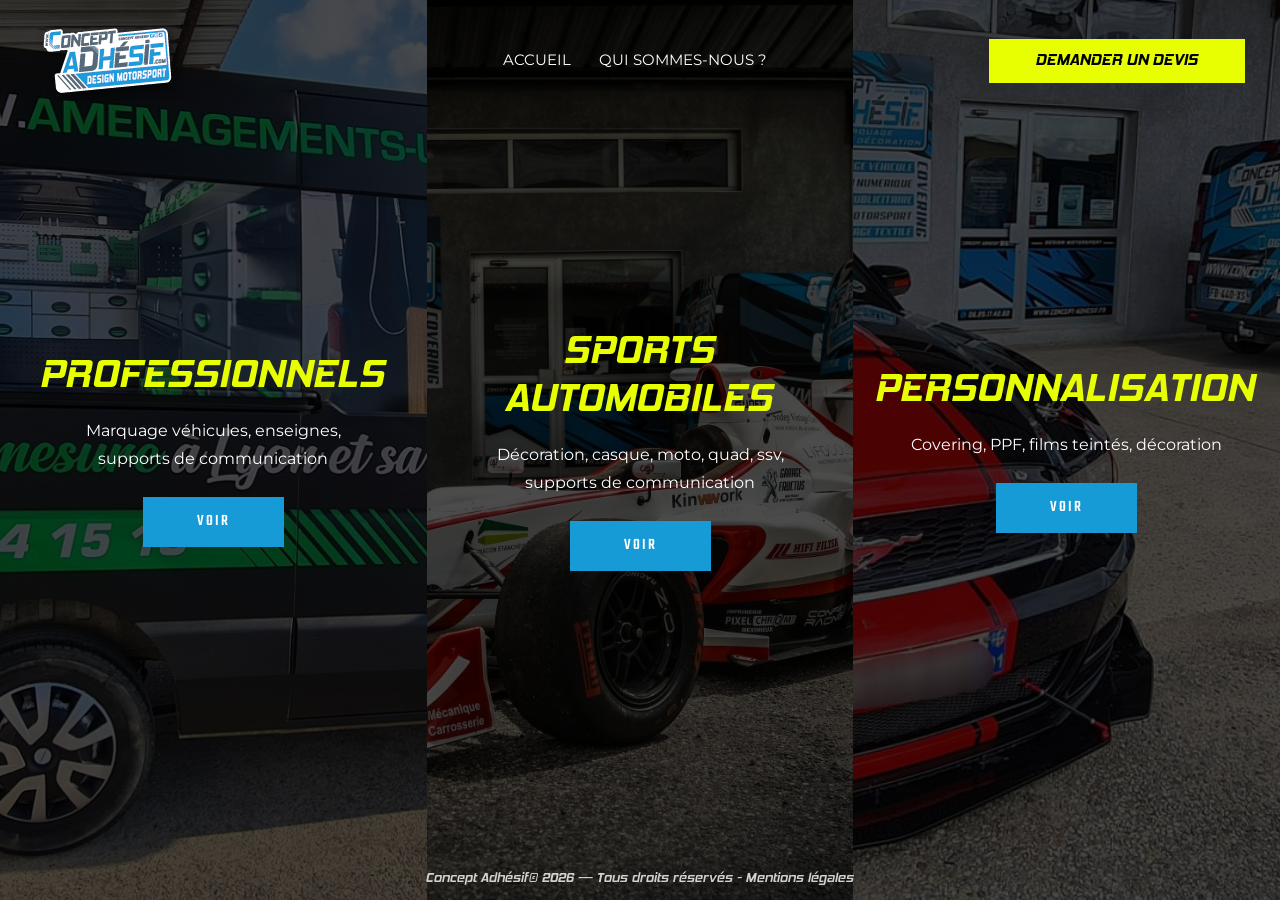
<file: index.html>
<!doctype html>
<html class="no-js" lang="zxx">

<head>
    <meta charset="utf-8">
    <meta http-equiv="x-ua-compatible" content="ie=edge">
    <title>Concept adhésif</title>
    <meta name="description" content="">
    <meta name="viewport" content="width=device-width, initial-scale=1">

    <!-- <link rel="manifest" href="site.webmanifest"> -->
    <link rel="shortcut icon" type="image/x-icon" href="img/favicon.png">
    <!-- Place favicon.ico in the root directory -->

    <!-- CSS here -->
    <link rel="stylesheet" href="css/bootstrap.min.css">
    <link rel="stylesheet" href="css/owl.carousel.min.css">
    <link rel="stylesheet" href="css/magnific-popup.css">
    <link rel="stylesheet" href="css/font-awesome.min.css">
    <link rel="stylesheet" href="css/themify-icons.css">
    <link rel="stylesheet" href="css/gijgo.css">
    <link rel="stylesheet" href="css/nice-select.css">
    <link rel="stylesheet" href="css/flaticon.css">
    <link rel="stylesheet" href="css/slicknav.css">

    <link rel="stylesheet" href="css/style.css">
    <!-- <link rel="stylesheet" href="css/responsive.css"> -->
</head>

<body>
    <!--[if lte IE 9]>
            <p class="browserupgrade">You are using an <strong>outdated</strong> browser. Please <a href="https://browsehappy.com/">upgrade your browser</a> to improve your experience and security.</p>
        <![endif]-->

    <!-- header-start -->
    <header>
        <div class="header-area ">
            <div id="sticky-header" class="main-header-area">
                <div class="container-fluid ">
                    <div class="header_bottom_border">
                        <div class="row align-items-center">
                            <div class="col-xl-3 col-lg-2">
                                <div class="logo">
                                    <a href="index.html">
                                        <img src="img/logo-01.png" alt="">
                                    </a>
                                </div>
                            </div>
                            <div class="col-xl-6 col-lg-7">
                                <div class="main-menu  d-none d-lg-block">
                                    <nav>
                                        <ul id="navigation">
                                            <li><a href="index.html">Accueil</a></li>
                                            <li><a href="about.html">Qui sommes-nous ?</a></li>
                                        </ul>
                                    </nav>
                                </div>
                            </div>
                            <div class="col-xl-3 col-lg-3 d-none d-lg-block">
                                <div class="Appointment">
                                    <div class="book_btn d-none d-lg-block">
                                        <a href="contact.html">Demander un devis</a>
                                    </div>
                                </div>
                            </div>
                            <div class="col-12">
                                <div class="mobile_menu d-block d-lg-none"></div>
                            </div>
                        </div>
                    </div>

                </div>
            </div>
        </div>
    </header>
    <!-- header-end -->

    <!--  slider_area_start
    <div class="slider_area">
        <div class="slider_active owl-carousel">
            <div class="single_slider  d-flex align-items-center slider_bg_1 overlay">
                <div class="container">
                    <div class="row align-items-center justify-content-center">
                        <div class="col-xl-12">
                            <div class="slider_text text-center">
                                <span>Build Up Your</span>
                                <h3>Body Shape</h3>
                                <p>Build Your Body and Fitness with Professional Touch</p>
                                <a href="#" class="boxed-btn3">Join Us</a>
                            </div>
                        </div>
                    </div>
                </div>
            </div>
            <div class="single_slider  d-flex align-items-center slider_bg_2 overlay">
                <div class="container">
                    <div class="row align-items-center justify-content-center">
                        <div class="col-xl-12">
                            <div class="slider_text text-center">
                                <span>Build Up Your</span>
                                <h3>Strength</h3>
                                <p>Build Your Body and Fitness with Professional Touch</p>
                                <a href="#" class="boxed-btn3">Join Us</a>
                            </div>
                        </div>
                    </div>
                </div>
            </div>
            <div class="single_slider  d-flex align-items-center slider_bg_1 overlay">
                <div class="container">
                    <div class="row align-items-center justify-content-center">
                        <div class="col-xl-12">
                            <div class="slider_text text-center">
                                <span>Build Up Your</span>
                                <h3>Body Shape</h3>
                                <p>Build Your Body and Fitness with Professional Touch</p>
                                <a href="#" class="boxed-btn3">Join Us</a>
                            </div>
                        </div>
                    </div>
                </div>
            </div>
            <div class="single_slider  d-flex align-items-center slider_bg_2 overlay">
                <div class="container">
                    <div class="row align-items-center justify-content-center">
                        <div class="col-xl-12">
                            <div class="slider_text text-center">
                                <span>Build Up Your</span>
                                <h3>Strength</h3>
                                <p>Build Your Body and Fitness with Professional Touch</p>
                                <a href="#" class="boxed-btn3">Join Us</a>
                            </div>
                        </div>
                    </div>
                </div>
            </div>
        </div>
    </div>
     slider_area_end --> 

    <!-- catagory_area  -->
    <div class="catagory_area full-height">
    <div class="container-fluid p-0 h-100">
        <div class="row no-gutters h-100">
            
            <div class="col-lg-4 col-md-4 col-sm-12 h-100">
                <div class="single_catagory text-center overlay2 cat_bg_1 h-100">
                    <h3>Professionnels</h3>
                    <p>Marquage véhicules, enseignes,<br>supports de communication</p>
                    <a href="#" class="boxed-btn3">Voir</a>
                </div>
            </div>

            <div class="col-lg-4 col-md-4 col-sm-12 h-100">
                <div class="single_catagory text-center overlay2 cat_bg_2 h-100">
                    <h3>Sports automobiles</h3>
                    <p>Décoration, casque, moto, quad, ssv,<br>supports de communication</p>
                    <a href="#" class="boxed-btn3">Voir</a>
                </div>
            </div>

            <div class="col-lg-4 col-md-4 col-sm-12 h-100">
                <div class="single_catagory text-center overlay2 cat_bg_3 h-100">
                    <h3>Personnalisation</h3>
                    <p>Covering, PPF, films teintés, décoration</p>
                    <a href="#" class="boxed-btn3">Voir</a>
                </div>
            </div>
        </div>
    </div>
</div>
<div class="footer-text">
    Concept Adhésif© 2026 — Tous droits réservés - Mentions légales
</div>
    <!--/ catagory_area  -->

    <!-- features_area_start 
    <div class="features_area">
        <div class="container">
            <div class="row">
                <div class="col-xl-12">
                    <div class="section_title text-center mb-73">
                        <h3>Our Features</h3>
                        <p>There are many variations of passages of lorem Ipsum available, but the majority <br> have suffered alteration.</p>
                    </div>
                </div>
            </div>
            <div class="row">
                <div class="col-lg-3 col-md-6">
                    <div class="single_feature text-center mb-73">
                        <div class="icon">
                            <img src="img/svg_icon/1.svg" alt="">
                        </div>
                        <h4>Weightlifting</h4>
                        <p>There are many variations of passages of lorem Ipsum available.</p>
                    </div>
                </div>
                <div class="col-lg-3 col-md-6">
                    <div class="single_feature text-center">
                        <div class="icon">
                            <img src="img/svg_icon/2.svg" alt="">
                        </div>
                        <h4>Specific Muscles</h4>
                        <p>There are many variations of passages of lorem Ipsum available.</p>
                    </div>
                </div>
                <div class="col-lg-3 col-md-6">
                    <div class="single_feature text-center">
                        <div class="icon">
                            <img src="img/svg_icon/3.svg" alt="">
                        </div>
                        <h4>Flex Your Muscles</h4>
                        <p>There are many variations of passages of lorem Ipsum available.</p>
                    </div>
                </div>
                <div class="col-lg-3 col-md-6">
                    <div class="single_feature text-center">
                        <div class="icon">
                            <img src="img/svg_icon/4.svg" alt="">
                        </div>
                        <h4>Cardio Exercises</h4>
                        <p>There are many variations of passages of lorem Ipsum available.</p>
                    </div>
                </div>
            </div>
        </div>
    </div>
     features_area_end  -->
<!--
    <div class="offer_area offer_bg">
        <div class="container">
            <div class="row justify-content-end">
                <div class="col-lg-6">
                    <div class="offer_text">
                        <h4>A Big Offer for <br>
                                This Summer</h4>
                        <h3>50% Off</h3>
                        <p>There are many variations of passages of lorem Ipsum available, but the majority have suffered alteration.</p>
                        <a href="#" class="boxed-btn3">Join Now</a>
                    </div>
                </div>
            </div>
        </div>
    </div>



    <div class="priscing_area">
            <div class="container">
                    <div class="row">
                            <div class="col-xl-12">
                                <div class="section_title text-center mb-73">
                                    <h3>Our Pricing</h3>
                                    <p>There are many variations of passages of lorem Ipsum available, but the majority <br> have suffered alteration.</p>
                                </div>
                            </div>
                        </div>
                <div class="row">
                    <div class="col-lg-4 col-md-6">
                        <div class="single_prising text-center">
                            <div class="prising_header">
                                    <h3>Beginner</h3>
                                    <span>$45/m</span>
                            </div>
                            <div class="pricing_body">
                                <ul>
                                    <li>24h unlimited access</li>
                                    <li>Trainer Advice</li>
                                    <li class="off-color">Locker + Bathroom</li>
                                    <li class="off-color">Personal trainer</li>
                                </ul>
                            </div>
                            <div class="pricing_btn">
                                    <a href="#" class="boxed-btn3">Join Now</a>
                            </div>
                        </div>
                    </div>
                    <div class="col-lg-4 col-md-6">
                        <div class="single_prising text-center">
                            <div class="prising_header">
                                    <h3>Expert</h3>
                                    <span>$45/m</span>
                            </div>
                            <div class="pricing_body">
                                <ul>
                                    <li>24h unlimited access</li>
                                    <li>Trainer Advice</li>
                                    <li class="off-color">Locker + Bathroom</li>
                                    <li class="off-color">Personal trainer</li>
                                </ul>
                            </div>
                            <div class="pricing_btn">
                                    <a href="#" class="boxed-btn3">Join Now</a>
                            </div>
                        </div>
                    </div>
                    <div class="col-lg-4 col-md-6">
                        <div class="single_prising text-center">
                            <div class="prising_header">
                                    <h3>Pro</h3>
                                    <span>$45/m</span>
                            </div>
                            <div class="pricing_body">
                                <ul>
                                    <li>24h unlimited access</li>
                                    <li>Trainer Advice</li>
                                    <li class="off-color">Locker + Bathroom</li>
                                    <li class="off-color">Personal trainer</li>
                                </ul>
                            </div>
                            <div class="pricing_btn">
                                    <a href="#" class="boxed-btn3">Join Now</a>
                            </div>
                        </div>
                    </div>
                </div>
            </div>
        </div>

-->

    <!-- gallery_start 
    <div class="gallery_area">
        <div class="single_gallery big_img">
            <div class="hover_pop">
                    <a class="popup-image" href="img/gallery/1.png">
                        <i class="ti-plus"></i>
                    </a>
            </div>
            <img src="img/gallery/1.png" alt="">
        </div>
        <div class="single_gallery big_img">
                <div class="hover_pop">
                        <a class="popup-image" href="img/gallery/2.png">
                            <i class="ti-plus"></i>
                        </a>
                </div>
            <img src="img/gallery/2.png" alt="">
        </div>
        <div class="single_gallery small_img">
                <div class="hover_pop">
                        <a class="popup-image" href="img/gallery/3.png">
                            <i class="ti-plus"></i>
                        </a>
                </div>
            <img src="img/gallery/3.png" alt="">
        </div>
        <div class="single_gallery small_img">
                <div class="hover_pop">
                        <a class="popup-image" href="img/gallery/4.png">
                            <i class="ti-plus"></i>
                        </a>
                </div>
                <img src="img/gallery/4.png" alt="">
            </div>
        <div class="single_gallery big_img">
                <div class="hover_pop">
                        <a class="popup-image" href="img/gallery/5.png">
                            <i class="ti-plus"></i>
                        </a>
                </div>
            <img src="img/gallery/5.png" alt="">
        </div>
        <div class="single_gallery big_img">
                <div class="hover_pop">
                        <a class="popup-image" href="img/gallery/6.png">
                            <i class="ti-plus"></i>
                        </a>
                </div>
            <img src="img/gallery/6.png" alt="">
        </div>

    </div>
    gallery_area_end  -->
    <!-- <a href="#" class="view_pore boxed-btn3">View More</a> -->
    <!-- team_area_start 
    <div class="team_area team_bg_1 overlay2">
            <div class="container">
                    <div class="row">
                            <div class="col-xl-12">
                                <div class="section_title text-center mb-73">
                                    <h3>Our Trainers</h3>
                                    <p>There are many variations of passages of lorem Ipsum available, but the majority <br> have suffered alteration.</p>
                                </div>
                            </div>
                        </div>
                <div class="row">
                    <div class="col-lg-4 col-md-6">
                        <div class="single_team">
                            <div class="team_thumb">
                                <img src="img/team/1.png" alt="">
                                <div class="team_hover">
                                    <div class="hover_inner text-center">
                                        <ul>
                                            <li><a href="#"> <i class="fa fa-facebook"></i> </a></li>
                                            <li><a href="#"> <i class="fa fa-twitter"></i> </a></li>
                                            <li><a href="#"> <i class="fa fa-instagram"></i> </a></li>
                                        </ul>
                                    </div>
                                </div>
                            </div>
                            <div class="team_title text-center">
                                <h3>Jessica Mino</h3>
                                <p>Woman Trainer</p>
                            </div>
                        </div>
                    </div>
                    <div class="col-lg-4 col-md-6">
                        <div class="single_team">
                            <div class="team_thumb">
                                <img src="img/team/2.png" alt="">
                                <div class="team_hover">
                                    <div class="hover_inner text-center">
                                        <ul>
                                            <li><a href="#"> <i class="fa fa-facebook"></i> </a></li>
                                            <li><a href="#"> <i class="fa fa-twitter"></i> </a></li>
                                            <li><a href="#"> <i class="fa fa-instagram"></i> </a></li>
                                        </ul>
                                    </div>
                                </div>
                            </div>
                            <div class="team_title text-center">
                                <h3>Amit Khan</h3>
                                <p>Men Trainer</p>
                            </div>
                        </div>
                    </div>
                    <div class="col-lg-4 col-md-6">
                        <div class="single_team">
                            <div class="team_thumb">
                                <img src="img/team/3.png" alt="">
                                <div class="team_hover">
                                    <div class="hover_inner text-center">
                                        <ul>
                                            <li><a href="#"> <i class="fa fa-facebook"></i> </a></li>
                                            <li><a href="#"> <i class="fa fa-twitter"></i> </a></li>
                                            <li><a href="#"> <i class="fa fa-instagram"></i> </a></li>
                                        </ul>
                                    </div>
                                </div>
                            </div>
                            <div class="team_title text-center">
                                <h3>Paulo Rolac</h3>
                                <p>Men Trainer</p>
                            </div>
                        </div>
                    </div>
                </div>
            </div>
        </div>
     team_area_end  -->
    
    <!-- big_offer_area start 
    <div class="big_offer_area">
        <div class="container">
            <div class="row">
                <div class="col-xl-12">
                    <div class="offter_text text-center">
                        <h3>A Big Offer for <br>
                                This Summer</h3>
                        <a href="#" class="boxed-btn3">Join Now</a>
                    </div>
                </div>
            </div>
        </div>
    </div>
    big_offer_area end  -->




    <!-- footer_start 
    <footer class="footer">
        <div class="footer_top">
            <div class="container">
                <div class="row">
                    <div class="col-xl-3 col-md-6 col-lg-3 ">
                        <div class="footer_widget">
                            <div class="footer_logo">
                                <a href="#">
                                    <img src="img/footer_logo.png" alt="">
                                </a>
                            </div>
                            <p>5th flora, 700/D kings road, green <br> lane New York-1782 <br>
                                <a href="#">+10 367 826 2567</a> <br>
                                <a href="#">contact@carpenter.com</a>
                            </p>
                            <p>



                            </p>
                            <div class="socail_links">
                                <ul>
                                    <li>
                                        <a href="#">
                                            <i class="ti-facebook"></i>
                                        </a>
                                    </li>
                                    <li>
                                        <a href="#">
                                            <i class="ti-twitter-alt"></i>
                                        </a>
                                    </li>
                                    <li>
                                        <a href="#">
                                            <i class="fa fa-instagram"></i>
                                        </a>
                                    </li>
                                    <li>
                                        <a href="#">
                                            <i class="fa fa-pinterest"></i>
                                        </a>
                                    </li>
                                    <li>
                                        <a href="#">
                                            <i class="fa fa-youtube-play"></i>
                                        </a>
                                    </li>
                                </ul>
                            </div>

                        </div>
                    </div>
                    <div class="col-xl-4 col-md-6 col-lg-4 offset-xl-1">
                        <div class="footer_widget">
                            <h3 class="footer_title">
                                Useful Links
                            </h3>
                            <ul class="links">
                                <li><a href="#">Pricing</a></li>
                                <li><a href="#">About</a></li>
                                <li><a href="#"> Gallery</a></li>
                                <li><a href="#"> Contact</a></li>
                            </ul>
                        </div>
                    </div>
                    <div class="col-xl-4 col-md-6 col-lg-4">
                        <div class="footer_widget">
                            <h3 class="footer_title">
                                Subscribe
                            </h3>
                            <form action="#" class="newsletter_form">
                                <input type="text" placeholder="Enter your mail">
                                <button type="submit">Subscribe</button>
                            </form>
                            <p class="newsletter_text">Esteem spirit temper too say adieus who direct esteem esteems
                                luckily.</p>
                        </div>
                    </div>
                </div>
            </div>
        </div>
        <div class="copy-right_text">
            <div class="container">
                <div class="footer_border"></div>
                <div class="row">
                    <div class="col-xl-12">
                    -->
    <!-- footer_end  -->

    <!-- JS here -->
    <script src="js/vendor/modernizr-3.5.0.min.js"></script>
    <script src="js/vendor/jquery-1.12.4.min.js"></script>
    <script src="js/popper.min.js"></script>
    <script src="js/bootstrap.min.js"></script>
    <script src="js/owl.carousel.min.js"></script>
    <script src="js/isotope.pkgd.min.js"></script>
    <script src="js/ajax-form.js"></script>
    <script src="js/waypoints.min.js"></script>
    <script src="js/jquery.counterup.min.js"></script>
    <script src="js/imagesloaded.pkgd.min.js"></script>
    <script src="js/scrollIt.js"></script>
    <script src="js/jquery.scrollUp.min.js"></script>
    <script src="js/wow.min.js"></script>
    <script src="js/gijgo.min.js"></script>
    <script src="js/nice-select.min.js"></script>
    <script src="js/jquery.slicknav.min.js"></script>
    <script src="js/jquery.magnific-popup.min.js"></script>
    <script src="js/plugins.js"></script>



    <!--contact js-->
    <script src="js/contact.js"></script>
    <script src="js/jquery.ajaxchimp.min.js"></script>
    <script src="js/jquery.form.js"></script>
    <script src="js/jquery.validate.min.js"></script>
    <script src="js/mail-script.js"></script>


    <script src="js/main.js"></script>

</body>

</html>
</file>
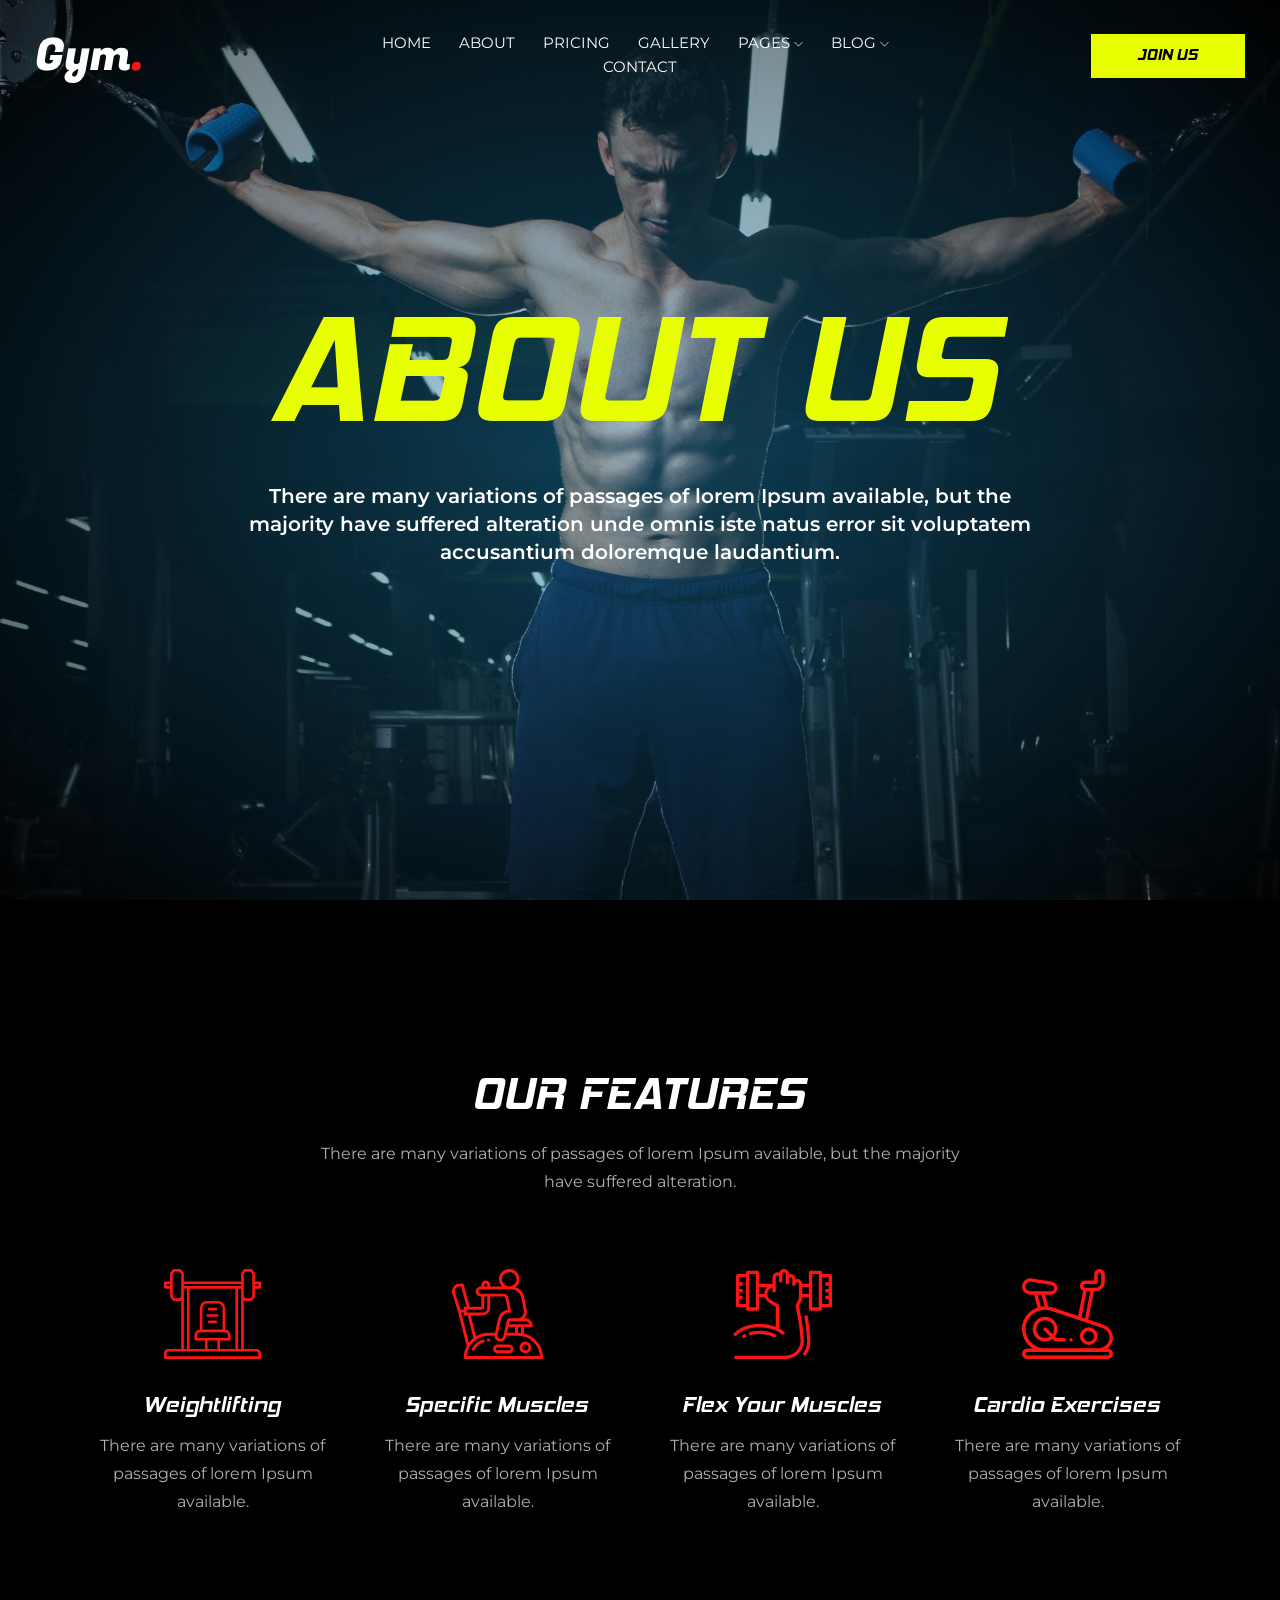
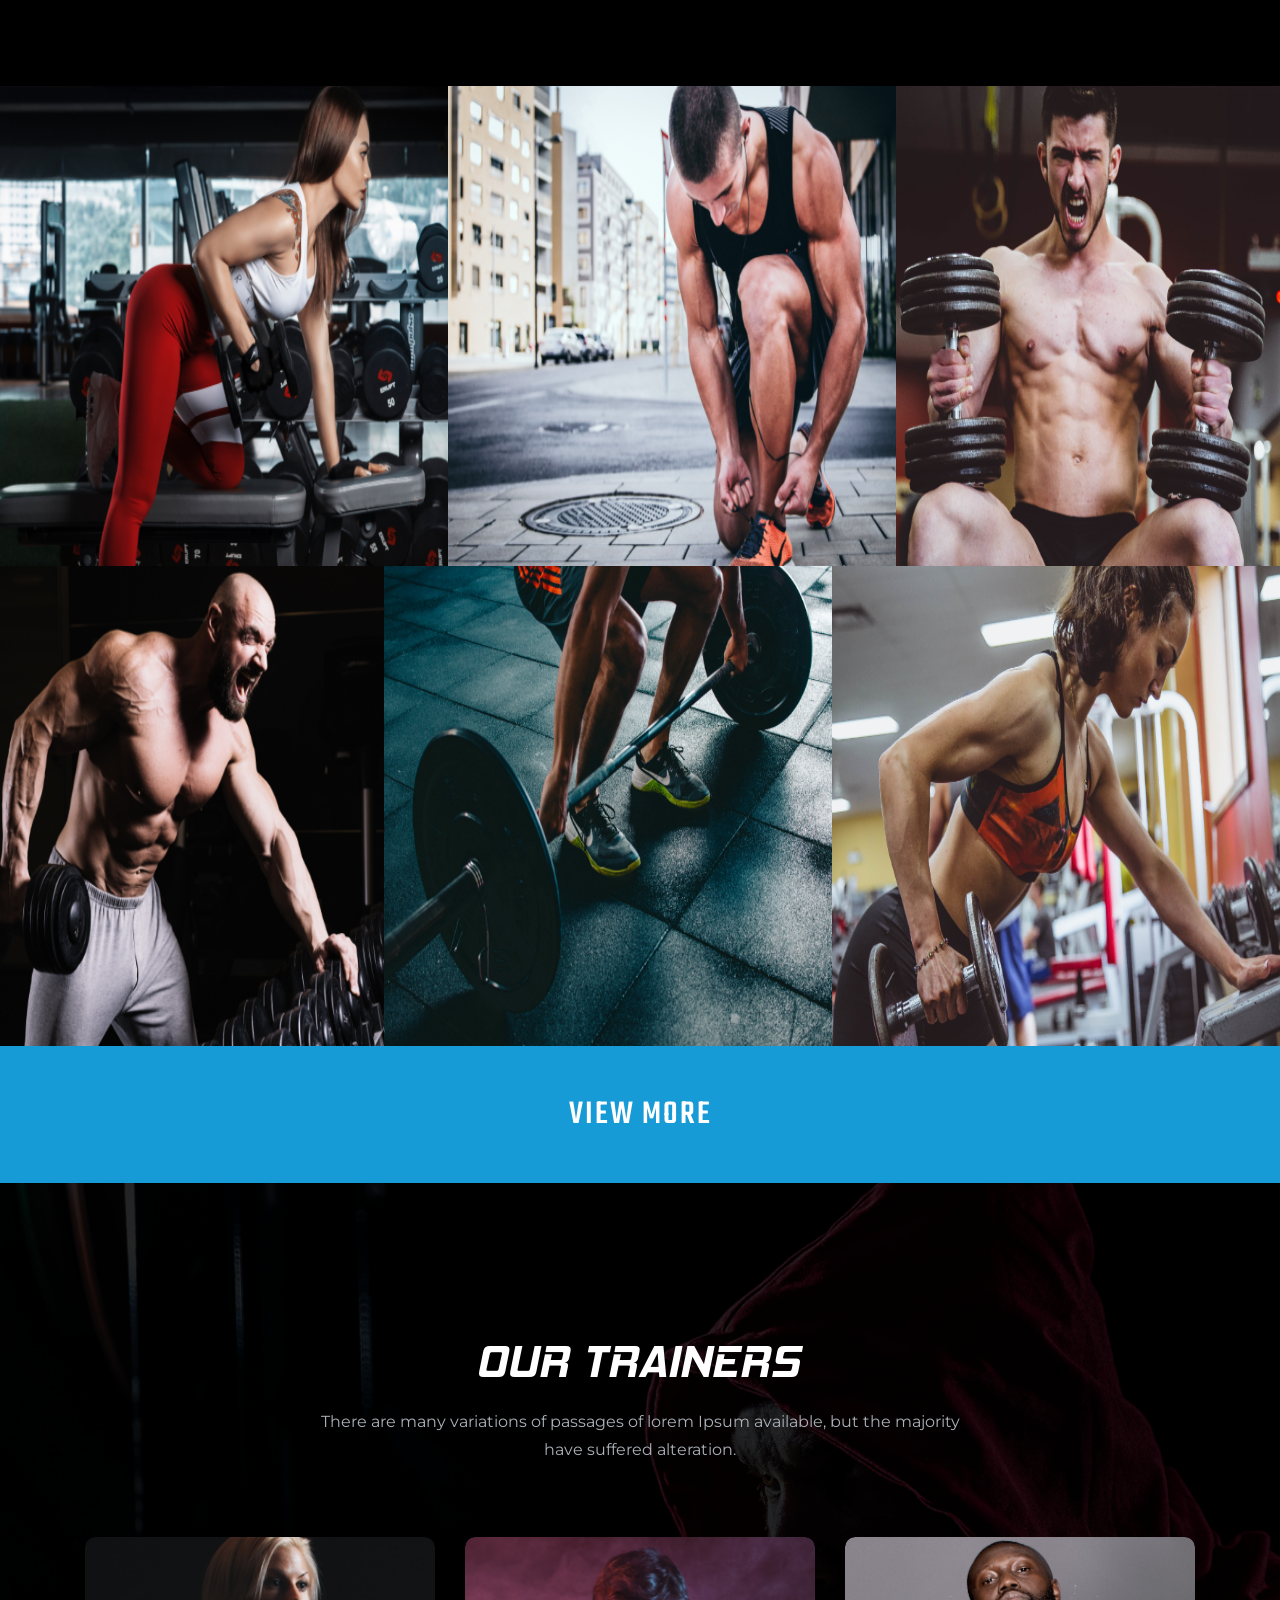
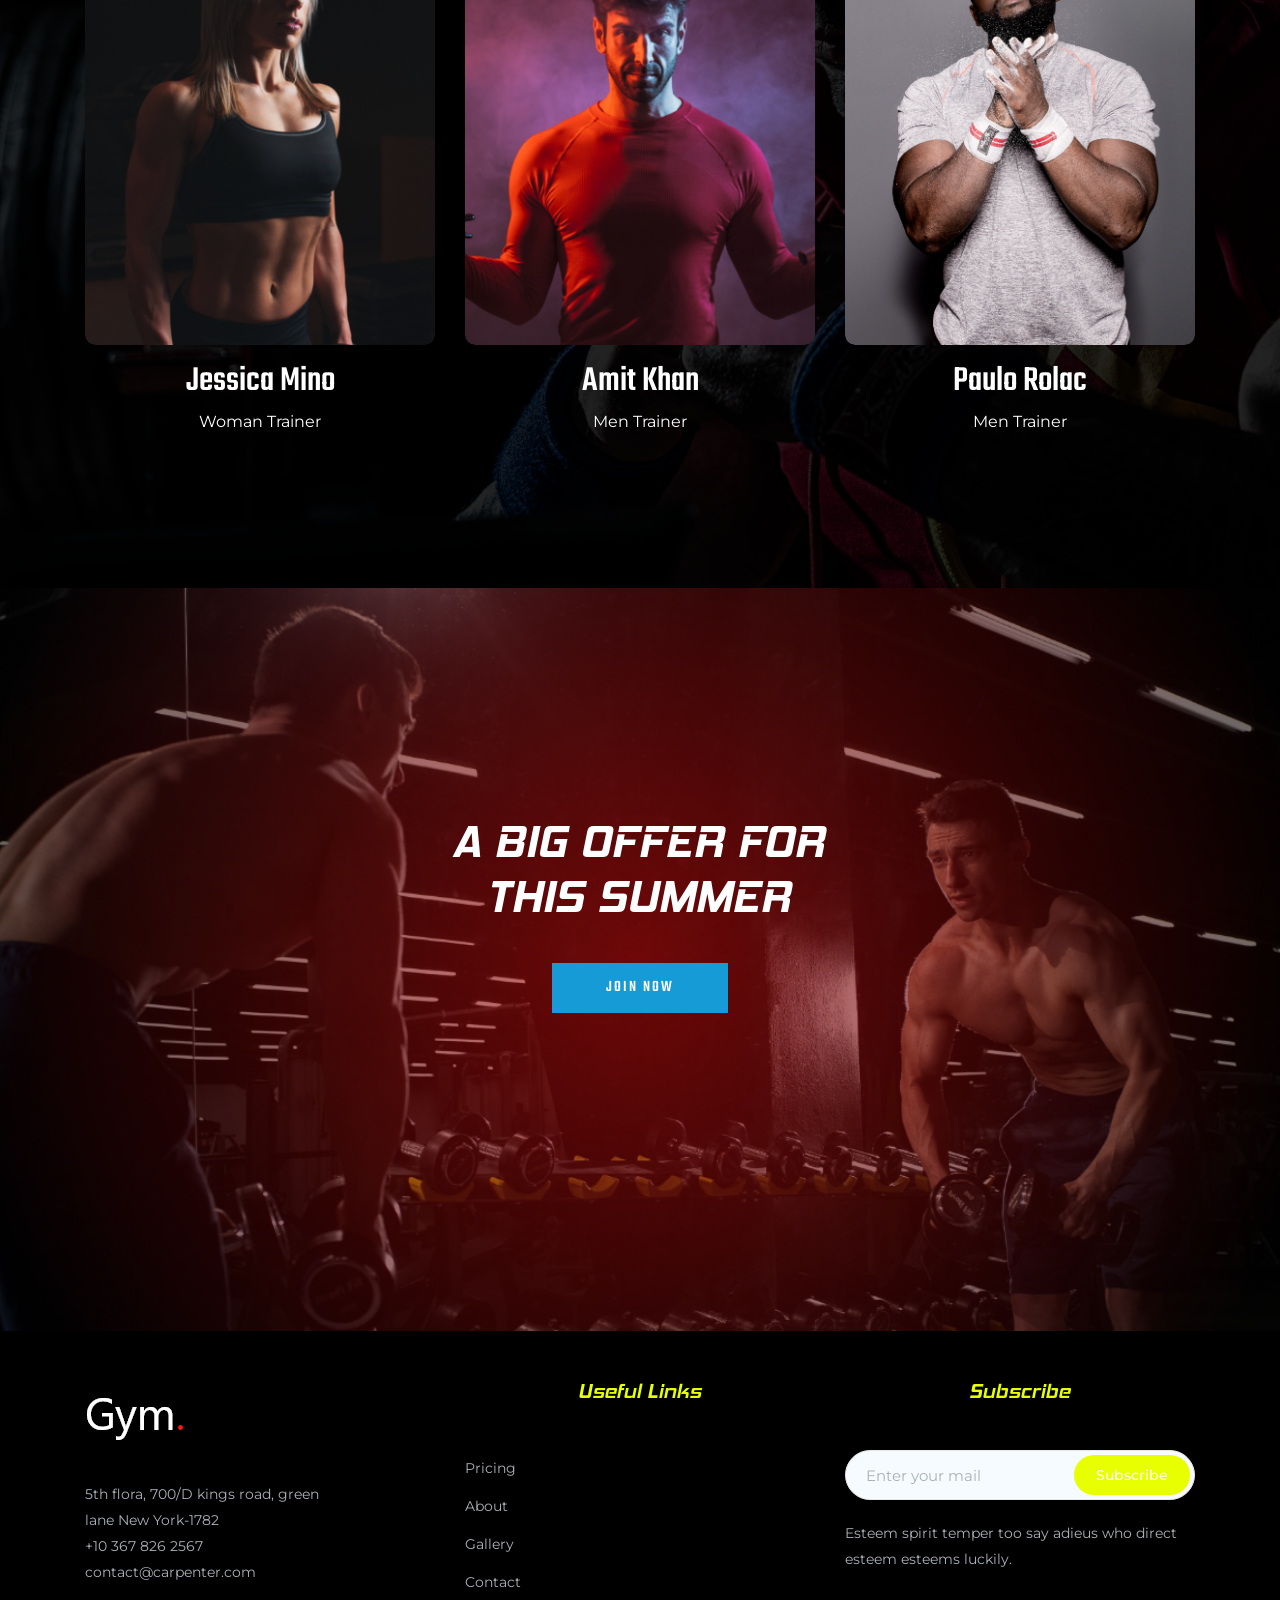
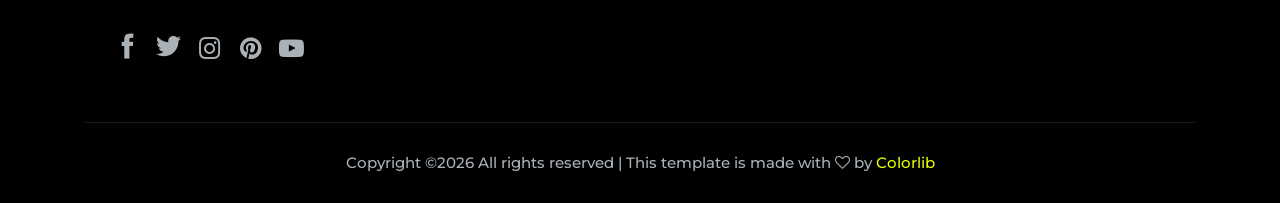
<file: about.html>
<!doctype html>
<html class="no-js" lang="zxx">

<head>
    <meta charset="utf-8">
    <meta http-equiv="x-ua-compatible" content="ie=edge">
    <title>gym</title>
    <meta name="description" content="">
    <meta name="viewport" content="width=device-width, initial-scale=1">

    <!-- <link rel="manifest" href="site.webmanifest"> -->
    <link rel="shortcut icon" type="image/x-icon" href="img/favicon.png">
    <!-- Place favicon.ico in the root directory -->

    <!-- CSS here -->
    <link rel="stylesheet" href="css/bootstrap.min.css">
    <link rel="stylesheet" href="css/owl.carousel.min.css">
    <link rel="stylesheet" href="css/magnific-popup.css">
    <link rel="stylesheet" href="css/font-awesome.min.css">
    <link rel="stylesheet" href="css/themify-icons.css">
    <link rel="stylesheet" href="css/gijgo.css">
    <link rel="stylesheet" href="css/nice-select.css">
    <link rel="stylesheet" href="css/flaticon.css">
    <link rel="stylesheet" href="css/slicknav.css">

    <link rel="stylesheet" href="css/style.css">
    <!-- <link rel="stylesheet" href="css/responsive.css"> -->
</head>

<body>
    <!--[if lte IE 9]>
            <p class="browserupgrade">You are using an <strong>outdated</strong> browser. Please <a href="https://browsehappy.com/">upgrade your browser</a> to improve your experience and security.</p>
        <![endif]-->

    <!-- header-start -->
    <header>
            <div class="header-area ">
                <div id="sticky-header" class="main-header-area">
                    <div class="container-fluid ">
                        <div class="header_bottom_border">
                            <div class="row align-items-center">
                                <div class="col-xl-3 col-lg-2">
                                    <div class="logo">
                                        <a href="index.html">
                                            <img src="img/logo.png" alt="">
                                        </a>
                                    </div>
                                </div>
                                <div class="col-xl-6 col-lg-7">
                                    <div class="main-menu  d-none d-lg-block">
                                        <nav>
                                            <ul id="navigation">
                                                <li><a href="index.html">home</a></li>
                                                <li><a href="about.html">about</a></li>
                                                <li><a href="pricing.html">pricing</a></li>
                                                <li><a href="gallery.html">gallery</a></li>
                                                <li><a href="#">pages <i class="ti-angle-down"></i></a>
                                                    <ul class="submenu">
                                                        
                                                        <li><a href="elements.html">elements</a></li>
                                                    </ul>
                                                </li>
                                                <li><a href="#">blog <i class="ti-angle-down"></i></a>
                                                    <ul class="submenu">
                                                        <li><a href="blog.html">blog</a></li>
                                                        <li><a href="single-blog.html">single-blog</a></li>
                                                    </ul>
                                                </li>
                                                <li><a href="contact.html">Contact</a></li>
                                            </ul>
                                        </nav>
                                    </div>
                                </div>
                                <div class="col-xl-3 col-lg-3 d-none d-lg-block">
                                    <div class="Appointment">
                                        <div class="book_btn d-none d-lg-block">
                                            <a href="#">Join Us</a>
                                        </div>
                                    </div>
                                </div>
                                <div class="col-12">
                                    <div class="mobile_menu d-block d-lg-none"></div>
                                </div>
                            </div>
                        </div>
    
                    </div>
                </div>
            </div>
        </header>
        <!-- header-end -->

    <!-- slider_area_start -->
    <div class="bradcam_area">
            <div class="single_bradcam  d-flex align-items-center bradcam_bg_1 overlay">
                    <div class="container">
                        <div class="row align-items-center justify-content-center">
                            <div class="col-xl-9">
                                <div class="bradcam_text text-center">
                                    <h3>About Us</h3>
                                    <p>There are many variations of passages of lorem Ipsum available, but the majority have suffered alteration unde omnis iste natus error sit voluptatem accusantium doloremque laudantium.</p>
                                    
                                </div>
                            </div>
                        </div>
                    </div>
                </div>
    </div>
    <!-- slider_area_end -->


    <!-- features_area_start  -->
    <div class="features_area">
        <div class="container">
            <div class="row">
                <div class="col-xl-12">
                    <div class="section_title text-center mb-73">
                        <h3>Our Features</h3>
                        <p>There are many variations of passages of lorem Ipsum available, but the majority <br> have suffered alteration.</p>
                    </div>
                </div>
            </div>
            <div class="row">
                <div class="col-lg-3 col-md-6">
                    <div class="single_feature text-center mb-73">
                        <div class="icon">
                            <img src="img/svg_icon/1.svg" alt="">
                        </div>
                        <h4>Weightlifting</h4>
                        <p>There are many variations of passages of lorem Ipsum available.</p>
                    </div>
                </div>
                <div class="col-lg-3 col-md-6">
                    <div class="single_feature text-center">
                        <div class="icon">
                            <img src="img/svg_icon/2.svg" alt="">
                        </div>
                        <h4>Specific Muscles</h4>
                        <p>There are many variations of passages of lorem Ipsum available.</p>
                    </div>
                </div>
                <div class="col-lg-3 col-md-6">
                    <div class="single_feature text-center">
                        <div class="icon">
                            <img src="img/svg_icon/3.svg" alt="">
                        </div>
                        <h4>Flex Your Muscles</h4>
                        <p>There are many variations of passages of lorem Ipsum available.</p>
                    </div>
                </div>
                <div class="col-lg-3 col-md-6">
                    <div class="single_feature text-center">
                        <div class="icon">
                            <img src="img/svg_icon/4.svg" alt="">
                        </div>
                        <h4>Cardio Exercises</h4>
                        <p>There are many variations of passages of lorem Ipsum available.</p>
                    </div>
                </div>
            </div>
        </div>
    </div>
    <!-- features_area_end  -->

    <!-- gallery_start -->
    <div class="gallery_area">
        <div class="single_gallery big_img">
            <div class="hover_pop">
                    <a class="popup-image" href="img/gallery/1.png">
                        <i class="ti-plus"></i>
                    </a>
            </div>
            <img src="img/gallery/1.png" alt="">
        </div>
        <div class="single_gallery big_img">
                <div class="hover_pop">
                        <a class="popup-image" href="img/gallery/2.png">
                            <i class="ti-plus"></i>
                        </a>
                </div>
            <img src="img/gallery/2.png" alt="">
        </div>
        <div class="single_gallery small_img">
                <div class="hover_pop">
                        <a class="popup-image" href="img/gallery/3.png">
                            <i class="ti-plus"></i>
                        </a>
                </div>
            <img src="img/gallery/3.png" alt="">
        </div>
        <div class="single_gallery small_img">
                <div class="hover_pop">
                        <a class="popup-image" href="img/gallery/4.png">
                            <i class="ti-plus"></i>
                        </a>
                </div>
                <img src="img/gallery/4.png" alt="">
            </div>
        <div class="single_gallery big_img">
                <div class="hover_pop">
                        <a class="popup-image" href="img/gallery/5.png">
                            <i class="ti-plus"></i>
                        </a>
                </div>
            <img src="img/gallery/5.png" alt="">
        </div>
        <div class="single_gallery big_img">
                <div class="hover_pop">
                        <a class="popup-image" href="img/gallery/6.png">
                            <i class="ti-plus"></i>
                        </a>
                </div>
            <img src="img/gallery/6.png" alt="">
        </div>

    </div>
    <!-- gallery_area_end  -->
    <a href="#" class="view_pore boxed-btn3">View More</a>
    <!-- team_area_start  -->
    <div class="team_area team_bg_1 overlay2">
            <div class="container">
                    <div class="row">
                            <div class="col-xl-12">
                                <div class="section_title text-center mb-73">
                                    <h3>Our Trainers</h3>
                                    <p>There are many variations of passages of lorem Ipsum available, but the majority <br> have suffered alteration.</p>
                                </div>
                            </div>
                        </div>
                <div class="row">
                    <div class="col-lg-4 col-md-6">
                        <div class="single_team">
                            <div class="team_thumb">
                                <img src="img/team/1.png" alt="">
                                <div class="team_hover">
                                    <div class="hover_inner text-center">
                                        <ul>
                                            <li><a href="#"> <i class="fa fa-facebook"></i> </a></li>
                                            <li><a href="#"> <i class="fa fa-twitter"></i> </a></li>
                                            <li><a href="#"> <i class="fa fa-instagram"></i> </a></li>
                                        </ul>
                                    </div>
                                </div>
                            </div>
                            <div class="team_title text-center">
                                <h3>Jessica Mino</h3>
                                <p>Woman Trainer</p>
                            </div>
                        </div>
                    </div>
                    <div class="col-lg-4 col-md-6">
                        <div class="single_team">
                            <div class="team_thumb">
                                <img src="img/team/2.png" alt="">
                                <div class="team_hover">
                                    <div class="hover_inner text-center">
                                        <ul>
                                            <li><a href="#"> <i class="fa fa-facebook"></i> </a></li>
                                            <li><a href="#"> <i class="fa fa-twitter"></i> </a></li>
                                            <li><a href="#"> <i class="fa fa-instagram"></i> </a></li>
                                        </ul>
                                    </div>
                                </div>
                            </div>
                            <div class="team_title text-center">
                                <h3>Amit Khan</h3>
                                <p>Men Trainer</p>
                            </div>
                        </div>
                    </div>
                    <div class="col-lg-4 col-md-6">
                        <div class="single_team">
                            <div class="team_thumb">
                                <img src="img/team/3.png" alt="">
                                <div class="team_hover">
                                    <div class="hover_inner text-center">
                                        <ul>
                                            <li><a href="#"> <i class="fa fa-facebook"></i> </a></li>
                                            <li><a href="#"> <i class="fa fa-twitter"></i> </a></li>
                                            <li><a href="#"> <i class="fa fa-instagram"></i> </a></li>
                                        </ul>
                                    </div>
                                </div>
                            </div>
                            <div class="team_title text-center">
                                <h3>Paulo Rolac</h3>
                                <p>Men Trainer</p>
                            </div>
                        </div>
                    </div>
                </div>
            </div>
        </div>
    <!-- team_area_end  -->
    
    <!-- big_offer_area start  -->
    <div class="big_offer_area">
        <div class="container">
            <div class="row">
                <div class="col-xl-12">
                    <div class="offter_text text-center">
                        <h3>A Big Offer for <br>
                                This Summer</h3>
                        <a href="#" class="boxed-btn3">Join Now</a>
                    </div>
                </div>
            </div>
        </div>
    </div>
    <!-- big_offer_area end  -->




    <!-- footer_start  -->
    <footer class="footer">
        <div class="footer_top">
            <div class="container">
                <div class="row">
                    <div class="col-xl-3 col-md-6 col-lg-3 ">
                        <div class="footer_widget">
                            <div class="footer_logo">
                                <a href="#">
                                    <img src="img/footer_logo.png" alt="">
                                </a>
                            </div>
                            <p>5th flora, 700/D kings road, green <br> lane New York-1782 <br>
                                <a href="#">+10 367 826 2567</a> <br>
                                <a href="#">contact@carpenter.com</a>
                            </p>
                            <p>



                            </p>
                            <div class="socail_links">
                                <ul>
                                    <li>
                                        <a href="#">
                                            <i class="ti-facebook"></i>
                                        </a>
                                    </li>
                                    <li>
                                        <a href="#">
                                            <i class="ti-twitter-alt"></i>
                                        </a>
                                    </li>
                                    <li>
                                        <a href="#">
                                            <i class="fa fa-instagram"></i>
                                        </a>
                                    </li>
                                    <li>
                                        <a href="#">
                                            <i class="fa fa-pinterest"></i>
                                        </a>
                                    </li>
                                    <li>
                                        <a href="#">
                                            <i class="fa fa-youtube-play"></i>
                                        </a>
                                    </li>
                                </ul>
                            </div>

                        </div>
                    </div>
                    <div class="col-xl-4 col-md-6 col-lg-4 offset-xl-1">
                        <div class="footer_widget">
                            <h3 class="footer_title">
                                Useful Links
                            </h3>
                            <ul>
                                <li><a href="#">Pricing</a></li>
                                <li><a href="#">About</a></li>
                                <li><a href="#"> Gallery</a></li>
                                <li><a href="#"> Contact</a></li>
                            </ul>
                        </div>
                    </div>
                    <div class="col-xl-4 col-md-6 col-lg-4">
                        <div class="footer_widget">
                            <h3 class="footer_title">
                                Subscribe
                            </h3>
                            <form action="#" class="newsletter_form">
                                <input type="text" placeholder="Enter your mail">
                                <button type="submit">Subscribe</button>
                            </form>
                            <p class="newsletter_text">Esteem spirit temper too say adieus who direct esteem esteems
                                luckily.</p>
                        </div>
                    </div>
                </div>
            </div>
        </div>
        <div class="copy-right_text">
            <div class="container">
                <div class="footer_border"></div>
                <div class="row">
                    <div class="col-xl-12">
                        <p class="copy_right text-center">
                            <!-- Link back to Colorlib can't be removed. Template is licensed under CC BY 3.0. -->
Copyright &copy;<script>document.write(new Date().getFullYear());</script> All rights reserved | This template is made with <i class="fa fa-heart-o" aria-hidden="true"></i> by <a href="https://colorlib.com" target="_blank">Colorlib</a>
<!-- Link back to Colorlib can't be removed. Template is licensed under CC BY 3.0. -->
                        </p>
                    </div>
                </div>
            </div>
        </div>
    </footer>
    <!-- footer_end  -->

    <!-- JS here -->
    <script src="js/vendor/modernizr-3.5.0.min.js"></script>
    <script src="js/vendor/jquery-1.12.4.min.js"></script>
    <script src="js/popper.min.js"></script>
    <script src="js/bootstrap.min.js"></script>
    <script src="js/owl.carousel.min.js"></script>
    <script src="js/isotope.pkgd.min.js"></script>
    <script src="js/ajax-form.js"></script>
    <script src="js/waypoints.min.js"></script>
    <script src="js/jquery.counterup.min.js"></script>
    <script src="js/imagesloaded.pkgd.min.js"></script>
    <script src="js/scrollIt.js"></script>
    <script src="js/jquery.scrollUp.min.js"></script>
    <script src="js/wow.min.js"></script>
    <script src="js/gijgo.min.js"></script>
    <script src="js/nice-select.min.js"></script>
    <script src="js/jquery.slicknav.min.js"></script>
    <script src="js/jquery.magnific-popup.min.js"></script>
    <script src="js/plugins.js"></script>



    <!--contact js-->
    <script src="js/contact.js"></script>
    <script src="js/jquery.ajaxchimp.min.js"></script>
    <script src="js/jquery.form.js"></script>
    <script src="js/jquery.validate.min.js"></script>
    <script src="js/mail-script.js"></script>


    <script src="js/main.js"></script>

    <script>
        $('#datepicker').datepicker({
            iconsLibrary: 'fontawesome',
            icons: {
                rightIcon: '<span class="fa fa-calendar-o"></span>'
            }
        });
        $('#datepicker2').datepicker({
            iconsLibrary: 'fontawesome',
            icons: {
                rightIcon: '<span class="fa fa-calendar-o"></span>'
            }

        });
    </script>
</body>

</html>
</file>
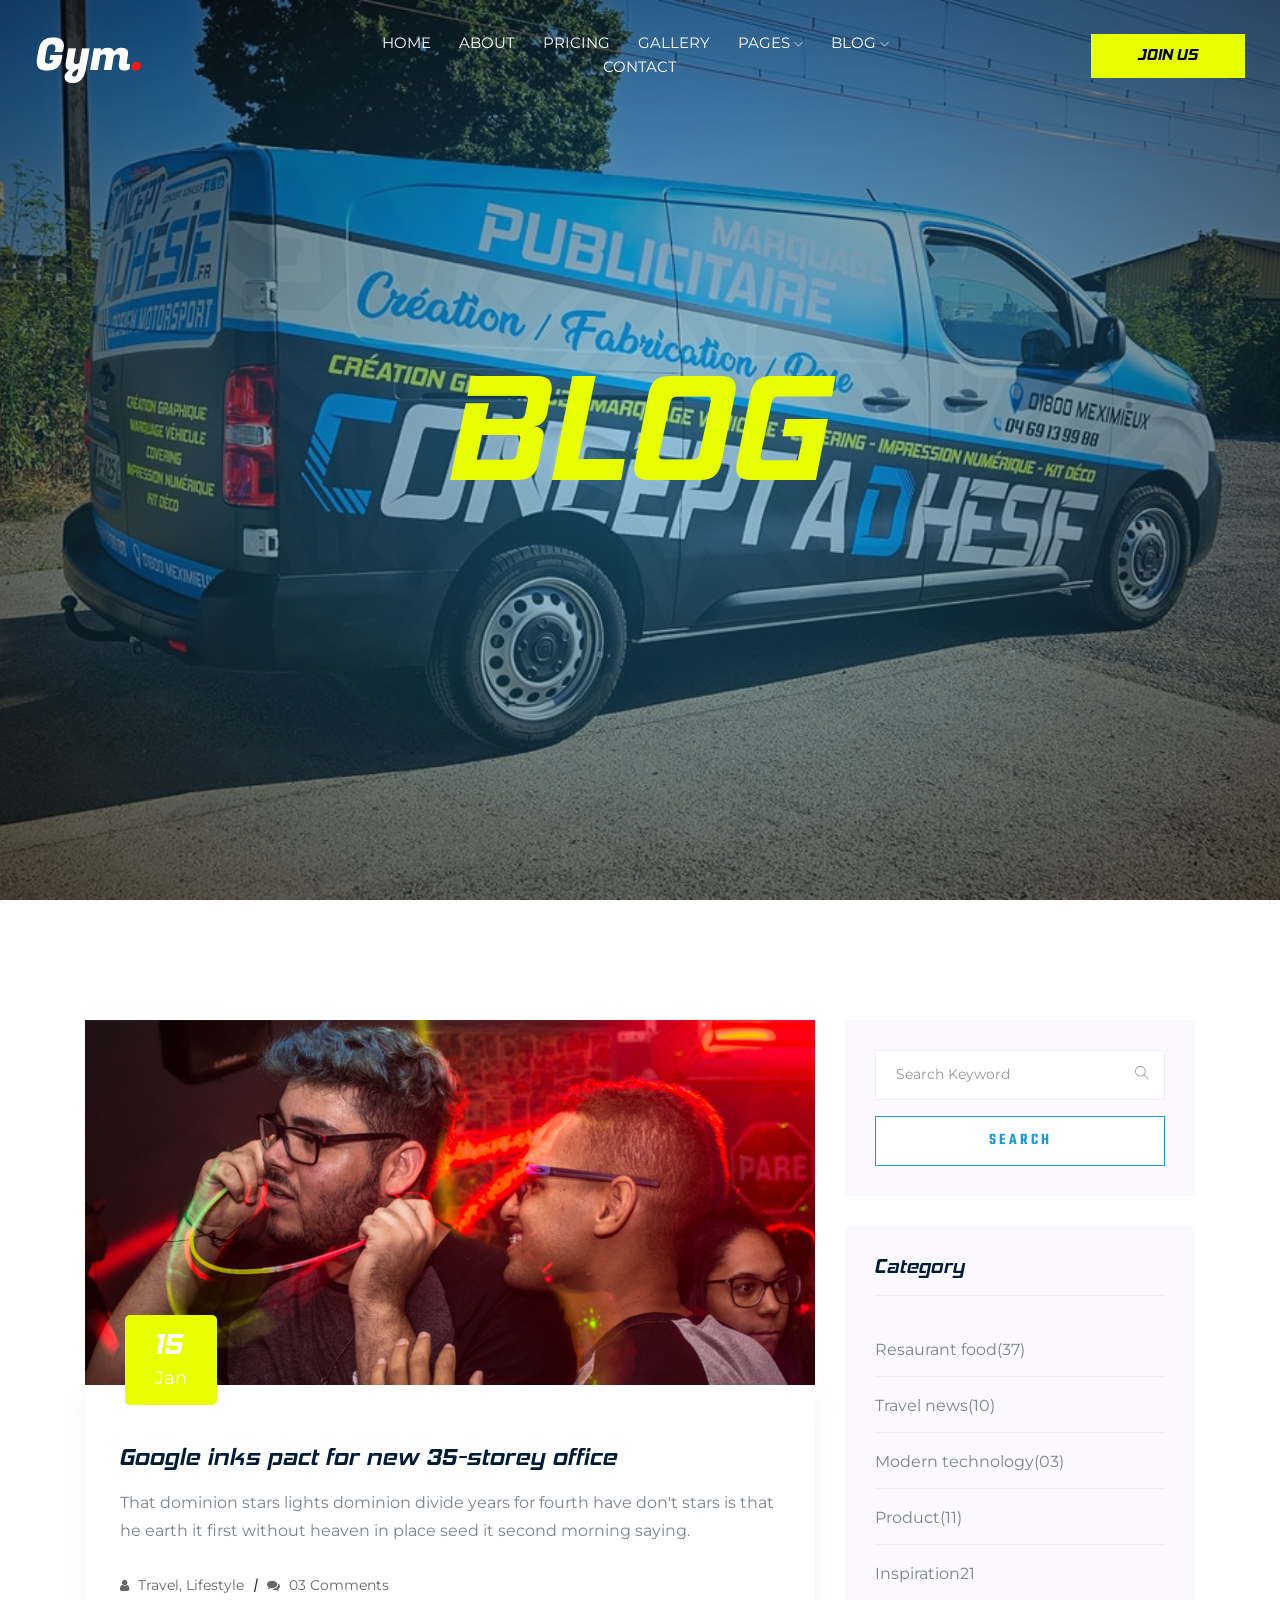
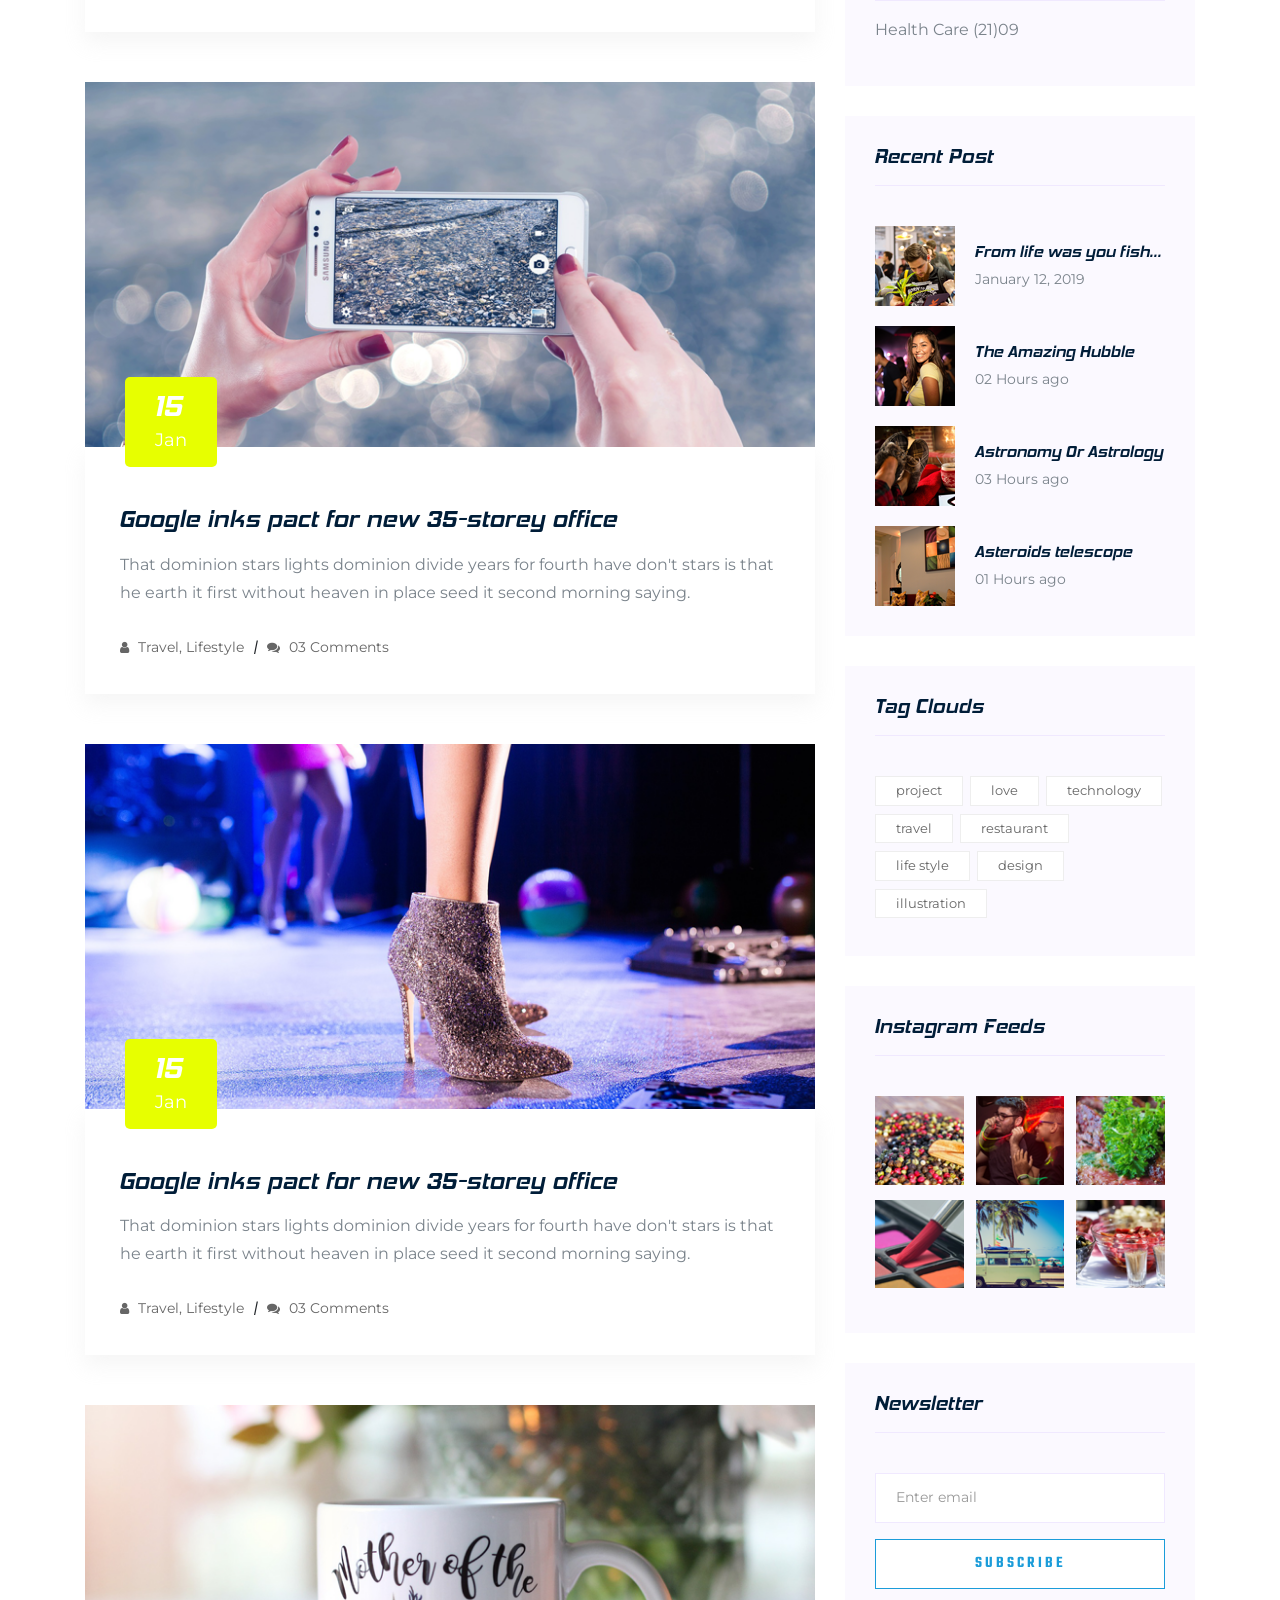
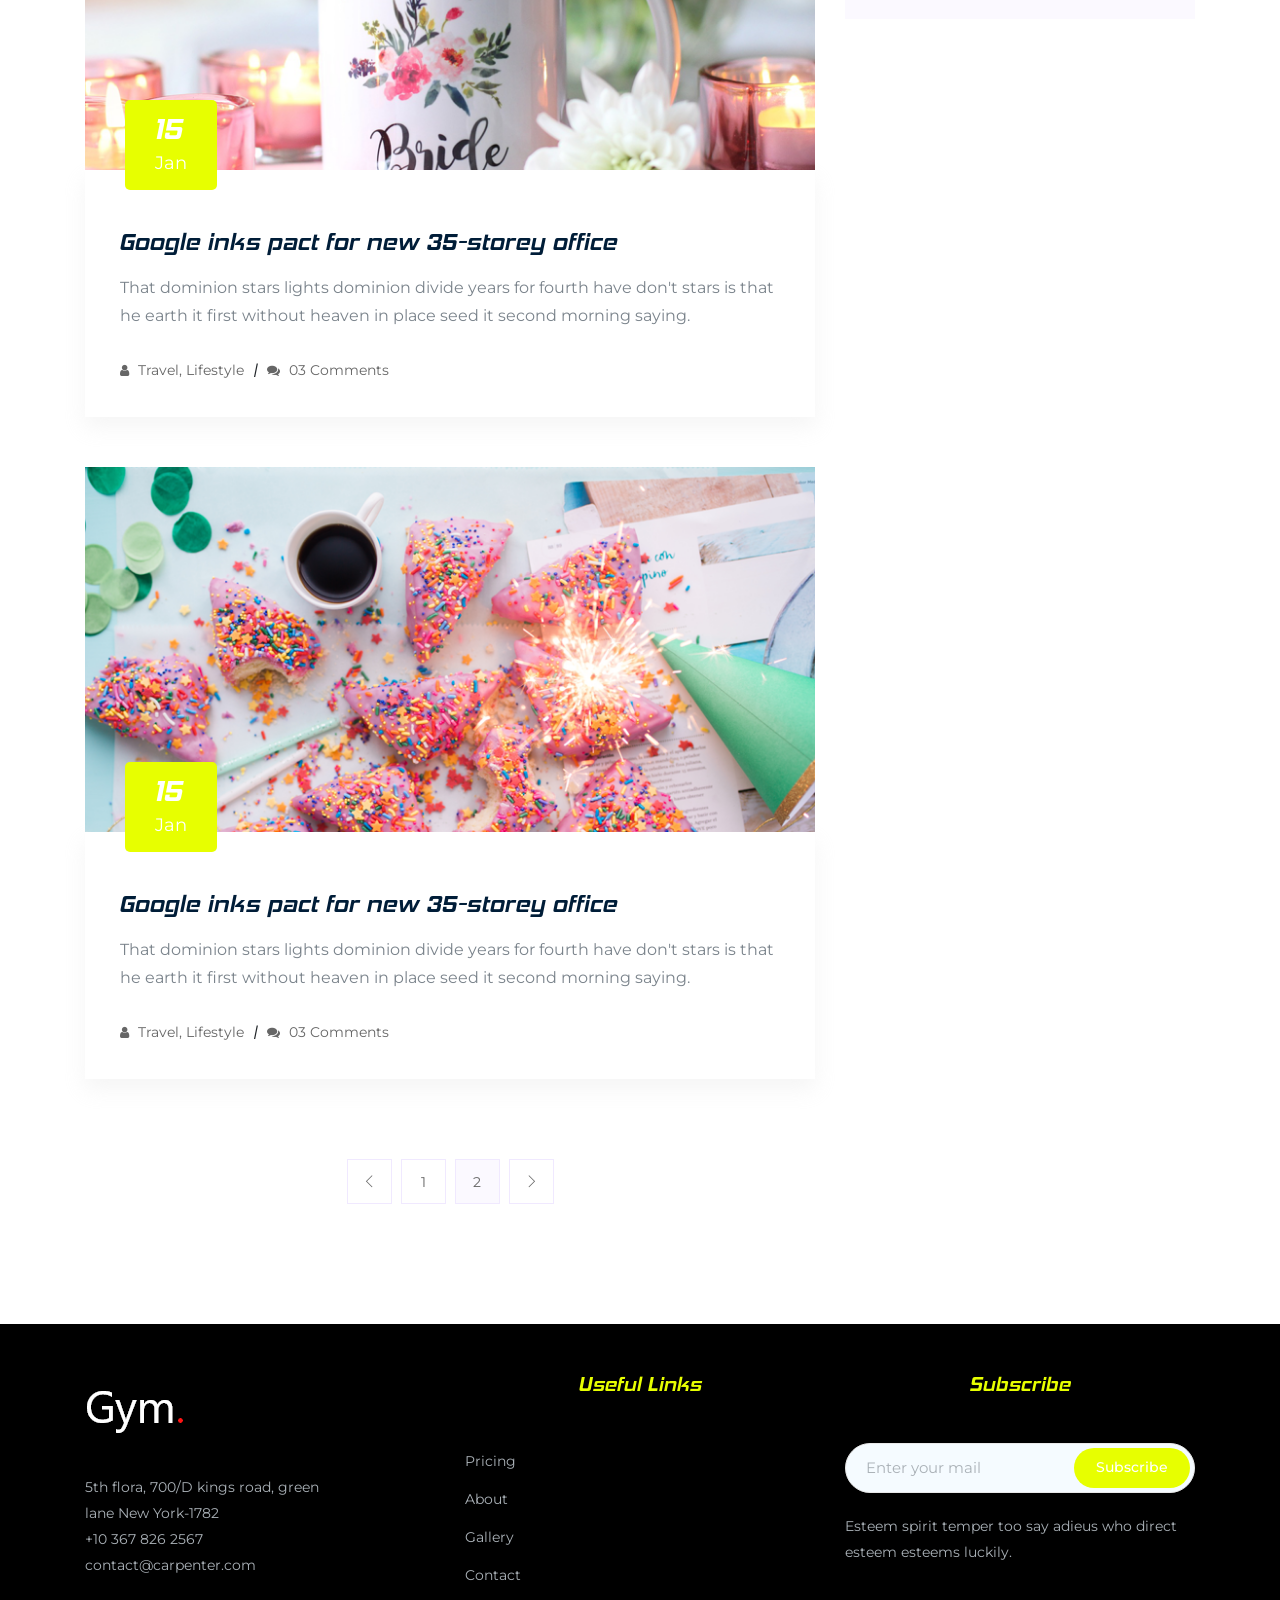
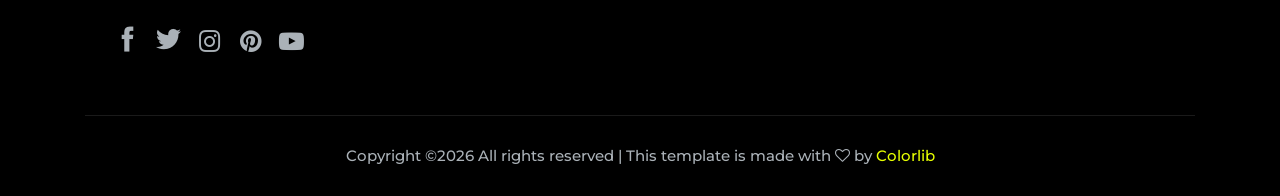
<file: blog.html>
<!doctype html>
<html class="no-js" lang="zxx">

<head>
    <meta charset="utf-8">
    <meta http-equiv="x-ua-compatible" content="ie=edge">
    <title>gym</title>
    <meta name="description" content="">
    <meta name="viewport" content="width=device-width, initial-scale=1">

    <!-- <link rel="manifest" href="site.webmanifest"> -->
    <link rel="shortcut icon" type="image/x-icon" href="img/favicon.png">
    <!-- Place favicon.ico in the root directory -->

    <!-- CSS here -->
    <link rel="stylesheet" href="css/bootstrap.min.css">
    <link rel="stylesheet" href="css/owl.carousel.min.css">
    <link rel="stylesheet" href="css/magnific-popup.css">
    <link rel="stylesheet" href="css/font-awesome.min.css">
    <link rel="stylesheet" href="css/themify-icons.css">
    <link rel="stylesheet" href="css/nice-select.css">
    <link rel="stylesheet" href="css/flaticon.css">
    <link rel="stylesheet" href="css/gijgo.css">
    <link rel="stylesheet" href="css/animate.css">
    <link rel="stylesheet" href="css/slicknav.css">
    <link rel="stylesheet" href="css/style.css">
    <!-- <link rel="stylesheet" href="css/responsive.css"> -->
</head>

<body>
    <!--[if lte IE 9]>
            <p class="browserupgrade">You are using an <strong>outdated</strong> browser. Please <a href="https://browsehappy.com/">upgrade your browser</a> to improve your experience and security.</p>
        <![endif]-->

    <!-- header-start -->
    <header>
            <div class="header-area ">
                <div id="sticky-header" class="main-header-area">
                    <div class="container-fluid ">
                        <div class="header_bottom_border">
                            <div class="row align-items-center">
                                <div class="col-xl-3 col-lg-2">
                                    <div class="logo">
                                        <a href="index.html">
                                            <img src="img/logo.png" alt="">
                                        </a>
                                    </div>
                                </div>
                                <div class="col-xl-6 col-lg-7">
                                    <div class="main-menu  d-none d-lg-block">
                                        <nav>
                                            <ul id="navigation">
                                                <li><a href="index.html">home</a></li>
                                                <li><a href="about.html">about</a></li>
                                                <li><a href="pricing.html">pricing</a></li>
                                                <li><a href="gallery.html">gallery</a></li>
                                                <li><a href="#">pages <i class="ti-angle-down"></i></a>
                                                    <ul class="submenu">
                                                        
                                                        <li><a href="elements.html">elements</a></li>
                                                    </ul>
                                                </li>
                                                <li><a href="#">blog <i class="ti-angle-down"></i></a>
                                                    <ul class="submenu">
                                                        <li><a href="blog.html">blog</a></li>
                                                        <li><a href="single-blog.html">single-blog</a></li>
                                                    </ul>
                                                </li>
                                                <li><a href="contact.html">Contact</a></li>
                                            </ul>
                                        </nav>
                                    </div>
                                </div>
                                <div class="col-xl-3 col-lg-3 d-none d-lg-block">
                                    <div class="Appointment">
                                        <div class="book_btn d-none d-lg-block">
                                            <a href="#">Join Us</a>
                                        </div>
                                    </div>
                                </div>
                                <div class="col-12">
                                    <div class="mobile_menu d-block d-lg-none"></div>
                                </div>
                            </div>
                        </div>
    
                    </div>
                </div>
            </div>
        </header>
        <!-- header-end -->
    
        <!-- bradcam_area -->
        <div class="bradcam_area">
                <div class="single_bradcam  d-flex align-items-center bradcam_bg_2 overlay">
                        <div class="container">
                            <div class="row align-items-center justify-content-center">
                                <div class="col-xl-9">
                                    <div class="bradcam_text text-center">
                                        <h3>blog</h3>
                                    </div>
                                </div>
                            </div>
                        </div>
                    </div>
        </div>
        <!-- bradcam_area end -->


    <!--================Blog Area =================-->
    <section class="blog_area section-padding">
        <div class="container">
            <div class="row">
                <div class="col-lg-8 mb-5 mb-lg-0">
                    <div class="blog_left_sidebar">
                        <article class="blog_item">
                            <div class="blog_item_img">
                                <img class="card-img rounded-0" src="img/blog/single_blog_1.png" alt="">
                                <a href="#" class="blog_item_date">
                                    <h3>15</h3>
                                    <p>Jan</p>
                                </a>
                            </div>

                            <div class="blog_details">
                                <a class="d-inline-block" href="single-blog.html">
                                    <h2>Google inks pact for new 35-storey office</h2>
                                </a>
                                <p>That dominion stars lights dominion divide years for fourth have don't stars is that
                                    he earth it first without heaven in place seed it second morning saying.</p>
                                <ul class="blog-info-link">
                                    <li><a href="#"><i class="fa fa-user"></i> Travel, Lifestyle</a></li>
                                    <li><a href="#"><i class="fa fa-comments"></i> 03 Comments</a></li>
                                </ul>
                            </div>
                        </article>

                        <article class="blog_item">
                            <div class="blog_item_img">
                                <img class="card-img rounded-0" src="img/blog/single_blog_2.png" alt="">
                                <a href="#" class="blog_item_date">
                                    <h3>15</h3>
                                    <p>Jan</p>
                                </a>
                            </div>

                            <div class="blog_details">
                                <a class="d-inline-block" href="single-blog.html">
                                    <h2>Google inks pact for new 35-storey office</h2>
                                </a>
                                <p>That dominion stars lights dominion divide years for fourth have don't stars is that
                                    he earth it first without heaven in place seed it second morning saying.</p>
                                <ul class="blog-info-link">
                                    <li><a href="#"><i class="fa fa-user"></i> Travel, Lifestyle</a></li>
                                    <li><a href="#"><i class="fa fa-comments"></i> 03 Comments</a></li>
                                </ul>
                            </div>
                        </article>

                        <article class="blog_item">
                            <div class="blog_item_img">
                                <img class="card-img rounded-0" src="img/blog/single_blog_3.png" alt="">
                                <a href="#" class="blog_item_date">
                                    <h3>15</h3>
                                    <p>Jan</p>
                                </a>
                            </div>

                            <div class="blog_details">
                                <a class="d-inline-block" href="single-blog.html">
                                    <h2>Google inks pact for new 35-storey office</h2>
                                </a>
                                <p>That dominion stars lights dominion divide years for fourth have don't stars is that
                                    he earth it first without heaven in place seed it second morning saying.</p>
                                <ul class="blog-info-link">
                                    <li><a href="#"><i class="fa fa-user"></i> Travel, Lifestyle</a></li>
                                    <li><a href="#"><i class="fa fa-comments"></i> 03 Comments</a></li>
                                </ul>
                            </div>
                        </article>

                        <article class="blog_item">
                            <div class="blog_item_img">
                                <img class="card-img rounded-0" src="img/blog/single_blog_4.png" alt="">
                                <a href="#" class="blog_item_date">
                                    <h3>15</h3>
                                    <p>Jan</p>
                                </a>
                            </div>

                            <div class="blog_details">
                                <a class="d-inline-block" href="single-blog.html">
                                    <h2>Google inks pact for new 35-storey office</h2>
                                </a>
                                <p>That dominion stars lights dominion divide years for fourth have don't stars is that
                                    he earth it first without heaven in place seed it second morning saying.</p>
                                <ul class="blog-info-link">
                                    <li><a href="#"><i class="fa fa-user"></i> Travel, Lifestyle</a></li>
                                    <li><a href="#"><i class="fa fa-comments"></i> 03 Comments</a></li>
                                </ul>
                            </div>
                        </article>

                        <article class="blog_item">
                            <div class="blog_item_img">
                                <img class="card-img rounded-0" src="img/blog/single_blog_5.png" alt="">
                                <a href="#" class="blog_item_date">
                                    <h3>15</h3>
                                    <p>Jan</p>
                                </a>
                            </div>

                            <div class="blog_details">
                                <a class="d-inline-block" href="single-blog.html">
                                    <h2>Google inks pact for new 35-storey office</h2>
                                </a>
                                <p>That dominion stars lights dominion divide years for fourth have don't stars is that
                                    he earth it first without heaven in place seed it second morning saying.</p>
                                <ul class="blog-info-link">
                                    <li><a href="#"><i class="fa fa-user"></i> Travel, Lifestyle</a></li>
                                    <li><a href="#"><i class="fa fa-comments"></i> 03 Comments</a></li>
                                </ul>
                            </div>
                        </article>

                        <nav class="blog-pagination justify-content-center d-flex">
                            <ul class="pagination">
                                <li class="page-item">
                                    <a href="#" class="page-link" aria-label="Previous">
                                        <i class="ti-angle-left"></i>
                                    </a>
                                </li>
                                <li class="page-item">
                                    <a href="#" class="page-link">1</a>
                                </li>
                                <li class="page-item active">
                                    <a href="#" class="page-link">2</a>
                                </li>
                                <li class="page-item">
                                    <a href="#" class="page-link" aria-label="Next">
                                        <i class="ti-angle-right"></i>
                                    </a>
                                </li>
                            </ul>
                        </nav>
                    </div>
                </div>
                <div class="col-lg-4">
                    <div class="blog_right_sidebar">
                        <aside class="single_sidebar_widget search_widget">
                            <form action="#">
                                <div class="form-group">
                                    <div class="input-group mb-3">
                                        <input type="text" class="form-control" placeholder='Search Keyword'
                                            onfocus="this.placeholder = ''"
                                            onblur="this.placeholder = 'Search Keyword'">
                                        <div class="input-group-append">
                                            <button class="btn" type="button"><i class="ti-search"></i></button>
                                        </div>
                                    </div>
                                </div>
                                <button class="button rounded-0 primary-bg text-white w-100 btn_1 boxed-btn"
                                    type="submit">Search</button>
                            </form>
                        </aside>

                        <aside class="single_sidebar_widget post_category_widget">
                            <h4 class="widget_title">Category</h4>
                            <ul class="list cat-list">
                                <li>
                                    <a href="#" class="d-flex">
                                        <p>Resaurant food</p>
                                        <p>(37)</p>
                                    </a>
                                </li>
                                <li>
                                    <a href="#" class="d-flex">
                                        <p>Travel news</p>
                                        <p>(10)</p>
                                    </a>
                                </li>
                                <li>
                                    <a href="#" class="d-flex">
                                        <p>Modern technology</p>
                                        <p>(03)</p>
                                    </a>
                                </li>
                                <li>
                                    <a href="#" class="d-flex">
                                        <p>Product</p>
                                        <p>(11)</p>
                                    </a>
                                </li>
                                <li>
                                    <a href="#" class="d-flex">
                                        <p>Inspiration</p>
                                        <p>21</p>
                                    </a>
                                </li>
                                <li>
                                    <a href="#" class="d-flex">
                                        <p>Health Care (21)</p>
                                        <p>09</p>
                                    </a>
                                </li>
                            </ul>
                        </aside>

                        <aside class="single_sidebar_widget popular_post_widget">
                            <h3 class="widget_title">Recent Post</h3>
                            <div class="media post_item">
                                <img src="img/post/post_1.png" alt="post">
                                <div class="media-body">
                                    <a href="single-blog.html">
                                        <h3>From life was you fish...</h3>
                                    </a>
                                    <p>January 12, 2019</p>
                                </div>
                            </div>
                            <div class="media post_item">
                                <img src="img/post/post_2.png" alt="post">
                                <div class="media-body">
                                    <a href="single-blog.html">
                                        <h3>The Amazing Hubble</h3>
                                    </a>
                                    <p>02 Hours ago</p>
                                </div>
                            </div>
                            <div class="media post_item">
                                <img src="img/post/post_3.png" alt="post">
                                <div class="media-body">
                                    <a href="single-blog.html">
                                        <h3>Astronomy Or Astrology</h3>
                                    </a>
                                    <p>03 Hours ago</p>
                                </div>
                            </div>
                            <div class="media post_item">
                                <img src="img/post/post_4.png" alt="post">
                                <div class="media-body">
                                    <a href="single-blog.html">
                                        <h3>Asteroids telescope</h3>
                                    </a>
                                    <p>01 Hours ago</p>
                                </div>
                            </div>
                        </aside>
                        <aside class="single_sidebar_widget tag_cloud_widget">
                            <h4 class="widget_title">Tag Clouds</h4>
                            <ul class="list">
                                <li>
                                    <a href="#">project</a>
                                </li>
                                <li>
                                    <a href="#">love</a>
                                </li>
                                <li>
                                    <a href="#">technology</a>
                                </li>
                                <li>
                                    <a href="#">travel</a>
                                </li>
                                <li>
                                    <a href="#">restaurant</a>
                                </li>
                                <li>
                                    <a href="#">life style</a>
                                </li>
                                <li>
                                    <a href="#">design</a>
                                </li>
                                <li>
                                    <a href="#">illustration</a>
                                </li>
                            </ul>
                        </aside>


                        <aside class="single_sidebar_widget instagram_feeds">
                            <h4 class="widget_title">Instagram Feeds</h4>
                            <ul class="instagram_row flex-wrap">
                                <li>
                                    <a href="#">
                                        <img class="img-fluid" src="img/post/post_5.png" alt="">
                                    </a>
                                </li>
                                <li>
                                    <a href="#">
                                        <img class="img-fluid" src="img/post/post_6.png" alt="">
                                    </a>
                                </li>
                                <li>
                                    <a href="#">
                                        <img class="img-fluid" src="img/post/post_7.png" alt="">
                                    </a>
                                </li>
                                <li>
                                    <a href="#">
                                        <img class="img-fluid" src="img/post/post_8.png" alt="">
                                    </a>
                                </li>
                                <li>
                                    <a href="#">
                                        <img class="img-fluid" src="img/post/post_9.png" alt="">
                                    </a>
                                </li>
                                <li>
                                    <a href="#">
                                        <img class="img-fluid" src="img/post/post_10.png" alt="">
                                    </a>
                                </li>
                            </ul>
                        </aside>


                        <aside class="single_sidebar_widget newsletter_widget">
                            <h4 class="widget_title">Newsletter</h4>

                            <form action="#">
                                <div class="form-group">
                                    <input type="email" class="form-control" onfocus="this.placeholder = ''"
                                        onblur="this.placeholder = 'Enter email'" placeholder='Enter email' required>
                                </div>
                                <button class="button rounded-0 primary-bg text-white w-100 btn_1 boxed-btn"
                                    type="submit">Subscribe</button>
                            </form>
                        </aside>
                    </div>
                </div>
            </div>
        </div>
    </section>
    <!--================Blog Area =================-->

    <!-- footer_start  -->
    <footer class="footer">
            <div class="footer_top">
                <div class="container">
                    <div class="row">
                        <div class="col-xl-3 col-md-6 col-lg-3 ">
                            <div class="footer_widget">
                                <div class="footer_logo">
                                    <a href="#">
                                        <img src="img/footer_logo.png" alt="">
                                    </a>
                                </div>
                                <p>5th flora, 700/D kings road, green <br> lane New York-1782 <br>
                                    <a href="#">+10 367 826 2567</a> <br>
                                    <a href="#">contact@carpenter.com</a>
                                </p>
                                <p>
    
    
    
                                </p>
                                <div class="socail_links">
                                    <ul>
                                        <li>
                                            <a href="#">
                                                <i class="ti-facebook"></i>
                                            </a>
                                        </li>
                                        <li>
                                            <a href="#">
                                                <i class="ti-twitter-alt"></i>
                                            </a>
                                        </li>
                                        <li>
                                            <a href="#">
                                                <i class="fa fa-instagram"></i>
                                            </a>
                                        </li>
                                        <li>
                                            <a href="#">
                                                <i class="fa fa-pinterest"></i>
                                            </a>
                                        </li>
                                        <li>
                                            <a href="#">
                                                <i class="fa fa-youtube-play"></i>
                                            </a>
                                        </li>
                                    </ul>
                                </div>
    
                            </div>
                        </div>
                        <div class="col-xl-4 col-md-6 col-lg-4 offset-xl-1">
                            <div class="footer_widget">
                                <h3 class="footer_title">
                                    Useful Links
                                </h3>
                                <ul>
                                    <li><a href="#">Pricing</a></li>
                                    <li><a href="#">About</a></li>
                                    <li><a href="#"> Gallery</a></li>
                                    <li><a href="#"> Contact</a></li>
                                </ul>
                            </div>
                        </div>
                        <div class="col-xl-4 col-md-6 col-lg-4">
                            <div class="footer_widget">
                                <h3 class="footer_title">
                                    Subscribe
                                </h3>
                                <form action="#" class="newsletter_form">
                                    <input type="text" placeholder="Enter your mail">
                                    <button type="submit">Subscribe</button>
                                </form>
                                <p class="newsletter_text">Esteem spirit temper too say adieus who direct esteem esteems
                                    luckily.</p>
                            </div>
                        </div>
                    </div>
                </div>
            </div>
            <div class="copy-right_text">
                <div class="container">
                    <div class="footer_border"></div>
                    <div class="row">
                        <div class="col-xl-12">
                            <p class="copy_right text-center">
                                <!-- Link back to Colorlib can't be removed. Template is licensed under CC BY 3.0. -->
Copyright &copy;<script>document.write(new Date().getFullYear());</script> All rights reserved | This template is made with <i class="fa fa-heart-o" aria-hidden="true"></i> by <a href="https://colorlib.com" target="_blank">Colorlib</a>
<!-- Link back to Colorlib can't be removed. Template is licensed under CC BY 3.0. -->
                            </p>
                        </div>
                    </div>
                </div>
            </div>
        </footer>
        <!-- footer_end  -->


    <!-- JS here -->
    <script src="js/vendor/modernizr-3.5.0.min.js"></script>
    <script src="js/vendor/jquery-1.12.4.min.js"></script>
    <script src="js/popper.min.js"></script>
    <script src="js/bootstrap.min.js"></script>
    <script src="js/owl.carousel.min.js"></script>
    <script src="js/isotope.pkgd.min.js"></script>
    <script src="js/ajax-form.js"></script>
    <script src="js/waypoints.min.js"></script>
    <script src="js/jquery.counterup.min.js"></script>
    <script src="js/imagesloaded.pkgd.min.js"></script>
    <script src="js/scrollIt.js"></script>
    <script src="js/jquery.scrollUp.min.js"></script>
    <script src="js/wow.min.js"></script>
    <script src="js/nice-select.min.js"></script>
    <script src="js/jquery.slicknav.min.js"></script>
    <script src="js/jquery.magnific-popup.min.js"></script>
    <script src="js/plugins.js"></script>
    <script src="js/gijgo.min.js"></script>

    <!--contact js-->
    <script src="js/contact.js"></script>
    <script src="js/jquery.ajaxchimp.min.js"></script>
    <script src="js/jquery.form.js"></script>
    <script src="js/jquery.validate.min.js"></script>
    <script src="js/mail-script.js"></script>

    <script src="js/main.js"></script>
   
</body>
</html>
</file>
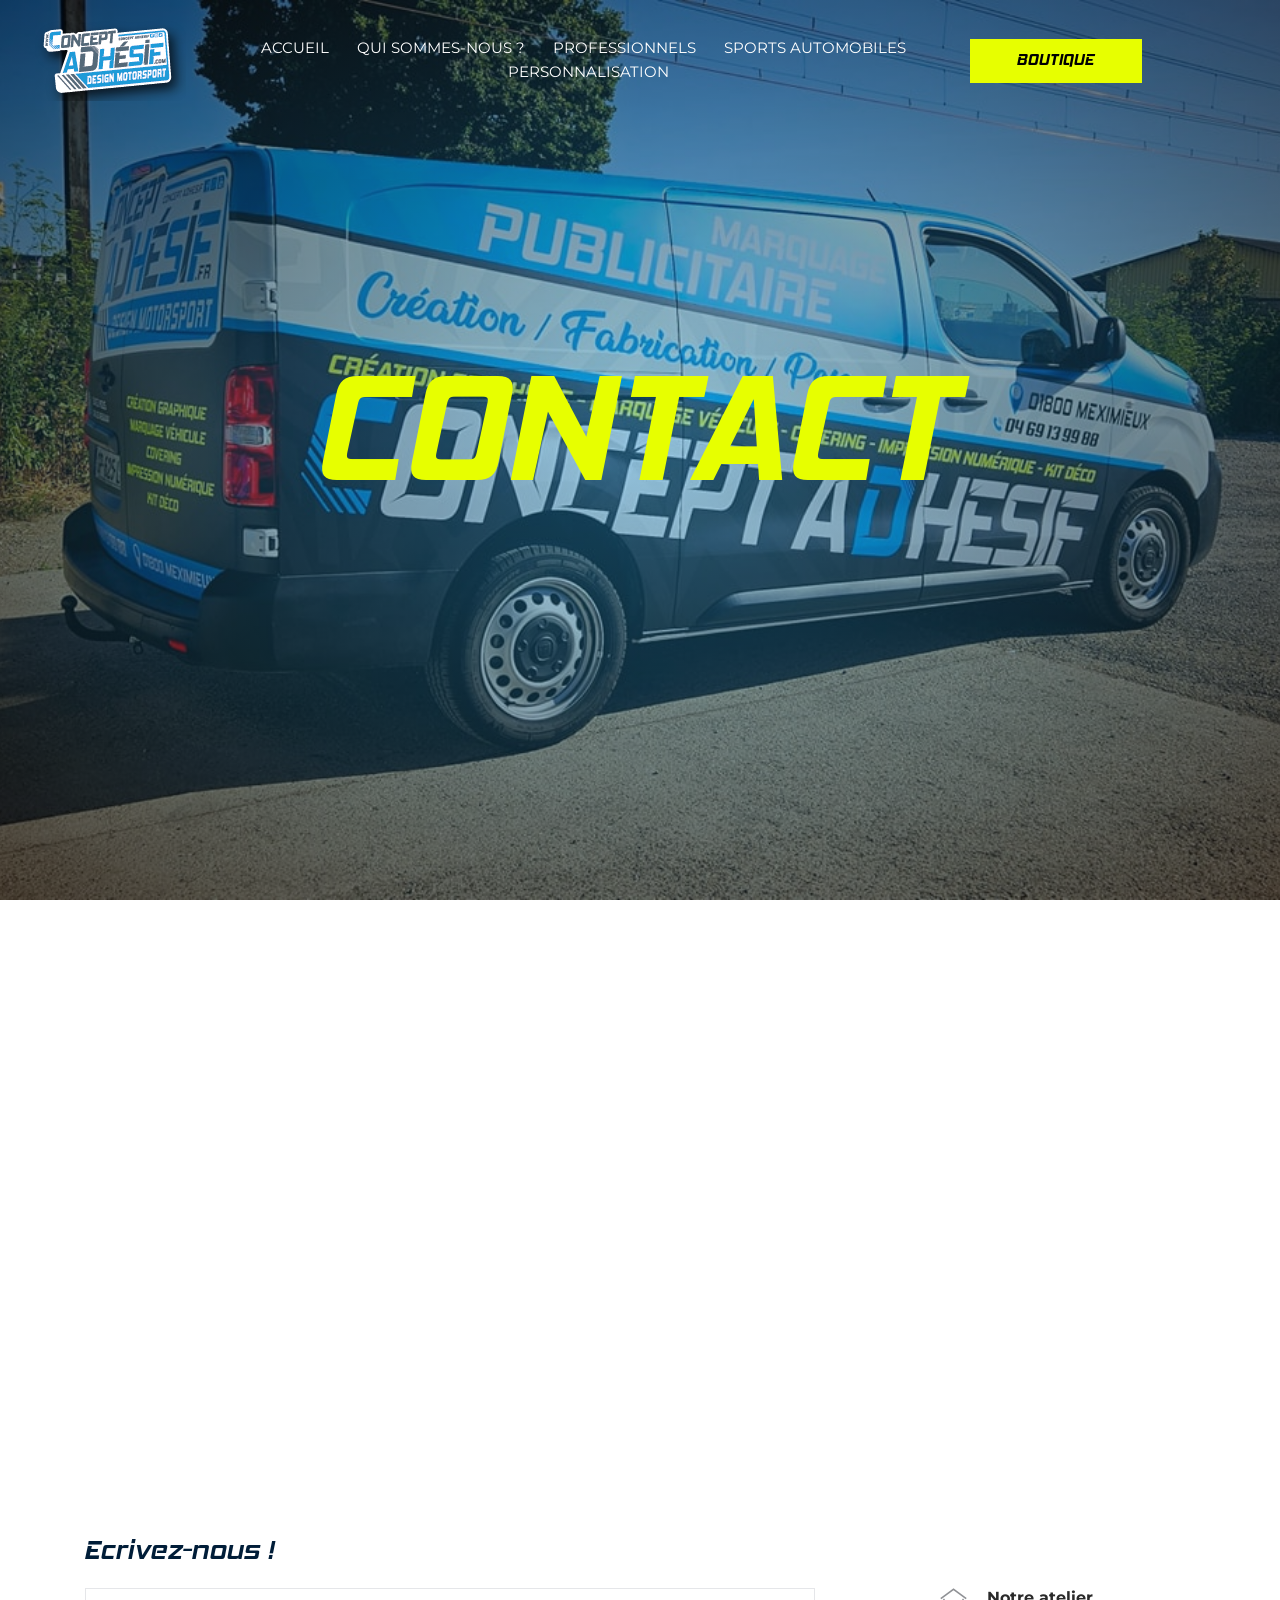
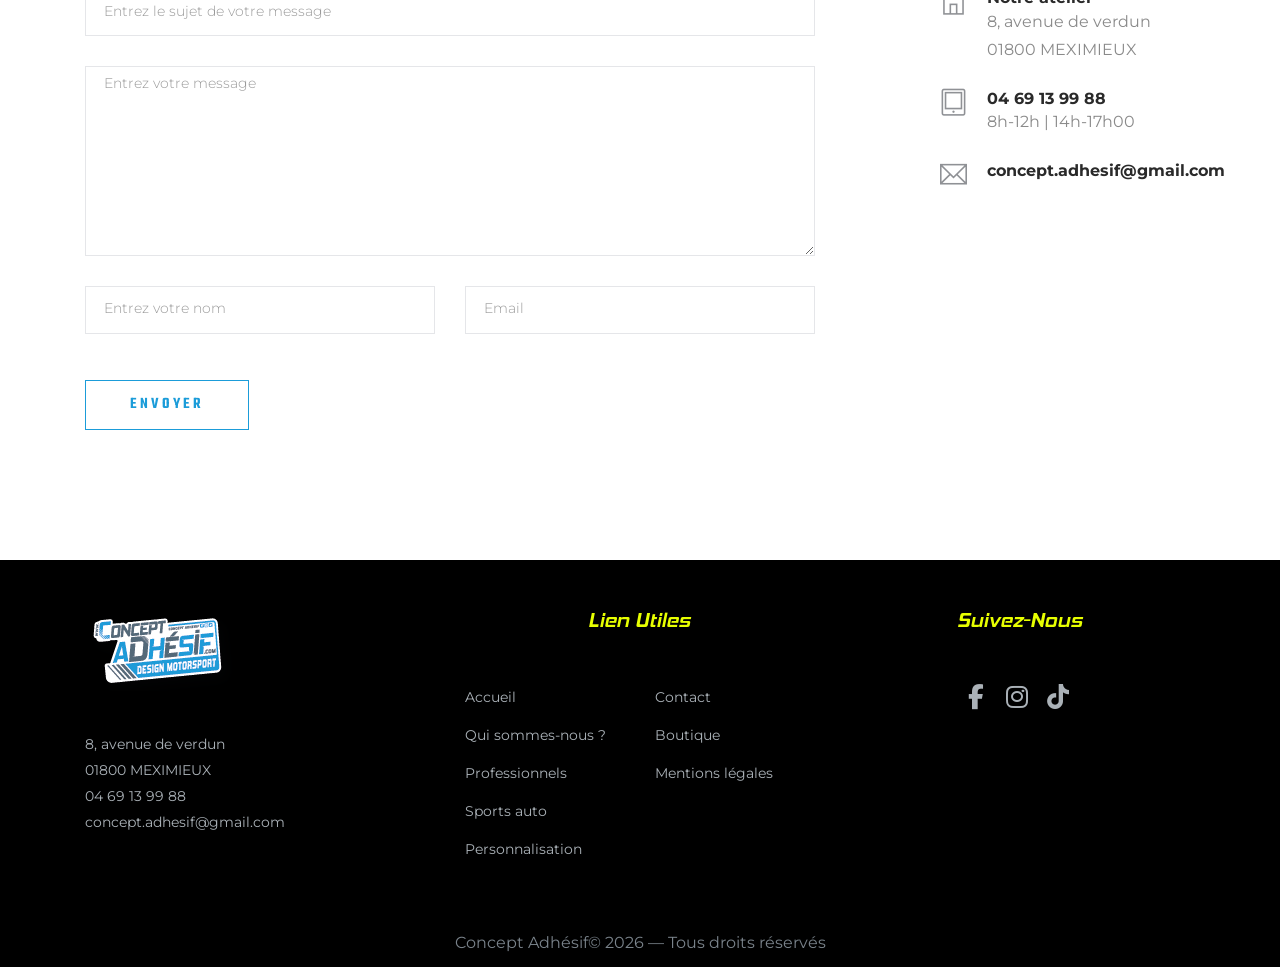
<file: contact.html>
<!doctype html>
<html class="no-js" lang="zxx">

<head>
    <meta charset="utf-8">
    <meta http-equiv="x-ua-compatible" content="ie=edge">
    <title>gym</title>
    <meta name="description" content="">
    <meta name="viewport" content="width=device-width, initial-scale=1">

    <!-- <link rel="manifest" href="site.webmanifest"> -->
    <link rel="shortcut icon" type="image/x-icon" href="img/favicon-01.png">
    <!-- Place favicon.ico in the root directory -->

    <!-- CSS here -->
    <link rel="stylesheet" href="css/bootstrap.min.css">
    <link rel="stylesheet" href="css/owl.carousel.min.css">
    <link rel="stylesheet" href="css/magnific-popup.css">
    <link rel="stylesheet" href="css/font-awesome.min.css">
    <link rel="stylesheet" href="css/themify-icons.css">
    <link rel="stylesheet" href="css/nice-select.css">
    <link rel="stylesheet" href="css/flaticon.css">
    <link rel="stylesheet" href="css/gijgo.css">
    <link rel="stylesheet" href="css/animate.css">
    <link rel="stylesheet" href="css/slicknav.css">
    <link rel="stylesheet" href="css/style.css">
    <link rel="stylesheet" href="https://cdnjs.cloudflare.com/ajax/libs/font-awesome/6.5.0/css/all.min.css">
    
    <!-- <link rel="stylesheet" href="css/responsive.css"> -->
</head>

<body>
    <!--[if lte IE 9]>
            <p class="browserupgrade">You are using an <strong>outdated</strong> browser. Please <a href="https://browsehappy.com/">upgrade your browser</a> to improve your experience and security.</p>
        <![endif]-->

    <!-- header-start -->
    <header>
            <div class="header-area ">
                <div id="sticky-header" class="main-header-area">
                    <div class="container-fluid ">
                        <div class="header_bottom_border">
                            <div class="row align-items-center">
                                <div class="col-xl-2 col-lg-2">
                                    <div class="logo">
                                        <a href="index.html">
                                            <img src="img/logo-01.png" alt="">
                                        </a>
                                    </div>
                                </div>
                                <div class="col-xl-7 col-lg-8">
                                    <div class="main-menu  d-none d-lg-block">
                                        <nav>
                                        <ul id="navigation">
                                            <li><a href="index.html">Accueil</a></li>
                                            <li><a href="about.html">Qui sommes-nous ?</a></li>
                                            <li><a href="about.html">Professionnels</a></li>
                                            <li><a href="about.html">Sports automobiles</a></li>
                                            <li><a href="about.html">Personnalisation</a></li>
                                        </ul>
                                        </nav>
                                    </div>
                                </div>
                                <div class="col-xl-2 col-lg-2 d-none d-lg-block">
                                    <div class="Appointment">
                                        <div class="book_btn d-none d-lg-block">
                                            <a href="#">Boutique</a>
                                        </div>
                                    </div>
                                </div>
                                <div class="col-12">
                                    <div class="mobile_menu d-block d-lg-none"></div>
                                </div>
                            </div>
                        </div>
    
                    </div>
                </div>
            </div>
        </header>
        <!-- header-end -->
    
        <!-- bradcam_area -->
        <div class="bradcam_area">
                <div class="single_bradcam  d-flex align-items-center bradcam_bg_2 overlay">
                        <div class="container">
                            <div class="row align-items-center justify-content-center">
                                <div class="col-xl-9">
                                    <div class="bradcam_text text-center">
                                        <h3>contact</h3>
                                    </div>
                                </div>
                            </div>
                        </div>
                    </div>
        </div>
        <!-- bradcam_area end -->

    <!-- ================ contact section start ================= -->
    <section class="contact-section">
            <div class="container">
                <div class="container my-4">
                    <div class="row">
                        <div class="col-12 d-flex justify-content-center">
                            <div class="ratio ratio-16x9" style="max-width: 800px;">
                                <iframe src="https://www.google.com/maps/embed?pb=!1m18!1m12!1m3!1d22211.987505277517!2d5.1886301966853585!3d45.901343535948406!2m3!1f0!2f0!3f0!3m2!1i1024!2i768!4f13.1!3m3!1m2!1s0x47f4b255f02f7243%3A0xc9234e2326642360!2sCONCEPT%20ADHESIF%20-%20Marquage%20publicitaire%20%26%20covering%20v%C3%A9hicule%20-%20Rh%C3%B4ne%20Alpes!5e0!3m2!1sfr!2sfr!4v1771601822989!5m2!1sfr!2sfr" width="600" height="450" style="border:0;" allowfullscreen="" loading="lazy" referrerpolicy="no-referrer-when-downgrade"></iframe>
                            </div>
                        </div>
                    </div>
                </div>
    
    
                <div class="row">
                    <div class="col-12">
                        <h2 class="contact-title">Ecrivez-nous !</h2>
                    </div>
                    <div class="col-lg-8">
                        <form class="form-contact contact_form" action="contact_process.php" method="post" id="contactForm" novalidate="novalidate">
                            <div class="row">
                                <div class="col-12">
                                    <div class="form-group">
                                        <input class="form-control" name="subject" id="subject" type="text" onfocus="this.placeholder = ''" onblur="this.placeholder = 'Enter Subject'" placeholder="Entrez le sujet de votre message">
                                    </div>
                                </div>
                                <div class="col-12">
                                    <div class="form-group">
                                        <textarea class="form-control w-100" name="message" id="message" cols="30" rows="9" onfocus="this.placeholder = ''" onblur="this.placeholder = 'Enter Message'" placeholder="Entrez votre message"></textarea>
                                    </div>
                                </div>
                                <div class="col-sm-6">
                                    <div class="form-group">
                                        <input class="form-control valid" name="name" id="name" type="text" onfocus="this.placeholder = ''" onblur="this.placeholder = 'Enter your name'" placeholder="Entrez votre nom">
                                    </div>
                                </div>
                                <div class="col-sm-6">
                                    <div class="form-group">
                                        <input class="form-control valid" name="email" id="email" type="email" onfocus="this.placeholder = ''" onblur="this.placeholder = 'Enter email address'" placeholder="Email">
                                    </div>
                                </div>
                            </div>
                            <div class="form-group mt-3">
                                <button type="submit" class="button button-contactForm boxed-btn">Envoyer</button>
                            </div>
                        </form>
                    </div>
                    <div class="col-lg-3 offset-lg-1">
                        <div class="media contact-info">
                            <span class="contact-info__icon"><i class="ti-home"></i></span>
                            <div class="media-body">
                                <h3>Notre atelier</h3>
                                <p>8, avenue de verdun 01800 MEXIMIEUX</p>
                            </div>
                        </div>
                        <div class="media contact-info">
                            <span class="contact-info__icon"><i class="ti-tablet"></i></span>
                            <div class="media-body">
                                <h3>04 69 13 99 88</h3>
                                <p>8h-12h | 14h-17h00</p>
                            </div>
                        </div>
                        <div class="media contact-info">
                            <span class="contact-info__icon"><i class="ti-email"></i></span>
                            <div class="media-body">
                                <h3>concept.adhesif@gmail.com</h3>
                            </div>
                        </div>
                    </div>
                </div>
            </div>
        </section>
    <!-- ================ contact section end ================= -->
    
      <!-- footer_start  -->
      <footer class="footer">
            <div class="footer_top">
                <div class="container">
                    <div class="row">
                        <div class="col-xl-3 col-md-6 col-lg-3 ">
                            <div class="footer_widget">
                                <div class="footer_logo">
                                    <a href="#">
                                        <img src="img/logo-01.png" alt="">
                                    </a>
                                </div>
                                <p>8, avenue de verdun<br> 01800 MEXIMIEUX <br>
                                    <a href="#">04 69 13 99 88</a> <br>
                                    <a href="#">concept.adhesif@gmail.com</a>
                                </p>
                                <p>
    
    
    
                                </p>
                            </div>
                        </div>
                        <div class="col-xl-4 col-md-6 col-lg-4 offset-xl-1">
                            <div class="footer_widget">
                                <h3 class="footer_title">
                                    Lien utiles
                                </h3>
                                <div class="row">
                                    <div class="col-6">
                                        <ul>
                                            <li><a href="#">Accueil</a></li>
                                            <li><a href="#">Qui sommes-nous ?</a></li>
                                            <li><a href="#">Professionnels</a></li>
                                            <li><a href="#">Sports auto</a></li>
                                            <li><a href="#">Personnalisation</a></li>
                                        </ul>
                                    </div>
                                    <div class="col-6">
                                        <ul>
                                            <li><a href="#">Contact</a></li>
                                            <li><a href="#">Boutique</a></li>
                                            <li><a href="#">Mentions légales</a></li>
                                        </ul> 
                                    </div>
                                </div>
                            </div>
                        </div>
                        <div class="col-xl-4 col-md-6 col-lg-4">
                            <div class="footer_widget">
                                <h3 class="footer_title">
                                    Suivez-nous
                                </h3>
                                <div class="socail_links">
                                    <ul>
                                        <li>
                                            <a href="https://www.facebook.com/conceptadhesif/" target="_blank">
                                                <i class="fa-brands fa-facebook-f"></i>
                                            </a>
                                        </li>
                                        <li>
                                            <a href="https://www.instagram.com/concept_adhesif/" target="_blank">
                                                <i class="fa-brands fa-instagram"></i>
                                            </a>
                                        </li>
                                        <li>
                                            <a href="https://www.tiktok.com/@conceptadhesif" target="_blank">
                                                <i class="fa-brands fa-tiktok"></i>
                                            </a>
                                        </li>
                                    </ul>
                                </div>
                            </div>
                        </div>
                    </div>
                </div>
            </div>
            <div class="row align-items-center">
                <div class="col-lg-12">
                    <div class="copyright_text text-center" style="padding:10px;">
                        <p>Concept Adhésif© 2026 — Tous droits réservés</p>
                    </div>
                </div>
            </div>
        </footer>
        <!-- footer_end  -->
    
        <!-- JS here -->
        <script src="js/vendor/modernizr-3.5.0.min.js"></script>
        <script src="js/vendor/jquery-1.12.4.min.js"></script>
        <script src="js/popper.min.js"></script>
        <script src="js/bootstrap.min.js"></script>
        <script src="js/owl.carousel.min.js"></script>
        <script src="js/isotope.pkgd.min.js"></script>
        <script src="js/ajax-form.js"></script>
        <script src="js/waypoints.min.js"></script>
        <script src="js/jquery.counterup.min.js"></script>
        <script src="js/imagesloaded.pkgd.min.js"></script>
        <script src="js/scrollIt.js"></script>
        <script src="js/jquery.scrollUp.min.js"></script>
        <script src="js/wow.min.js"></script>
        <script src="js/nice-select.min.js"></script>
        <script src="js/jquery.slicknav.min.js"></script>
        <script src="js/jquery.magnific-popup.min.js"></script>
        <script src="js/plugins.js"></script>
        <script src="js/gijgo.min.js"></script>
    
        <!--contact js-->
        <script src="js/contact.js"></script>
        <script src="js/jquery.ajaxchimp.min.js"></script>
        <script src="js/jquery.form.js"></script>
        <script src="js/jquery.validate.min.js"></script>
        <script src="js/mail-script.js"></script>
    
        <script src="js/main.js"></script>
    </body>
    
    </html>
</file>
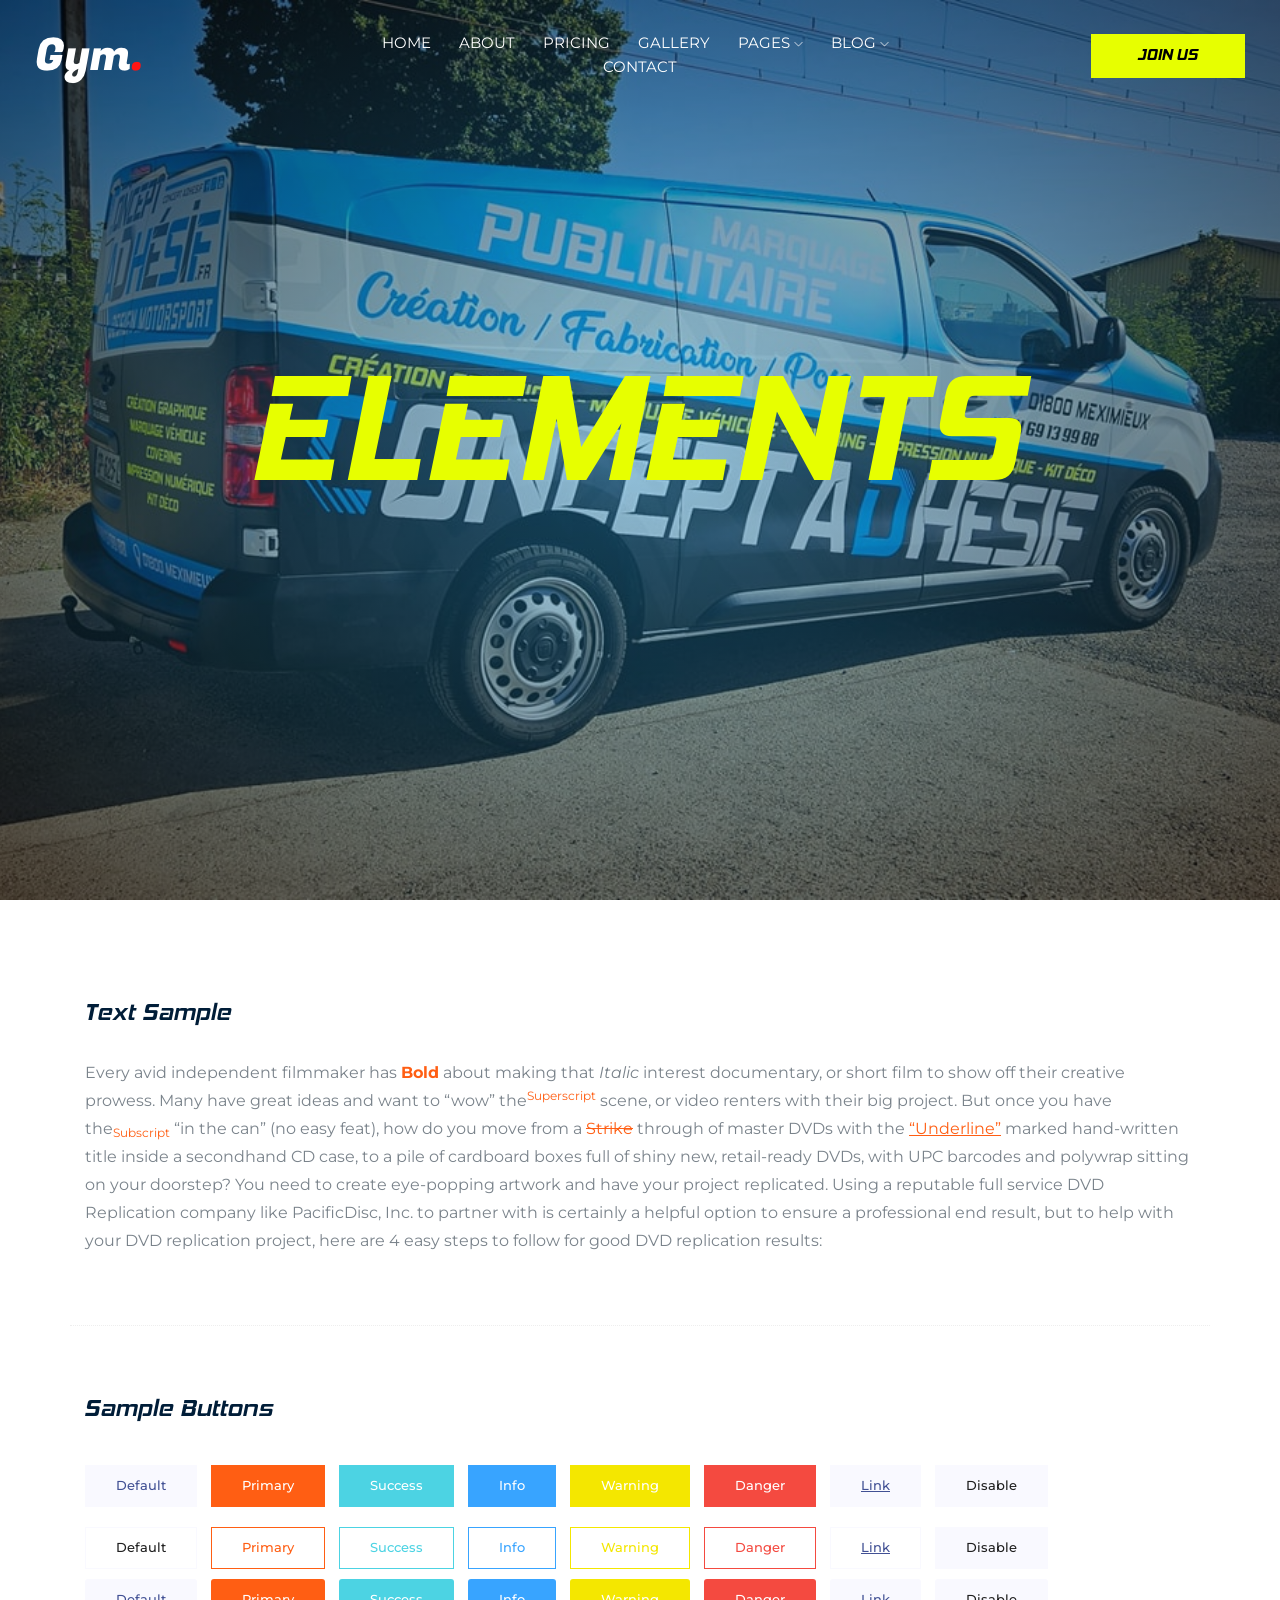
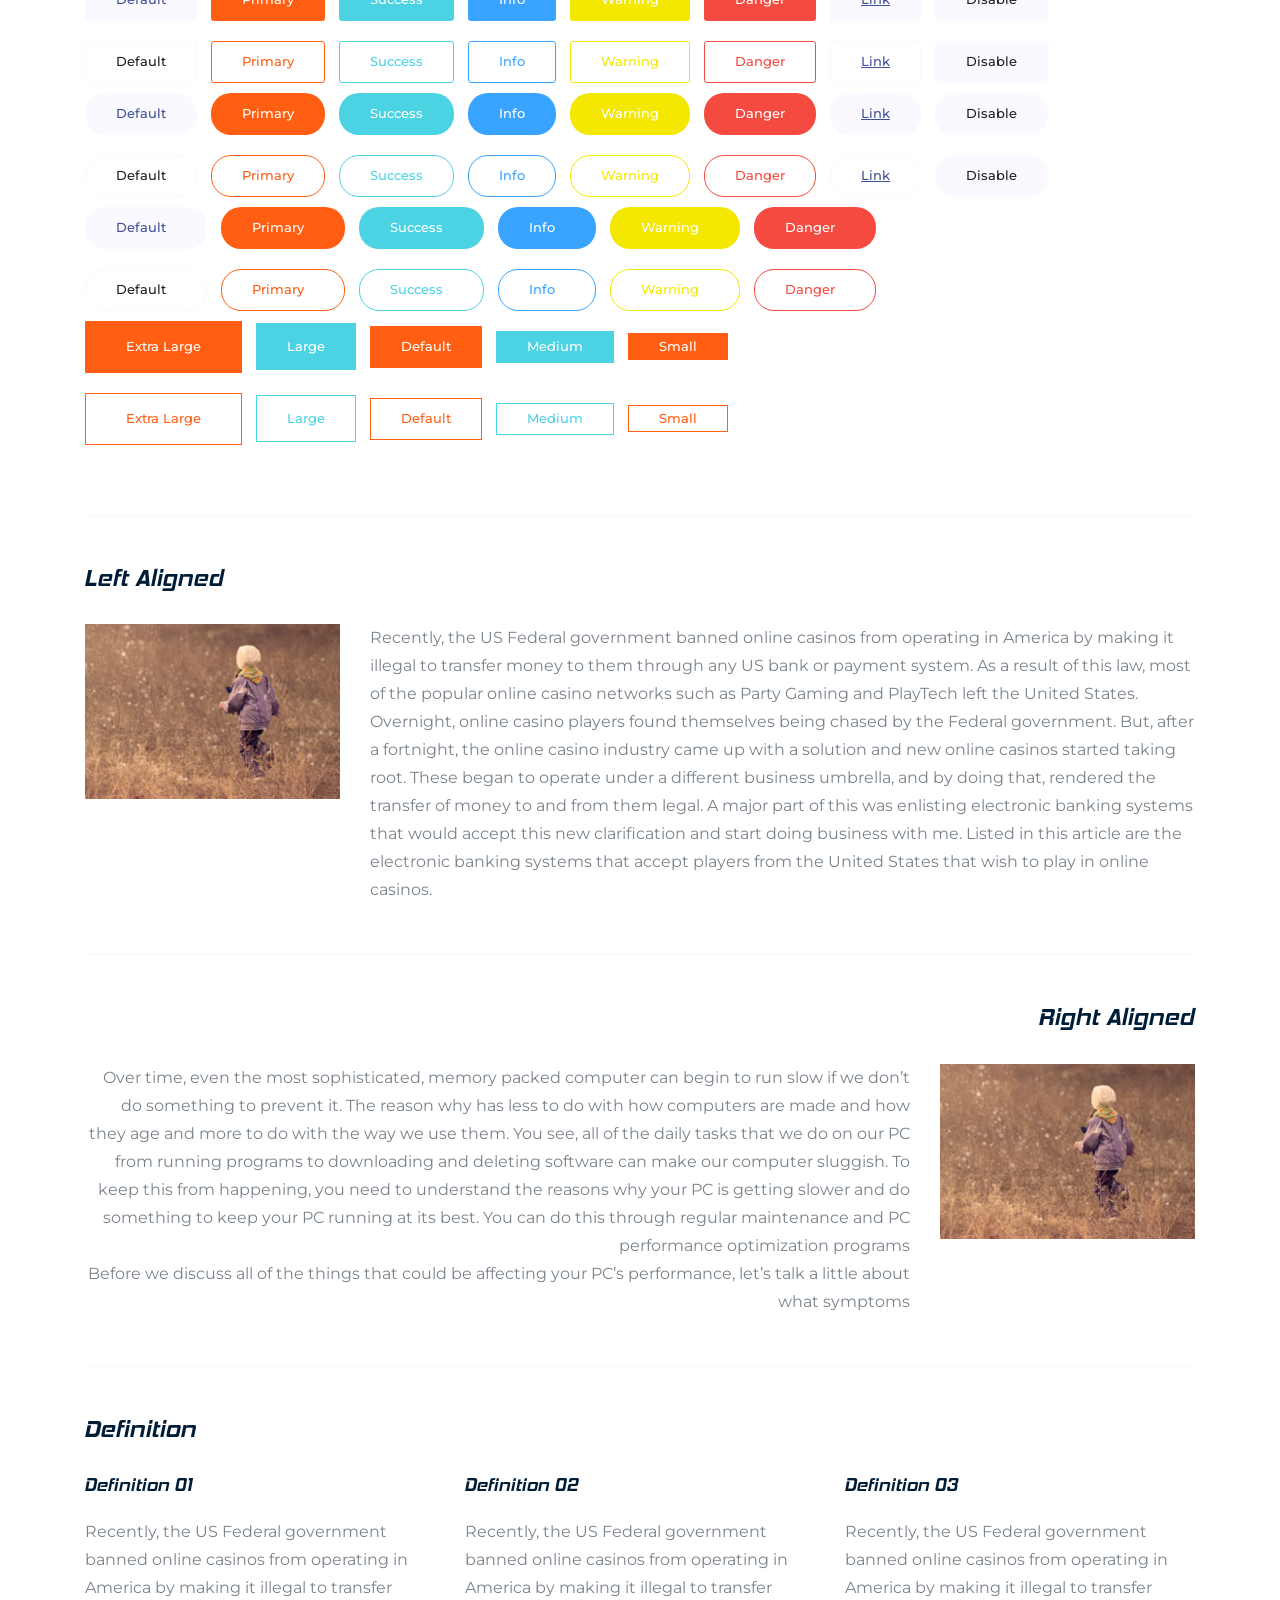
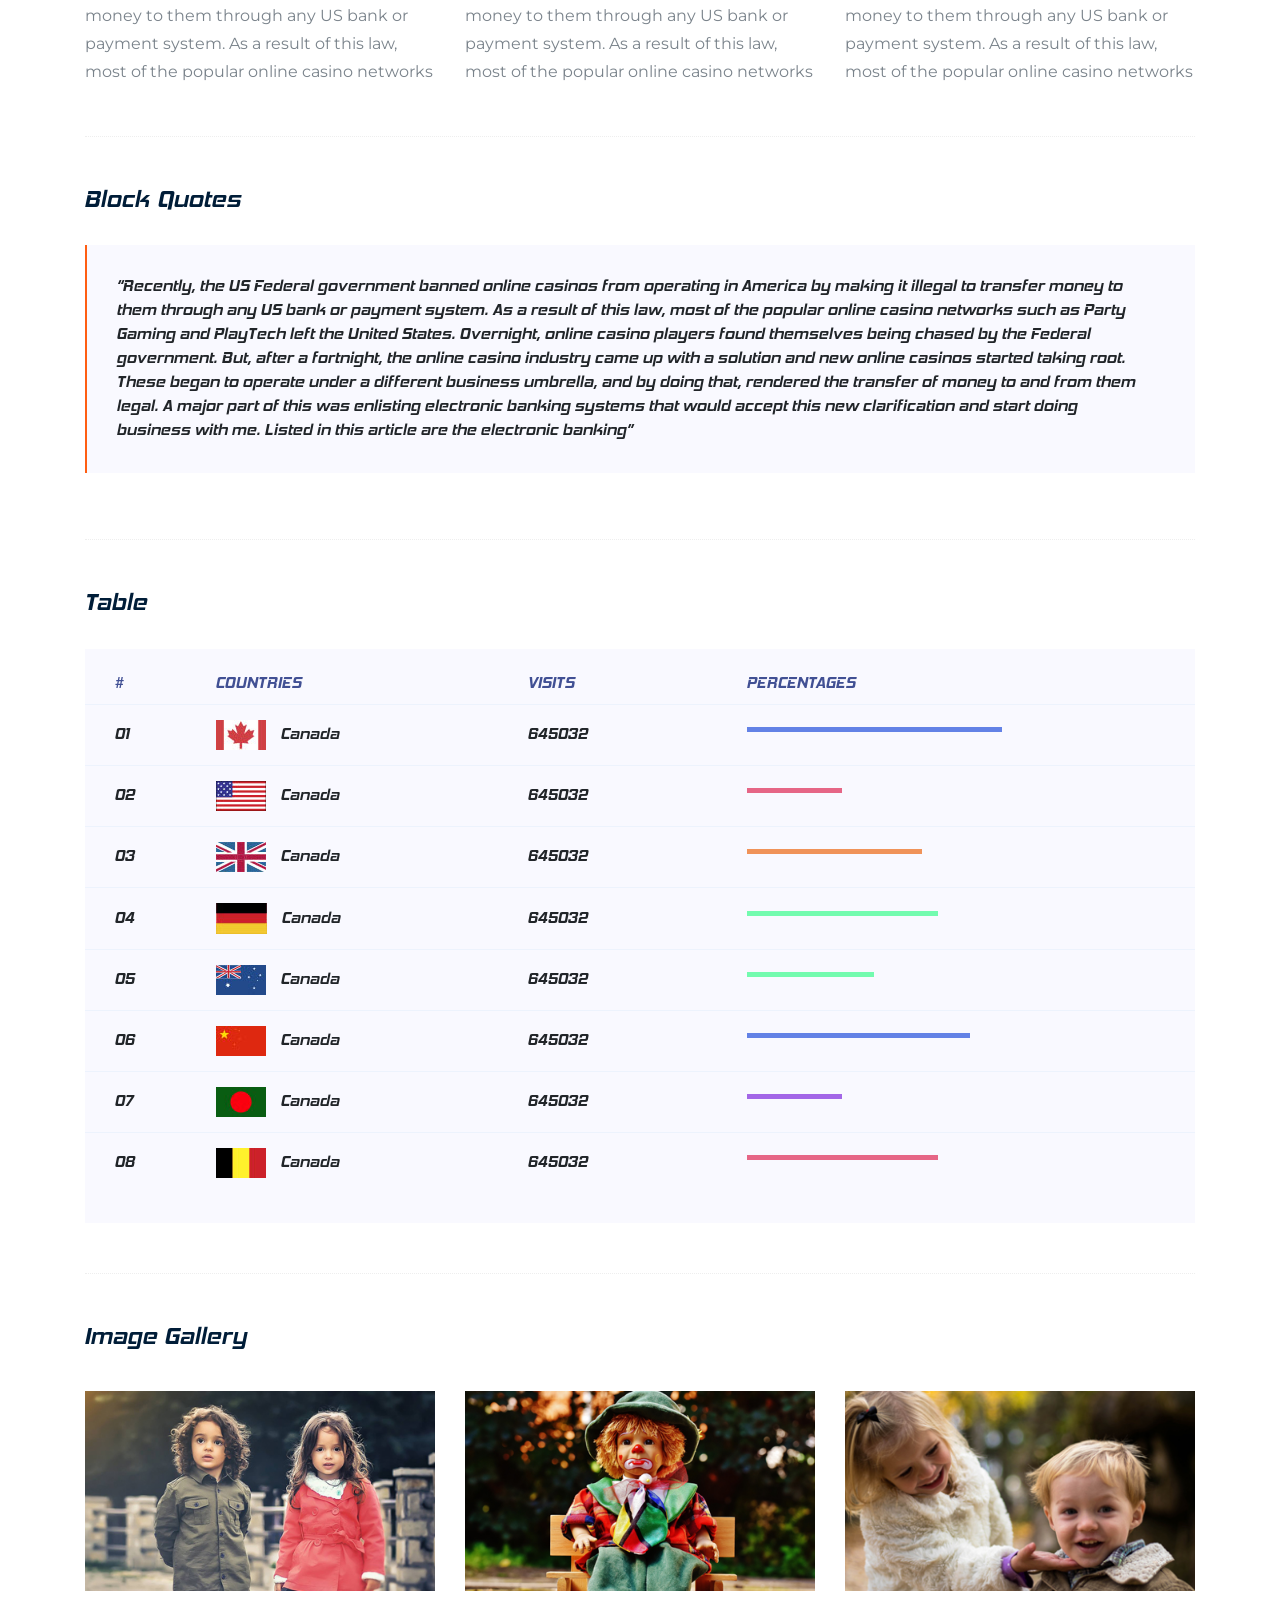
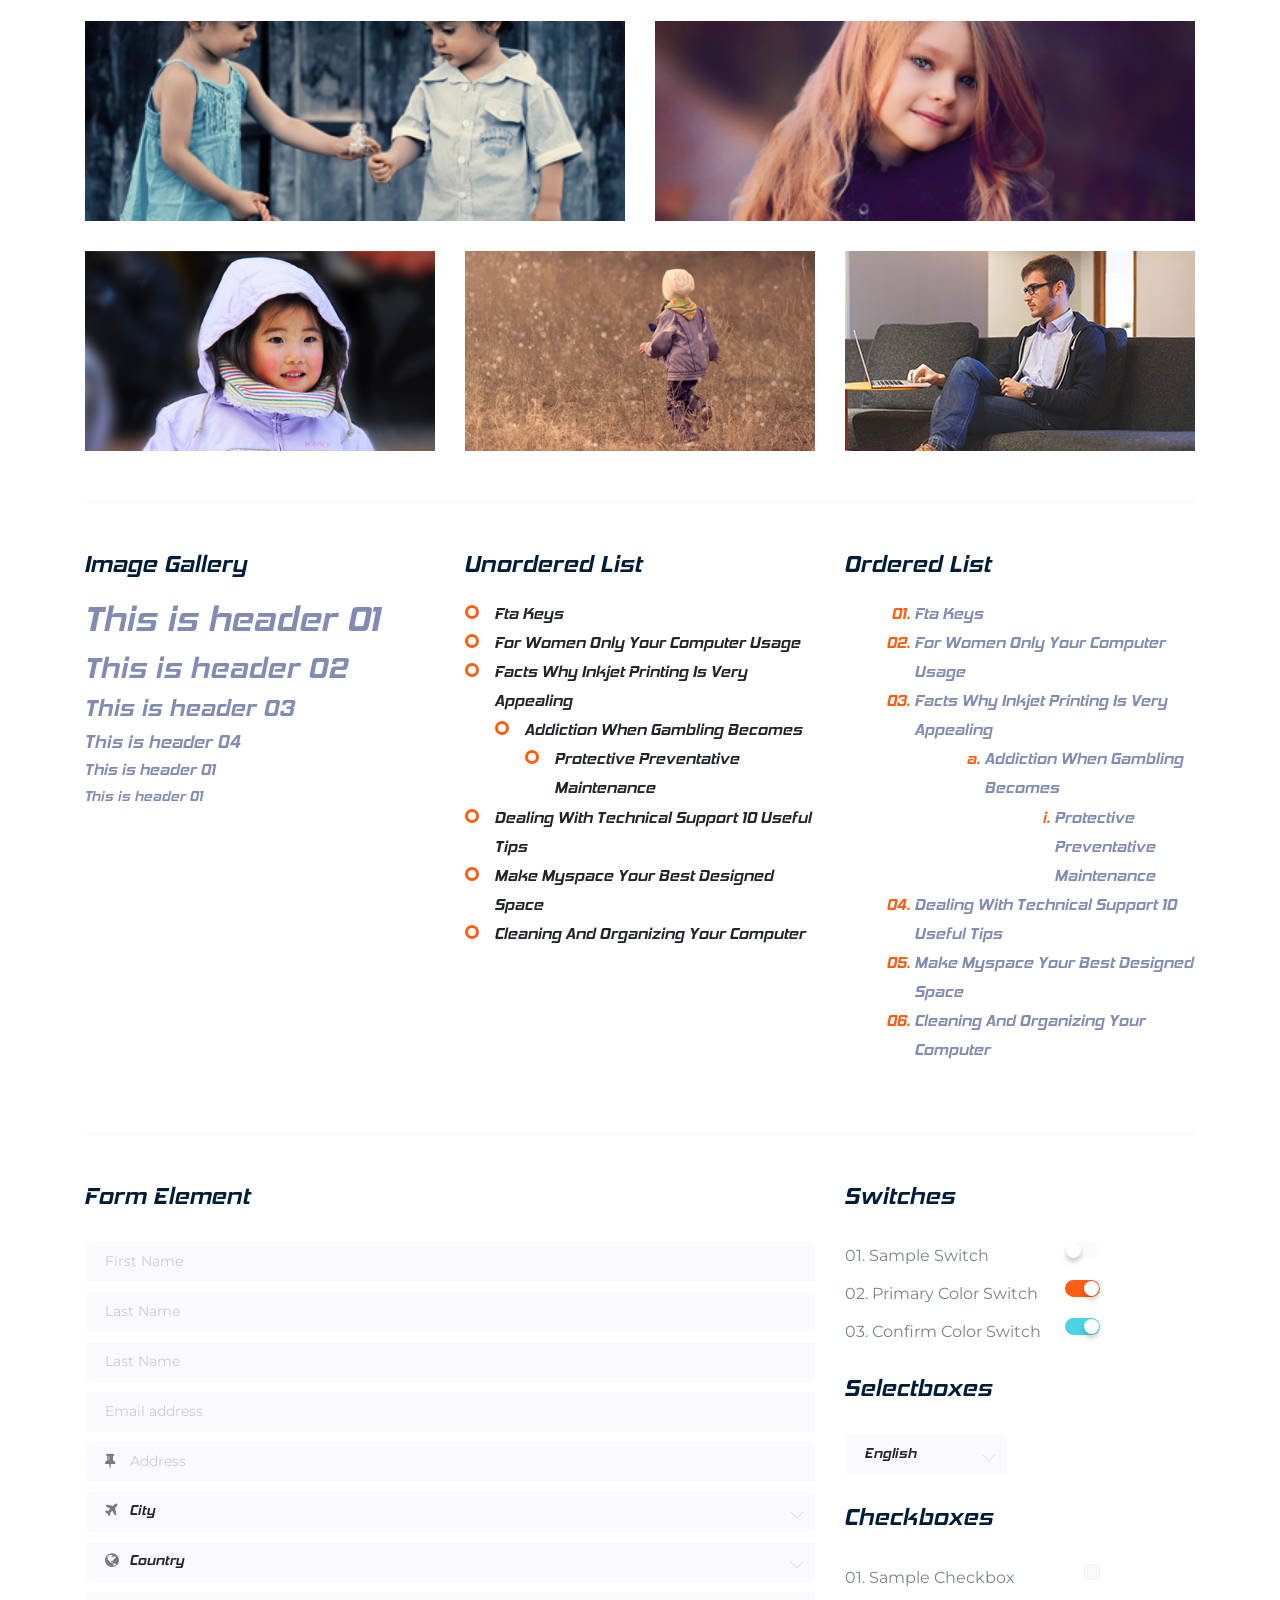
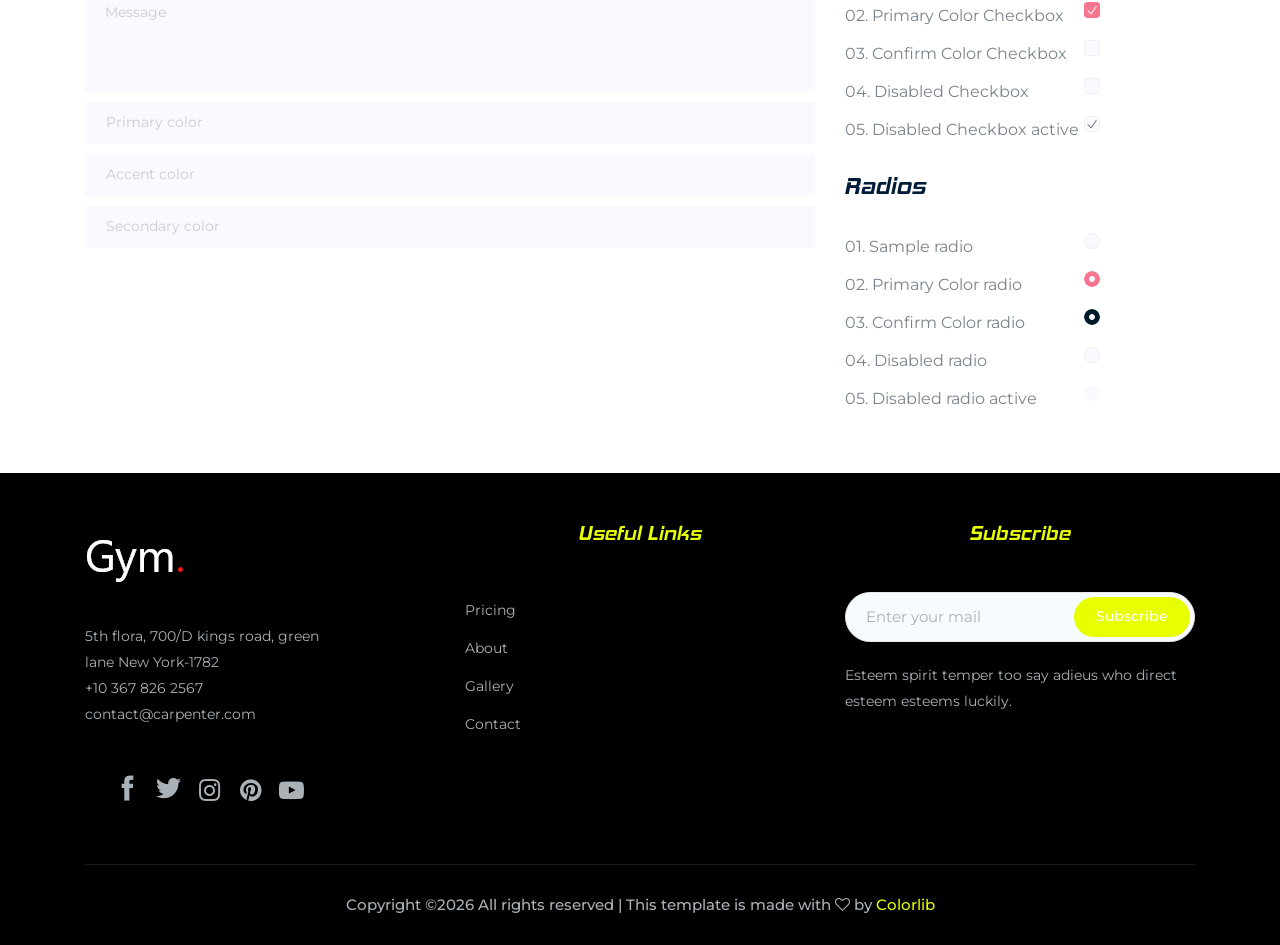
<file: elements.html>
<!doctype html>
<html class="no-js" lang="zxx">

<head>
	<meta charset="utf-8">
	<meta http-equiv="x-ua-compatible" content="ie=edge">
	<title>gym</title>
	<meta name="description" content="">
	<meta name="viewport" content="width=device-width, initial-scale=1">

	<!-- <link rel="manifest" href="site.webmanifest"> -->
	<link rel="shortcut icon" type="image/x-icon" href="img/favicon.png">
	<!-- Place favicon.ico in the root directory -->

	<!-- CSS here -->
	<link rel="stylesheet" href="css/bootstrap.min.css">
	<link rel="stylesheet" href="css/owl.carousel.min.css">
	<link rel="stylesheet" href="css/magnific-popup.css">
	<link rel="stylesheet" href="css/font-awesome.min.css">
	<link rel="stylesheet" href="css/themify-icons.css">
	<link rel="stylesheet" href="css/nice-select.css">
	<link rel="stylesheet" href="css/flaticon.css">
	<link rel="stylesheet" href="css/gijgo.css">
	<link rel="stylesheet" href="css/animate.css">
	<link rel="stylesheet" href="css/slicknav.css">
	<link rel="stylesheet" href="css/style.css">
	<!-- <link rel="stylesheet" href="css/responsive.css"> -->
</head>

<body>
	<!--[if lte IE 9]>
            <p class="browserupgrade">You are using an <strong>outdated</strong> browser. Please <a href="https://browsehappy.com/">upgrade your browser</a> to improve your experience and security.</p>
        <![endif]-->
    <!-- header-start -->
    <header>
			<div class="header-area ">
				<div id="sticky-header" class="main-header-area">
					<div class="container-fluid ">
						<div class="header_bottom_border">
							<div class="row align-items-center">
								<div class="col-xl-3 col-lg-2">
									<div class="logo">
										<a href="index.html">
											<img src="img/logo.png" alt="">
										</a>
									</div>
								</div>
								<div class="col-xl-6 col-lg-7">
									<div class="main-menu  d-none d-lg-block">
										<nav>
											<ul id="navigation">
												<li><a href="index.html">home</a></li>
												<li><a href="about.html">about</a></li>
												<li><a href="pricing.html">pricing</a></li>
												<li><a href="gallery.html">gallery</a></li>
												<li><a href="#">pages <i class="ti-angle-down"></i></a>
													<ul class="submenu">
														
														<li><a href="elements.html">elements</a></li>
													</ul>
												</li>
												<li><a href="#">blog <i class="ti-angle-down"></i></a>
													<ul class="submenu">
														<li><a href="blog.html">blog</a></li>
														<li><a href="single-blog.html">single-blog</a></li>
													</ul>
												</li>
												<li><a href="contact.html">Contact</a></li>
											</ul>
										</nav>
									</div>
								</div>
								<div class="col-xl-3 col-lg-3 d-none d-lg-block">
									<div class="Appointment">
										<div class="book_btn d-none d-lg-block">
											<a href="#">Join Us</a>
										</div>
									</div>
								</div>
								<div class="col-12">
									<div class="mobile_menu d-block d-lg-none"></div>
								</div>
							</div>
						</div>
	
					</div>
				</div>
			</div>
		</header>
		<!-- header-end -->
    
        <!-- bradcam_area -->
        <div class="bradcam_area">
                <div class="single_bradcam  d-flex align-items-center bradcam_bg_2 overlay">
                        <div class="container">
                            <div class="row align-items-center justify-content-center">
                                <div class="col-xl-9">
                                    <div class="bradcam_text text-center">
                                        <h3>elements</h3>
                                    </div>
                                </div>
                            </div>
                        </div>
                    </div>
        </div>
        <!-- bradcam_area end -->

	<!-- Start Sample Area -->
	<section class="sample-text-area">
		<div class="container box_1170">
			<h3 class="text-heading">Text Sample</h3>
			<p class="sample-text">
				Every avid independent filmmaker has <b>Bold</b> about making that <i>Italic</i> interest documentary,
				or short
				film to show off their creative prowess. Many have great ideas and want to “wow”
				the<sup>Superscript</sup> scene,
				or video renters with their big project. But once you have the<sub>Subscript</sub> “in the can” (no easy
				feat), how
				do you move from a <del>Strike</del> through of master DVDs with the <u>“Underline”</u> marked
				hand-written title
				inside a secondhand CD case, to a pile of cardboard boxes full of shiny new, retail-ready DVDs, with UPC
				barcodes
				and polywrap sitting on your doorstep? You need to create eye-popping artwork and have your project
				replicated.
				Using a reputable full service DVD Replication company like PacificDisc, Inc. to partner with is
				certainly a
				helpful option to ensure a professional end result, but to help with your DVD replication project, here
				are 4 easy
				steps to follow for good DVD replication results:

			</p>
		</div>
	</section>
	<!-- End Sample Area -->

	<!-- Start Button -->
	<section class="button-area">
		<div class="container box_1170 border-top-generic">
			<h3 class="text-heading">Sample Buttons</h3>
			<div class="button-group-area">
				<a href="#" class="genric-btn default">Default</a>
				<a href="#" class="genric-btn primary">Primary</a>
				<a href="#" class="genric-btn success">Success</a>
				<a href="#" class="genric-btn info">Info</a>
				<a href="#" class="genric-btn warning">Warning</a>
				<a href="#" class="genric-btn danger">Danger</a>
				<a href="#" class="genric-btn link">Link</a>
				<a href="#" class="genric-btn disable">Disable</a>
			</div>
			<div class="button-group-area mt-10">
				<a href="#" class="genric-btn default-border">Default</a>
				<a href="#" class="genric-btn primary-border">Primary</a>
				<a href="#" class="genric-btn success-border">Success</a>
				<a href="#" class="genric-btn info-border">Info</a>
				<a href="#" class="genric-btn warning-border">Warning</a>
				<a href="#" class="genric-btn danger-border">Danger</a>
				<a href="#" class="genric-btn link-border">Link</a>
				<a href="#" class="genric-btn disable">Disable</a>
			</div>
			<div class="button-group-area mt-40">
				<a href="#" class="genric-btn default radius">Default</a>
				<a href="#" class="genric-btn primary radius">Primary</a>
				<a href="#" class="genric-btn success radius">Success</a>
				<a href="#" class="genric-btn info radius">Info</a>
				<a href="#" class="genric-btn warning radius">Warning</a>
				<a href="#" class="genric-btn danger radius">Danger</a>
				<a href="#" class="genric-btn link radius">Link</a>
				<a href="#" class="genric-btn disable radius">Disable</a>
			</div>
			<div class="button-group-area mt-10">
				<a href="#" class="genric-btn default-border radius">Default</a>
				<a href="#" class="genric-btn primary-border radius">Primary</a>
				<a href="#" class="genric-btn success-border radius">Success</a>
				<a href="#" class="genric-btn info-border radius">Info</a>
				<a href="#" class="genric-btn warning-border radius">Warning</a>
				<a href="#" class="genric-btn danger-border radius">Danger</a>
				<a href="#" class="genric-btn link-border radius">Link</a>
				<a href="#" class="genric-btn disable radius">Disable</a>
			</div>
			<div class="button-group-area mt-40">
				<a href="#" class="genric-btn default circle">Default</a>
				<a href="#" class="genric-btn primary circle">Primary</a>
				<a href="#" class="genric-btn success circle">Success</a>
				<a href="#" class="genric-btn info circle">Info</a>
				<a href="#" class="genric-btn warning circle">Warning</a>
				<a href="#" class="genric-btn danger circle">Danger</a>
				<a href="#" class="genric-btn link circle">Link</a>
				<a href="#" class="genric-btn disable circle">Disable</a>
			</div>
			<div class="button-group-area mt-10">
				<a href="#" class="genric-btn default-border circle">Default</a>
				<a href="#" class="genric-btn primary-border circle">Primary</a>
				<a href="#" class="genric-btn success-border circle">Success</a>
				<a href="#" class="genric-btn info-border circle">Info</a>
				<a href="#" class="genric-btn warning-border circle">Warning</a>
				<a href="#" class="genric-btn danger-border circle">Danger</a>
				<a href="#" class="genric-btn link-border circle">Link</a>
				<a href="#" class="genric-btn disable circle">Disable</a>
			</div>
			<div class="button-group-area mt-40">
				<a href="#" class="genric-btn default circle arrow">Default<span class="lnr lnr-arrow-right"></span></a>
				<a href="#" class="genric-btn primary circle arrow">Primary<span class="lnr lnr-arrow-right"></span></a>
				<a href="#" class="genric-btn success circle arrow">Success<span class="lnr lnr-arrow-right"></span></a>
				<a href="#" class="genric-btn info circle arrow">Info<span class="lnr lnr-arrow-right"></span></a>
				<a href="#" class="genric-btn warning circle arrow">Warning<span class="lnr lnr-arrow-right"></span></a>
				<a href="#" class="genric-btn danger circle arrow">Danger<span class="lnr lnr-arrow-right"></span></a>
			</div>
			<div class="button-group-area mt-10">
				<a href="#" class="genric-btn default-border circle arrow">Default<span
						class="lnr lnr-arrow-right"></span></a>
				<a href="#" class="genric-btn primary-border circle arrow">Primary<span
						class="lnr lnr-arrow-right"></span></a>
				<a href="#" class="genric-btn success-border circle arrow">Success<span
						class="lnr lnr-arrow-right"></span></a>
				<a href="#" class="genric-btn info-border circle arrow">Info<span
						class="lnr lnr-arrow-right"></span></a>
				<a href="#" class="genric-btn warning-border circle arrow">Warning<span
						class="lnr lnr-arrow-right"></span></a>
				<a href="#" class="genric-btn danger-border circle arrow">Danger<span
						class="lnr lnr-arrow-right"></span></a>
			</div>
			<div class="button-group-area mt-40">
				<a href="#" class="genric-btn primary e-large">Extra Large</a>
				<a href="#" class="genric-btn success large">Large</a>
				<a href="#" class="genric-btn primary">Default</a>
				<a href="#" class="genric-btn success medium">Medium</a>
				<a href="#" class="genric-btn primary small">Small</a>
			</div>
			<div class="button-group-area mt-10">
				<a href="#" class="genric-btn primary-border e-large">Extra Large</a>
				<a href="#" class="genric-btn success-border large">Large</a>
				<a href="#" class="genric-btn primary-border">Default</a>
				<a href="#" class="genric-btn success-border medium">Medium</a>
				<a href="#" class="genric-btn primary-border small">Small</a>
			</div>
		</div>
	</section>
	<!-- End Button -->

	<!-- Start Align Area -->
	<div class="whole-wrap">
		<div class="container box_1170">
			<div class="section-top-border">
				<h3 class="mb-30">Left Aligned</h3>
				<div class="row">
					<div class="col-md-3">
						<img src="img/elements/d.jpg" alt="" class="img-fluid">
					</div>
					<div class="col-md-9 mt-sm-20">
						<p>Recently, the US Federal government banned online casinos from operating in America by making
							it illegal to
							transfer money to them through any US bank or payment system. As a result of this law, most
							of the popular
							online casino networks such as Party Gaming and PlayTech left the United States. Overnight,
							online casino
							players found themselves being chased by the Federal government. But, after a fortnight, the
							online casino
							industry came up with a solution and new online casinos started taking root. These began to
							operate under a
							different business umbrella, and by doing that, rendered the transfer of money to and from
							them legal. A major
							part of this was enlisting electronic banking systems that would accept this new
							clarification and start doing
							business with me. Listed in this article are the electronic banking systems that accept
							players from the United
							States that wish to play in online casinos.</p>
					</div>
				</div>
			</div>
			<div class="section-top-border text-right">
				<h3 class="mb-30">Right Aligned</h3>
				<div class="row">
					<div class="col-md-9">
						<p class="text-right">Over time, even the most sophisticated, memory packed computer can begin
							to run slow if we
							don’t do something to prevent it. The reason why has less to do with how computers are made
							and how they age and
							more to do with the way we use them. You see, all of the daily tasks that we do on our PC
							from running programs
							to downloading and deleting software can make our computer sluggish. To keep this from
							happening, you need to
							understand the reasons why your PC is getting slower and do something to keep your PC
							running at its best. You
							can do this through regular maintenance and PC performance optimization programs</p>
						<p class="text-right">Before we discuss all of the things that could be affecting your PC’s
							performance, let’s
							talk a little about what symptoms</p>
					</div>
					<div class="col-md-3">
						<img src="img/elements/d.jpg" alt="" class="img-fluid">
					</div>
				</div>
			</div>
			<div class="section-top-border">
				<h3 class="mb-30">Definition</h3>
				<div class="row">
					<div class="col-md-4">
						<div class="single-defination">
							<h4 class="mb-20">Definition 01</h4>
							<p>Recently, the US Federal government banned online casinos from operating in America by
								making it illegal to
								transfer money to them through any US bank or payment system. As a result of this law,
								most of the popular
								online casino networks</p>
						</div>
					</div>
					<div class="col-md-4">
						<div class="single-defination">
							<h4 class="mb-20">Definition 02</h4>
							<p>Recently, the US Federal government banned online casinos from operating in America by
								making it illegal to
								transfer money to them through any US bank or payment system. As a result of this law,
								most of the popular
								online casino networks</p>
						</div>
					</div>
					<div class="col-md-4">
						<div class="single-defination">
							<h4 class="mb-20">Definition 03</h4>
							<p>Recently, the US Federal government banned online casinos from operating in America by
								making it illegal to
								transfer money to them through any US bank or payment system. As a result of this law,
								most of the popular
								online casino networks</p>
						</div>
					</div>
				</div>
			</div>
			<div class="section-top-border">
				<h3 class="mb-30">Block Quotes</h3>
				<div class="row">
					<div class="col-lg-12">
						<blockquote class="generic-blockquote">
							“Recently, the US Federal government banned online casinos from operating in America by
							making it illegal to
							transfer money to them through any US bank or payment system. As a result of this law, most
							of the popular
							online casino networks such as Party Gaming and PlayTech left the United States. Overnight,
							online casino
							players found themselves being chased by the Federal government. But, after a fortnight, the
							online casino
							industry came up with a solution and new online casinos started taking root. These began to
							operate under a
							different business umbrella, and by doing that, rendered the transfer of money to and from
							them legal. A major
							part of this was enlisting electronic banking systems that would accept this new
							clarification and start doing
							business with me. Listed in this article are the electronic banking”
						</blockquote>
					</div>
				</div>
			</div>
			<div class="section-top-border">
				<h3 class="mb-30">Table</h3>
				<div class="progress-table-wrap">
					<div class="progress-table">
						<div class="table-head">
							<div class="serial">#</div>
							<div class="country">Countries</div>
							<div class="visit">Visits</div>
							<div class="percentage">Percentages</div>
						</div>
						<div class="table-row">
							<div class="serial">01</div>
							<div class="country"> <img src="img/elements/f1.jpg" alt="flag">Canada</div>
							<div class="visit">645032</div>
							<div class="percentage">
								<div class="progress">
									<div class="progress-bar color-1" role="progressbar" style="width: 80%"
										aria-valuenow="80" aria-valuemin="0" aria-valuemax="100"></div>
								</div>
							</div>
						</div>
						<div class="table-row">
							<div class="serial">02</div>
							<div class="country"> <img src="img/elements/f2.jpg" alt="flag">Canada</div>
							<div class="visit">645032</div>
							<div class="percentage">
								<div class="progress">
									<div class="progress-bar color-2" role="progressbar" style="width: 30%"
										aria-valuenow="30" aria-valuemin="0" aria-valuemax="100"></div>
								</div>
							</div>
						</div>
						<div class="table-row">
							<div class="serial">03</div>
							<div class="country"> <img src="img/elements/f3.jpg" alt="flag">Canada</div>
							<div class="visit">645032</div>
							<div class="percentage">
								<div class="progress">
									<div class="progress-bar color-3" role="progressbar" style="width: 55%"
										aria-valuenow="55" aria-valuemin="0" aria-valuemax="100"></div>
								</div>
							</div>
						</div>
						<div class="table-row">
							<div class="serial">04</div>
							<div class="country"> <img src="img/elements/f4.jpg" alt="flag">Canada</div>
							<div class="visit">645032</div>
							<div class="percentage">
								<div class="progress">
									<div class="progress-bar color-4" role="progressbar" style="width: 60%"
										aria-valuenow="60" aria-valuemin="0" aria-valuemax="100"></div>
								</div>
							</div>
						</div>
						<div class="table-row">
							<div class="serial">05</div>
							<div class="country"> <img src="img/elements/f5.jpg" alt="flag">Canada</div>
							<div class="visit">645032</div>
							<div class="percentage">
								<div class="progress">
									<div class="progress-bar color-5" role="progressbar" style="width: 40%"
										aria-valuenow="40" aria-valuemin="0" aria-valuemax="100"></div>
								</div>
							</div>
						</div>
						<div class="table-row">
							<div class="serial">06</div>
							<div class="country"> <img src="img/elements/f6.jpg" alt="flag">Canada</div>
							<div class="visit">645032</div>
							<div class="percentage">
								<div class="progress">
									<div class="progress-bar color-6" role="progressbar" style="width: 70%"
										aria-valuenow="70" aria-valuemin="0" aria-valuemax="100"></div>
								</div>
							</div>
						</div>
						<div class="table-row">
							<div class="serial">07</div>
							<div class="country"> <img src="img/elements/f7.jpg" alt="flag">Canada</div>
							<div class="visit">645032</div>
							<div class="percentage">
								<div class="progress">
									<div class="progress-bar color-7" role="progressbar" style="width: 30%"
										aria-valuenow="30" aria-valuemin="0" aria-valuemax="100"></div>
								</div>
							</div>
						</div>
						<div class="table-row">
							<div class="serial">08</div>
							<div class="country"> <img src="img/elements/f8.jpg" alt="flag">Canada</div>
							<div class="visit">645032</div>
							<div class="percentage">
								<div class="progress">
									<div class="progress-bar color-8" role="progressbar" style="width: 60%"
										aria-valuenow="60" aria-valuemin="0" aria-valuemax="100"></div>
								</div>
							</div>
						</div>
					</div>
				</div>
			</div>
			<div class="section-top-border">
				<h3>Image Gallery</h3>
				<div class="row gallery-item">
					<div class="col-md-4">
						<a href="img/elements/g1.jpg" class="img-pop-up">
							<div class="single-gallery-image" style="background: url(img/elements/g1.jpg);"></div>
						</a>
					</div>
					<div class="col-md-4">
						<a href="img/elements/g2.jpg" class="img-pop-up">
							<div class="single-gallery-image" style="background: url(img/elements/g2.jpg);"></div>
						</a>
					</div>
					<div class="col-md-4">
						<a href="img/elements/g3.jpg" class="img-pop-up">
							<div class="single-gallery-image" style="background: url(img/elements/g3.jpg);"></div>
						</a>
					</div>
					<div class="col-md-6">
						<a href="img/elements/g4.jpg" class="img-pop-up">
							<div class="single-gallery-image" style="background: url(img/elements/g4.jpg);"></div>
						</a>
					</div>
					<div class="col-md-6">
						<a href="img/elements/g5.jpg" class="img-pop-up">
							<div class="single-gallery-image" style="background: url(img/elements/g5.jpg);"></div>
						</a>
					</div>
					<div class="col-md-4">
						<a href="img/elements/g6.jpg" class="img-pop-up">
							<div class="single-gallery-image" style="background: url(img/elements/g6.jpg);"></div>
						</a>
					</div>
					<div class="col-md-4">
						<a href="img/elements/g7.jpg" class="img-pop-up">
							<div class="single-gallery-image" style="background: url(img/elements/g7.jpg);"></div>
						</a>
					</div>
					<div class="col-md-4">
						<a href="img/elements/g8.jpg" class="img-pop-up">
							<div class="single-gallery-image" style="background: url(img/elements/g8.jpg);"></div>
						</a>
					</div>
				</div>
			</div>
			<div class="section-top-border">
				<div class="row">
					<div class="col-md-4">
						<h3 class="mb-20">Image Gallery</h3>
						<div class="typography">
							<h1>This is header 01</h1>
							<h2>This is header 02</h2>
							<h3>This is header 03</h3>
							<h4>This is header 04</h4>
							<h5>This is header 01</h5>
							<h6>This is header 01</h6>
						</div>
					</div>
					<div class="col-md-4 mt-sm-30">
						<h3 class="mb-20">Unordered List</h3>
						<div class="">
							<ul class="unordered-list">
								<li>Fta Keys</li>
								<li>For Women Only Your Computer Usage</li>
								<li>Facts Why Inkjet Printing Is Very Appealing
									<ul>
										<li>Addiction When Gambling Becomes
											<ul>
												<li>Protective Preventative Maintenance</li>
											</ul>
										</li>
									</ul>
								</li>
								<li>Dealing With Technical Support 10 Useful Tips</li>
								<li>Make Myspace Your Best Designed Space</li>
								<li>Cleaning And Organizing Your Computer</li>
							</ul>
						</div>
					</div>
					<div class="col-md-4 mt-sm-30">
						<h3 class="mb-20">Ordered List</h3>
						<div class="">
							<ol class="ordered-list">
								<li><span>Fta Keys</span></li>
								<li><span>For Women Only Your Computer Usage</span></li>
								<li><span>Facts Why Inkjet Printing Is Very Appealing</span>
									<ol class="ordered-list-alpha">
										<li><span>Addiction When Gambling Becomes</span>
											<ol class="ordered-list-roman">
												<li><span>Protective Preventative Maintenance</span></li>
											</ol>
										</li>
									</ol>
								</li>
								<li><span>Dealing With Technical Support 10 Useful Tips</span></li>
								<li><span>Make Myspace Your Best Designed Space</span></li>
								<li><span>Cleaning And Organizing Your Computer</span></li>
							</ol>
						</div>
					</div>
				</div>
			</div>
			<div class="section-top-border">
				<div class="row">
					<div class="col-lg-8 col-md-8">
						<h3 class="mb-30">Form Element</h3>
						<form action="#">
							<div class="mt-10">
								<input type="text" name="first_name" placeholder="First Name"
									onfocus="this.placeholder = ''" onblur="this.placeholder = 'First Name'" required
									class="single-input">
							</div>
							<div class="mt-10">
								<input type="text" name="last_name" placeholder="Last Name"
									onfocus="this.placeholder = ''" onblur="this.placeholder = 'Last Name'" required
									class="single-input">
							</div>
							<div class="mt-10">
								<input type="text" name="last_name" placeholder="Last Name"
									onfocus="this.placeholder = ''" onblur="this.placeholder = 'Last Name'" required
									class="single-input">
							</div>
							<div class="mt-10">
								<input type="email" name="EMAIL" placeholder="Email address"
									onfocus="this.placeholder = ''" onblur="this.placeholder = 'Email address'" required
									class="single-input">
							</div>
							<div class="input-group-icon mt-10">
								<div class="icon"><i class="fa fa-thumb-tack" aria-hidden="true"></i></div>
								<input type="text" name="address" placeholder="Address" onfocus="this.placeholder = ''"
									onblur="this.placeholder = 'Address'" required class="single-input">
							</div>
							<div class="input-group-icon mt-10">
								<div class="icon"><i class="fa fa-plane" aria-hidden="true"></i></div>
								<div class="form-select" id="default-select"">
											<select>
												<option value=" 1">City</option>
									<option value="1">Dhaka</option>
									<option value="1">Dilli</option>
									<option value="1">Newyork</option>
									<option value="1">Islamabad</option>
									</select>
								</div>
							</div>
							<div class="input-group-icon mt-10">
								<div class="icon"><i class="fa fa-globe" aria-hidden="true"></i></div>
								<div class="form-select" id="default-select"">
											<select>
												<option value=" 1">Country</option>
									<option value="1">Bangladesh</option>
									<option value="1">India</option>
									<option value="1">England</option>
									<option value="1">Srilanka</option>
									</select>
								</div>
							</div>

							<div class="mt-10">
								<textarea class="single-textarea" placeholder="Message" onfocus="this.placeholder = ''"
									onblur="this.placeholder = 'Message'" required></textarea>
							</div>
							<!-- For Gradient Border Use -->
							<!-- <div class="mt-10">
										<div class="primary-input">
											<input id="primary-input" type="text" name="first_name" placeholder="Primary color" onfocus="this.placeholder = ''" onblur="this.placeholder = 'Primary color'">
											<label for="primary-input"></label>
										</div>
									</div> -->
							<div class="mt-10">
								<input type="text" name="first_name" placeholder="Primary color"
									onfocus="this.placeholder = ''" onblur="this.placeholder = 'Primary color'" required
									class="single-input-primary">
							</div>
							<div class="mt-10">
								<input type="text" name="first_name" placeholder="Accent color"
									onfocus="this.placeholder = ''" onblur="this.placeholder = 'Accent color'" required
									class="single-input-accent">
							</div>
							<div class="mt-10">
								<input type="text" name="first_name" placeholder="Secondary color"
									onfocus="this.placeholder = ''" onblur="this.placeholder = 'Secondary color'"
									required class="single-input-secondary">
							</div>
						</form>
					</div>
					<div class="col-lg-3 col-md-4 mt-sm-30">
						<div class="single-element-widget">
							<h3 class="mb-30">Switches</h3>
							<div class="switch-wrap d-flex justify-content-between">
								<p>01. Sample Switch</p>
								<div class="primary-switch">
									<input type="checkbox" id="default-switch">
									<label for="default-switch"></label>
								</div>
							</div>
							<div class="switch-wrap d-flex justify-content-between">
								<p>02. Primary Color Switch</p>
								<div class="primary-switch">
									<input type="checkbox" id="primary-switch" checked>
									<label for="primary-switch"></label>
								</div>
							</div>
							<div class="switch-wrap d-flex justify-content-between">
								<p>03. Confirm Color Switch</p>
								<div class="confirm-switch">
									<input type="checkbox" id="confirm-switch" checked>
									<label for="confirm-switch"></label>
								</div>
							</div>
						</div>
						<div class="single-element-widget mt-30">
							<h3 class="mb-30">Selectboxes</h3>
							<div class="default-select" id="default-select"">
										<select>
											<option value=" 1">English</option>
								<option value="1">Spanish</option>
								<option value="1">Arabic</option>
								<option value="1">Portuguise</option>
								<option value="1">Bengali</option>
								</select>
							</div>
						</div>
						<div class="single-element-widget mt-30">
							<h3 class="mb-30">Checkboxes</h3>
							<div class="switch-wrap d-flex justify-content-between">
								<p>01. Sample Checkbox</p>
								<div class="primary-checkbox">
									<input type="checkbox" id="default-checkbox">
									<label for="default-checkbox"></label>
								</div>
							</div>
							<div class="switch-wrap d-flex justify-content-between">
								<p>02. Primary Color Checkbox</p>
								<div class="primary-checkbox">
									<input type="checkbox" id="primary-checkbox" checked>
									<label for="primary-checkbox"></label>
								</div>
							</div>
							<div class="switch-wrap d-flex justify-content-between">
								<p>03. Confirm Color Checkbox</p>
								<div class="confirm-checkbox">
									<input type="checkbox" id="confirm-checkbox">
									<label for="confirm-checkbox"></label>
								</div>
							</div>
							<div class="switch-wrap d-flex justify-content-between">
								<p>04. Disabled Checkbox</p>
								<div class="disabled-checkbox">
									<input type="checkbox" id="disabled-checkbox" disabled>
									<label for="disabled-checkbox"></label>
								</div>
							</div>
							<div class="switch-wrap d-flex justify-content-between">
								<p>05. Disabled Checkbox active</p>
								<div class="disabled-checkbox">
									<input type="checkbox" id="disabled-checkbox-active" checked disabled>
									<label for="disabled-checkbox-active"></label>
								</div>
							</div>
						</div>
						<div class="single-element-widget mt-30">
							<h3 class="mb-30">Radios</h3>
							<div class="switch-wrap d-flex justify-content-between">
								<p>01. Sample radio</p>
								<div class="primary-radio">
									<input type="checkbox" id="default-radio">
									<label for="default-radio"></label>
								</div>
							</div>
							<div class="switch-wrap d-flex justify-content-between">
								<p>02. Primary Color radio</p>
								<div class="primary-radio">
									<input type="checkbox" id="primary-radio" checked>
									<label for="primary-radio"></label>
								</div>
							</div>
							<div class="switch-wrap d-flex justify-content-between">
								<p>03. Confirm Color radio</p>
								<div class="confirm-radio">
									<input type="checkbox" id="confirm-radio" checked>
									<label for="confirm-radio"></label>
								</div>
							</div>
							<div class="switch-wrap d-flex justify-content-between">
								<p>04. Disabled radio</p>
								<div class="disabled-radio">
									<input type="checkbox" id="disabled-radio" disabled>
									<label for="disabled-radio"></label>
								</div>
							</div>
							<div class="switch-wrap d-flex justify-content-between">
								<p>05. Disabled radio active</p>
								<div class="disabled-radio">
									<input type="checkbox" id="disabled-radio-active" checked disabled>
									<label for="disabled-radio-active"></label>
								</div>
							</div>
						</div>
					</div>
				</div>
			</div>
		</div>
	</div>
	<!-- End Align Area -->


    <!-- footer_start  -->
    <footer class="footer">
			<div class="footer_top">
				<div class="container">
					<div class="row">
						<div class="col-xl-3 col-md-6 col-lg-3 ">
							<div class="footer_widget">
								<div class="footer_logo">
									<a href="#">
										<img src="img/footer_logo.png" alt="">
									</a>
								</div>
								<p>5th flora, 700/D kings road, green <br> lane New York-1782 <br>
									<a href="#">+10 367 826 2567</a> <br>
									<a href="#">contact@carpenter.com</a>
								</p>
								<p>
	
	
	
								</p>
								<div class="socail_links">
									<ul>
										<li>
											<a href="#">
												<i class="ti-facebook"></i>
											</a>
										</li>
										<li>
											<a href="#">
												<i class="ti-twitter-alt"></i>
											</a>
										</li>
										<li>
											<a href="#">
												<i class="fa fa-instagram"></i>
											</a>
										</li>
										<li>
											<a href="#">
												<i class="fa fa-pinterest"></i>
											</a>
										</li>
										<li>
											<a href="#">
												<i class="fa fa-youtube-play"></i>
											</a>
										</li>
									</ul>
								</div>
	
							</div>
						</div>
						<div class="col-xl-4 col-md-6 col-lg-4 offset-xl-1">
							<div class="footer_widget">
								<h3 class="footer_title">
									Useful Links
								</h3>
								<ul>
									<li><a href="#">Pricing</a></li>
									<li><a href="#">About</a></li>
									<li><a href="#"> Gallery</a></li>
									<li><a href="#"> Contact</a></li>
								</ul>
							</div>
						</div>
						<div class="col-xl-4 col-md-6 col-lg-4">
							<div class="footer_widget">
								<h3 class="footer_title">
									Subscribe
								</h3>
								<form action="#" class="newsletter_form">
									<input type="text" placeholder="Enter your mail">
									<button type="submit">Subscribe</button>
								</form>
								<p class="newsletter_text">Esteem spirit temper too say adieus who direct esteem esteems
									luckily.</p>
							</div>
						</div>
					</div>
				</div>
			</div>
			<div class="copy-right_text">
				<div class="container">
					<div class="footer_border"></div>
					<div class="row">
						<div class="col-xl-12">
							<p class="copy_right text-center">
								<!-- Link back to Colorlib can't be removed. Template is licensed under CC BY 3.0. -->
Copyright &copy;<script>document.write(new Date().getFullYear());</script> All rights reserved | This template is made with <i class="fa fa-heart-o" aria-hidden="true"></i> by <a href="https://colorlib.com" target="_blank">Colorlib</a>
<!-- Link back to Colorlib can't be removed. Template is licensed under CC BY 3.0. -->
							</p>
						</div>
					</div>
				</div>
			</div>
		</footer>
		<!-- footer_end  -->

	<!-- JS here -->
	<script src="js/vendor/modernizr-3.5.0.min.js"></script>
	<script src="js/vendor/jquery-1.12.4.min.js"></script>
	<script src="js/popper.min.js"></script>
	<script src="js/bootstrap.min.js"></script>
	<script src="js/owl.carousel.min.js"></script>
	<script src="js/isotope.pkgd.min.js"></script>
	<script src="js/ajax-form.js"></script>
	<script src="js/waypoints.min.js"></script>
	<script src="js/jquery.counterup.min.js"></script>
	<script src="js/imagesloaded.pkgd.min.js"></script>
	<script src="js/scrollIt.js"></script>
	<script src="js/jquery.scrollUp.min.js"></script>
	<script src="js/wow.min.js"></script>
	<script src="js/nice-select.min.js"></script>
	<script src="js/jquery.slicknav.min.js"></script>
	<script src="js/jquery.magnific-popup.min.js"></script>
	<script src="js/plugins.js"></script>
	<script src="js/gijgo.min.js"></script>

	<!--contact js-->
	<script src="js/contact.js"></script>
	<script src="js/jquery.ajaxchimp.min.js"></script>
	<script src="js/jquery.form.js"></script>
	<script src="js/jquery.validate.min.js"></script>
	<script src="js/mail-script.js"></script>

	<script src="js/main.js"></script>
</body>
</html>
</file>
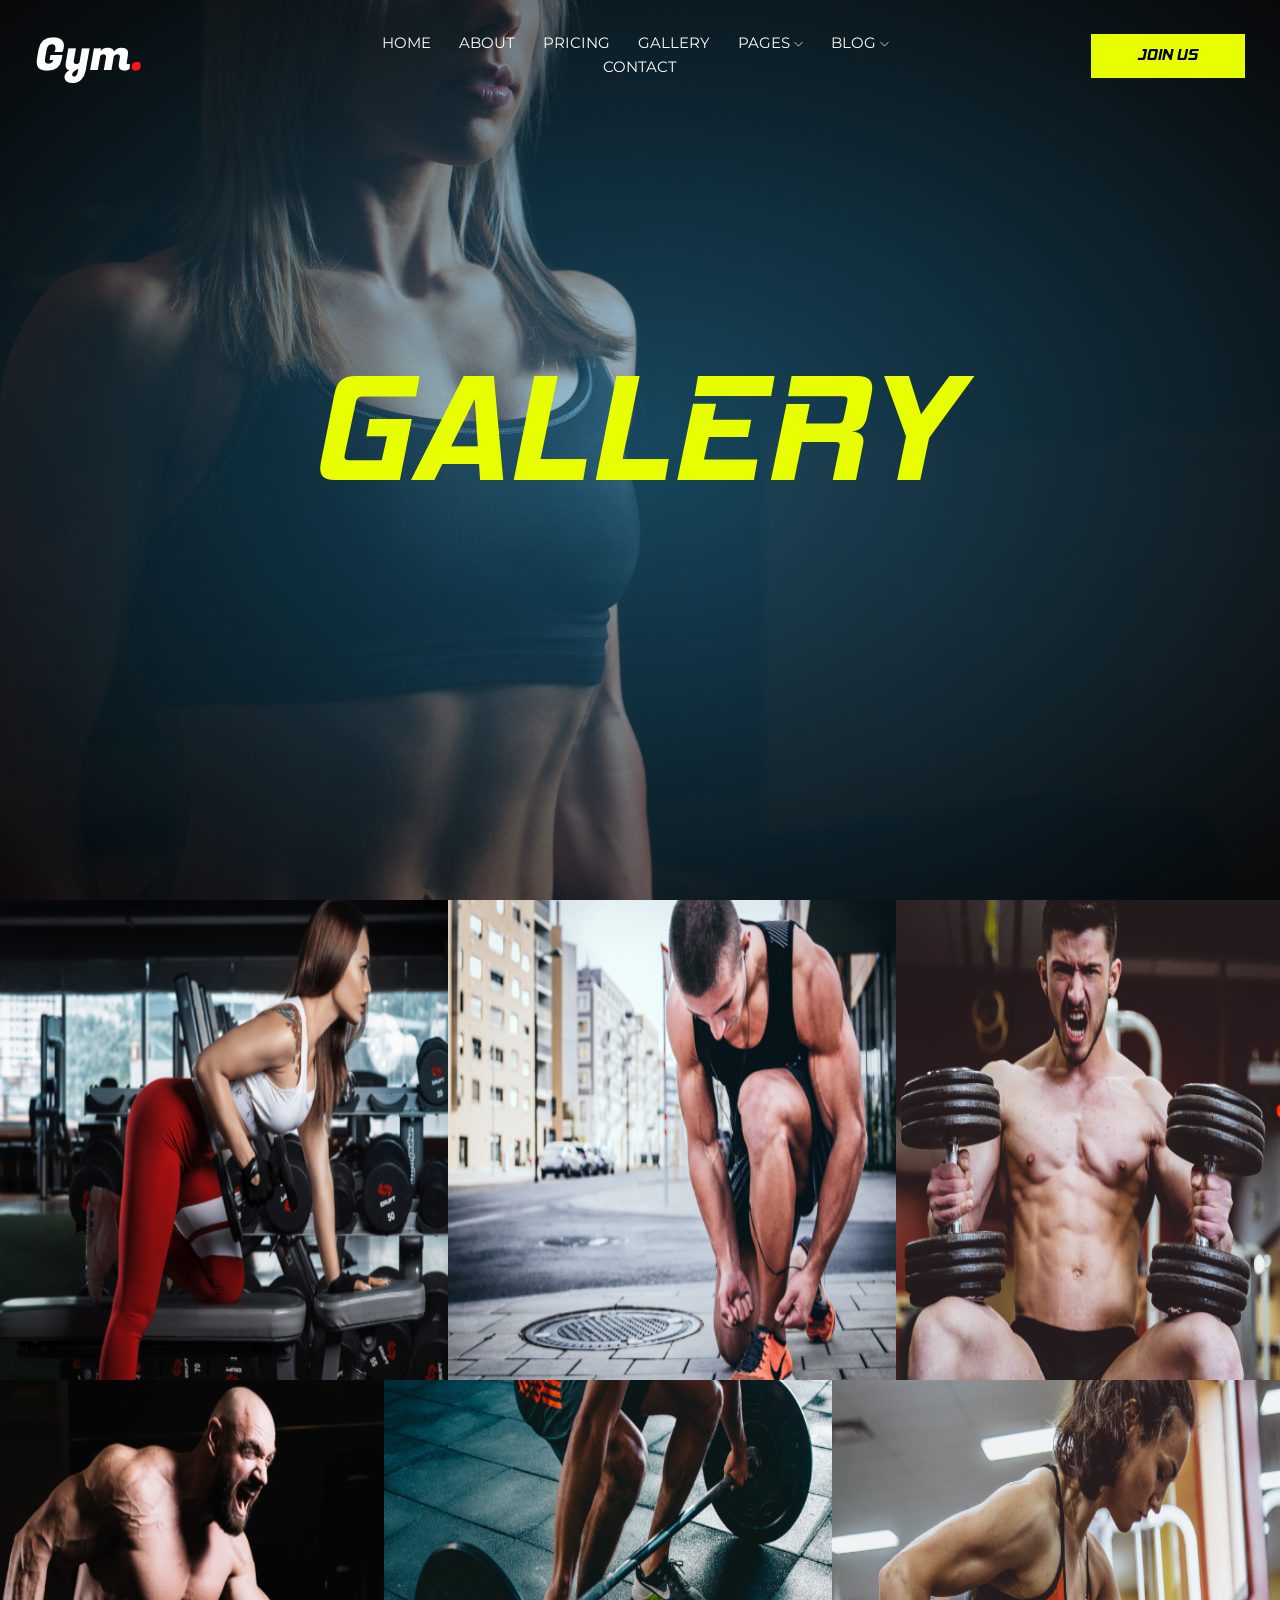
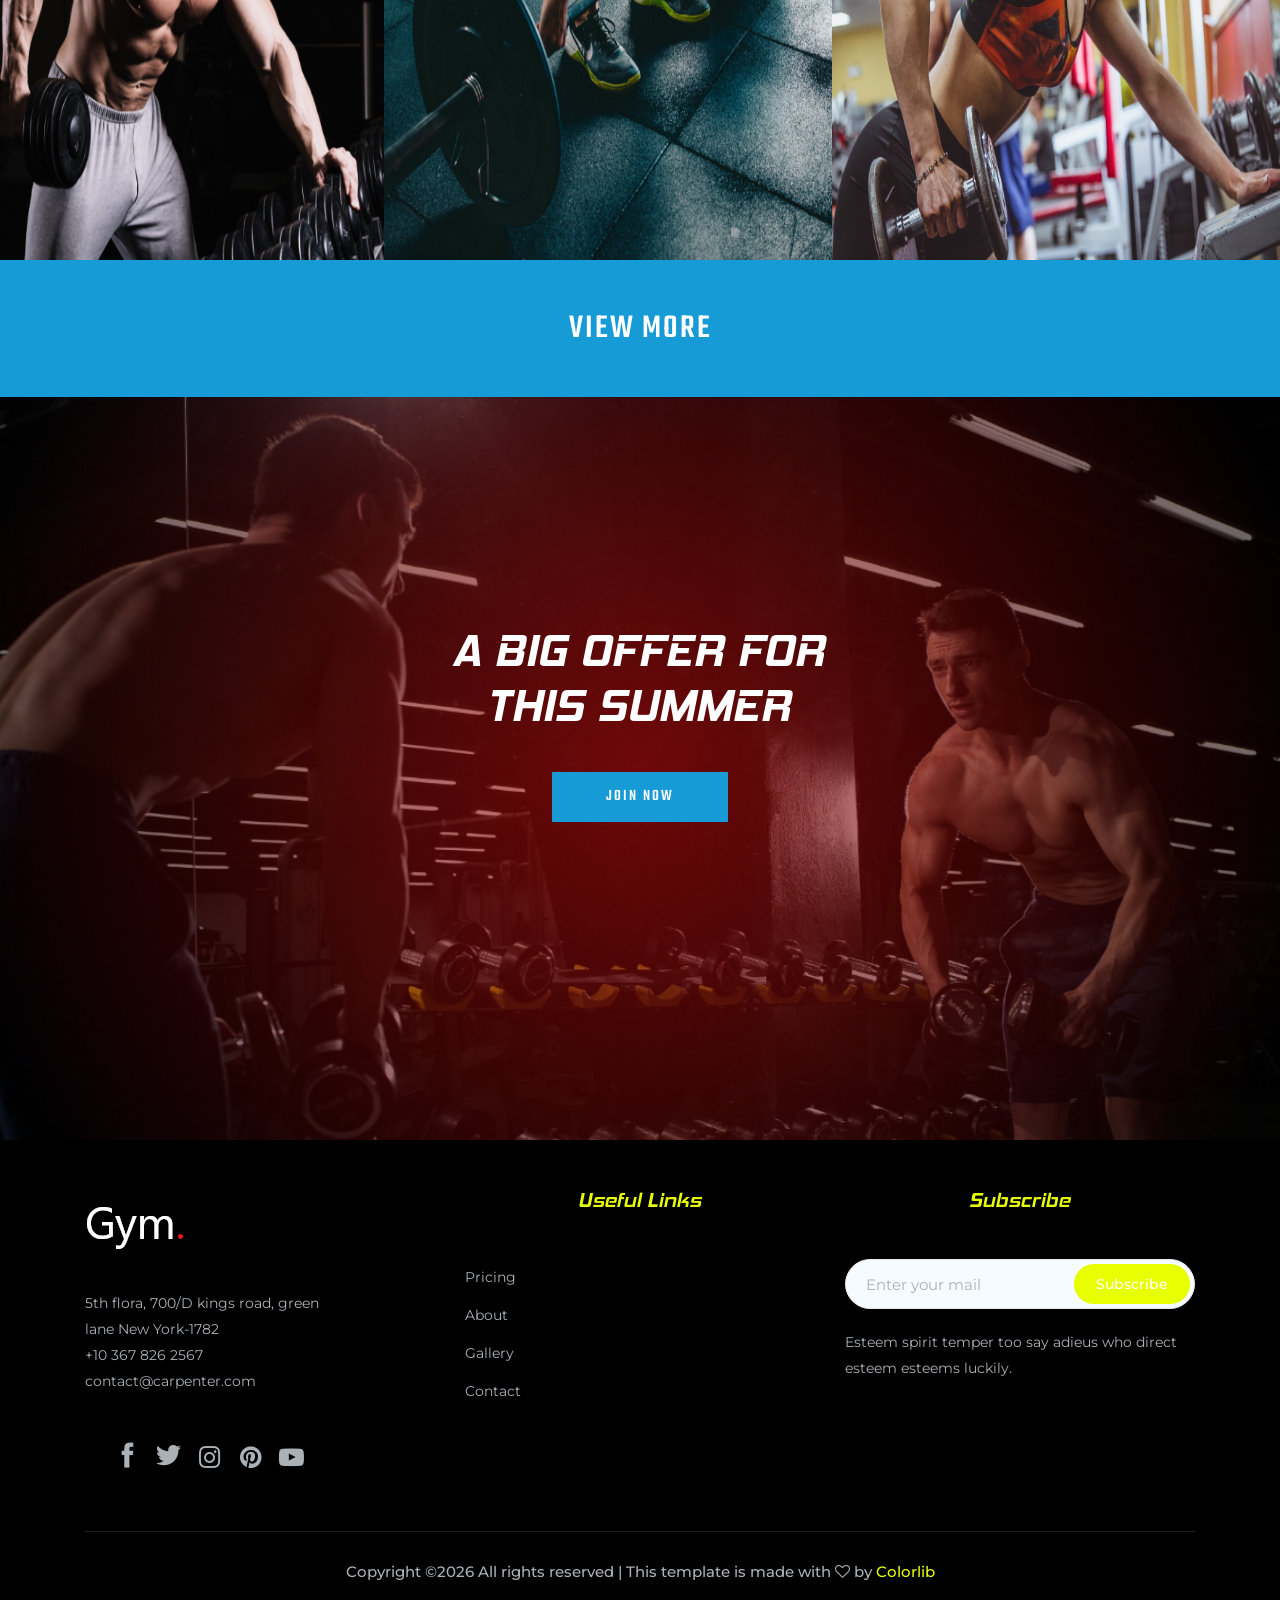
<file: gallery.html>
<!doctype html>
<html class="no-js" lang="zxx">

<head>
    <meta charset="utf-8">
    <meta http-equiv="x-ua-compatible" content="ie=edge">
    <title>gym</title>
    <meta name="description" content="">
    <meta name="viewport" content="width=device-width, initial-scale=1">

    <!-- <link rel="manifest" href="site.webmanifest"> -->
    <link rel="shortcut icon" type="image/x-icon" href="img/favicon.png">
    <!-- Place favicon.ico in the root directory -->

    <!-- CSS here -->
    <link rel="stylesheet" href="css/bootstrap.min.css">
    <link rel="stylesheet" href="css/owl.carousel.min.css">
    <link rel="stylesheet" href="css/magnific-popup.css">
    <link rel="stylesheet" href="css/font-awesome.min.css">
    <link rel="stylesheet" href="css/themify-icons.css">
    <link rel="stylesheet" href="css/gijgo.css">
    <link rel="stylesheet" href="css/nice-select.css">
    <link rel="stylesheet" href="css/flaticon.css">
    <link rel="stylesheet" href="css/slicknav.css">

    <link rel="stylesheet" href="css/style.css">
    <!-- <link rel="stylesheet" href="css/responsive.css"> -->
</head>

<body>
    <!--[if lte IE 9]>
            <p class="browserupgrade">You are using an <strong>outdated</strong> browser. Please <a href="https://browsehappy.com/">upgrade your browser</a> to improve your experience and security.</p>
        <![endif]-->
    <!-- header-start -->
    <header>
            <div class="header-area ">
                <div id="sticky-header" class="main-header-area">
                    <div class="container-fluid ">
                        <div class="header_bottom_border">
                            <div class="row align-items-center">
                                <div class="col-xl-3 col-lg-2">
                                    <div class="logo">
                                        <a href="index.html">
                                            <img src="img/logo.png" alt="">
                                        </a>
                                    </div>
                                </div>
                                <div class="col-xl-6 col-lg-7">
                                    <div class="main-menu  d-none d-lg-block">
                                        <nav>
                                            <ul id="navigation">
                                                <li><a href="index.html">home</a></li>
                                                <li><a href="about.html">about</a></li>
                                                <li><a href="pricing.html">pricing</a></li>
                                                <li><a href="gallery.html">gallery</a></li>
                                                <li><a href="#">pages <i class="ti-angle-down"></i></a>
                                                    <ul class="submenu">
                                                        
                                                        <li><a href="elements.html">elements</a></li>
                                                    </ul>
                                                </li>
                                                <li><a href="#">blog <i class="ti-angle-down"></i></a>
                                                    <ul class="submenu">
                                                        <li><a href="blog.html">blog</a></li>
                                                        <li><a href="single-blog.html">single-blog</a></li>
                                                    </ul>
                                                </li>
                                                <li><a href="contact.html">Contact</a></li>
                                            </ul>
                                        </nav>
                                    </div>
                                </div>
                                <div class="col-xl-3 col-lg-3 d-none d-lg-block">
                                    <div class="Appointment">
                                        <div class="book_btn d-none d-lg-block">
                                            <a href="#">Join Us</a>
                                        </div>
                                    </div>
                                </div>
                                <div class="col-12">
                                    <div class="mobile_menu d-block d-lg-none"></div>
                                </div>
                            </div>
                        </div>
    
                    </div>
                </div>
            </div>
        </header>
        <!-- header-end -->

    <!-- bradcam_area -->
    <div class="bradcam_area">
            <div class="single_bradcam  d-flex align-items-center bradcam_bg_3 overlay">
                    <div class="container">
                        <div class="row align-items-center justify-content-center">
                            <div class="col-xl-9">
                                <div class="bradcam_text text-center">
                                    <h3>gallery</h3>
                                </div>
                            </div>
                        </div>
                    </div>
                </div>
    </div>
    <!-- bradcam_area end -->

    <!-- gallery_start -->
    <div class="gallery_area">
        <div class="single_gallery big_img">
            <div class="hover_pop">
                    <a class="popup-image" href="img/gallery/1.png">
                        <i class="ti-plus"></i>
                    </a>
            </div>
            <img src="img/gallery/1.png" alt="">
        </div>
        <div class="single_gallery big_img">
                <div class="hover_pop">
                        <a class="popup-image" href="img/gallery/2.png">
                            <i class="ti-plus"></i>
                        </a>
                </div>
            <img src="img/gallery/2.png" alt="">
        </div>
        <div class="single_gallery small_img">
                <div class="hover_pop">
                        <a class="popup-image" href="img/gallery/3.png">
                            <i class="ti-plus"></i>
                        </a>
                </div>
            <img src="img/gallery/3.png" alt="">
        </div>
        <div class="single_gallery small_img">
                <div class="hover_pop">
                        <a class="popup-image" href="img/gallery/4.png">
                            <i class="ti-plus"></i>
                        </a>
                </div>
                <img src="img/gallery/4.png" alt="">
            </div>
        <div class="single_gallery big_img">
                <div class="hover_pop">
                        <a class="popup-image" href="img/gallery/5.png">
                            <i class="ti-plus"></i>
                        </a>
                </div>
            <img src="img/gallery/5.png" alt="">
        </div>
        <div class="single_gallery big_img">
                <div class="hover_pop">
                        <a class="popup-image" href="img/gallery/6.png">
                            <i class="ti-plus"></i>
                        </a>
                </div>
            <img src="img/gallery/6.png" alt="">
        </div>

    </div>
    <!-- gallery_area_end  -->
    <a href="#" class="view_pore boxed-btn3">View More</a>
    
    <!-- big_offer_area start  -->
    <div class="big_offer_area">
        <div class="container">
            <div class="row">
                <div class="col-xl-12">
                    <div class="offter_text text-center">
                        <h3>A Big Offer for <br>
                                This Summer</h3>
                        <a href="#" class="boxed-btn3">Join Now</a>
                    </div>
                </div>
            </div>
        </div>
    </div>
    <!-- big_offer_area end  -->




    <!-- footer_start  -->
    <footer class="footer">
        <div class="footer_top">
            <div class="container">
                <div class="row">
                    <div class="col-xl-3 col-md-6 col-lg-3 ">
                        <div class="footer_widget">
                            <div class="footer_logo">
                                <a href="#">
                                    <img src="img/footer_logo.png" alt="">
                                </a>
                            </div>
                            <p>5th flora, 700/D kings road, green <br> lane New York-1782 <br>
                                <a href="#">+10 367 826 2567</a> <br>
                                <a href="#">contact@carpenter.com</a>
                            </p>
                            <p>



                            </p>
                            <div class="socail_links">
                                <ul>
                                    <li>
                                        <a href="#">
                                            <i class="ti-facebook"></i>
                                        </a>
                                    </li>
                                    <li>
                                        <a href="#">
                                            <i class="ti-twitter-alt"></i>
                                        </a>
                                    </li>
                                    <li>
                                        <a href="#">
                                            <i class="fa fa-instagram"></i>
                                        </a>
                                    </li>
                                    <li>
                                        <a href="#">
                                            <i class="fa fa-pinterest"></i>
                                        </a>
                                    </li>
                                    <li>
                                        <a href="#">
                                            <i class="fa fa-youtube-play"></i>
                                        </a>
                                    </li>
                                </ul>
                            </div>

                        </div>
                    </div>
                    <div class="col-xl-4 col-md-6 col-lg-4 offset-xl-1">
                        <div class="footer_widget">
                            <h3 class="footer_title">
                                Useful Links
                            </h3>
                            <ul>
                                <li><a href="#">Pricing</a></li>
                                <li><a href="#">About</a></li>
                                <li><a href="#"> Gallery</a></li>
                                <li><a href="#"> Contact</a></li>
                            </ul>
                        </div>
                    </div>
                    <div class="col-xl-4 col-md-6 col-lg-4">
                        <div class="footer_widget">
                            <h3 class="footer_title">
                                Subscribe
                            </h3>
                            <form action="#" class="newsletter_form">
                                <input type="text" placeholder="Enter your mail">
                                <button type="submit">Subscribe</button>
                            </form>
                            <p class="newsletter_text">Esteem spirit temper too say adieus who direct esteem esteems
                                luckily.</p>
                        </div>
                    </div>
                </div>
            </div>
        </div>
        <div class="copy-right_text">
            <div class="container">
                <div class="footer_border"></div>
                <div class="row">
                    <div class="col-xl-12">
                        <p class="copy_right text-center">
                            <!-- Link back to Colorlib can't be removed. Template is licensed under CC BY 3.0. -->
Copyright &copy;<script>document.write(new Date().getFullYear());</script> All rights reserved | This template is made with <i class="fa fa-heart-o" aria-hidden="true"></i> by <a href="https://colorlib.com" target="_blank">Colorlib</a>
<!-- Link back to Colorlib can't be removed. Template is licensed under CC BY 3.0. -->
                        </p>
                    </div>
                </div>
            </div>
        </div>
    </footer>
    <!-- footer_end  -->

    <!-- JS here -->
    <script src="js/vendor/modernizr-3.5.0.min.js"></script>
    <script src="js/vendor/jquery-1.12.4.min.js"></script>
    <script src="js/popper.min.js"></script>
    <script src="js/bootstrap.min.js"></script>
    <script src="js/owl.carousel.min.js"></script>
    <script src="js/isotope.pkgd.min.js"></script>
    <script src="js/ajax-form.js"></script>
    <script src="js/waypoints.min.js"></script>
    <script src="js/jquery.counterup.min.js"></script>
    <script src="js/imagesloaded.pkgd.min.js"></script>
    <script src="js/scrollIt.js"></script>
    <script src="js/jquery.scrollUp.min.js"></script>
    <script src="js/wow.min.js"></script>
    <script src="js/gijgo.min.js"></script>
    <script src="js/nice-select.min.js"></script>
    <script src="js/jquery.slicknav.min.js"></script>
    <script src="js/jquery.magnific-popup.min.js"></script>
    <script src="js/plugins.js"></script>



    <!--contact js-->
    <script src="js/contact.js"></script>
    <script src="js/jquery.ajaxchimp.min.js"></script>
    <script src="js/jquery.form.js"></script>
    <script src="js/jquery.validate.min.js"></script>
    <script src="js/mail-script.js"></script>


    <script src="js/main.js"></script>

    <script>
        $('#datepicker').datepicker({
            iconsLibrary: 'fontawesome',
            icons: {
                rightIcon: '<span class="fa fa-calendar-o"></span>'
            }
        });
        $('#datepicker2').datepicker({
            iconsLibrary: 'fontawesome',
            icons: {
                rightIcon: '<span class="fa fa-calendar-o"></span>'
            }

        });
    </script>
</body>

</html>
</file>
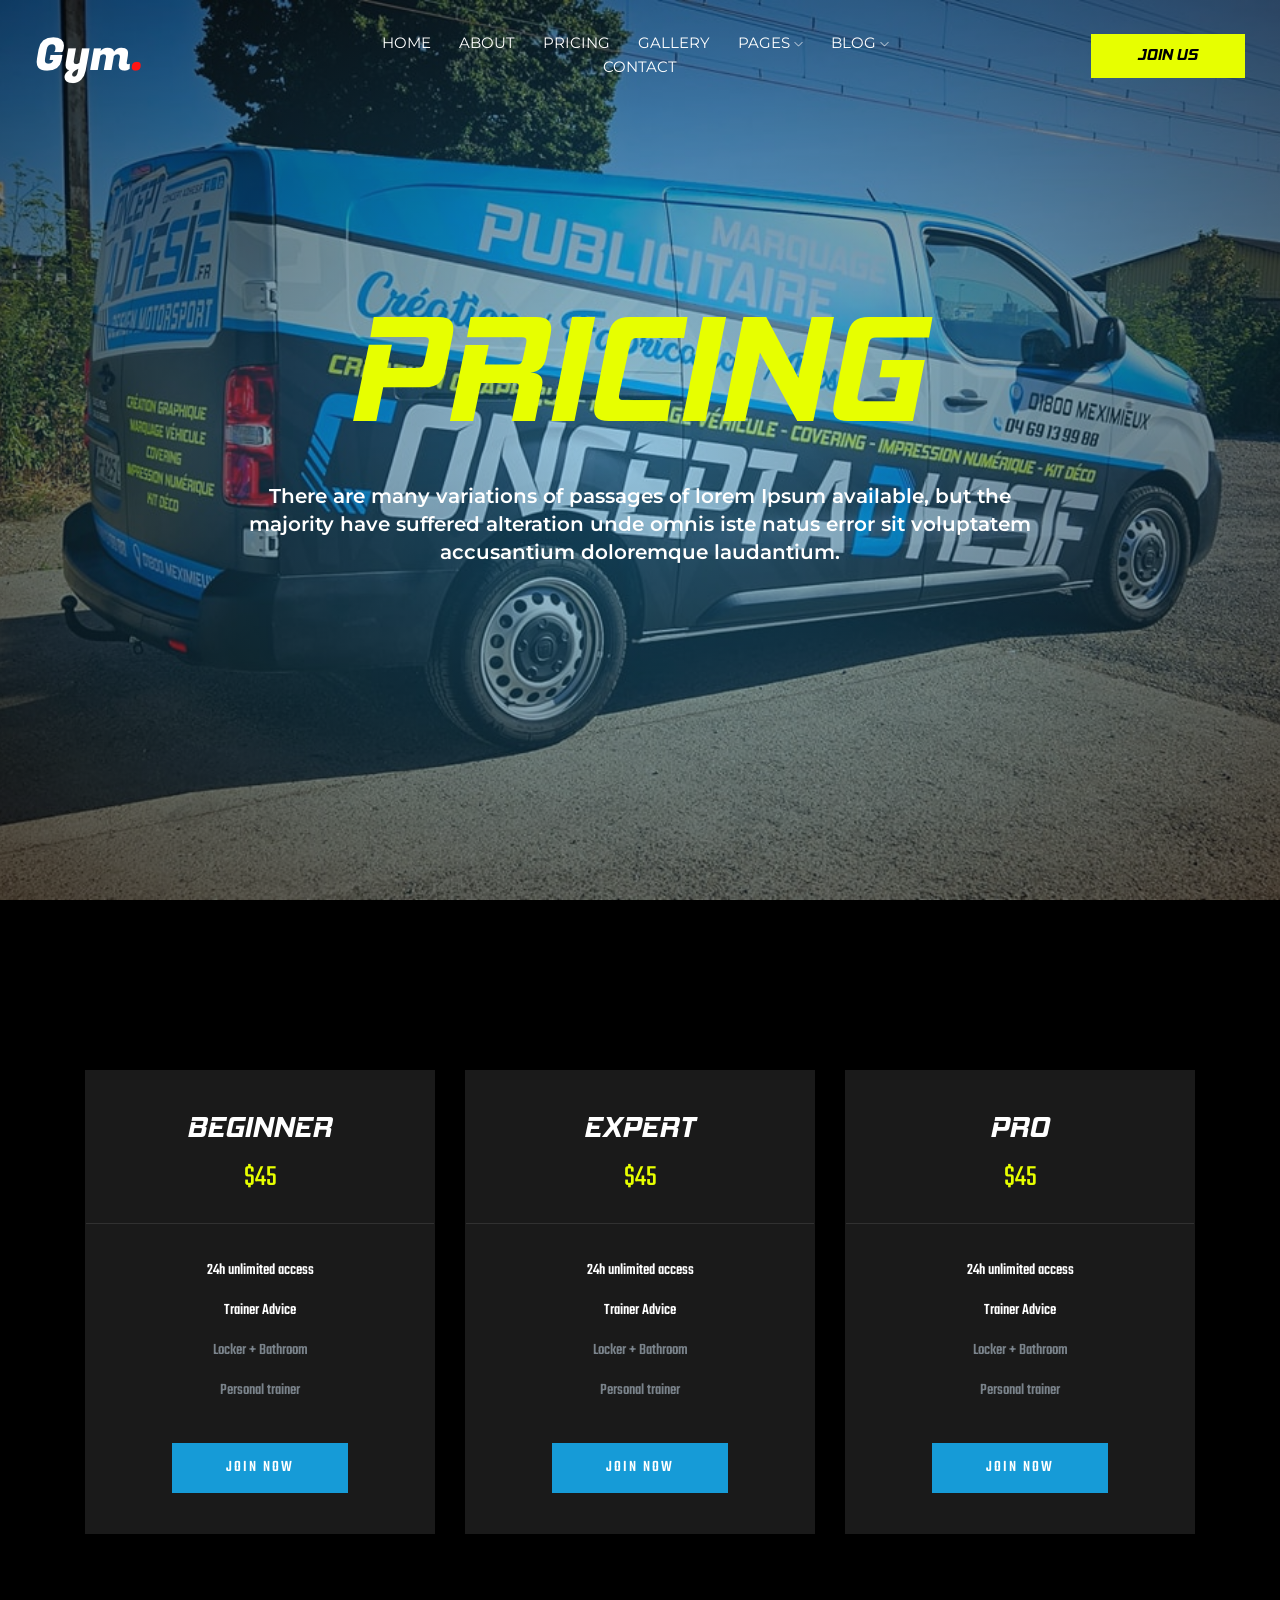
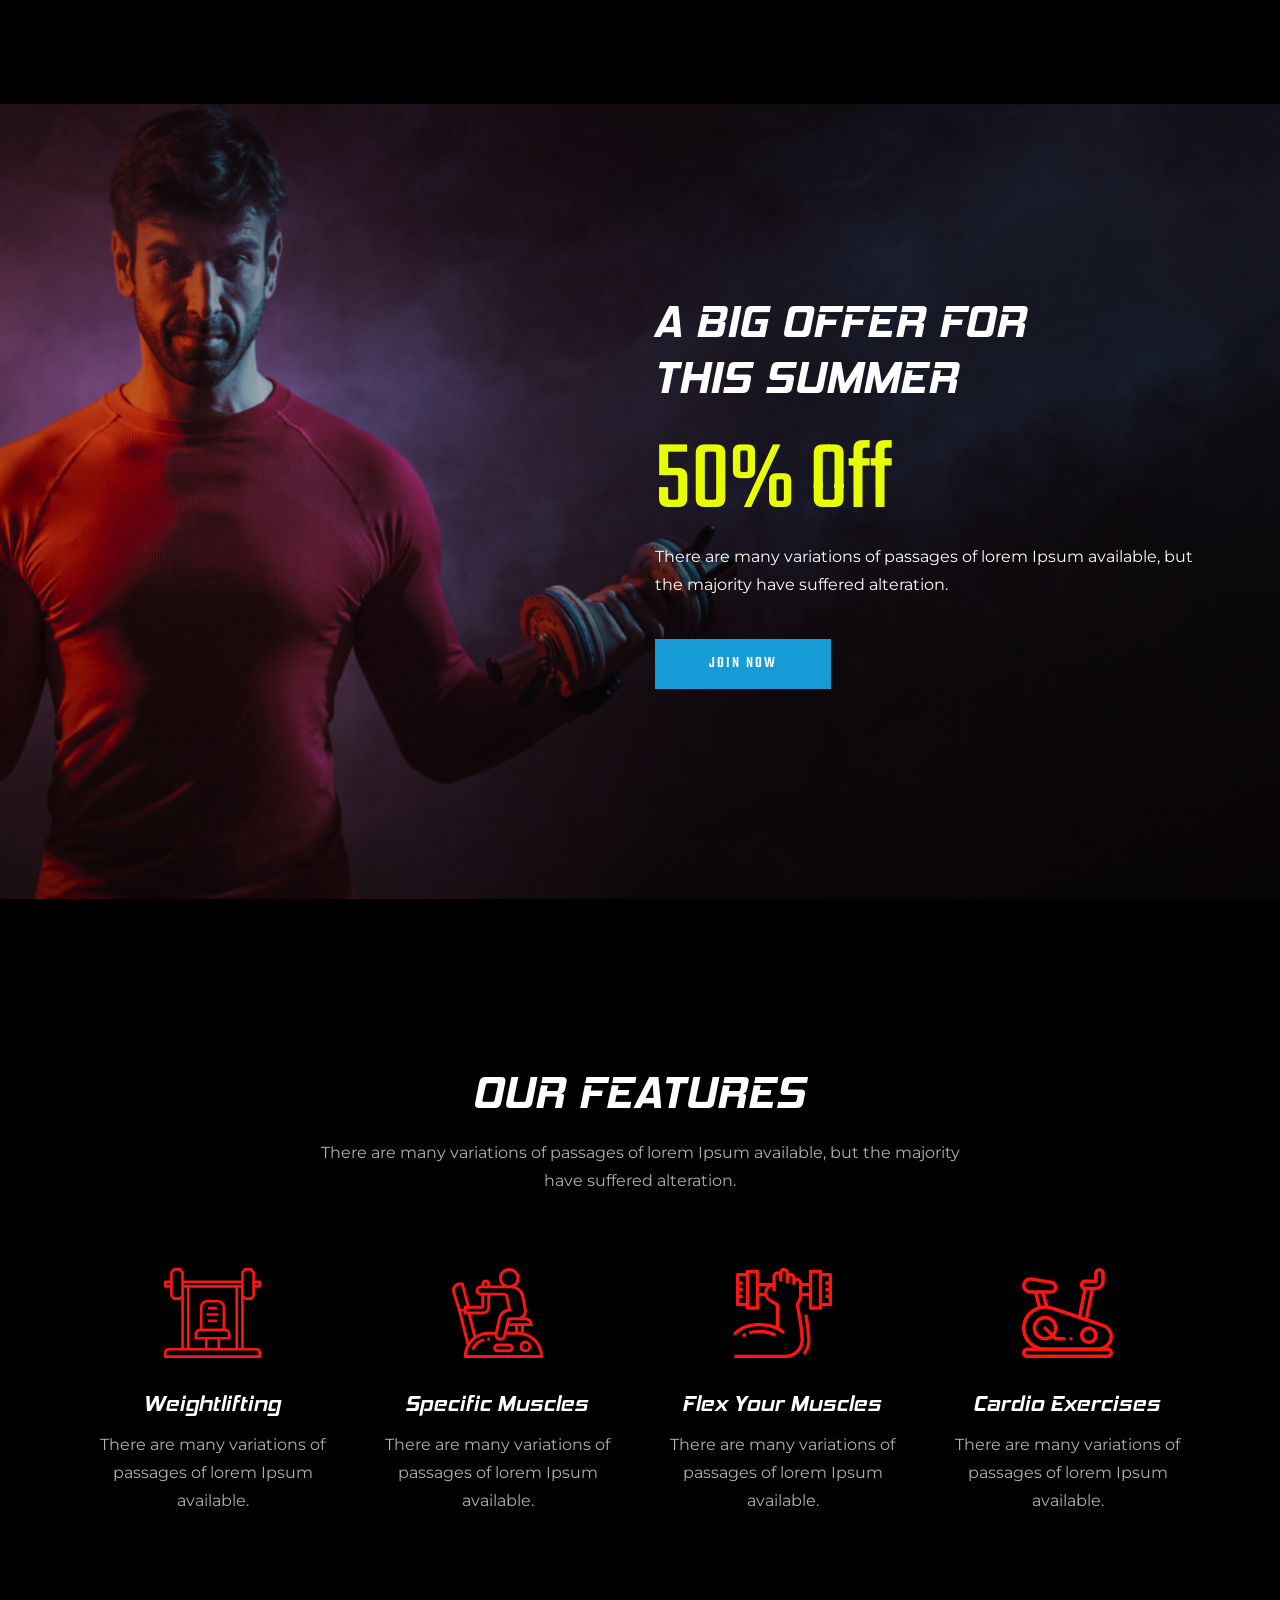
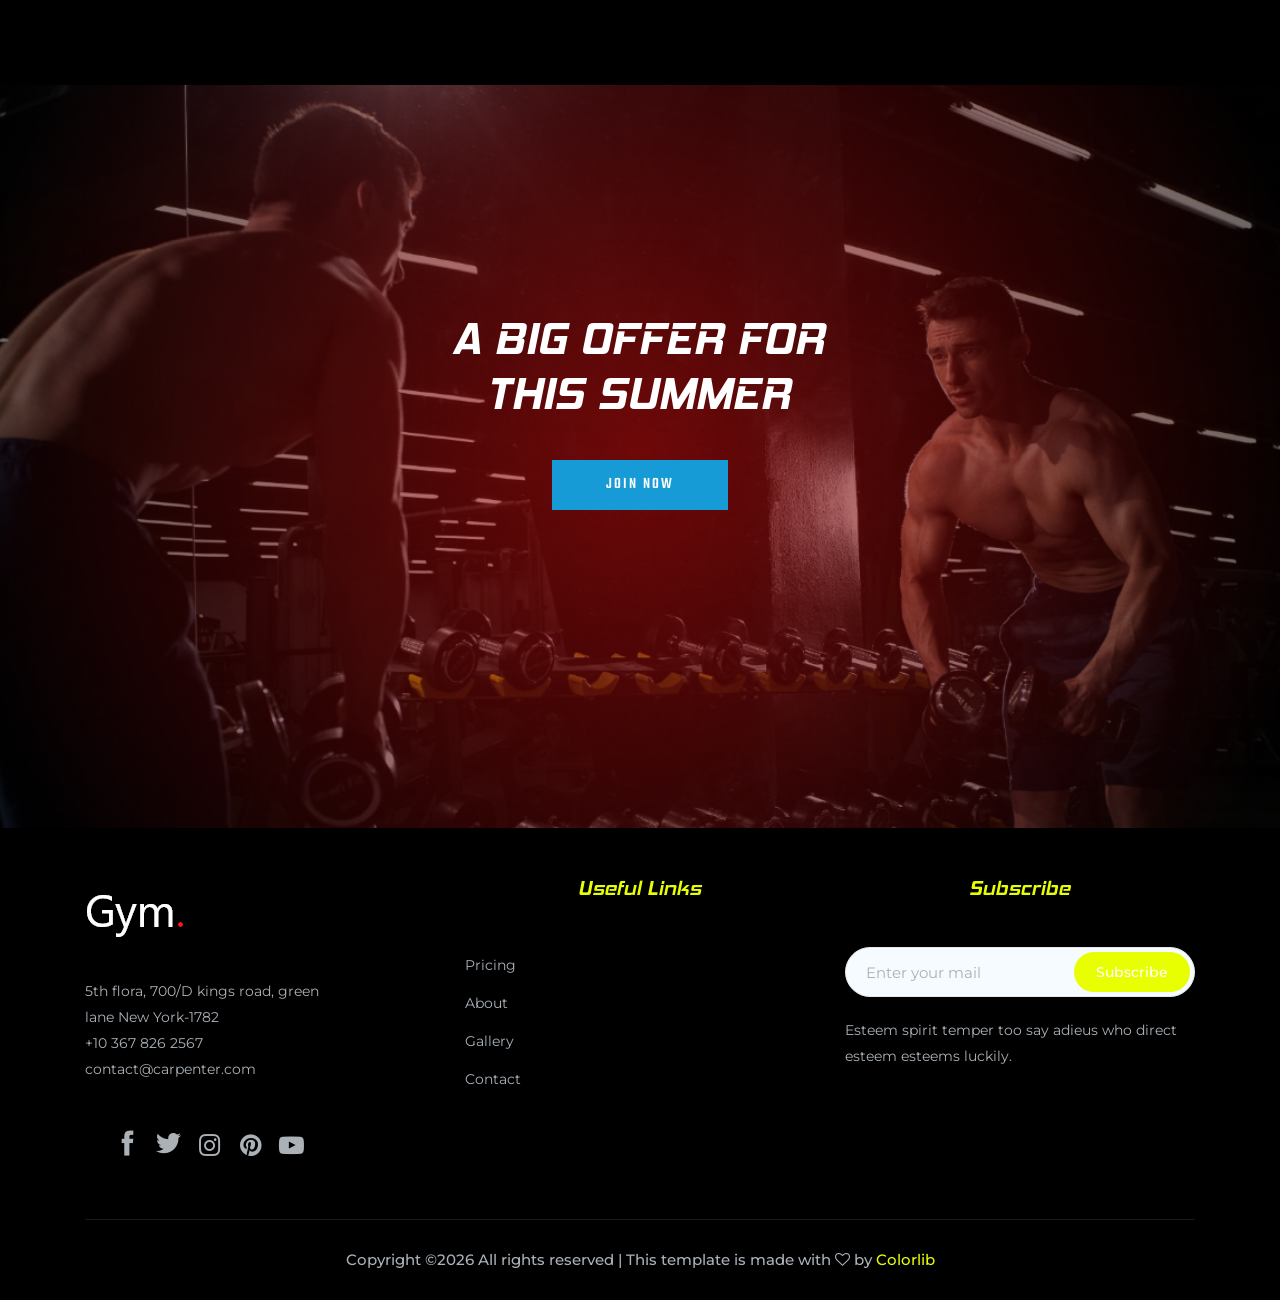
<file: pricing.html>
<!doctype html>
<html class="no-js" lang="zxx">

<head>
    <meta charset="utf-8">
    <meta http-equiv="x-ua-compatible" content="ie=edge">
    <title>gym</title>
    <meta name="description" content="">
    <meta name="viewport" content="width=device-width, initial-scale=1">

    <!-- <link rel="manifest" href="site.webmanifest"> -->
    <link rel="shortcut icon" type="image/x-icon" href="img/favicon.png">
    <!-- Place favicon.ico in the root directory -->

    <!-- CSS here -->
    <link rel="stylesheet" href="css/bootstrap.min.css">
    <link rel="stylesheet" href="css/owl.carousel.min.css">
    <link rel="stylesheet" href="css/magnific-popup.css">
    <link rel="stylesheet" href="css/font-awesome.min.css">
    <link rel="stylesheet" href="css/themify-icons.css">
    <link rel="stylesheet" href="css/gijgo.css">
    <link rel="stylesheet" href="css/nice-select.css">
    <link rel="stylesheet" href="css/flaticon.css">
    <link rel="stylesheet" href="css/slicknav.css">

    <link rel="stylesheet" href="css/style.css">
    <!-- <link rel="stylesheet" href="css/responsive.css"> -->
</head>

<body>
    <!--[if lte IE 9]>
            <p class="browserupgrade">You are using an <strong>outdated</strong> browser. Please <a href="https://browsehappy.com/">upgrade your browser</a> to improve your experience and security.</p>
        <![endif]-->

    <!-- header-start -->
    <header>
            <div class="header-area ">
                <div id="sticky-header" class="main-header-area">
                    <div class="container-fluid ">
                        <div class="header_bottom_border">
                            <div class="row align-items-center">
                                <div class="col-xl-3 col-lg-2">
                                    <div class="logo">
                                        <a href="index.html">
                                            <img src="img/logo.png" alt="">
                                        </a>
                                    </div>
                                </div>
                                <div class="col-xl-6 col-lg-7">
                                    <div class="main-menu  d-none d-lg-block">
                                        <nav>
                                            <ul id="navigation">
                                                <li><a href="index.html">home</a></li>
                                                <li><a href="about.html">about</a></li>
                                                <li><a href="pricing.html">pricing</a></li>
                                                <li><a href="gallery.html">gallery</a></li>
                                                <li><a href="#">pages <i class="ti-angle-down"></i></a>
                                                    <ul class="submenu">
                                                        
                                                        <li><a href="elements.html">elements</a></li>
                                                    </ul>
                                                </li>
                                                <li><a href="#">blog <i class="ti-angle-down"></i></a>
                                                    <ul class="submenu">
                                                        <li><a href="blog.html">blog</a></li>
                                                        <li><a href="single-blog.html">single-blog</a></li>
                                                    </ul>
                                                </li>
                                                <li><a href="contact.html">Contact</a></li>
                                            </ul>
                                        </nav>
                                    </div>
                                </div>
                                <div class="col-xl-3 col-lg-3 d-none d-lg-block">
                                    <div class="Appointment">
                                        <div class="book_btn d-none d-lg-block">
                                            <a href="#">Join Us</a>
                                        </div>
                                    </div>
                                </div>
                                <div class="col-12">
                                    <div class="mobile_menu d-block d-lg-none"></div>
                                </div>
                            </div>
                        </div>
    
                    </div>
                </div>
            </div>
        </header>
        <!-- header-end -->
    <!-- bradcam_area -->
    <div class="bradcam_area">
            <div class="single_bradcam  d-flex align-items-center bradcam_bg_2 overlay">
                    <div class="container">
                        <div class="row align-items-center justify-content-center">
                            <div class="col-xl-9">
                                <div class="bradcam_text text-center">
                                    <h3>Pricing</h3>
                                    <p>There are many variations of passages of lorem Ipsum available, but the majority have suffered alteration unde omnis iste natus error sit voluptatem accusantium doloremque laudantium.</p>
                                    
                                </div>
                            </div>
                        </div>
                    </div>
                </div>
    </div>
    <!-- bradcam_area end -->

    <div class="priscing_area">
            <div class="container">
                <div class="row">
                    <div class="col-lg-4 col-md-6">
                        <div class="single_prising text-center">
                            <div class="prising_header">
                                    <h3>Beginner</h3>
                                    <span>$45</span>
                            </div>
                            <div class="pricing_body">
                                <ul>
                                    <li>24h unlimited access</li>
                                    <li>Trainer Advice</li>
                                    <li class="off-color">Locker + Bathroom</li>
                                    <li class="off-color">Personal trainer</li>
                                </ul>
                            </div>
                            <div class="pricing_btn">
                                    <a href="#" class="boxed-btn3">Join Now</a>
                            </div>
                        </div>
                    </div>
                    <div class="col-lg-4 col-md-6">
                        <div class="single_prising text-center">
                            <div class="prising_header">
                                    <h3>Expert</h3>
                                    <span>$45</span>
                            </div>
                            <div class="pricing_body">
                                <ul>
                                    <li>24h unlimited access</li>
                                    <li>Trainer Advice</li>
                                    <li class="off-color">Locker + Bathroom</li>
                                    <li class="off-color">Personal trainer</li>
                                </ul>
                            </div>
                            <div class="pricing_btn">
                                    <a href="#" class="boxed-btn3">Join Now</a>
                            </div>
                        </div>
                    </div>
                    <div class="col-lg-4 col-md-6">
                        <div class="single_prising text-center">
                            <div class="prising_header">
                                    <h3>Pro</h3>
                                    <span>$45</span>
                            </div>
                            <div class="pricing_body">
                                <ul>
                                    <li>24h unlimited access</li>
                                    <li>Trainer Advice</li>
                                    <li class="off-color">Locker + Bathroom</li>
                                    <li class="off-color">Personal trainer</li>
                                </ul>
                            </div>
                            <div class="pricing_btn">
                                    <a href="#" class="boxed-btn3">Join Now</a>
                            </div>
                        </div>
                    </div>
                </div>
            </div>
        </div>

        <div class="offer_area offer_bg">
                <div class="container">
                    <div class="row justify-content-end">
                        <div class="col-lg-6">
                            <div class="offer_text">
                                <h4>A Big Offer for <br>
                                        This Summer</h4>
                                <h3>50% Off</h3>
                                <p>There are many variations of passages of lorem Ipsum available, but the majority have suffered alteration.</p>
                                <a href="#" class="boxed-btn3">Join Now</a>
                            </div>
                        </div>
                    </div>
                </div>
            </div>

        <!-- features_area_start  -->
        <div class="features_area">
                <div class="container">
                    <div class="row">
                        <div class="col-xl-12">
                            <div class="section_title text-center mb-73">
                                <h3>Our Features</h3>
                                <p>There are many variations of passages of lorem Ipsum available, but the majority <br> have suffered alteration.</p>
                            </div>
                        </div>
                    </div>
                    <div class="row">
                        <div class="col-lg-3 col-md-6">
                            <div class="single_feature text-center mb-73">
                                <div class="icon">
                                    <img src="img/svg_icon/1.svg" alt="">
                                </div>
                                <h4>Weightlifting</h4>
                                <p>There are many variations of passages of lorem Ipsum available.</p>
                            </div>
                        </div>
                        <div class="col-lg-3 col-md-6">
                            <div class="single_feature text-center">
                                <div class="icon">
                                    <img src="img/svg_icon/2.svg" alt="">
                                </div>
                                <h4>Specific Muscles</h4>
                                <p>There are many variations of passages of lorem Ipsum available.</p>
                            </div>
                        </div>
                        <div class="col-lg-3 col-md-6">
                            <div class="single_feature text-center">
                                <div class="icon">
                                    <img src="img/svg_icon/3.svg" alt="">
                                </div>
                                <h4>Flex Your Muscles</h4>
                                <p>There are many variations of passages of lorem Ipsum available.</p>
                            </div>
                        </div>
                        <div class="col-lg-3 col-md-6">
                            <div class="single_feature text-center">
                                <div class="icon">
                                    <img src="img/svg_icon/4.svg" alt="">
                                </div>
                                <h4>Cardio Exercises</h4>
                                <p>There are many variations of passages of lorem Ipsum available.</p>
                            </div>
                        </div>
                    </div>
                </div>
            </div>
            <!-- features_area_end  -->
    <!-- big_offer_area start  -->
    <div class="big_offer_area">
        <div class="container">
            <div class="row">
                <div class="col-xl-12">
                    <div class="offter_text text-center">
                        <h3>A Big Offer for <br>
                                This Summer</h3>
                        <a href="#" class="boxed-btn3">Join Now</a>
                    </div>
                </div>
            </div>
        </div>
    </div>
    <!-- big_offer_area end  -->




    <!-- footer_start  -->
    <footer class="footer">
        <div class="footer_top">
            <div class="container">
                <div class="row">
                    <div class="col-xl-3 col-md-6 col-lg-3 ">
                        <div class="footer_widget">
                            <div class="footer_logo">
                                <a href="#">
                                    <img src="img/footer_logo.png" alt="">
                                </a>
                            </div>
                            <p>5th flora, 700/D kings road, green <br> lane New York-1782 <br>
                                <a href="#">+10 367 826 2567</a> <br>
                                <a href="#">contact@carpenter.com</a>
                            </p>
                            <p>



                            </p>
                            <div class="socail_links">
                                <ul>
                                    <li>
                                        <a href="#">
                                            <i class="ti-facebook"></i>
                                        </a>
                                    </li>
                                    <li>
                                        <a href="#">
                                            <i class="ti-twitter-alt"></i>
                                        </a>
                                    </li>
                                    <li>
                                        <a href="#">
                                            <i class="fa fa-instagram"></i>
                                        </a>
                                    </li>
                                    <li>
                                        <a href="#">
                                            <i class="fa fa-pinterest"></i>
                                        </a>
                                    </li>
                                    <li>
                                        <a href="#">
                                            <i class="fa fa-youtube-play"></i>
                                        </a>
                                    </li>
                                </ul>
                            </div>

                        </div>
                    </div>
                    <div class="col-xl-4 col-md-6 col-lg-4 offset-xl-1">
                        <div class="footer_widget">
                            <h3 class="footer_title">
                                Useful Links
                            </h3>
                            <ul>
                                <li><a href="#">Pricing</a></li>
                                <li><a href="#">About</a></li>
                                <li><a href="#"> Gallery</a></li>
                                <li><a href="#"> Contact</a></li>
                            </ul>
                        </div>
                    </div>
                    <div class="col-xl-4 col-md-6 col-lg-4">
                        <div class="footer_widget">
                            <h3 class="footer_title">
                                Subscribe
                            </h3>
                            <form action="#" class="newsletter_form">
                                <input type="text" placeholder="Enter your mail">
                                <button type="submit">Subscribe</button>
                            </form>
                            <p class="newsletter_text">Esteem spirit temper too say adieus who direct esteem esteems
                                luckily.</p>
                        </div>
                    </div>
                </div>
            </div>
        </div>
        <div class="copy-right_text">
            <div class="container">
                <div class="footer_border"></div>
                <div class="row">
                    <div class="col-xl-12">
                        <p class="copy_right text-center">
                            <!-- Link back to Colorlib can't be removed. Template is licensed under CC BY 3.0. -->
Copyright &copy;<script>document.write(new Date().getFullYear());</script> All rights reserved | This template is made with <i class="fa fa-heart-o" aria-hidden="true"></i> by <a href="https://colorlib.com" target="_blank">Colorlib</a>
<!-- Link back to Colorlib can't be removed. Template is licensed under CC BY 3.0. -->
                        </p>
                    </div>
                </div>
            </div>
        </div>
    </footer>
    <!-- footer_end  -->

    <!-- JS here -->
    <script src="js/vendor/modernizr-3.5.0.min.js"></script>
    <script src="js/vendor/jquery-1.12.4.min.js"></script>
    <script src="js/popper.min.js"></script>
    <script src="js/bootstrap.min.js"></script>
    <script src="js/owl.carousel.min.js"></script>
    <script src="js/isotope.pkgd.min.js"></script>
    <script src="js/ajax-form.js"></script>
    <script src="js/waypoints.min.js"></script>
    <script src="js/jquery.counterup.min.js"></script>
    <script src="js/imagesloaded.pkgd.min.js"></script>
    <script src="js/scrollIt.js"></script>
    <script src="js/jquery.scrollUp.min.js"></script>
    <script src="js/wow.min.js"></script>
    <script src="js/gijgo.min.js"></script>
    <script src="js/nice-select.min.js"></script>
    <script src="js/jquery.slicknav.min.js"></script>
    <script src="js/jquery.magnific-popup.min.js"></script>
    <script src="js/plugins.js"></script>



    <!--contact js-->
    <script src="js/contact.js"></script>
    <script src="js/jquery.ajaxchimp.min.js"></script>
    <script src="js/jquery.form.js"></script>
    <script src="js/jquery.validate.min.js"></script>
    <script src="js/mail-script.js"></script>


    <script src="js/main.js"></script>

</body>

</html>
</file>
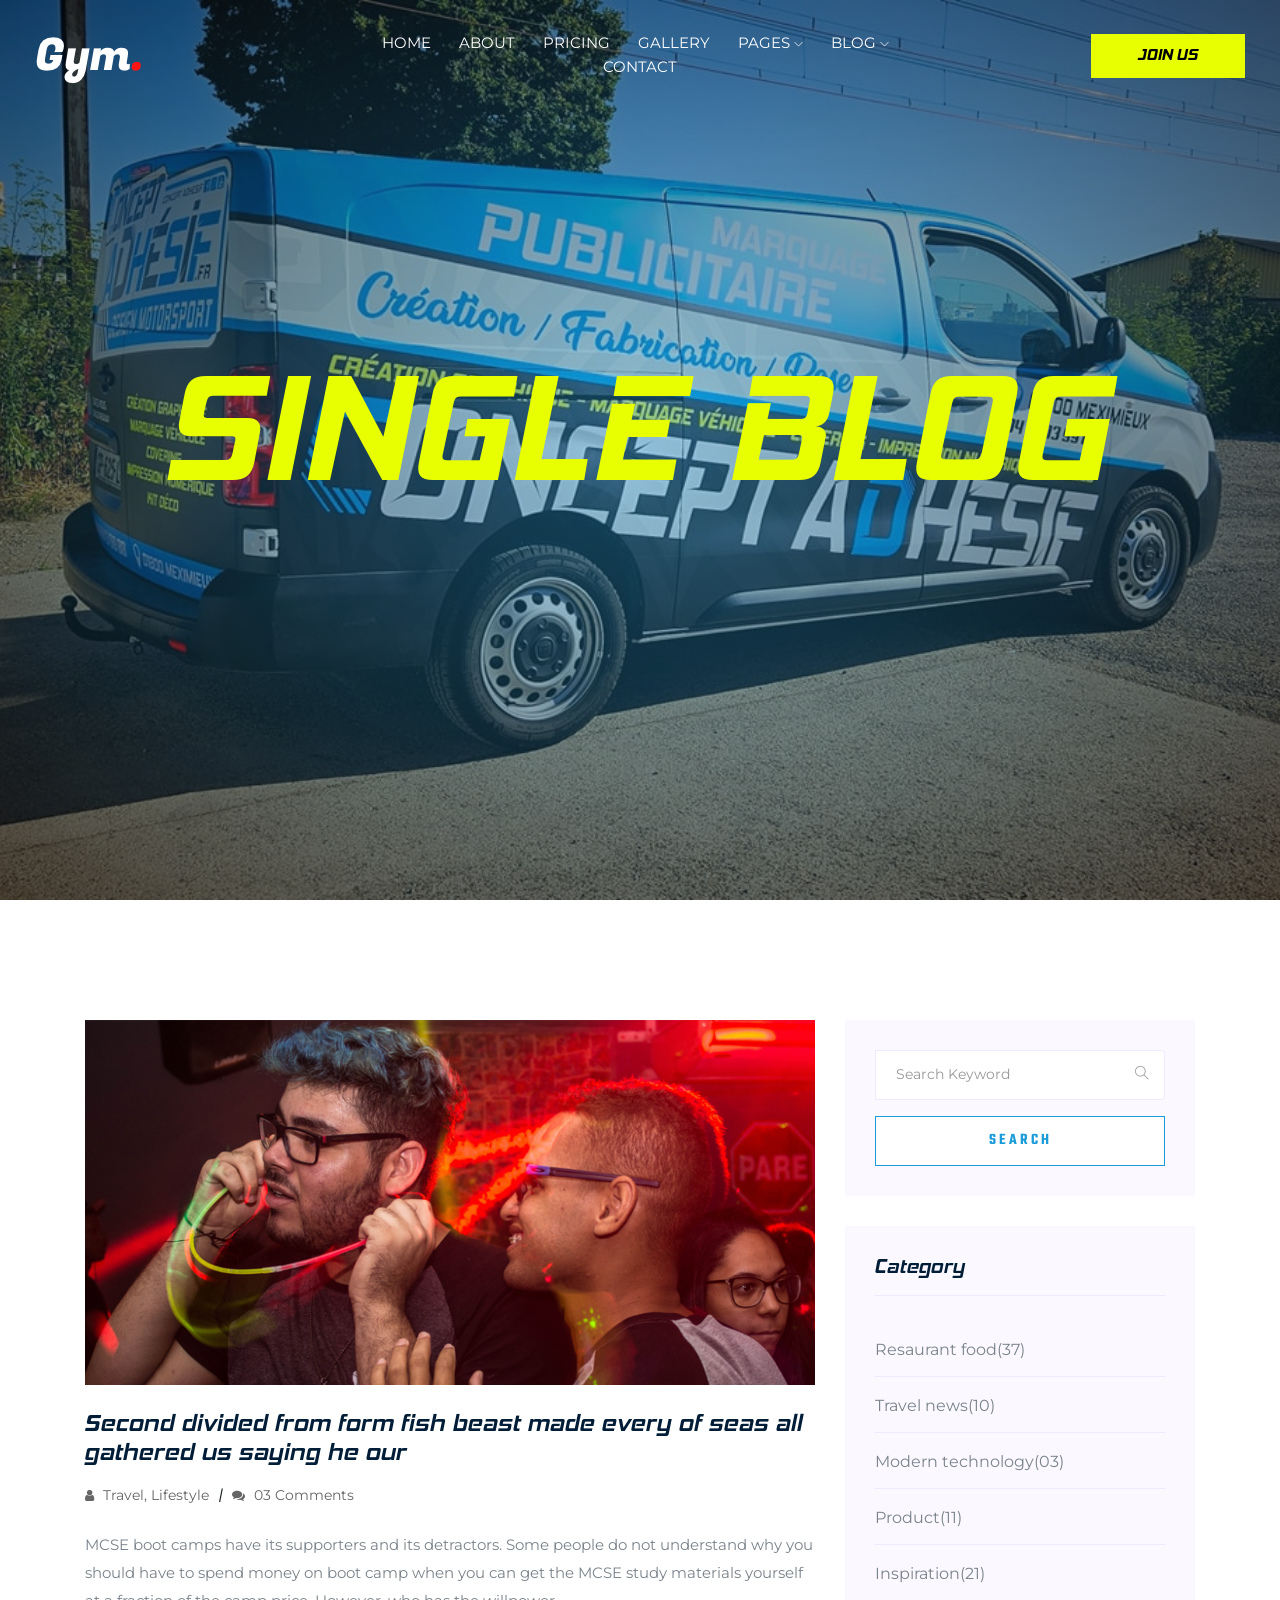
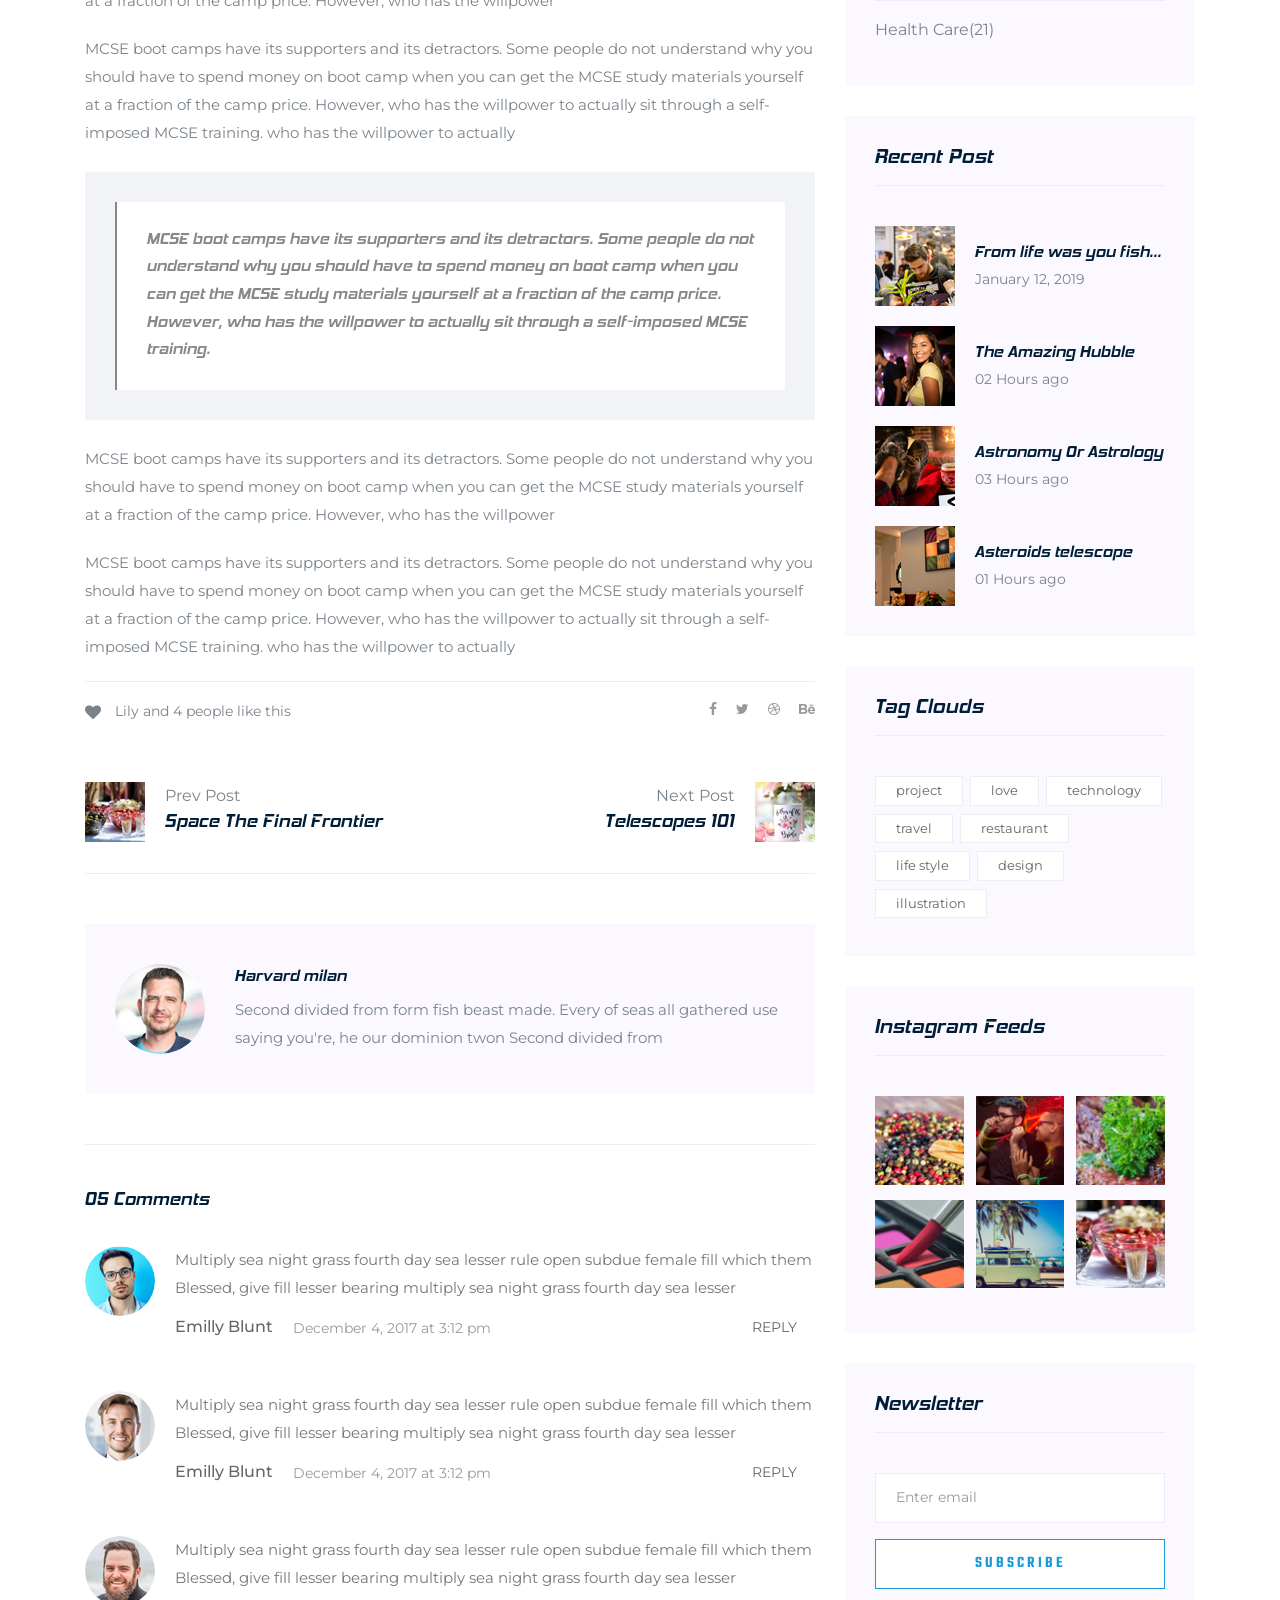
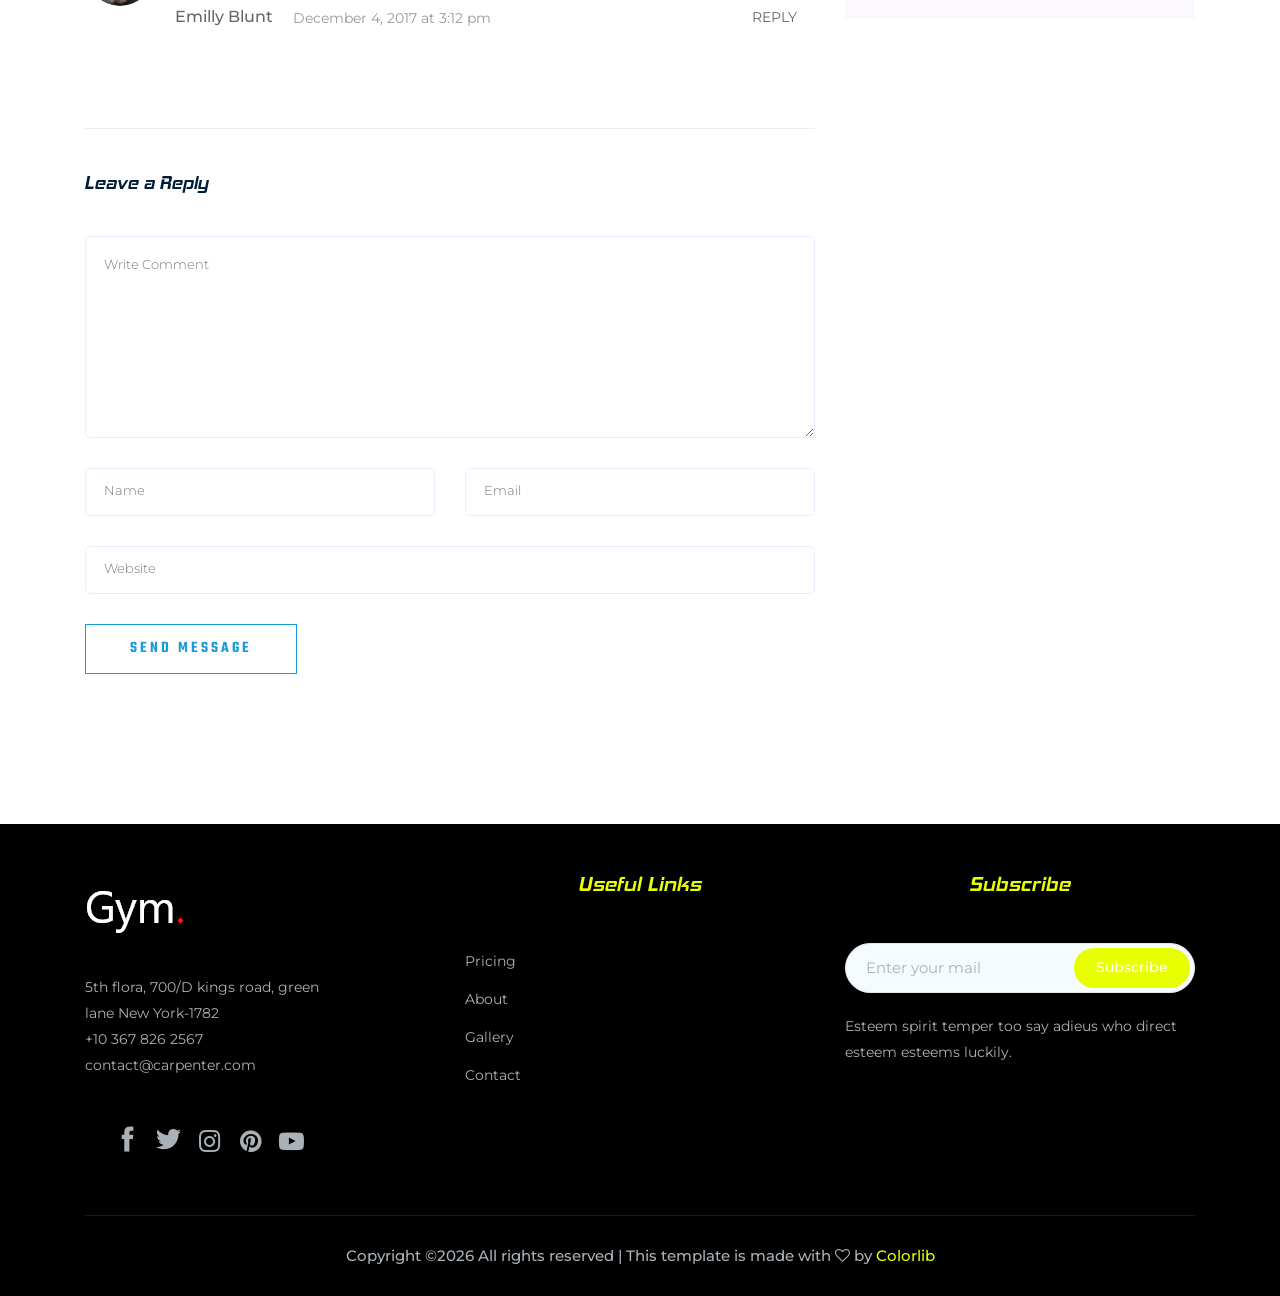
<file: single-blog.html>
<!doctype html>
<html class="no-js" lang="zxx">

<head>
   <meta charset="utf-8">
   <meta http-equiv="x-ua-compatible" content="ie=edge">
   <title>gym</title>
   <meta name="description" content="">
   <meta name="viewport" content="width=device-width, initial-scale=1">

   <!-- <link rel="manifest" href="site.webmanifest"> -->
   <link rel="shortcut icon" type="image/x-icon" href="img/favicon.png">
   <!-- Place favicon.ico in the root directory -->

   <!-- CSS here -->
   <link rel="stylesheet" href="css/bootstrap.min.css">
   <link rel="stylesheet" href="css/owl.carousel.min.css">
   <link rel="stylesheet" href="css/magnific-popup.css">
   <link rel="stylesheet" href="css/font-awesome.min.css">
   <link rel="stylesheet" href="css/themify-icons.css">
   <link rel="stylesheet" href="css/nice-select.css">
   <link rel="stylesheet" href="css/flaticon.css">
   <link rel="stylesheet" href="css/gijgo.css">
   <link rel="stylesheet" href="css/animate.css">
   <link rel="stylesheet" href="css/slicknav.css">
   <link rel="stylesheet" href="css/style.css">
   <!-- <link rel="stylesheet" href="css/responsive.css"> -->
</head>

<body>
   <!--[if lte IE 9]>
            <p class="browserupgrade">You are using an <strong>outdated</strong> browser. Please <a href="https://browsehappy.com/">upgrade your browser</a> to improve your experience and security.</p>
        <![endif]-->
    <!-- header-start -->
    <header>
         <div class="header-area ">
             <div id="sticky-header" class="main-header-area">
                 <div class="container-fluid ">
                     <div class="header_bottom_border">
                         <div class="row align-items-center">
                             <div class="col-xl-3 col-lg-2">
                                 <div class="logo">
                                     <a href="index.html">
                                         <img src="img/logo.png" alt="">
                                     </a>
                                 </div>
                             </div>
                             <div class="col-xl-6 col-lg-7">
                                 <div class="main-menu  d-none d-lg-block">
                                     <nav>
                                         <ul id="navigation">
                                             <li><a href="index.html">home</a></li>
                                             <li><a href="about.html">about</a></li>
                                             <li><a href="pricing.html">pricing</a></li>
                                             <li><a href="gallery.html">gallery</a></li>
                                             <li><a href="#">pages <i class="ti-angle-down"></i></a>
                                                 <ul class="submenu">
                                                     
                                                     <li><a href="elements.html">elements</a></li>
                                                 </ul>
                                             </li>
                                             <li><a href="#">blog <i class="ti-angle-down"></i></a>
                                                 <ul class="submenu">
                                                     <li><a href="blog.html">blog</a></li>
                                                     <li><a href="single-blog.html">single-blog</a></li>
                                                 </ul>
                                             </li>
                                             <li><a href="contact.html">Contact</a></li>
                                         </ul>
                                     </nav>
                                 </div>
                             </div>
                             <div class="col-xl-3 col-lg-3 d-none d-lg-block">
                                 <div class="Appointment">
                                     <div class="book_btn d-none d-lg-block">
                                         <a href="#">Join Us</a>
                                     </div>
                                 </div>
                             </div>
                             <div class="col-12">
                                 <div class="mobile_menu d-block d-lg-none"></div>
                             </div>
                         </div>
                     </div>
 
                 </div>
             </div>
         </div>
     </header>
     <!-- header-end -->
 
     <!-- bradcam_area -->
     <div class="bradcam_area">
             <div class="single_bradcam  d-flex align-items-center bradcam_bg_2 overlay">
                     <div class="container">
                         <div class="row align-items-center justify-content-center">
                             <div class="col-xl-12">
                                 <div class="bradcam_text text-center">
                                     <h3>single blog</h3>
                                 </div>
                             </div>
                         </div>
                     </div>
                 </div>
     </div>
     <!-- bradcam_area end -->

   <!--================Blog Area =================-->
   <section class="blog_area single-post-area section-padding">
      <div class="container">
         <div class="row">
            <div class="col-lg-8 posts-list">
               <div class="single-post">
                  <div class="feature-img">
                     <img class="img-fluid" src="img/blog/single_blog_1.png" alt="">
                  </div>
                  <div class="blog_details">
                     <h2>Second divided from form fish beast made every of seas
                        all gathered us saying he our
                     </h2>
                     <ul class="blog-info-link mt-3 mb-4">
                        <li><a href="#"><i class="fa fa-user"></i> Travel, Lifestyle</a></li>
                        <li><a href="#"><i class="fa fa-comments"></i> 03 Comments</a></li>
                     </ul>
                     <p class="excert">
                        MCSE boot camps have its supporters and its detractors. Some people do not understand why you
                        should have to spend money on boot camp when you can get the MCSE study materials yourself at a
                        fraction of the camp price. However, who has the willpower
                     </p>
                     <p>
                        MCSE boot camps have its supporters and its detractors. Some people do not understand why you
                        should have to spend money on boot camp when you can get the MCSE study materials yourself at a
                        fraction of the camp price. However, who has the willpower to actually sit through a
                        self-imposed MCSE training. who has the willpower to actually
                     </p>
                     <div class="quote-wrapper">
                        <div class="quotes">
                           MCSE boot camps have its supporters and its detractors. Some people do not understand why you
                           should have to spend money on boot camp when you can get the MCSE study materials yourself at
                           a fraction of the camp price. However, who has the willpower to actually sit through a
                           self-imposed MCSE training.
                        </div>
                     </div>
                     <p>
                        MCSE boot camps have its supporters and its detractors. Some people do not understand why you
                        should have to spend money on boot camp when you can get the MCSE study materials yourself at a
                        fraction of the camp price. However, who has the willpower
                     </p>
                     <p>
                        MCSE boot camps have its supporters and its detractors. Some people do not understand why you
                        should have to spend money on boot camp when you can get the MCSE study materials yourself at a
                        fraction of the camp price. However, who has the willpower to actually sit through a
                        self-imposed MCSE training. who has the willpower to actually
                     </p>
                  </div>
               </div>
               <div class="navigation-top">
                  <div class="d-sm-flex justify-content-between text-center">
                     <p class="like-info"><span class="align-middle"><i class="fa fa-heart"></i></span> Lily and 4
                        people like this</p>
                     <div class="col-sm-4 text-center my-2 my-sm-0">
                        <!-- <p class="comment-count"><span class="align-middle"><i class="fa fa-comment"></i></span> 06 Comments</p> -->
                     </div>
                     <ul class="social-icons">
                        <li><a href="#"><i class="fa fa-facebook-f"></i></a></li>
                        <li><a href="#"><i class="fa fa-twitter"></i></a></li>
                        <li><a href="#"><i class="fa fa-dribbble"></i></a></li>
                        <li><a href="#"><i class="fa fa-behance"></i></a></li>
                     </ul>
                  </div>
                  <div class="navigation-area">
                     <div class="row">
                        <div
                           class="col-lg-6 col-md-6 col-12 nav-left flex-row d-flex justify-content-start align-items-center">
                           <div class="thumb">
                              <a href="#">
                                 <img class="img-fluid" src="img/post/preview.png" alt="">
                              </a>
                           </div>
                           <div class="arrow">
                              <a href="#">
                                 <span class="lnr text-white ti-arrow-left"></span>
                              </a>
                           </div>
                           <div class="detials">
                              <p>Prev Post</p>
                              <a href="#">
                                 <h4>Space The Final Frontier</h4>
                              </a>
                           </div>
                        </div>
                        <div
                           class="col-lg-6 col-md-6 col-12 nav-right flex-row d-flex justify-content-end align-items-center">
                           <div class="detials">
                              <p>Next Post</p>
                              <a href="#">
                                 <h4>Telescopes 101</h4>
                              </a>
                           </div>
                           <div class="arrow">
                              <a href="#">
                                 <span class="lnr text-white ti-arrow-right"></span>
                              </a>
                           </div>
                           <div class="thumb">
                              <a href="#">
                                 <img class="img-fluid" src="img/post/next.png" alt="">
                              </a>
                           </div>
                        </div>
                     </div>
                  </div>
               </div>
               <div class="blog-author">
                  <div class="media align-items-center">
                     <img src="img/blog/author.png" alt="">
                     <div class="media-body">
                        <a href="#">
                           <h4>Harvard milan</h4>
                        </a>
                        <p>Second divided from form fish beast made. Every of seas all gathered use saying you're, he
                           our dominion twon Second divided from</p>
                     </div>
                  </div>
               </div>
               <div class="comments-area">
                  <h4>05 Comments</h4>
                  <div class="comment-list">
                     <div class="single-comment justify-content-between d-flex">
                        <div class="user justify-content-between d-flex">
                           <div class="thumb">
                              <img src="img/comment/comment_1.png" alt="">
                           </div>
                           <div class="desc">
                              <p class="comment">
                                 Multiply sea night grass fourth day sea lesser rule open subdue female fill which them
                                 Blessed, give fill lesser bearing multiply sea night grass fourth day sea lesser
                              </p>
                              <div class="d-flex justify-content-between">
                                 <div class="d-flex align-items-center">
                                    <h5>
                                       <a href="#">Emilly Blunt</a>
                                    </h5>
                                    <p class="date">December 4, 2017 at 3:12 pm </p>
                                 </div>
                                 <div class="reply-btn">
                                    <a href="#" class="btn-reply text-uppercase">reply</a>
                                 </div>
                              </div>
                           </div>
                        </div>
                     </div>
                  </div>
                  <div class="comment-list">
                     <div class="single-comment justify-content-between d-flex">
                        <div class="user justify-content-between d-flex">
                           <div class="thumb">
                              <img src="img/comment/comment_2.png" alt="">
                           </div>
                           <div class="desc">
                              <p class="comment">
                                 Multiply sea night grass fourth day sea lesser rule open subdue female fill which them
                                 Blessed, give fill lesser bearing multiply sea night grass fourth day sea lesser
                              </p>
                              <div class="d-flex justify-content-between">
                                 <div class="d-flex align-items-center">
                                    <h5>
                                       <a href="#">Emilly Blunt</a>
                                    </h5>
                                    <p class="date">December 4, 2017 at 3:12 pm </p>
                                 </div>
                                 <div class="reply-btn">
                                    <a href="#" class="btn-reply text-uppercase">reply</a>
                                 </div>
                              </div>
                           </div>
                        </div>
                     </div>
                  </div>
                  <div class="comment-list">
                     <div class="single-comment justify-content-between d-flex">
                        <div class="user justify-content-between d-flex">
                           <div class="thumb">
                              <img src="img/comment/comment_3.png" alt="">
                           </div>
                           <div class="desc">
                              <p class="comment">
                                 Multiply sea night grass fourth day sea lesser rule open subdue female fill which them
                                 Blessed, give fill lesser bearing multiply sea night grass fourth day sea lesser
                              </p>
                              <div class="d-flex justify-content-between">
                                 <div class="d-flex align-items-center">
                                    <h5>
                                       <a href="#">Emilly Blunt</a>
                                    </h5>
                                    <p class="date">December 4, 2017 at 3:12 pm </p>
                                 </div>
                                 <div class="reply-btn">
                                    <a href="#" class="btn-reply text-uppercase">reply</a>
                                 </div>
                              </div>
                           </div>
                        </div>
                     </div>
                  </div>
               </div>
               <div class="comment-form">
                  <h4>Leave a Reply</h4>
                  <form class="form-contact comment_form" action="#" id="commentForm">
                     <div class="row">
                        <div class="col-12">
                           <div class="form-group">
                              <textarea class="form-control w-100" name="comment" id="comment" cols="30" rows="9"
                                 placeholder="Write Comment"></textarea>
                           </div>
                        </div>
                        <div class="col-sm-6">
                           <div class="form-group">
                              <input class="form-control" name="name" id="name" type="text" placeholder="Name">
                           </div>
                        </div>
                        <div class="col-sm-6">
                           <div class="form-group">
                              <input class="form-control" name="email" id="email" type="email" placeholder="Email">
                           </div>
                        </div>
                        <div class="col-12">
                           <div class="form-group">
                              <input class="form-control" name="website" id="website" type="text" placeholder="Website">
                           </div>
                        </div>
                     </div>
                     <div class="form-group">
                        <button type="submit" class="button button-contactForm btn_1 boxed-btn">Send Message</button>
                     </div>
                  </form>
               </div>
            </div>
            <div class="col-lg-4">
               <div class="blog_right_sidebar">
                  <aside class="single_sidebar_widget search_widget">
                     <form action="#">
                        <div class="form-group">
                           <div class="input-group mb-3">
                              <input type="text" class="form-control" placeholder='Search Keyword'
                                 onfocus="this.placeholder = ''" onblur="this.placeholder = 'Search Keyword'">
                              <div class="input-group-append">
                                 <button class="btn" type="button"><i class="ti-search"></i></button>
                              </div>
                           </div>
                        </div>
                        <button class="button rounded-0 primary-bg text-white w-100 btn_1 boxed-btn"
                           type="submit">Search</button>
                     </form>
                  </aside>
                  <aside class="single_sidebar_widget post_category_widget">
                     <h4 class="widget_title">Category</h4>
                     <ul class="list cat-list">
                        <li>
                           <a href="#" class="d-flex">
                              <p>Resaurant food</p>
                              <p>(37)</p>
                           </a>
                        </li>
                        <li>
                           <a href="#" class="d-flex">
                              <p>Travel news</p>
                              <p>(10)</p>
                           </a>
                        </li>
                        <li>
                           <a href="#" class="d-flex">
                              <p>Modern technology</p>
                              <p>(03)</p>
                           </a>
                        </li>
                        <li>
                           <a href="#" class="d-flex">
                              <p>Product</p>
                              <p>(11)</p>
                           </a>
                        </li>
                        <li>
                           <a href="#" class="d-flex">
                              <p>Inspiration</p>
                              <p>(21)</p>
                           </a>
                        </li>
                        <li>
                           <a href="#" class="d-flex">
                              <p>Health Care</p>
                              <p>(21)</p>
                           </a>
                        </li>
                     </ul>
                  </aside>
                  <aside class="single_sidebar_widget popular_post_widget">
                     <h3 class="widget_title">Recent Post</h3>
                     <div class="media post_item">
                        <img src="img/post/post_1.png" alt="post">
                        <div class="media-body">
                           <a href="single-blog.html">
                              <h3>From life was you fish...</h3>
                           </a>
                           <p>January 12, 2019</p>
                        </div>
                     </div>
                     <div class="media post_item">
                        <img src="img/post/post_2.png" alt="post">
                        <div class="media-body">
                           <a href="single-blog.html">
                              <h3>The Amazing Hubble</h3>
                           </a>
                           <p>02 Hours ago</p>
                        </div>
                     </div>
                     <div class="media post_item">
                        <img src="img/post/post_3.png" alt="post">
                        <div class="media-body">
                           <a href="single-blog.html">
                              <h3>Astronomy Or Astrology</h3>
                           </a>
                           <p>03 Hours ago</p>
                        </div>
                     </div>
                     <div class="media post_item">
                        <img src="img/post/post_4.png" alt="post">
                        <div class="media-body">
                           <a href="single-blog.html">
                              <h3>Asteroids telescope</h3>
                           </a>
                           <p>01 Hours ago</p>
                        </div>
                     </div>
                  </aside>
                  <aside class="single_sidebar_widget tag_cloud_widget">
                     <h4 class="widget_title">Tag Clouds</h4>
                     <ul class="list">
                        <li>
                           <a href="#">project</a>
                        </li>
                        <li>
                           <a href="#">love</a>
                        </li>
                        <li>
                           <a href="#">technology</a>
                        </li>
                        <li>
                           <a href="#">travel</a>
                        </li>
                        <li>
                           <a href="#">restaurant</a>
                        </li>
                        <li>
                           <a href="#">life style</a>
                        </li>
                        <li>
                           <a href="#">design</a>
                        </li>
                        <li>
                           <a href="#">illustration</a>
                        </li>
                     </ul>
                  </aside>
                  <aside class="single_sidebar_widget instagram_feeds">
                     <h4 class="widget_title">Instagram Feeds</h4>
                     <ul class="instagram_row flex-wrap">
                        <li>
                           <a href="#">
                              <img class="img-fluid" src="img/post/post_5.png" alt="">
                           </a>
                        </li>
                        <li>
                           <a href="#">
                              <img class="img-fluid" src="img/post/post_6.png" alt="">
                           </a>
                        </li>
                        <li>
                           <a href="#">
                              <img class="img-fluid" src="img/post/post_7.png" alt="">
                           </a>
                        </li>
                        <li>
                           <a href="#">
                              <img class="img-fluid" src="img/post/post_8.png" alt="">
                           </a>
                        </li>
                        <li>
                           <a href="#">
                              <img class="img-fluid" src="img/post/post_9.png" alt="">
                           </a>
                        </li>
                        <li>
                           <a href="#">
                              <img class="img-fluid" src="img/post/post_10.png" alt="">
                           </a>
                        </li>
                     </ul>
                  </aside>
                  <aside class="single_sidebar_widget newsletter_widget">
                     <h4 class="widget_title">Newsletter</h4>
                     <form action="#">
                        <div class="form-group">
                           <input type="email" class="form-control" onfocus="this.placeholder = ''"
                              onblur="this.placeholder = 'Enter email'" placeholder='Enter email' required>
                        </div>
                        <button class="button rounded-0 primary-bg text-white w-100 btn_1 boxed-btn"
                           type="submit">Subscribe</button>
                     </form>
                  </aside>
               </div>
            </div>
         </div>
      </div>
   </section>
   <!--================ Blog Area end =================-->


      <!-- footer_start  -->
      <footer class="footer">
            <div class="footer_top">
                <div class="container">
                    <div class="row">
                        <div class="col-xl-3 col-md-6 col-lg-3 ">
                            <div class="footer_widget">
                                <div class="footer_logo">
                                    <a href="#">
                                        <img src="img/footer_logo.png" alt="">
                                    </a>
                                </div>
                                <p>5th flora, 700/D kings road, green <br> lane New York-1782 <br>
                                    <a href="#">+10 367 826 2567</a> <br>
                                    <a href="#">contact@carpenter.com</a>
                                </p>
                                <p>
    
    
    
                                </p>
                                <div class="socail_links">
                                    <ul>
                                        <li>
                                            <a href="#">
                                                <i class="ti-facebook"></i>
                                            </a>
                                        </li>
                                        <li>
                                            <a href="#">
                                                <i class="ti-twitter-alt"></i>
                                            </a>
                                        </li>
                                        <li>
                                            <a href="#">
                                                <i class="fa fa-instagram"></i>
                                            </a>
                                        </li>
                                        <li>
                                            <a href="#">
                                                <i class="fa fa-pinterest"></i>
                                            </a>
                                        </li>
                                        <li>
                                            <a href="#">
                                                <i class="fa fa-youtube-play"></i>
                                            </a>
                                        </li>
                                    </ul>
                                </div>
    
                            </div>
                        </div>
                        <div class="col-xl-4 col-md-6 col-lg-4 offset-xl-1">
                            <div class="footer_widget">
                                <h3 class="footer_title">
                                    Useful Links
                                </h3>
                                <ul>
                                    <li><a href="#">Pricing</a></li>
                                    <li><a href="#">About</a></li>
                                    <li><a href="#"> Gallery</a></li>
                                    <li><a href="#"> Contact</a></li>
                                </ul>
                            </div>
                        </div>
                        <div class="col-xl-4 col-md-6 col-lg-4">
                            <div class="footer_widget">
                                <h3 class="footer_title">
                                    Subscribe
                                </h3>
                                <form action="#" class="newsletter_form">
                                    <input type="text" placeholder="Enter your mail">
                                    <button type="submit">Subscribe</button>
                                </form>
                                <p class="newsletter_text">Esteem spirit temper too say adieus who direct esteem esteems
                                    luckily.</p>
                            </div>
                        </div>
                    </div>
                </div>
            </div>
            <div class="copy-right_text">
                <div class="container">
                    <div class="footer_border"></div>
                    <div class="row">
                        <div class="col-xl-12">
                            <p class="copy_right text-center">
                                <!-- Link back to Colorlib can't be removed. Template is licensed under CC BY 3.0. -->
Copyright &copy;<script>document.write(new Date().getFullYear());</script> All rights reserved | This template is made with <i class="fa fa-heart-o" aria-hidden="true"></i> by <a href="https://colorlib.com" target="_blank">Colorlib</a>
<!-- Link back to Colorlib can't be removed. Template is licensed under CC BY 3.0. -->
                            </p>
                        </div>
                    </div>
                </div>
            </div>
        </footer>
        <!-- footer_end  -->


   <!-- JS here -->
   <script src="js/vendor/modernizr-3.5.0.min.js"></script>
   <script src="js/vendor/jquery-1.12.4.min.js"></script>
   <script src="js/popper.min.js"></script>
   <script src="js/bootstrap.min.js"></script>
   <script src="js/owl.carousel.min.js"></script>
   <script src="js/isotope.pkgd.min.js"></script>
   <script src="js/ajax-form.js"></script>
   <script src="js/waypoints.min.js"></script>
   <script src="js/jquery.counterup.min.js"></script>
   <script src="js/imagesloaded.pkgd.min.js"></script>
   <script src="js/scrollIt.js"></script>
   <script src="js/jquery.scrollUp.min.js"></script>
   <script src="js/wow.min.js"></script>
   <script src="js/nice-select.min.js"></script>
   <script src="js/jquery.slicknav.min.js"></script>
   <script src="js/jquery.magnific-popup.min.js"></script>
   <script src="js/plugins.js"></script>
   <script src="js/gijgo.min.js"></script>

   <!--contact js-->
   <script src="js/contact.js"></script>
   <script src="js/jquery.ajaxchimp.min.js"></script>
   <script src="js/jquery.form.js"></script>
   <script src="js/jquery.validate.min.js"></script>
   <script src="js/mail-script.js"></script>

   <script src="js/main.js"></script>

</body>

</html>
</file>
<file: css/themify-icons.css>
@font-face {
	font-family: 'themify';
	src:url('../fonts/themify.eot?-fvbane');
	src:url('../fonts/themify.eot?#iefix-fvbane') format('embedded-opentype'),
		url('../fonts/themify.woff?-fvbane') format('woff'),
		url('../fonts/themify.ttf?-fvbane') format('truetype'),
		url('../fonts/themify.svg?-fvbane#themify') format('svg');
	font-weight: normal;
	font-style: normal;
}

[class^="ti-"], [class*=" ti-"] {
	font-family: 'themify';
	/* speak: none; */
	font-style: normal;
	font-weight: normal;
	font-variant: normal;
	text-transform: none;
	line-height: 1;

	/* Better Font Rendering =========== */
	-webkit-font-smoothing: antialiased;
	-moz-osx-font-smoothing: grayscale;
}

.ti-wand:before {
	content: "\e600";
}
.ti-volume:before {
	content: "\e601";
}
.ti-user:before {
	content: "\e602";
}
.ti-unlock:before {
	content: "\e603";
}
.ti-unlink:before {
	content: "\e604";
}
.ti-trash:before {
	content: "\e605";
}
.ti-thought:before {
	content: "\e606";
}
.ti-target:before {
	content: "\e607";
}
.ti-tag:before {
	content: "\e608";
}
.ti-tablet:before {
	content: "\e609";
}
.ti-star:before {
	content: "\e60a";
}
.ti-spray:before {
	content: "\e60b";
}
.ti-signal:before {
	content: "\e60c";
}
.ti-shopping-cart:before {
	content: "\e60d";
}
.ti-shopping-cart-full:before {
	content: "\e60e";
}
.ti-settings:before {
	content: "\e60f";
}
.ti-search:before {
	content: "\e610";
}
.ti-zoom-in:before {
	content: "\e611";
}
.ti-zoom-out:before {
	content: "\e612";
}
.ti-cut:before {
	content: "\e613";
}
.ti-ruler:before {
	content: "\e614";
}
.ti-ruler-pencil:before {
	content: "\e615";
}
.ti-ruler-alt:before {
	content: "\e616";
}
.ti-bookmark:before {
	content: "\e617";
}
.ti-bookmark-alt:before {
	content: "\e618";
}
.ti-reload:before {
	content: "\e619";
}
.ti-plus:before {
	content: "\e61a";
}
.ti-pin:before {
	content: "\e61b";
}
.ti-pencil:before {
	content: "\e61c";
}
.ti-pencil-alt:before {
	content: "\e61d";
}
.ti-paint-roller:before {
	content: "\e61e";
}
.ti-paint-bucket:before {
	content: "\e61f";
}
.ti-na:before {
	content: "\e620";
}
.ti-mobile:before {
	content: "\e621";
}
.ti-minus:before {
	content: "\e622";
}
.ti-medall:before {
	content: "\e623";
}
.ti-medall-alt:before {
	content: "\e624";
}
.ti-marker:before {
	content: "\e625";
}
.ti-marker-alt:before {
	content: "\e626";
}
.ti-arrow-up:before {
	content: "\e627";
}
.ti-arrow-right:before {
	content: "\e628";
}
.ti-arrow-left:before {
	content: "\e629";
}
.ti-arrow-down:before {
	content: "\e62a";
}
.ti-lock:before {
	content: "\e62b";
}
.ti-location-arrow:before {
	content: "\e62c";
}
.ti-link:before {
	content: "\e62d";
}
.ti-layout:before {
	content: "\e62e";
}
.ti-layers:before {
	content: "\e62f";
}
.ti-layers-alt:before {
	content: "\e630";
}
.ti-key:before {
	content: "\e631";
}
.ti-import:before {
	content: "\e632";
}
.ti-image:before {
	content: "\e633";
}
.ti-heart:before {
	content: "\e634";
}
.ti-heart-broken:before {
	content: "\e635";
}
.ti-hand-stop:before {
	content: "\e636";
}
.ti-hand-open:before {
	content: "\e637";
}
.ti-hand-drag:before {
	content: "\e638";
}
.ti-folder:before {
	content: "\e639";
}
.ti-flag:before {
	content: "\e63a";
}
.ti-flag-alt:before {
	content: "\e63b";
}
.ti-flag-alt-2:before {
	content: "\e63c";
}
.ti-eye:before {
	content: "\e63d";
}
.ti-export:before {
	content: "\e63e";
}
.ti-exchange-vertical:before {
	content: "\e63f";
}
.ti-desktop:before {
	content: "\e640";
}
.ti-cup:before {
	content: "\e641";
}
.ti-crown:before {
	content: "\e642";
}
.ti-comments:before {
	content: "\e643";
}
.ti-comment:before {
	content: "\e644";
}
.ti-comment-alt:before {
	content: "\e645";
}
.ti-close:before {
	content: "\e646";
}
.ti-clip:before {
	content: "\e647";
}
.ti-angle-up:before {
	content: "\e648";
}
.ti-angle-right:before {
	content: "\e649";
}
.ti-angle-left:before {
	content: "\e64a";
}
.ti-angle-down:before {
	content: "\e64b";
}
.ti-check:before {
	content: "\e64c";
}
.ti-check-box:before {
	content: "\e64d";
}
.ti-camera:before {
	content: "\e64e";
}
.ti-announcement:before {
	content: "\e64f";
}
.ti-brush:before {
	content: "\e650";
}
.ti-briefcase:before {
	content: "\e651";
}
.ti-bolt:before {
	content: "\e652";
}
.ti-bolt-alt:before {
	content: "\e653";
}
.ti-blackboard:before {
	content: "\e654";
}
.ti-bag:before {
	content: "\e655";
}
.ti-move:before {
	content: "\e656";
}
.ti-arrows-vertical:before {
	content: "\e657";
}
.ti-arrows-horizontal:before {
	content: "\e658";
}
.ti-fullscreen:before {
	content: "\e659";
}
.ti-arrow-top-right:before {
	content: "\e65a";
}
.ti-arrow-top-left:before {
	content: "\e65b";
}
.ti-arrow-circle-up:before {
	content: "\e65c";
}
.ti-arrow-circle-right:before {
	content: "\e65d";
}
.ti-arrow-circle-left:before {
	content: "\e65e";
}
.ti-arrow-circle-down:before {
	content: "\e65f";
}
.ti-angle-double-up:before {
	content: "\e660";
}
.ti-angle-double-right:before {
	content: "\e661";
}
.ti-angle-double-left:before {
	content: "\e662";
}
.ti-angle-double-down:before {
	content: "\e663";
}
.ti-zip:before {
	content: "\e664";
}
.ti-world:before {
	content: "\e665";
}
.ti-wheelchair:before {
	content: "\e666";
}
.ti-view-list:before {
	content: "\e667";
}
.ti-view-list-alt:before {
	content: "\e668";
}
.ti-view-grid:before {
	content: "\e669";
}
.ti-uppercase:before {
	content: "\e66a";
}
.ti-upload:before {
	content: "\e66b";
}
.ti-underline:before {
	content: "\e66c";
}
.ti-truck:before {
	content: "\e66d";
}
.ti-timer:before {
	content: "\e66e";
}
.ti-ticket:before {
	content: "\e66f";
}
.ti-thumb-up:before {
	content: "\e670";
}
.ti-thumb-down:before {
	content: "\e671";
}
.ti-text:before {
	content: "\e672";
}
.ti-stats-up:before {
	content: "\e673";
}
.ti-stats-down:before {
	content: "\e674";
}
.ti-split-v:before {
	content: "\e675";
}
.ti-split-h:before {
	content: "\e676";
}
.ti-smallcap:before {
	content: "\e677";
}
.ti-shine:before {
	content: "\e678";
}
.ti-shift-right:before {
	content: "\e679";
}
.ti-shift-left:before {
	content: "\e67a";
}
.ti-shield:before {
	content: "\e67b";
}
.ti-notepad:before {
	content: "\e67c";
}
.ti-server:before {
	content: "\e67d";
}
.ti-quote-right:before {
	content: "\e67e";
}
.ti-quote-left:before {
	content: "\e67f";
}
.ti-pulse:before {
	content: "\e680";
}
.ti-printer:before {
	content: "\e681";
}
.ti-power-off:before {
	content: "\e682";
}
.ti-plug:before {
	content: "\e683";
}
.ti-pie-chart:before {
	content: "\e684";
}
.ti-paragraph:before {
	content: "\e685";
}
.ti-panel:before {
	content: "\e686";
}
.ti-package:before {
	content: "\e687";
}
.ti-music:before {
	content: "\e688";
}
.ti-music-alt:before {
	content: "\e689";
}
.ti-mouse:before {
	content: "\e68a";
}
.ti-mouse-alt:before {
	content: "\e68b";
}
.ti-money:before {
	content: "\e68c";
}
.ti-microphone:before {
	content: "\e68d";
}
.ti-menu:before {
	content: "\e68e";
}
.ti-menu-alt:before {
	content: "\e68f";
}
.ti-map:before {
	content: "\e690";
}
.ti-map-alt:before {
	content: "\e691";
}
.ti-loop:before {
	content: "\e692";
}
.ti-location-pin:before {
	content: "\e693";
}
.ti-list:before {
	content: "\e694";
}
.ti-light-bulb:before {
	content: "\e695";
}
.ti-Italic:before {
	content: "\e696";
}
.ti-info:before {
	content: "\e697";
}
.ti-infinite:before {
	content: "\e698";
}
.ti-id-badge:before {
	content: "\e699";
}
.ti-hummer:before {
	content: "\e69a";
}
.ti-home:before {
	content: "\e69b";
}
.ti-help:before {
	content: "\e69c";
}
.ti-headphone:before {
	content: "\e69d";
}
.ti-harddrives:before {
	content: "\e69e";
}
.ti-harddrive:before {
	content: "\e69f";
}
.ti-gift:before {
	content: "\e6a0";
}
.ti-game:before {
	content: "\e6a1";
}
.ti-filter:before {
	content: "\e6a2";
}
.ti-files:before {
	content: "\e6a3";
}
.ti-file:before {
	content: "\e6a4";
}
.ti-eraser:before {
	content: "\e6a5";
}
.ti-envelope:before {
	content: "\e6a6";
}
.ti-download:before {
	content: "\e6a7";
}
.ti-direction:before {
	content: "\e6a8";
}
.ti-direction-alt:before {
	content: "\e6a9";
}
.ti-dashboard:before {
	content: "\e6aa";
}
.ti-control-stop:before {
	content: "\e6ab";
}
.ti-control-shuffle:before {
	content: "\e6ac";
}
.ti-control-play:before {
	content: "\e6ad";
}
.ti-control-pause:before {
	content: "\e6ae";
}
.ti-control-forward:before {
	content: "\e6af";
}
.ti-control-backward:before {
	content: "\e6b0";
}
.ti-cloud:before {
	content: "\e6b1";
}
.ti-cloud-up:before {
	content: "\e6b2";
}
.ti-cloud-down:before {
	content: "\e6b3";
}
.ti-clipboard:before {
	content: "\e6b4";
}
.ti-car:before {
	content: "\e6b5";
}
.ti-calendar:before {
	content: "\e6b6";
}
.ti-book:before {
	content: "\e6b7";
}
.ti-bell:before {
	content: "\e6b8";
}
.ti-basketball:before {
	content: "\e6b9";
}
.ti-bar-chart:before {
	content: "\e6ba";
}
.ti-bar-chart-alt:before {
	content: "\e6bb";
}
.ti-back-right:before {
	content: "\e6bc";
}
.ti-back-left:before {
	content: "\e6bd";
}
.ti-arrows-corner:before {
	content: "\e6be";
}
.ti-archive:before {
	content: "\e6bf";
}
.ti-anchor:before {
	content: "\e6c0";
}
.ti-align-right:before {
	content: "\e6c1";
}
.ti-align-left:before {
	content: "\e6c2";
}
.ti-align-justify:before {
	content: "\e6c3";
}
.ti-align-center:before {
	content: "\e6c4";
}
.ti-alert:before {
	content: "\e6c5";
}
.ti-alarm-clock:before {
	content: "\e6c6";
}
.ti-agenda:before {
	content: "\e6c7";
}
.ti-write:before {
	content: "\e6c8";
}
.ti-window:before {
	content: "\e6c9";
}
.ti-widgetized:before {
	content: "\e6ca";
}
.ti-widget:before {
	content: "\e6cb";
}
.ti-widget-alt:before {
	content: "\e6cc";
}
.ti-wallet:before {
	content: "\e6cd";
}
.ti-video-clapper:before {
	content: "\e6ce";
}
.ti-video-camera:before {
	content: "\e6cf";
}
.ti-vector:before {
	content: "\e6d0";
}
.ti-themify-logo:before {
	content: "\e6d1";
}
.ti-themify-favicon:before {
	content: "\e6d2";
}
.ti-themify-favicon-alt:before {
	content: "\e6d3";
}
.ti-support:before {
	content: "\e6d4";
}
.ti-stamp:before {
	content: "\e6d5";
}
.ti-split-v-alt:before {
	content: "\e6d6";
}
.ti-slice:before {
	content: "\e6d7";
}
.ti-shortcode:before {
	content: "\e6d8";
}
.ti-shift-right-alt:before {
	content: "\e6d9";
}
.ti-shift-left-alt:before {
	content: "\e6da";
}
.ti-ruler-alt-2:before {
	content: "\e6db";
}
.ti-receipt:before {
	content: "\e6dc";
}
.ti-pin2:before {
	content: "\e6dd";
}
.ti-pin-alt:before {
	content: "\e6de";
}
.ti-pencil-alt2:before {
	content: "\e6df";
}
.ti-palette:before {
	content: "\e6e0";
}
.ti-more:before {
	content: "\e6e1";
}
.ti-more-alt:before {
	content: "\e6e2";
}
.ti-microphone-alt:before {
	content: "\e6e3";
}
.ti-magnet:before {
	content: "\e6e4";
}
.ti-line-double:before {
	content: "\e6e5";
}
.ti-line-dotted:before {
	content: "\e6e6";
}
.ti-line-dashed:before {
	content: "\e6e7";
}
.ti-layout-width-full:before {
	content: "\e6e8";
}
.ti-layout-width-default:before {
	content: "\e6e9";
}
.ti-layout-width-default-alt:before {
	content: "\e6ea";
}
.ti-layout-tab:before {
	content: "\e6eb";
}
.ti-layout-tab-window:before {
	content: "\e6ec";
}
.ti-layout-tab-v:before {
	content: "\e6ed";
}
.ti-layout-tab-min:before {
	content: "\e6ee";
}
.ti-layout-slider:before {
	content: "\e6ef";
}
.ti-layout-slider-alt:before {
	content: "\e6f0";
}
.ti-layout-sidebar-right:before {
	content: "\e6f1";
}
.ti-layout-sidebar-none:before {
	content: "\e6f2";
}
.ti-layout-sidebar-left:before {
	content: "\e6f3";
}
.ti-layout-placeholder:before {
	content: "\e6f4";
}
.ti-layout-menu:before {
	content: "\e6f5";
}
.ti-layout-menu-v:before {
	content: "\e6f6";
}
.ti-layout-menu-separated:before {
	content: "\e6f7";
}
.ti-layout-menu-full:before {
	content: "\e6f8";
}
.ti-layout-media-right-alt:before {
	content: "\e6f9";
}
.ti-layout-media-right:before {
	content: "\e6fa";
}
.ti-layout-media-overlay:before {
	content: "\e6fb";
}
.ti-layout-media-overlay-alt:before {
	content: "\e6fc";
}
.ti-layout-media-overlay-alt-2:before {
	content: "\e6fd";
}
.ti-layout-media-left-alt:before {
	content: "\e6fe";
}
.ti-layout-media-left:before {
	content: "\e6ff";
}
.ti-layout-media-center-alt:before {
	content: "\e700";
}
.ti-layout-media-center:before {
	content: "\e701";
}
.ti-layout-list-thumb:before {
	content: "\e702";
}
.ti-layout-list-thumb-alt:before {
	content: "\e703";
}
.ti-layout-list-post:before {
	content: "\e704";
}
.ti-layout-list-large-image:before {
	content: "\e705";
}
.ti-layout-line-solid:before {
	content: "\e706";
}
.ti-layout-grid4:before {
	content: "\e707";
}
.ti-layout-grid3:before {
	content: "\e708";
}
.ti-layout-grid2:before {
	content: "\e709";
}
.ti-layout-grid2-thumb:before {
	content: "\e70a";
}
.ti-layout-cta-right:before {
	content: "\e70b";
}
.ti-layout-cta-left:before {
	content: "\e70c";
}
.ti-layout-cta-center:before {
	content: "\e70d";
}
.ti-layout-cta-btn-right:before {
	content: "\e70e";
}
.ti-layout-cta-btn-left:before {
	content: "\e70f";
}
.ti-layout-column4:before {
	content: "\e710";
}
.ti-layout-column3:before {
	content: "\e711";
}
.ti-layout-column2:before {
	content: "\e712";
}
.ti-layout-accordion-separated:before {
	content: "\e713";
}
.ti-layout-accordion-merged:before {
	content: "\e714";
}
.ti-layout-accordion-list:before {
	content: "\e715";
}
.ti-ink-pen:before {
	content: "\e716";
}
.ti-info-alt:before {
	content: "\e717";
}
.ti-help-alt:before {
	content: "\e718";
}
.ti-headphone-alt:before {
	content: "\e719";
}
.ti-hand-point-up:before {
	content: "\e71a";
}
.ti-hand-point-right:before {
	content: "\e71b";
}
.ti-hand-point-left:before {
	content: "\e71c";
}
.ti-hand-point-down:before {
	content: "\e71d";
}
.ti-gallery:before {
	content: "\e71e";
}
.ti-face-smile:before {
	content: "\e71f";
}
.ti-face-sad:before {
	content: "\e720";
}
.ti-credit-card:before {
	content: "\e721";
}
.ti-control-skip-forward:before {
	content: "\e722";
}
.ti-control-skip-backward:before {
	content: "\e723";
}
.ti-control-record:before {
	content: "\e724";
}
.ti-control-eject:before {
	content: "\e725";
}
.ti-comments-smiley:before {
	content: "\e726";
}
.ti-brush-alt:before {
	content: "\e727";
}
.ti-youtube:before {
	content: "\e728";
}
.ti-vimeo:before {
	content: "\e729";
}
.ti-twitter:before {
	content: "\e72a";
}
.ti-time:before {
	content: "\e72b";
}
.ti-tumblr:before {
	content: "\e72c";
}
.ti-skype:before {
	content: "\e72d";
}
.ti-share:before {
	content: "\e72e";
}
.ti-share-alt:before {
	content: "\e72f";
}
.ti-rocket:before {
	content: "\e730";
}
.ti-pinterest:before {
	content: "\e731";
}
.ti-new-window:before {
	content: "\e732";
}
.ti-microsoft:before {
	content: "\e733";
}
.ti-list-ol:before {
	content: "\e734";
}
.ti-linkedin:before {
	content: "\e735";
}
.ti-layout-sidebar-2:before {
	content: "\e736";
}
.ti-layout-grid4-alt:before {
	content: "\e737";
}
.ti-layout-grid3-alt:before {
	content: "\e738";
}
.ti-layout-grid2-alt:before {
	content: "\e739";
}
.ti-layout-column4-alt:before {
	content: "\e73a";
}
.ti-layout-column3-alt:before {
	content: "\e73b";
}
.ti-layout-column2-alt:before {
	content: "\e73c";
}
.ti-instagram:before {
	content: "\e73d";
}
.ti-google:before {
	content: "\e73e";
}
.ti-github:before {
	content: "\e73f";
}
.ti-flickr:before {
	content: "\e740";
}
.ti-facebook:before {
	content: "\e741";
}
.ti-dropbox:before {
	content: "\e742";
}
.ti-dribbble:before {
	content: "\e743";
}
.ti-apple:before {
	content: "\e744";
}
.ti-android:before {
	content: "\e745";
}
.ti-save:before {
	content: "\e746";
}
.ti-save-alt:before {
	content: "\e747";
}
.ti-yahoo:before {
	content: "\e748";
}
.ti-wordpress:before {
	content: "\e749";
}
.ti-vimeo-alt:before {
	content: "\e74a";
}
.ti-twitter-alt:before {
	content: "\e74b";
}
.ti-tumblr-alt:before {
	content: "\e74c";
}
.ti-trello:before {
	content: "\e74d";
}
.ti-stack-overflow:before {
	content: "\e74e";
}
.ti-soundcloud:before {
	content: "\e74f";
}
.ti-sharethis:before {
	content: "\e750";
}
.ti-sharethis-alt:before {
	content: "\e751";
}
.ti-reddit:before {
	content: "\e752";
}
.ti-pinterest-alt:before {
	content: "\e753";
}
.ti-microsoft-alt:before {
	content: "\e754";
}
.ti-linux:before {
	content: "\e755";
}
.ti-jsfiddle:before {
	content: "\e756";
}
.ti-joomla:before {
	content: "\e757";
}
.ti-html5:before {
	content: "\e758";
}
.ti-flickr-alt:before {
	content: "\e759";
}
.ti-email:before {
	content: "\e75a";
}
.ti-drupal:before {
	content: "\e75b";
}
.ti-dropbox-alt:before {
	content: "\e75c";
}
.ti-css3:before {
	content: "\e75d";
}
.ti-rss:before {
	content: "\e75e";
}
.ti-rss-alt:before {
	content: "\e75f";
}
</file>
<file: css/gijgo.css>
.gj-button {
    background-color: #f5f5f5;
    border: 1px solid #ddd;
    color: #000;
    border-radius: 3px;
    padding: 6px 10px;
    cursor: pointer;
}

.gj-unselectable {
    -webkit-touch-callout: none;
    -webkit-user-select: none;
    -khtml-user-select: none;
    -moz-user-select: none;
    -ms-user-select: none;
    user-select: none;
}

.gj-row {
    display: -webkit-box;
    display: -ms-flexbox;
    display: flex;
    -ms-flex-wrap: wrap;
    flex-wrap: wrap;
}

.gj-margin-left-5 {
    margin-left: 5px;
}

.gj-margin-left-10 {
    margin-left: 10px;
}

.gj-width-full {
    width: 100%;
}

.gj-cursor-pointer {
    cursor: pointer;
}

.gj-text-align-center {
    text-align: center;
}

.gj-font-size-16 {
    font-size: 16px;
}

.gj-hidden {
    display: none;
}

/** Material Design */
.gj-button-md {
    background: 0 0;
    border: none;
    border-radius: 2px;
    color: rgba(0, 0, 0, 0.87);
    position: relative;
    height: 36px;
    margin: 0;
    min-width: 64px;
    padding: 0 16px;
    display: inline-block;
    font-family: "Roboto","Helvetica","Arial",sans-serif;
    font-size: 1rem;
    font-weight: 500;
    text-transform: uppercase;
    letter-spacing: 0;
    overflow: hidden;
    will-change: box-shadow;
    transition: box-shadow .2s cubic-bezier(.4,0,1,1),background-color .2s cubic-bezier(.4,0,.2,1),color .2s cubic-bezier(.4,0,.2,1);
    outline: none;
    cursor: pointer;
    text-decoration: none;
    text-align: center;
    line-height: 36px;
    vertical-align: middle;
    overflow: hidden;
    -webkit-user-select: none;
    -moz-user-select: none;
    -ms-user-select: none;
    user-select: none;
}

.gj-button-md:hover {
    background-color: rgba(158,158,158,.2);
}

.gj-button-md:disabled {
    color: rgba(0,0,0,.26);
    background: 0 0;
}

.gj-button-md .material-icons,
.gj-button-md .gj-icon {
    vertical-align: middle;
    /*font-size: 1.3rem;
    margin-right: 4px;*/
}

.gj-button-md.gj-button-md-icon {
    width: 24px;
    height: 31px;
    min-width: 24px;
    padding: 0px;
    display: table;
}

.gj-button-md.gj-button-md-icon .material-icons,
.gj-button-md.gj-button-md-icon .gj-icon {
    display: table-cell;
    margin-right: 0px;
    width: 24px;
    height: 24px;
}

.gj-button-md.active {
    background-color: rgba(158,158,158,.4);
}

.gj-button-md-group {
    position: relative;
    display: inline-block;
    vertical-align: middle;
}

.gj-textbox-md {
    border: none;
    border-bottom: 1px solid rgba(0,0,0,.42);
    display: block;
    font-family: "Helvetica","Arial",sans-serif;
    font-size: 16px;
    line-height: 16px;
    padding: 4px 0px;
    margin: 0;
    width: 100%;
    background: 0 0;
    text-align: left;
    color: rgba(0,0,0,.87);
}

.gj-textbox-md:focus,
.gj-textbox-md:active {
    border-bottom: 2px solid rgba(0,0,0,.42);
    outline: none;
}

.gj-textbox-md::placeholder {
    color: #8e8e8e;
}

.gj-textbox-md:-ms-input-placeholder {
    color: #8e8e8e;
}

.gj-textbox-md::-ms-input-placeholder {
    color: #8e8e8e;
}

.gj-md-spacer-24 {
    min-width: 24px;
    width: 24px;
    display: inline-block;
}

.gj-md-spacer-32 {
    min-width: 32px;
    width: 32px;
    display: inline-block;
}

.gj-modal {
    position: fixed;
    top: 0;
    right: 0;
    bottom: 0;
    left: 0;
    z-index: 1203;
    display: none;
    overflow: hidden;
    -webkit-overflow-scrolling: touch;
    outline: 0;
    background-color: rgba(0, 0, 0, 0.54118);
    transition: 200ms ease opacity;
    will-change: opacity;
}

/* List */
ul.gj-list li [data-role="wrapper"] {
    display: table;
    width: 100%;
}

ul.gj-list li [data-role="checkbox"] {
    display: table-cell;
    vertical-align:middle;
    text-align:center;
}

ul.gj-list li [data-role="image"] {
    display: table-cell;
    vertical-align:middle;
    text-align:center;
}

ul.gj-list li [data-role="display"] {
    display: table-cell;
    vertical-align:middle;
    cursor: pointer;
}

ul.gj-list li [data-role="display"]:empty:before {
  content: "\200b"; /* unicode zero width space character */
}

/* List - Bootstrap */
ul.gj-list-bootstrap {
    padding-left: 0px;
    margin-bottom: 0px;
}

ul.gj-list-bootstrap li {
    padding: 0px;
}

ul.gj-list-bootstrap li [data-role="wrapper"] {
    padding: 0px 10px;
}

ul.gj-list-bootstrap li [data-role="checkbox"] {
    width: 24px;
    padding: 3px;
}

ul.gj-list-bootstrap li [data-role="image"] {
    width: 24px;
    height: 24px;
}

ul.gj-list-bootstrap li [data-role="display"] {
    padding: 8px 0px 8px 4px;
}

.list-group-item.active ul li, .list-group-item.active:focus ul li, .list-group-item.active:hover ul li {
    text-shadow: none;
    color:initial;
}

/* List - Material Design */
ul.gj-list-md {
    padding: 0px;
    list-style: none;
    list-style-type: none;
    line-height: 24px;
    letter-spacing: 0;
    color: #616161; /* Gray 700 */
}

ul.gj-list-md li {
    display: list-item;
    list-style-type: none;
    padding: 0px;
    min-height: unset;
    box-sizing: border-box;
    align-items: center;
    cursor: default;
    overflow: hidden;

    font-family: "Roboto","Helvetica","Arial",sans-serif;
    font-size: 16px;
    font-weight: 400;
    letter-spacing: .04em;
    line-height: 1;
    
    -webkit-flex-direction: row;
    -ms-flex-direction: row;
    flex-direction: row;
    -webkit-flex-wrap: nowrap;
    -ms-flex-wrap: nowrap;
    flex-wrap: nowrap;
}

ul.gj-list-md li [data-role="checkbox"] {
    height: 24px;
    width: 24px;
}

ul.gj-list-md li [data-role="image"] {
    height: 24px;
    width: 24px;
}

ul.gj-list-md li [data-role="display"] {
    padding: 8px 0px 8px 5px;
    order: 0;
    flex-grow: 2;
    text-decoration: none;
    box-sizing: border-box;
    align-items: center;
    text-align: left;
    color: rgba(0,0,0,.87);
}

ul.gj-list-md li.disabled>[data-role="wrapper"]>[data-role="display"] {
    color: #9E9E9E; /* Gray 500 */
}

.gj-list-md-active {
    background: #e0e0e0;
    color: #3f51b5;
}


/* Picker */
.gj-picker {
    position: absolute;
    z-index: 1203;
    background-color: #fff;
}

.gj-picker .selected {
    color: #fff;
}

/* Material Design */
.gj-picker-md {
    font-family: "Roboto","Helvetica","Arial",sans-serif;
    font-size: 16px;
    font-weight: 400;
    letter-spacing: .04em;
    line-height: 1;
    color: rgba(0,0,0,.87);
    border: 1px solid #E0E0E0;
}

.gj-modal .gj-picker-md {
    border: 0px;
}

.gj-picker-md [role="header"] {
    color: rgba(255, 255, 255, 0.54);
    display: flex;
    background: #2196f3;
    align-items: baseline;
    user-select: none;
    justify-content: center;
}

.gj-picker-md [role="footer"] {
    float: right;
    padding: 10px;
}

.gj-picker-md [role="footer"] button.gj-button-md {
    color: #2196f3;
    font-weight: bold;
    font-size: 13px;
}

/* Bootstrap */
.gj-picker-bootstrap {
    border-radius: 4px;
    border: 1px solid #E0E0E0;
}

.gj-picker-bootstrap .selected {
    color: #888;
}

.gj-picker-bootstrap [role="header"] {
    background: #eee;
    color: #AAA;
}
@font-face {
    font-family: 'gijgo-material';
    src: url('../fonts/gijgo-material.eot?235541');
    src: url('../fonts/gijgo-material.eot?235541#iefix') format('embedded-opentype'), url('../fonts/gijgo-material.ttf?235541') format('truetype'), url('../fonts/gijgo-material.woff?235541') format('woff'), url('../fonts/gijgo-material.svg?235541#gijgo-material') format('svg');
    font-weight: normal;
    font-style: normal;
}

.gj-icon {
    /* use !important to prevent issues with browser extensions that change fonts */
    font-family: 'gijgo-material' !important;
    font-size: 24px;
    speak: none;
    font-style: normal;
    font-weight: normal;
    font-variant: normal;
    text-transform: none;
    line-height: 1;
    /* Enable Ligatures ================ */
    letter-spacing: 0;
    -webkit-font-feature-settings: "liga";
    -moz-font-feature-settings: "liga=1";
    -moz-font-feature-settings: "liga";
    -ms-font-feature-settings: "liga" 1;
    font-feature-settings: "liga";
    -webkit-font-variant-ligatures: discretionary-ligatures;
    font-variant-ligatures: discretionary-ligatures;
    /* Better Font Rendering =========== */
    -webkit-font-smoothing: antialiased;
    -moz-osx-font-smoothing: grayscale;
}

.gj-icon.undo:before {
    content: "\e900";
}

.gj-icon.vertical-align-top:before {
    content: "\e901";
}

.gj-icon.vertical-align-center:before {
    content: "\e902";
}

.gj-icon.vertical-align-bottom:before {
    content: "\e903";
}

.gj-icon.arrow-dropup:before {
    content: "\e904";
}

.gj-icon.clock:before {
    content: "\e905";
}

.gj-icon.refresh:before {
    content: "\e906";
}

.gj-icon.last-page:before {
    content: "\e907";
}

.gj-icon.first-page:before {
    content: "\e908";
}

.gj-icon.cancel:before {
    content: "\e909";
}

.gj-icon.clear:before {
    content: "\e90a";
}

.gj-icon.check-circle:before {
    content: "\e90b";
}

.gj-icon.delete:before {
    content: "\e90c";
}

.gj-icon.arrow-upward:before {
    content: "\e90d";
}

.gj-icon.arrow-forward:before {
    content: "\e90e";
}

.gj-icon.arrow-downward:before {
    content: "\e90f";
}

.gj-icon.arrow-back:before {
    content: "\e910";
}

.gj-icon.list-numbered:before {
    content: "\e911";
}

.gj-icon.list-bulleted:before {
    content: "\e912";
}

.gj-icon.indent-increase:before {
    content: "\e913";
}

.gj-icon.indent-decrease:before {
    content: "\e914";
}

.gj-icon.redo:before {
    content: "\e915";
}

.gj-icon.align-right:before {
    content: "\e916";
}

.gj-icon.align-left:before {
    content: "\e917";
}

.gj-icon.align-justify:before {
    content: "\e918";
}

.gj-icon.align-center:before {
    content: "\e919";
}

.gj-icon.strikethrough:before {
    content: "\e91a";
}

.gj-icon.italic:before {
    content: "\e91b";
}

.gj-icon.underlined:before {
    content: "\e91c";
}

.gj-icon.bold:before {
    content: "\e91d";
}

.gj-icon.arrow-dropdown:before {
    content: "\e91e";
}

.gj-icon.done:before {
    content: "\e91f";
}

.gj-icon.pencil:before {
    content: "\e920";
}

.gj-icon.minus:before {
    content: "\e921";
}

.gj-icon.plus:before {
    content: "\e922";
}

.gj-icon.chevron-up:before {
    content: "\e923";
}

.gj-icon.chevron-right:before {
    content: "\e924";
}

.gj-icon.chevron-down:before {
    content: "\e925";
}

.gj-icon.chevron-left:before {
    content: "\e926";
}

.gj-icon.event:before {
    content: "\e927";
}
.gj-draggable {
    cursor: move;
}
.gj-resizable-handle {
    position: absolute;
    font-size: 0.1px;
    display: block;
    -ms-touch-action: none;
    touch-action: none;
    z-index: 1203;
}

.gj-resizable-n {
    cursor: n-resize;
    height: 7px;
    width: 100%;
    top: -5px;
    left: 0;
}
.gj-resizable-e {
    cursor: e-resize;
    width: 7px;
    right: -5px;
    top: 0;
    height: 100%;
}
.gj-resizable-s {
    cursor: s-resize;
    height: 7px;
    width: 100%;
    bottom: -5px;
    left: 0;
}
.gj-resizable-w {
	cursor: w-resize;
	width: 7px;
	left: -5px;
	top: 0;
	height: 100%;
}
.gj-resizable-se {
	cursor: se-resize;
	width: 12px;
	height: 12px;
	right: 1px;
	bottom: 1px;
}
.gj-resizable-sw {
	cursor: sw-resize;
	width: 9px;
	height: 9px;
	left: -5px;
	bottom: -5px;
}
.gj-resizable-nw {
	cursor: nw-resize;
	width: 9px;
	height: 9px;
	left: -5px;
	top: -5px;
}
.gj-resizable-ne {
	cursor: ne-resize;
	width: 9px;
	height: 9px;
	right: -5px;
	top: -5px;
}

.gj-dialog-footer {
    position: absolute;
    bottom: 0px;
    width: 100%;
    margin-top: 0px;
}

.gj-dialog-scrollable [data-role="body"] {
    overflow-x: hidden;
    overflow-y: scroll;
}

/** Bootstrap 3 **/
.gj-dialog-bootstrap {
    overflow: hidden;
    z-index: 1202;
}

.gj-dialog-bootstrap [data-role="title"] {
    display: inline;
}
.gj-dialog-bootstrap [data-role="close"] {
    line-height: 1.42857143;
}

/** Bootstrap 4 **/
.gj-dialog-bootstrap4 {
    overflow: hidden;
    z-index: 1202;
}

.gj-dialog-bootstrap4 [data-role="title"] {
    display: inline;
}
.gj-dialog-bootstrap4 [data-role="close"] {
    line-height: 1.5;
}

/** Material Design **/
.gj-dialog-md {
    background-color: #FFF;
    overflow: hidden;
    border: none;
    box-shadow: 0 11px 15px -7px rgba(0,0,0,.2), 0 24px 38px 3px rgba(0,0,0,.14), 0 9px 46px 8px rgba(0,0,0,.12);
    box-sizing: border-box;
    position: relative;
    display: -webkit-box;
    display: -webkit-flex;
    display: -ms-flexbox;
    display: flex;
    -webkit-box-orient: vertical;
    -webkit-box-direction: normal;
    -webkit-flex-direction: column;
    -ms-flex-direction: column;
    flex-direction: column;
    -webkit-background-clip: padding-box;
    background-clip: padding-box;
    outline: 0;
    z-index: 1202;
}

.gj-dialog-md-header {
    padding: 24px 24px 0px 24px;
    font-family: "Roboto","Helvetica","Arial",sans-serif;
}

.gj-dialog-md-title {
    margin: 0;
    font-weight: 400;
    display: inline;
    line-height: 28px;
    font-size: 20px;
}

.gj-dialog-md-close {
    -webkit-appearance: none;
    padding: 0;
    cursor: pointer;
    background: 0 0;
    border: 0;
    float: right;
    line-height: 28px;
    font-size: 28px;
}

.gj-dialog-md-body {
    padding: 20px 24px 24px 24px;
    color: rgba(0,0,0,.54);
    font-family: "Helvetica","Arial",sans-serif;
    font-size: 14px;
    font-weight: 400;
    line-height: 20px;
}

.gj-dialog-md-footer {
    padding: 8px 8px 8px 24px;
    display: -webkit-flex;
    display: -ms-flexbox;
    display: flex;
    -webkit-flex-direction: row-reverse;
    -ms-flex-direction: row-reverse;
    flex-direction: row-reverse;
    -webkit-flex-wrap: wrap;
    -ms-flex-wrap: wrap;
    flex-wrap: wrap;

    box-sizing: border-box;
}

.gj-dialog-md-footer>*:first-child {
    margin-right: 0;
}

.gj-dialog-md-footer>* {
    margin-right: 8px;
    height: 36px;
}
DIV.gj-grid-wrapper {
    margin: auto;
    position: relative;
    clear:both;
    z-index: 1;
}

TABLE.gj-grid {
    margin: auto;    
    border-collapse: collapse;
    width: 100%;
    table-layout: fixed;
}

TABLE.gj-grid THEAD TH [data-role="selectAll"] {
    margin: auto;
}

TABLE.gj-grid THEAD TH [data-role="title"] {
    display: inline-block;
}

TABLE.gj-grid THEAD TH [data-role="sorticon"] {
    display: inline-block;
}

TABLE.gj-grid THEAD TH {
    overflow: hidden;
    text-overflow: ellipsis;
}

TABLE.gj-grid.autogrow-header-row THEAD TH {
    overflow: auto;
    text-overflow: initial;
    white-space: pre-wrap;
    -ms-word-break: break-word;
    word-break: break-word;
}

TABLE.gj-grid > tbody > tr > td {
    overflow: hidden;
    position: relative;
}

table.gj-grid tbody div[data-role="display"] {
    vertical-align: middle;
    text-indent: 0;
    white-space: pre-wrap;
    -ms-word-break: break-word;
    word-break: break-word;
}

table.gj-grid.fixed-body-rows tbody div[data-role="display"] {
    overflow: hidden;
    text-overflow: ellipsis;
    white-space: nowrap;
    -ms-word-break: initial;
    word-break: initial;
}

table.gj-grid tfoot DIV[data-role="display"] {
    vertical-align: middle;
    text-indent: 0;
    display: flex;
}

TABLE.gj-grid .fa {
    padding: 2px;
}

TABLE.gj-grid > tbody > tr > td > div {
    padding: 2px;
    overflow: hidden;
}

DIV.gj-grid-wrapper DIV.gj-grid-loading-cover
{
    background: #BBBBBB;
    opacity: 0.5;
    position: absolute;
    vertical-align: middle;
}

DIV.gj-grid-wrapper DIV.gj-grid-loading-text
{
    position: absolute;
    font-weight: bold;
}

/* Bootstrap Theme */
table.gj-grid-bootstrap thead th {
    background-color: #f5f5f5;
    vertical-align:middle;
}

table.gj-grid-bootstrap thead th [data-role="sorticon"] {
    margin-left: 5px;
}

table.gj-grid-bootstrap thead th [data-role="sorticon"] i.gj-icon,
table.gj-grid-bootstrap thead th [data-role="sorticon"] i.material-icons {
    position: absolute;
    font-size: 20px;
    top: 15px;
}

table.gj-grid-bootstrap tbody tr td div[data-role="display"] {
    padding: 0px;
}

.gj-grid-bootstrap-4 .gj-checkbox-bootstrap {
    display: inline-block;
    padding-top: 2px;
}

.gj-grid-bootstrap-4 tbody tr.active {
    background-color: rgba(0,0,0,.075);
}

/* Material Design Theme */
.gj-grid-md {
    position: relative;
    border: 1px solid #e0e0e0;
    border-collapse: collapse;
    white-space: nowrap;
    font-size: 13px;
    font-family: "Roboto","Helvetica","Arial",sans-serif;
    background-color: #fff;
}

.gj-grid-md td:first-of-type, .gj-grid-md th:first-of-type {
    padding-left: 24px;
}

.gj-grid-md th {
    position: relative;
    vertical-align: bottom;
    font-weight: 700;
    line-height: 31px;
    letter-spacing: 0;
    height: 56px;
    font-size: 12px;
    color: rgba(0,0,0,.54);
    padding-bottom: 8px;
    box-sizing: border-box;
    padding: 12px 18px;
    text-align: right;
}

.gj-grid-md td {
    position: relative;
    height: 48px;
    border-top: 1px solid #e0e0e0;
    border-bottom: 1px solid #e0e0e0;
    padding: 12px 18px;
    box-sizing: border-box;
    text-align: left;
    color: rgba(0,0,0,.87);
}

.gj-grid-md tbody tr {
    position: relative;
    height: 48px;
    transition-duration: .28s;
    transition-timing-function: cubic-bezier(.4,0,.2,1);
    transition-property: background-color;
}

.gj-grid-md tbody tr:hover {
    background-color: #EEEEEE; /* Gray 200 */
}

.gj-grid-md tbody tr.gj-grid-md-select {
    background-color: #F5F5F5; /* Grey 100 */
}


table.gj-grid-md thead th [data-role="sorticon"] {
    margin-left: 5px;
}

table.gj-grid-md thead th [data-role="sorticon"] i.gj-icon,
table.gj-grid-md thead th [data-role="sorticon"] i.material-icons {
    position: absolute;
    font-size: 16px;
    top: 19px;
}

table.gj-grid-md thead th.gj-grid-select-all {
    padding-bottom: 3px;
}
/* Hide all prioritized columns by default */
@media only all {
	th.display-1120,
	td.display-1120,
	th.display-960,
	td.display-960,
	th.display-800,
	td.display-800,
	th.display-640,
	td.display-640,
	th.display-480,
	td.display-480,
	th.display-320,
	td.display-320 {
		display: none;
	}
}

/* Show at 320px (20em x 16px) */
@media screen and (min-width: 20em) {
	TABLE.gj-grid-bootstrap th.display-320,
	TABLE.gj-grid-bootstrap td.display-320 {
		display: table-cell;
	}
}
/* Show at 480px (30em x 16px) */
@media screen and (min-width: 30em) {
	TABLE.gj-grid-bootstrap th.display-480,
	TABLE.gj-grid-bootstrap td.display-480 {
		display: table-cell;
	}
}
/* Show at 640px (40em x 16px) */
@media screen and (min-width: 40em) {
	TABLE.gj-grid-bootstrap th.display-640,
	TABLE.gj-grid-bootstrap td.display-640 {
		display: table-cell;
	}
}
/* Show at 800px (50em x 16px) */
@media screen and (min-width: 50em) {
	TABLE.gj-grid-bootstrap th.display-800,
	TABLE.gj-grid-bootstrap td.display-800 {
		display: table-cell;
	}
}
/* Show at 960px (60em x 16px) */
@media screen and (min-width: 60em) {
	TABLE.gj-grid-bootstrap th.display-960,
	TABLE.gj-grid-bootstrap td.display-960 {
		display: table-cell;
	}
}
/* Show at 1,120px (70em x 16px) */
@media screen and (min-width: 70em) {
	TABLE.gj-grid-bootstrap th.display-1120,
	TABLE.gj-grid-bootstrap td.display-1120 {
		display: table-cell;
	}
}

/* Material Design Theme */
.gj-grid-md tfoot tr th {
    padding-right: 14px;
}

.gj-grid-md tfoot tr[data-role="pager"] .gj-grid-mdl-pager-label {
    padding-left: 5px;
    padding-right: 5px;
}

.gj-grid-md tfoot tr[data-role="pager"] .gj-dropdown-md {
    margin-left: 12px;
}

.gj-grid-md tfoot tr[data-role="pager"] .gj-dropdown-md [role="presenter"] {
    font-size: 12px;
    font-weight: bold;
    color: rgba(0,0,0,.54);
}

.gj-grid-md tfoot tr[data-role="pager"] .gj-dropdown-md [role="presenter"] [role="display"] {
    text-align: right;
}

.gj-grid-md tfoot tr[data-role="pager"] .gj-grid-md-limit-select {
    margin-left: 10px;
    font-size: 12px;
    font-weight: bold;
    color: rgba(0,0,0,.54);
}

/* Bootstrap */
.gj-grid-bootstrap tfoot tr[data-role="pager"] th {
    line-height: 30px;
    background-color: #f5f5f5;
}

.gj-grid-bootstrap tfoot tr[data-role="pager"] th > div > div {
    margin-right: 5px;
}

.gj-grid-bootstrap tfoot tr[data-role="pager"] th > div > button {
    margin-right: 5px;
}

.gj-grid-bootstrap-4 tfoot tr[data-role="pager"] th > div button {
    height: 34px;
}

.gj-grid-bootstrap-4 tfoot tr[data-role="pager"] th div .gj-dropdown-bootstrap-4 .gj-dropdown-expander-mi .gj-icon {
    top: 5px;
}

.gj-grid-bootstrap-3 tfoot tr[data-role="pager"] th > div > input {
    margin-right: 5px;
    width: 40px;
    text-align: right;
    display: inline-block;
    font-weight: bold;
}

.gj-grid-bootstrap-4 tfoot tr[data-role="pager"] th > div > div.input-group {
    width: 40px;
}

.gj-grid-bootstrap-4 tfoot tr[data-role="pager"] th > div > div.input-group input {
    text-align: right;
    font-weight: bold;
    height: 34px;
    padding-top: 2px;
    padding-bottom: 6px;
}

.gj-grid-bootstrap tfoot tr[data-role="pager"] th > div > select {
    display: inline-block;
    margin-right: 5px;
    width: 60px;
}

.gj-grid-bootstrap tfoot tr[data-role="pager"] th .gj-dropdown-bootstrap .gj-list-bootstrap [data-role="display"] {
    line-height: 14px;
}

.gj-grid-bootstrap tfoot tr[data-role="pager"] th .gj-dropdown-bootstrap [role="presenter"] [role="display"] {
    font-weight: bold;
}

.gj-grid-bootstrap tfoot tr[data-role="pager"] th .gj-dropdown-bootstrap-3 [role="presenter"] {
    padding: 2px 8px;
}

.gj-grid-bootstrap tfoot tr[data-role="pager"] th .gj-dropdown-bootstrap-4 [role="presenter"] {
    padding: 1px 8px;
}
.gj-grid thead tr th div.gj-grid-column-resizer-wrapper {
    position: relative;
    width: 100%;
    height: 0px; 
    top: 0px; 
    left: 0px; 
    padding: 0px;
}

span.gj-grid-column-resizer {
    position: absolute;
    right: 0px;
    width: 10px;
    top: -100px;
    height: 300px;
    z-index: 1203;
    cursor: e-resize;
}

.gj-grid-resize-cursor {
    cursor: e-resize;
}
.gj-grid-md tbody tr.gj-grid-top-border td {
  border-top: 2px solid #777;
}
.gj-grid-md tbody tr.gj-grid-bottom-border td {
  border-bottom: 2px solid #777;
}

.gj-grid-bootstrap tbody tr.gj-grid-top-border td {
  border-top: 2px solid #777;
}
.gj-grid-bootstrap tbody tr.gj-grid-bottom-border td {
  border-bottom: 2px solid #777;
}
.gj-grid-md thead tr th.gj-grid-left-border,
.gj-grid-md tbody tr td.gj-grid-left-border
{
    border-left: 3px solid #777;
}
.gj-grid-md thead tr th.gj-grid-right-border,
.gj-grid-md tbody tr td.gj-grid-right-border
{
    border-right: 3px solid #777;
}

.gj-grid-bootstrap thead tr th.gj-grid-left-border,
.gj-grid-bootstrap tbody tr td.gj-grid-left-border
{
    border-left: 5px solid #ddd;
}
.gj-grid-bootstrap thead tr th.gj-grid-right-border,
.gj-grid-bootstrap tbody tr td.gj-grid-right-border
{
    border-right: 5px solid #ddd;
}
.gj-dirty {
    position: absolute;
    top: 0px;
    left: 0px;
    border-style: solid;
    border-width: 3px;
    border-color: #f00 transparent transparent #f00;
    padding: 0;
    overflow: hidden;
    vertical-align: top;
}

/* Material Design */
.gj-grid-md tbody tr td.gj-grid-management-column {
    padding: 3px;
}

.gj-grid-md tbody tr td[data-mode="edit"] {
    padding: 0px 18px;
}

.gj-grid-md tbody .gj-dropdown-md [role="presenter"] [role="display"] {
    padding: 0px;
}

/* Bootstrap */
.gj-grid-bootstrap tbody tr td[data-mode="edit"] {
    padding: 0px;
}

.gj-grid-bootstrap tbody tr td[data-mode="edit"] [data-role="edit"] {
    padding: 0px;
}

/* Bootstrap 3 */
.gj-grid-bootstrap-3 tbody tr td.gj-grid-management-column {
    padding: 3px;
}

.gj-grid-bootstrap-3 tbody tr td[data-mode="edit"] {
    height: 38px;
}

.gj-grid-bootstrap-3 tbody tr td[data-mode="edit"] [data-role="edit"] input[type="text"] {
    height: 37px;
    padding: 8px;
}

.gj-grid-bootstrap-3 tbody tr td[data-mode="edit"] .gj-dropdown-bootstrap [role="presenter"] {
    border: 0px;
    border-radius: 0px;
    height: 37px;
    padding-left: 8px;
}

.gj-grid-bootstrap-3 tbody tr td[data-mode="edit"] .gj-datepicker-bootstrap {
    height: 37px;
}

.gj-grid-bootstrap-3 tbody tr td[data-mode="edit"] .gj-datepicker-bootstrap [role="input"] {
    height: 37px;
    border:0px;
    border-radius: 0px;
}

.gj-grid-bootstrap-3 tbody tr td[data-mode="edit"] .gj-datepicker-bootstrap [role="right-icon"] {
    border:0px;
    border-radius: 0px;
}

.gj-grid-bootstrap-3 tbody tr td[data-mode="edit"] .gj-checkbox-bootstrap {
    display: inline-block;
    padding-top: 10px;
    height: 32px;
}

/* Bootstrap 4 */
.gj-grid-bootstrap-4 tbody tr td.gj-grid-management-column {
    padding: 6px;
}

.gj-grid-bootstrap-4 tbody tr td[data-mode="edit"] [data-role="edit"] input[type="text"] {
    height: 48px;
    padding-left: 12px;
}

.gj-grid-bootstrap-4 tbody tr td[data-mode="edit"] .gj-dropdown-bootstrap [role="presenter"] {
    border: 0px;
    border-radius: 0px;
    height: 48px;
    padding-left: 12px;
    font-family: -apple-system,system-ui,BlinkMacSystemFont,"Segoe UI",Roboto,"Helvetica Neue",Arial,sans-serif;
}

.gj-grid-bootstrap-4 tbody tr td[data-mode="edit"] .gj-dropdown-bootstrap-4 [role="expander"].gj-dropdown-expander-mi .gj-icon,
.gj-grid-bootstrap-4 tbody tr td[data-mode="edit"] .gj-dropdown-bootstrap-4 [role="expander"].gj-dropdown-expander-mi .material-icons {
    top: 13px;
}

.gj-grid-bootstrap-4 tbody tr td[data-mode="edit"] .gj-datepicker-bootstrap {
    height: 48px;
}

.gj-grid-bootstrap-4 tbody tr td[data-mode="edit"] .gj-datepicker-bootstrap [role="input"] {
    height: 48px;
    border:0px;
    border-radius: 0px;
}

.gj-grid-bootstrap-4 tbody tr td[data-mode="edit"] .gj-datepicker-bootstrap [role="right-icon"] {
    background-color: #fff;
}

.gj-grid-bootstrap-4 tbody tr td[data-mode="edit"] .gj-datepicker-bootstrap [role="right-icon"] button {
    border: 0px;
    border-radius: 0px;
    width: 43px;
    position: relative;
}

.gj-grid-bootstrap-4 tbody tr td[data-mode="edit"] .gj-datepicker-bootstrap [role="right-icon"] .gj-icon,
.gj-grid-bootstrap-4 tbody tr td[data-mode="edit"] .gj-datepicker-bootstrap [role="right-icon"] .material-icons {
    top: 13px;
    left: 10px;
    font-size: 24px;
}

.gj-grid-bootstrap-4 tbody tr td[data-mode="edit"] .gj-checkbox-bootstrap {
    display: inline-block;
    padding-top: 15px;
    height: 42px;
}
.gj-grid-md thead tr[data-role="filter"] th {
    border-top: 1px solid #e0e0e0;
}

div.gj-grid-wrapper div.gj-grid-bootstrap-toolbar {
    background-color: #f5f5f5;
    padding: 8px;
    font-weight: bold;
    border: 1px solid #ddd;
}

div.gj-grid-wrapper div.gj-grid-bootstrap-4-toolbar {
    background-color: #f5f5f5;
    padding: 12px;
    font-weight: bold;
    border: 1px solid #ddd;
}

div.gj-grid-wrapper div.gj-grid-md-toolbar {
    font-weight: bold;
    font-size: 24px;
    font-family: "Helvetica","Arial",sans-serif;
    background-color: rgb(255, 255, 255);
    
    border-top: 1px solid #e0e0e0;
    border-left: 1px solid #e0e0e0;
    border-right: 1px solid #e0e0e0;
    border-bottom: 0px;
    border-collapse: collapse;

    padding: 0 18px 0px 18px;
    line-height: 56px;
}
table.gj-grid-scrollable tbody {
    overflow-y: auto;
    overflow-x: hidden;
    display: block;
}

/* Material Design */
table.gj-grid-md.gj-grid-scrollable {
    border-bottom: 0px;
}

table.gj-grid-md.gj-grid-scrollable tbody {
    border-right: 1px solid #e0e0e0;
    border-bottom: 1px solid #e0e0e0;
}

table.gj-grid-md.gj-grid-scrollable tfoot {
    border-bottom: 1px solid #e0e0e0;
}

/* Bootstrap 3 */
table.gj-grid-bootstrap.gj-grid-scrollable {
    border-bottom: 0px;
}

table.gj-grid-bootstrap.gj-grid-scrollable tbody {
    border-right: 1px solid #ddd;
    border-bottom: 1px solid #ddd;
}

table.gj-grid-bootstrap.gj-grid-scrollable tbody tr[data-role="row"]:first-child td {
    border-top: 0px;
}

table.gj-grid-bootstrap.gj-grid-scrollable tbody tr[data-role="row"] td:first-child {
    border-left: 0px;
}

table.gj-grid-bootstrap.gj-grid-scrollable tbody tr[data-role="row"] td:last-child {
    border-right: 0px;
}

table.gj-grid-bootstrap.gj-grid-scrollable tfoot {
    border-bottom: 1px solid #ddd;
}

ul.gj-list li [data-role="spacer"] {
    display: table-cell;
}

ul.gj-list li [data-role="expander"] {
    display: table-cell;
    vertical-align:middle;
    text-align:center;
    cursor: pointer;
}

[data-type="tree"] ul li [data-role="expander"].gj-tree-material-icons-expander {
    width: 24px;
}

[data-type="tree"] ul li [data-role="expander"].gj-tree-font-awesome-expander {
    width: 24px;
}

[data-type="tree"] ul li [data-role="expander"].gj-tree-glyphicons-expander {
    width: 24px;
}

[data-type="tree"] ul li [data-role="expander"].gj-tree-glyphicons-expander .glyphicon {
    top: 4px;
    height: 24px;
}

/* Bootstrap Theme */
.gj-tree-bootstrap-3 ul.gj-list-bootstrap li {
    border: 0px;
    border-radius: 0px;
    color: #333;
}

.gj-tree-bootstrap-3 ul.gj-list-bootstrap li.active {
    color: #fff;
}

.gj-tree-bootstrap-3 ul.gj-list-bootstrap li.disabled {
    color: #777;
    background-color: #eee;
}

.gj-tree-bootstrap-4 ul.gj-list-bootstrap li {
    border: 0px;
    border-radius: 0px;
    color: #212529;
}

.gj-tree-bootstrap-4 ul.gj-list-bootstrap li.active {
    color: #fff;
}

.gj-tree-bootstrap-4 ul.gj-list-bootstrap li.disabled {
    color: #868e96;
}

.gj-tree-bootstrap-4 ul.gj-list-bootstrap li ul.gj-list-bootstrap {
    width: 100%;
}

.gj-tree-bootstrap-border ul.gj-list-bootstrap li {
    border: 1px solid #ddd;
}

.gj-tree-bootstrap-border ul.gj-list-bootstrap li ul.gj-list-bootstrap li {
    border-left: 0px;
    border-right: 0px;
}

.gj-tree-bootstrap-border ul.gj-list-bootstrap li:first-child {
    border-top-left-radius: 4px;
    border-top-right-radius: 4px;
}

.gj-tree-bootstrap-border ul.gj-list-bootstrap li:last-child {
    border-bottom-left-radius: 4px;
    border-bottom-right-radius: 4px;
}

.gj-tree-bootstrap-border ul.gj-list-bootstrap li ul.gj-list-bootstrap li:first-child {
    border-top-left-radius: 0px;
    border-top-right-radius: 0px;
}

.gj-tree-bootstrap-border ul.gj-list-bootstrap li ul.gj-list-bootstrap li:last-child {
    border-bottom: 0px;
    border-bottom-left-radius: 0px;
    border-bottom-right-radius: 0px;
}

ul.gj-list-bootstrap li [data-role="expander"].gj-tree-material-icons-expander {
    padding-top: 8px;
    padding-bottom: 4px;
}

ul.gj-list-bootstrap li [data-role="expander"].gj-tree-material-icons-expander .gj-icon {
    width: 24px;
    height: 24px;
}

/* Material Design Theme */
ul.gj-list-md li.disabled > [data-role="wrapper"] > [data-role="expander"] {
    color: #9E9E9E; /* Gray 500 */
}

.gj-tree-md-border ul.gj-list-md li {
    border: 1px solid #616161; /* Gray 700 */
    margin-bottom: -1px;
}

.gj-tree-md-border ul.gj-list-md li ul.gj-list-md li {
    border-left: 0px;
    border-right: 0px;
}

.gj-tree-md-border ul.gj-list-md li ul.gj-list-md li:last-child {
    border-bottom: 0px;
}
.gj-tree-drop-above {    
    border-top: 1px solid #000;
}

.gj-tree-drop-below {
    border-bottom: 1px solid #000;
}

.gj-tree-bootstrap-3 ul.gj-list-bootstrap li [data-role="wrapper"].drop-above {
    border-top: 2px solid #000;
}

.gj-tree-bootstrap-3 ul.gj-list-bootstrap li [data-role="wrapper"].drop-below {
    border-bottom: 2px solid #000;
}

.gj-tree-bootstrap-4 ul.gj-list-bootstrap li [data-role="wrapper"].drop-above {
    border-top: 2px solid #000;
}

.gj-tree-bootstrap-4 ul.gj-list-bootstrap li [data-role="wrapper"].drop-below {
    border-bottom: 2px solid #000;
}

.gj-tree-drag-el {
    padding: 0px;
    margin: 0px;
    z-index: 1203;
}

.gj-tree-drag-el li {
    padding: 0px;
    margin: 0px;
}

.gj-tree-drag-el [data-role="wrapper"] {
    cursor: move;
    display: table;
}

.gj-tree-drag-el [data-role="indicator"] {
    width: 14px;
    padding: 0px 3px;
    display: table-cell;
    vertical-align: middle;
    text-align: center;
}

.gj-tree-bootstrap-drag-el li.list-group-item {
    border: 0px;
    background: unset;
}

.gj-tree-bootstrap-drag-el [data-role="indicator"] {
    width: 24px;
    height: 24px;
    padding: 0px;
}

.gj-tree-md-drag-el [data-role="indicator"] {
    width: 24px;
    height: 24px;
    padding: 0px;
}
/* Bootstrap */
.gj-checkbox-bootstrap {
    min-width: 0;
    font-size: 0;
    font-weight: normal;
    margin: 0px;
    text-align: center;
    width: 18px;
    height: 18px;
    position: relative;
    display: inline;
}

.gj-checkbox-bootstrap input[type="checkbox"] {
    display: none;
    margin-bottom: -12px;
}

.gj-checkbox-bootstrap span {
    background: #fff;
    display: block;
    content: " ";
    width: 18px;
    height: 18px;
    line-height: 11px;
    font-size: 11px;
    padding: 2px;
    color: #555555;
    border: 1px solid #CCCCCC;
    border-radius: 3px;
    transition: box-shadow 0.2s linear, border-color 0.2s linear;
    cursor: pointer;
    margin: auto;
}

.gj-checkbox-bootstrap input[type="checkbox"]:focus + span:before {
    outline: 0;
    box-shadow: 0 0 0 0 #66afe9, 0 0 6px rgba(102, 175, 233, .6);
    border-color: #66afe9;
}

.gj-checkbox-bootstrap input[type="checkbox"][disabled] + span {
    opacity: 0.6;
    cursor: not-allowed;
}

/* Bootstrap 4 */
.gj-checkbox-bootstrap.gj-checkbox-bootstrap-4 span {
    line-height: 16px;
    padding: 0px;
}

.gj-checkbox-bootstrap-4.gj-checkbox-material-icons input[type="checkbox"]:checked + span:after {
    font-size: 16px;
}

.gj-checkbox-bootstrap-4.gj-checkbox-material-icons input[type="checkbox"]:indeterminate + span:after {
    font-size: 16px;
}

/* Material Design */
.gj-checkbox-md {
    min-width: 0;
    font-size: 0;
    font-weight: normal;
    margin: 0px;
    text-align: center;
    width: 16px;
    height: 16px;
    position: relative;
}

.gj-checkbox-md input[type="checkbox"] {
    display: none;
    margin-bottom: -12px;
}

.gj-checkbox-md span {
    display: inline-block;
    box-sizing: border-box;
    width: 16px;
    height: 16px;
    margin: 0;
    cursor: pointer;
    overflow: hidden;
    border: 2px solid #616161; /* Gray 700 */
    border-radius: 2px;
    z-index: 2;
}

.gj-checkbox-md input[type="checkbox"]:checked + span {
    border: 2px solid #536DFE; /* Indigo A200 */
}

.gj-checkbox-md input[type="checkbox"]:checked + span:after {
    color: #FFF;
    background-color: #536DFE; /* Indigo A200 */
    position: absolute;
    left: 1px;
    top: -15px;
}

.gj-checkbox-md input[type="checkbox"]:indeterminate + span {
    border: 2px solid #616161; /* Gray 700 */
}

.gj-checkbox-md input[type="checkbox"]:indeterminate + span:after {    
    color: #616161;/*color: rgba(0, 0, 0, 1);*/
    position: absolute;
    left: 1px;
    top: -15px;
}

.gj-checkbox-md input[type="checkbox"][disabled] + span {
    border: 2px solid #9E9E9E;
}

.gj-checkbox-md input[type="checkbox"][disabled] + span:after {
    background-color: #9E9E9E;
}

.gj-checkbox-md input[type="checkbox"][disabled]:indeterminate + span:after {
    color: #FFFFFF;
}

/* Material Icons */
.gj-checkbox-material-icons input[type="checkbox"]:checked + span:after {
    content: "\e91f";
    font-size: 14px;
    font-weight: bold;
    white-space: pre;
}

.gj-checkbox-material-icons input[type="checkbox"]:indeterminate + span:after {
    content: "\e921";
    font-size: 14px;
    font-weight: bold;
    white-space: pre;
}

/* Glyphicons */
.gj-checkbox-glyphicons input[type="checkbox"]:checked + span:after {
    display: inline-block;
    font-family: 'Glyphicons Halflings';
    content: "\e013 ";
}

.gj-checkbox-glyphicons input[type="checkbox"]:indeterminate + span:after {
    display: inline-block;
    font-family: 'Glyphicons Halflings';
    content: "\2212 ";
    padding-right: 1px;
}

/* fontawesome */
.gj-checkbox-fontawesome .fa {
    font-size: 14px;
}
.gj-checkbox-bootstrap.gj-checkbox-fontawesome .fa {
    line-height: 18px;
}

.gj-checkbox-fontawesome input[type="checkbox"]:checked + span:before {
    content: "\f00c ";
}

.gj-checkbox-fontawesome input[type="checkbox"]:indeterminate + span:before {
    content: "\f068 ";
}
.gj-editor [role="body"] {
    overflow: auto;
    outline: 0px solid transparent;
    box-sizing: border-box;
}

/* Material Design */
.gj-editor-md {
    padding: 7px;
    font-family: "Roboto","Helvetica","Arial",sans-serif;
    font-size: 14px;
    font-weight: 500;
    letter-spacing: 0;
    border: 1px solid rgba(158,158,158,.2);
}

.gj-editor-md [role="toolbar"] {
    margin-bottom: 7px;
}

.gj-editor-md [role="toolbar"] .gj-button-md {
    min-width: 54px;
    margin-right: 5px;
}

.gj-editor-md [role="toolbar"] .gj-button-md .gj-icon {
    width: 24px;
    height: 24px;
}

.gj-editor-md [role="body"] {
    border: 1px solid rgba(158,158,158,.2);
}

.gj-editor-md p {
    margin: 0;
    padding: 0;
}

.gj-editor-md blockquote {
    font-size: 14px;
}

/* Bootstrap */
.gj-editor-bootstrap {
    padding: 7px;
    border: 1px solid #eceeef;
}

.gj-editor-bootstrap [role="toolbar"] {
    margin-bottom: 7px;
}

.gj-editor-bootstrap [role="toolbar"] .btn-group {
    margin-right: 10px;
}

.gj-editor-bootstrap [role="toolbar"] button {
    height: 36px;
}

.gj-editor-bootstrap [role="body"] {
    border: 1px solid #eceeef;
}

.gj-editor-bootstrap p {
    margin: 0;
    padding: 0;
}

.gj-editor-bootstrap blockquote {
    font-size: 14px;
}
.gj-dropdown {
    position: relative;
    border-collapse: separate;
}

.gj-dropdown [role="presenter"] {
    display: table;
    cursor: pointer;
    outline: none;
    position: relative;
}

.gj-dropdown [role="presenter"] [role="display"] {
    display: table-cell;
    text-align: left;
    width: 100%;
}

.gj-dropdown [role="presenter"] [role="expander"] {
    display: table-cell;
    vertical-align:middle;
    text-align:center;
    width: 24px;
    height: 24px;
}

/* Material Design */
.gj-dropdown-md [role="presenter"] {
    font-family: "Roboto","Helvetica","Arial",sans-serif;
    font-size: 16px;
    font-weight: 400;
    letter-spacing: .04em;
    line-height: 1;
    color: rgba(0,0,0,.87);
    padding: 0px;
    border: 0px;
    border-bottom: 1px solid rgba(0,0,0,.42);
    background: transparent;
}

.gj-dropdown-md [role="presenter"]:focus,
.gj-dropdown-md [role="presenter"]:active {
    border-bottom: 2px solid rgba(0,0,0,.42);
}

.gj-dropdown-md [role="presenter"] [role="display"] {
    padding: 4px 0px;
    line-height: 18px;
}

.gj-dropdown-md [role="presenter"] [role="display"] .placeholder {
    color: #8e8e8e;
}

.gj-dropdown-list-md {
    position: absolute;
    top: 0px;
    left: 0px;
    background-color: #f5f5f5;
    color: #000;
    margin: 0px;
    z-index: 1203;
}

.gj-dropdown-list-md li:hover, .gj-dropdown-list-md li.active {
    background-color: #eee;
}

/* Bootstrap */
.gj-dropdown-bootstrap [role="presenter"] [role="display"] {
    padding-right: 5px;
}

.gj-dropdown-bootstrap [role="presenter"] [role="expander"] {
    padding-left: 5px;
}

.gj-dropdown-bootstrap [role="presenter"] [role="expander"].gj-dropdown-expander-mi {
    width: 24px;
}

.gj-dropdown-bootstrap-3 [role="presenter"] [role="display"] {
    line-height: 20px;
}

.gj-dropdown-bootstrap-3 [role="presenter"] [role="display"] .placeholder {
    color: #9999b3;
}

.gj-dropdown-bootstrap-3 [role="presenter"] [role="expander"] {
    width: 20px;
    height: 20px;
}

.gj-dropdown-bootstrap-3 [role="presenter"] [role="expander"].gj-dropdown-expander-mi .gj-icon,
.gj-dropdown-bootstrap-3 [role="presenter"] [role="expander"].gj-dropdown-expander-mi .material-icons {
    top: 5px;
    right: 10px;
    position: absolute;
}

.gj-dropdown-bootstrap-4 [role="presenter"] {
    border: 1px solid #ced4da;
}

.gj-dropdown-bootstrap-4 [role="presenter"] [role="display"] {
    line-height: 24px;
}

.gj-dropdown-bootstrap-4 [role="presenter"] [role="expander"].gj-dropdown-expander-mi .gj-icon,
.gj-dropdown-bootstrap-4 [role="presenter"] [role="expander"].gj-dropdown-expander-mi .material-icons {
    top: 7px;
    right: 10px;
    position: absolute;
}

.gj-dropdown-list-bootstrap {
    position: absolute;
    top: 32px;
    left: 0px;
    margin: 0px;
    z-index: 1203;
}
.gj-datepicker [role="input"]::-ms-clear {
    display: none;
}

.gj-datepicker [role="right-icon"] {
    cursor: pointer;
}

.gj-picker div[role="navigator"] {
    display: -webkit-box;
    display: -ms-flexbox;
    display: flex;
    -ms-flex-wrap: wrap;
    flex-wrap: wrap;
}

.gj-picker div[role="navigator"] div {
    cursor: pointer;
    position: relative;
    flex-basis: 0;
    -webkit-box-flex: 1;
    -ms-flex-positive: 1;
    flex-grow: 1;
    max-width: 100%;
}

.gj-picker div[role="navigator"] div[role="period"] {
    width: 100%;
    text-align: center;
}

/* Material Design */
.gj-datepicker-md {
    font-family: "Roboto","Helvetica","Arial",sans-serif;
    font-size: 16px;
    font-weight: 400;
    letter-spacing: .04em;
    line-height: 1;
    color: rgba(0,0,0,.87);
    position: relative;
}

.gj-datepicker-md [role="right-icon"] {
    position: absolute;
    right: 0px;
    top: 0px;
    font-size: 24px;
}

.gj-datepicker-md.small .gj-textbox-md {
    font-size: 14px;
}

.gj-datepicker-md.small .gj-icon {
    font-size: 22px;
}

.gj-datepicker-md.large .gj-textbox-md {
    font-size: 18px;
}

.gj-datepicker-md.large .gj-icon {
    font-size: 28px;
}

.gj-picker-md.datepicker [role="header"] {
    padding: 20px 20px;
    display: block;
}

.gj-picker-md.datepicker [role="header"] [role="year"] {
    font-size: 17px;
    padding-bottom: 5px;
    cursor: pointer;
}

.gj-picker-md.datepicker [role="header"] [role="date"] {
    font-size: 36px;
    cursor: pointer;
}

.gj-picker-md div[role="navigator"] {
    height: 42px;
    line-height: 42px;
}

.gj-picker div[role="navigator"] div[role="period"] {
    font-weight: bold;
    font-size: 15px;
}

.gj-picker-md div[role="navigator"] div:first-child {
    max-width: 42px;
}

.gj-picker-md div[role="navigator"] div:last-child {
    max-width: 42px;
}

.gj-picker-md div[role="navigator"] div i.gj-icon,
.gj-picker-md div[role="navigator"] div i.material-icons {
    position: absolute;
    top: 8px;
}

.gj-picker-md div[role="navigator"] div:first-child i.gj-icon,
.gj-picker-md div[role="navigator"] div:first-child i.material-icons {
    left: 10px;
}

.gj-picker-md div[role="navigator"] div:last-child i.gj-icon,
.gj-picker-md div[role="navigator"] div:last-child i.material-icons {
    right: 11px;
}

.gj-picker-md table thead {
    color: #9E9E9E; /* Gray 500 */
}

.gj-picker-md table tr th div,
.gj-picker-md table tr td div {
    display: block;
    width: 40px;
    height: 40px;
    line-height: 40px;
    font-size: 13px;
    text-align: center;
    vertical-align: middle;
}

[type="year"].gj-picker-md table tr td div,
[type="decade"].gj-picker-md table tr td div,
[type="century"].gj-picker-md table tr td div {
    width: 73px;
    height: 73px;
    line-height: 73px;
    cursor: pointer;
}

.gj-picker-md table tr td.gj-cursor-pointer div:hover {
    background: #EEEEEE;
    border-radius: 50%;
    color: rgba(0,0,0,.87);
}

.gj-picker-md table tr td.other-month div,
.gj-picker-md table tr td.disabled div {
    color: #BDBDBD; /* Gray 400 */
}

.gj-picker-md table tr td.focused div {
    background: #E0E0E0; /* Gray 300 */
    border-radius: 50%;
}

.gj-picker-md table tr td.today div {
    color: #1976D2;
}

.gj-picker-md table tr td.selected.gj-cursor-pointer div {
    color: #FFFFFF;
    background: #1976D2; /* Blue 700 */
    border-radius: 50%;
}

.gj-picker-md table tr td.calendar-week div {
    font-weight: bold;
}

/* Bootstrap */
.gj-datepicker-bootstrap :focus,
.gj-datepicker-bootstrap :active {
    box-shadow: none;
}

.gj-picker-bootstrap {
    border: 1px solid rgba(0,0,0,0.15);
    border-radius: 4px;
    padding: 4px;
}

.gj-modal .gj-picker-bootstrap {
    padding: 0px;
}

.gj-picker-bootstrap.datepicker [role="header"] {
    padding: 10px 20px;
    display: block;
}

.gj-picker-bootstrap.datepicker [role="header"] [role="year"] {
    font-size: 15px;
    cursor: pointer;
}

.gj-picker-bootstrap [role="header"] [role="date"] {
    font-size: 24px;
    cursor: pointer;
}

.gj-modal .gj-picker-bootstrap.datepicker [role="body"] {
    padding: 15px;
}

.gj-picker-bootstrap div[role="navigator"] {
    height: 30px;
    line-height: 30px;
    text-align: center;
}

.gj-picker-bootstrap div[role="navigator"] div:first-child {
    max-width: 30px;
}

.gj-picker-bootstrap div[role="navigator"] div:last-child {
    max-width: 30px;
}

.gj-picker-bootstrap table tr td div,
.gj-picker-bootstrap table tr th div {
    display: block;
    width: 30px;
    height: 30px;
    line-height: 30px;
    text-align: center;
    vertical-align: middle;
}

[type="year"].gj-picker-bootstrap table tr td div,
[type="decade"].gj-picker-bootstrap table tr td div,
[type="century"].gj-picker-bootstrap table tr td div {
    width: 53px;
    height: 53px;
    line-height: 53px;
    cursor: pointer;
}

.gj-picker-bootstrap table tr th div i,
.gj-picker-bootstrap table tr th div span {
    line-height: 30px;
}

.gj-picker-bootstrap div[role="navigator"] .gj-icon,
.gj-picker-bootstrap div[role="navigator"] .material-icons {
    margin: 3px;
}

.gj-picker-bootstrap table tr td.focused div,
.gj-picker-bootstrap table tr td.gj-cursor-pointer div:hover {
    background: #EEEEEE;
    border-radius: 4px;
    color: #212529;
}

.gj-picker-bootstrap table tr td.today div {
    color: #204d74;
    font-weight: bold;
}

.gj-picker-bootstrap table tr td.selected.gj-cursor-pointer div {
    color: #fff;
    background-color: #204d74;
    border-color: #122b40;
    border-radius: 4px;
}

.gj-picker-bootstrap table tr td.other-month div,
.gj-picker-bootstrap table tr td.disabled div {
    color: #777;
}

/* Bootstrap 3 */
.gj-datepicker-bootstrap span[role="right-icon"].input-group-addon {
    border-top-left-radius: 0px;
    border-bottom-left-radius: 0px;
    border-top-right-radius: 4px;
    border-bottom-right-radius: 4px;
    border-left: 0px;
    position: relative;
    /*width: 38px;*/
}

.gj-datepicker-bootstrap span[role="right-icon"].input-group-addon .gj-icon,
.gj-datepicker-bootstrap span[role="right-icon"].input-group-addon .material-icons {
    position: absolute;
    top: 7px;
    left: 7px;
}

/* Bootstrap 4 */
.gj-datepicker-bootstrap [role="right-icon"] button {
    width: 38px;
    position: relative;
    border: 1px solid #ced4da;
}

.gj-datepicker-bootstrap [role="right-icon"] button:hover {
    color: #6c757d;
    background-color: transparent;
}

.gj-datepicker-bootstrap.input-group-sm [role="right-icon"] button {
    width: 30px;
}

.gj-datepicker-bootstrap.input-group-lg [role="right-icon"] button {
    width: 48px;
}

.gj-datepicker-bootstrap [role="right-icon"] button .gj-icon,
.gj-datepicker-bootstrap [role="right-icon"] button .material-icons {
    position: absolute;
    font-size: 21px;
    top: 9px;
    left: 9px;
}

.gj-datepicker-bootstrap.input-group-sm [role="right-icon"] button .gj-icon,
.gj-datepicker-bootstrap.input-group-sm [role="right-icon"] button .material-icons {
    top: 6px;
    left: 6px;
    font-size: 19px;
}

.gj-datepicker-bootstrap.input-group-lg [role="right-icon"] button .gj-icon,
.gj-datepicker-bootstrap.input-group-lg [role="right-icon"] button .material-icons {
    font-size: 27px;
    top: 10px;
    left: 10px;
}
.gj-timepicker [role="input"]::-ms-clear {
    display: none;
}

.gj-timepicker [role="right-icon"] {
    cursor: pointer;
}

.gj-picker.timepicker [role="header"] {
    font-size: 58px;
    padding: 20px 0;
    line-height: 58px;

    display: flex;
    align-items: baseline;
    user-select: none;
    justify-content: center;
}

.gj-picker.timepicker [role="header"] div {
    cursor: pointer;
    width: 66px;
    text-align: right;
}

.gj-picker [role="header"] [role="mode"] {
    position: relative;
    width: 0px;
}

.gj-picker [role="header"] [role="mode"] span {
    position: absolute;
    left: 7px;
    line-height: 18px;
    font-size: 18px;
}

.gj-picker [role="header"] [role="mode"] span[role="am"] {
    top: 7px;
}

.gj-picker [role="header"] [role="mode"] span[role="pm"] {
    bottom: 7px;
}

.gj-picker [role="body"] [role="dial"] {
    width: 256px;
    color: rgba(0, 0, 0, 0.87);
    height: 256px;
    position: relative;
    background: #eeeeee;
    border-radius: 50%;
    margin: 10px;
}

.gj-picker [role="body"] [role="hour"] {
    top: calc(50% - 16px);
    left: calc(50% - 16px);
    width: 32px;
    height: 32px;
    cursor: pointer;
    position: absolute;
    font-size: 14px;
    text-align: center;
    line-height: 32px;
    user-select: none;
    pointer-events: none;
}

.gj-picker [role="body"] [role="hour"].selected {
    color: rgba(255, 255, 255, 1);
}

.gj-picker [role="body"] [role="arrow"] {
    top: calc(50% - 1px);
    left: 50%;
    width: calc(50% - 20px);
    height: 2px;
    position: absolute;
    pointer-events: none;
    transform-origin: left center;
    transition: all 250ms cubic-bezier(0.4, 0, 0.2, 1);
    width: calc(50% - 52px);
}

.gj-picker .arrow-begin {
    top: -3px;
    left: -4px;
    width: 8px;
    height: 8px;
    position: absolute;
    border-radius: 50%;
}

.gj-picker .arrow-end {
    top: -15px;
    right: -16px;
    width: 0;
    height: 0;
    position: absolute;
    box-sizing: content-box;
    border-width: 16px;
    border-radius: 50%;
}

/* Material Design */
.gj-timepicker-md {
    font-family: "Roboto","Helvetica","Arial",sans-serif;
    font-size: 16px;
    font-weight: 400;
    letter-spacing: .04em;
    line-height: 1;
    color: rgba(0,0,0,.87);
    position: relative;
}

.gj-timepicker-md.small .gj-textbox-md {
    font-size: 14px;
}

.gj-timepicker-md.small .gj-icon {
    font-size: 22px;
}

.gj-timepicker-md.large .gj-textbox-md {
    font-size: 18px;
}

.gj-timepicker-md.large .gj-icon {
    font-size: 28px;
}

.gj-timepicker-md [role="right-icon"] {
    cursor: pointer;
    position: absolute;
    right: 0px;
    top: 0px;
    font-size: 24px;
}

.gj-picker-md .arrow-begin {
    background-color: #2196f3;
}
.gj-picker-md .arrow-end {
    border: 16px solid #2196f3;
}

.gj-picker-md [role="body"] [role="arrow"] {
    background-color: #2196f3;
}

/* Bootstrap */
.gj-timepicker-bootstrap :focus,
.gj-timepicker-bootstrap :active {
    box-shadow: none;
}

.gj-picker-bootstrap [role="body"] [role="arrow"] {
    background-color: #888;
}

.gj-picker-bootstrap .arrow-begin {
    background-color: #888;
}

.gj-picker-bootstrap .arrow-end {
    border: 16px solid #888;
}

/* Bootstrap 3 */
.gj-timepicker-bootstrap .input-group-addon {
    border-top-left-radius: 0px;
    border-bottom-left-radius: 0px;
    border-top-right-radius: 4px;
    border-bottom-right-radius: 4px;
    border-left: 0px;
    position: relative;
    width: 38px;
}

.gj-timepicker-bootstrap.input-group-sm .input-group-addon {
    width: 30px;
}

.gj-timepicker-bootstrap.input-group-lg .input-group-addon {
    width: 46px;
}

.gj-timepicker-bootstrap .input-group-addon .gj-icon,
.gj-timepicker-bootstrap .input-group-addon .material-icons {
    position: absolute;
    font-size: 21px;
    top: 6px;
    left: 8px;
}

.gj-timepicker-bootstrap.input-group-sm .input-group-addon .gj-icon,
.gj-timepicker-bootstrap.input-group-sm .input-group-addon .material-icons {
    font-size: 19px;
    top: 5px;
    left: 5px;
}

.gj-timepicker-bootstrap.input-group-lg .input-group-addon .gj-icon,
.gj-timepicker-bootstrap.input-group-lg .input-group-addon .material-icons {
    font-size: 27px;
    top: 10px;
    left: 10px;
}

/* Bootstrap 4 */
.gj-timepicker-bootstrap [role="right-icon"] button {
    width: 38px;
    position: relative;
}

.gj-timepicker-bootstrap.input-group-sm [role="right-icon"] button {
    width: 30px;
}

.gj-timepicker-bootstrap.input-group-lg [role="right-icon"] button {
    width: 48px;
}

.gj-timepicker-bootstrap [role="right-icon"] button .gj-icon,
.gj-timepicker-bootstrap [role="right-icon"] button .material-icons {
    position: absolute;
    font-size: 21px;
    top: 7px;
    left: 9px;
}

.gj-timepicker-bootstrap.input-group-sm [role="right-icon"] button .gj-icon,
.gj-timepicker-bootstrap.input-group-sm [role="right-icon"] button .material-icons {
    top: 4px;
    left: 6px;
    font-size: 19px;
}

.gj-timepicker-bootstrap.input-group-lg [role="right-icon"] button .gj-icon,
.gj-timepicker-bootstrap.input-group-lg [role="right-icon"] button .material-icons {
    font-size: 27px;
    top: 8px;
    left: 10px;
}
.gj-picker.datetimepicker [role="header"] [role="date"] {
    padding-bottom: 5px;
    text-align: center;
    cursor: pointer;
}

.gj-picker [role="switch"] {
    align-items: baseline;
    user-select: none;
    position: relative;
}

.gj-picker [role="switch"] [role="calendarMode"] {
    cursor: pointer;
    position: absolute;
    bottom: 2px;
    left: 0px;
}

.gj-picker [role="switch"] [role="time"] {
    width: 100%;
    text-align: center;
}

.gj-picker [role="switch"] [role="time"] div {
    display: inline;
    cursor: pointer;
}

.gj-picker [role="switch"] [role="calendarMode"] {
    cursor: pointer;
}

.gj-picker [role="switch"] [role="clockMode"] {
    position: absolute;
    right: 0px;
    bottom: 3px;
    cursor: pointer;
}

/* Material Design */
.gj-picker-md.datetimepicker [role="header"] {
    font-size: 36px;
    padding: 10px 20px;
    display: block;
}

.gj-picker-md [role="switch"] {
    color: rgba(255, 255, 255, 0.54);
    background: #2196f3;
    font-size: 32px;
}

/* Bootstrap */
.gj-picker-bootstrap.datetimepicker [role="header"] {
    font-size: 36px;
    padding: 10px 20px;
    display: block;
}

.gj-picker-bootstrap.datetimepicker [role="header"] [role="time"] {
    font-size: 22px;
}

.gj-slider {
    position: relative;
    padding: 8px 6px;
}

.gj-slider [role="track"] {
    width: 100%;
}

.gj-slider [role="progress"] {
    position: absolute;
    z-index: 1203;
}

.gj-slider [role="handle"] {
    position: absolute;
}

.gj-slider-md [role="track"] {
    display: -webkit-box;
    display: -ms-flexbox;
    display: flex;
    -webkit-box-orient: vertical;
    -webkit-box-direction: normal;
    -ms-flex-direction: column;
    flex-direction: column;
    -webkit-box-pack: center;
    -ms-flex-pack: center;
    justify-content: center;
    color: #fff;
    text-align: center;
    background-color: #e9ecef;
    height: 2px;
    background-color: rgba(0,0,0,.26);
}

.gj-slider-md [role="progress"] {
    display: -webkit-box;
    display: -ms-flexbox;
    display: flex;
    -webkit-box-orient: vertical;
    -webkit-box-direction: normal;
    -ms-flex-direction: column;
    flex-direction: column;
    -webkit-box-pack: center;
    -ms-flex-pack: center;
    justify-content: center;
    color: #fff;
    text-align: center;
    height: 2px;
    background-color: #536DFE; /* Indigo A200 */
    top: 8px;
    left: 6px;
}

.gj-slider-md [role="handle"] {
    top: 3px;
    left: 0px;
    width: 12px;
    height: 12px;
    background-color: #536DFE; /* Indigo A200 */
    filter: progid:DXImageTransform.Microsoft.gradient(startColorstr='#ff337ab7', endColorstr='#ff2e6da4', GradientType=0);
    filter: none;
    -webkit-box-shadow: inset 0 1px 0 rgba(255,255,255,.2), 0 1px 2px rgba(0,0,0,.05);
    box-shadow: inset 0 1px 0 rgba(255,255,255,.2), 0 1px 2px rgba(0,0,0,.05);
    border: 0px solid transparent;
    border-radius: 50%;
    cursor: pointer;
    z-index: 1204;
}

/* Bootstrap */
.gj-slider-bootstrap [role="track"] {
    border-radius: 4px;
    height: 10px;
}

.gj-slider-bootstrap [role="progress"] {
    height: 10px;
    border-radius: 4px;
    top: 8px;
    left: 6px;
    transition: none;
}

.gj-slider-bootstrap [role="handle"] {
    top: 2px;
    left: 0px;
    width: 20px;
    height: 20px;
    filter: progid:DXImageTransform.Microsoft.gradient(startColorstr='#ff337ab7', endColorstr='#ff2e6da4', GradientType=0);
    filter: none;
    -webkit-box-shadow: inset 0 1px 0 rgba(255,255,255,.2), 0 1px 2px rgba(0,0,0,.05);
    box-shadow: inset 0 1px 0 rgba(255,255,255,.2), 0 1px 2px rgba(0,0,0,.05);
    border: 0px solid transparent;
    border-radius: 50%;
    cursor: pointer;
    z-index: 1204;
}

.gj-slider-bootstrap-3 [role="handle"] {
    background-color: #337ab7;
    background-image: -webkit-linear-gradient(top, #337ab7 0%, #2e6da4 100%);
    background-image: -o-linear-gradient(top, #337ab7 0%, #2e6da4 100%);
    background-image: linear-gradient(to bottom, #337ab7 0%, #2e6da4 100%);
    background-repeat: repeat-x;
}

.gj-slider-bootstrap-4 [role="handle"] {
    background-color: #007bff;
    background-image: -webkit-linear-gradient(top, #007bff 0%, #2e6da4 100%);
    background-image: -o-linear-gradient(top, #007bff 0%, #2e6da4 100%);
    background-image: linear-gradient(to bottom, #007bff 0%, #2e6da4 100%);
    background-repeat: repeat-x;
}


.gj-colorpicker [role="right-icon"] {
    cursor: pointer;
}


/* Material Design */
.gj-colorpicker-md {
    font-family: "Roboto","Helvetica","Arial",sans-serif;
    font-size: 16px;
    font-weight: 400;
    letter-spacing: .04em;
    line-height: 1;
    color: rgba(0,0,0,.87);
    position: relative;
}

.gj-colorpicker-md [role="right-icon"] {
    position: absolute;
    right: 0px;
    top: 0px;
    font-size: 24px;
}

/* ...........
 */
 .gj-datepicker-md [role="right-icon"] {
    position: absolute;
    right: 0px;
    top: 0px;
    font-size: 16px;
    color: #919191;
    margin-right: 15px;
}
</file>
<file: css/nice-select.css>
.nice-select {
  -webkit-tap-highlight-color: transparent;
  background-color: #fff;
  border-radius: 5px;
  border: solid 1px #e8e8e8;
  box-sizing: border-box;
  clear: both;
  cursor: pointer;
  display: block;
  float: left;
  font-family: inherit;
  font-size: 14px;
  font-weight: normal;
  height: 42px;
  line-height: 40px;
  outline: none;
  padding-left: 18px;
  padding-right: 30px;
  position: relative;
  text-align: left !important;
  -webkit-transition: all 0.2s ease-in-out;
  transition: all 0.2s ease-in-out;
  -webkit-user-select: none;
     -moz-user-select: none;
      -ms-user-select: none;
          user-select: none;
  white-space: nowrap;
  width: auto; }
  .nice-select:hover {
    border-color: #dbdbdb; }
  .nice-select:active, .nice-select.open, .nice-select:focus {
    border-color: #999; }


  .nice-select.disabled {
    border-color: #ededed;
    color: #999;
    pointer-events: none; }
    .nice-select.disabled:after {
      border-color: #cccccc; }
  .nice-select.wide {
    width: 100%; }
    .nice-select.wide .list {
      left: 0 !important;
      right: 0 !important; }
  .nice-select.right {
    float: right; }
    .nice-select.right .list {
      left: auto;
      right: 0; }
  .nice-select.small {
    font-size: 12px;
    height: 36px;
    line-height: 34px; }
    .nice-select.small:after {
      height: 4px;
      width: 4px; }
    .nice-select.small .option {
      line-height: 34px;
      min-height: 34px; }
  .nice-select .list {
    background-color: #fff;
    border-radius: 5px;
    box-shadow: 0 0 0 1px rgba(68, 68, 68, 0.11);
    box-sizing: border-box;
    margin-top: 4px;
    opacity: 0;
    overflow: hidden;
    padding: 0;
    pointer-events: none;
    position: absolute;
    top: 100%;
    left: 0;
    -webkit-transform-origin: 50% 0;
        -ms-transform-origin: 50% 0;
            transform-origin: 50% 0;
    -webkit-transform: scale(0.75) translateY(-21px);
        -ms-transform: scale(0.75) translateY(-21px);
            transform: scale(0.75) translateY(-21px);
    -webkit-transition: all 0.2s cubic-bezier(0.5, 0, 0, 1.25), opacity 0.15s ease-out;
    transition: all 0.2s cubic-bezier(0.5, 0, 0, 1.25), opacity 0.15s ease-out;
    z-index: 9; }
    .nice-select .list:hover .option:not(:hover) {
      background-color: transparent !important; }
  .nice-select .option {
    cursor: pointer;
    font-weight: 400;
    line-height: 40px;
    list-style: none;
    min-height: 40px;
    outline: none;
    padding-left: 18px;
    padding-right: 29px;
    text-align: left;
    -webkit-transition: all 0.2s;
    transition: all 0.2s; }
    .nice-select .option:hover, .nice-select .option.focus, .nice-select .option.selected.focus {
      background-color: #f6f6f6; }
    .nice-select .option.selected {
      font-weight: bold; }
    .nice-select .option.disabled {
      background-color: transparent;
      color: #999;
      cursor: default; }

.no-csspointerevents .nice-select .list {
  display: none; }

.no-csspointerevents .nice-select.open .list {
  display: block; }





  /* ,,,,,,,,,,,,,,,, */


  .nice-select:after {
    content: "\e64b";
    display: block;
    height: 5px;
    margin-top: -5px;
    pointer-events: none;
    position: absolute;
    right: 30px;
    top: 8px;
    transition: all 0.15s ease-in-out;
    width: 5px;
    font-family: 'themify';
    color: #ddd; }

    .nice-select.open:after {
 }
    .nice-select.open .list {
      opacity: 1;
      pointer-events: auto;
      -webkit-transform: scale(1) translateY(0);
          -ms-transform: scale(1) translateY(0);
              transform: scale(1) translateY(0); }
</file>
<file: css/flaticon.css>
/*
  	Flaticon icon font: Flaticon
  	Creation date: 18/11/2019 09:49
  	*/

@font-face {
  font-family: "Flaticon";
  src: url("../fonts/Flaticon.eot");
  src: url("../fonts/Flaticon.eot?#iefix") format("embedded-opentype"),
       url("../fonts/Flaticon.woff2") format("woff2"),
       url("../fonts/Flaticon.woff") format("woff"),
       url("../fonts/Flaticon.ttf") format("truetype"),
       url("../fonts/Flaticon.svg#Flaticon") format("svg");
  font-weight: normal;
  font-style: normal;
}

@media screen and (-webkit-min-device-pixel-ratio:0) {
  @font-face {
    font-family: "Flaticon";
    src: url("../fonts/Flaticon.svg#Flaticon") format("svg");
  }
}

[class^="flaticon-"]:before, [class*=" flaticon-"]:before,
[class^="flaticon-"]:after, [class*=" flaticon-"]:after {   
  font-family: Flaticon;
font-style: normal;
}

.flaticon-food:before { content: "\f100"; }
.flaticon-kitchen:before { content: "\f101"; }
.flaticon-lunch:before { content: "\f102"; }
</file>
<file: css/style.css>
@import url("https://fonts.googleapis.com/css?family=Montserrat:300,300i,400,400i,500,500i,600,700|Paytone+One|Teko:300,400,500,600,700&display=swap");
@import url("https://fonts.googleapis.com/css?family=Montserrat:300,300i,400,400i,500,500i,600,700|Paytone+One|Teko:300,400,500,600,700&display=swap");
/* line 1, ../../Arafath/CL/Cl November/227. Health _ Fitness/HTML/scss/_extend.scss */
.flex-center-start {
  display: -webkit-box;
  display: -ms-flexbox;
  display: flex;
  -webkit-box-align: center;
  -ms-flex-align: center;
  align-items: center;
  -webkit-box-pack: start;
  -ms-flex-pack: start;
  justify-content: start;
}

/* Normal desktop :1200px. */
/* Normal desktop :992px. */
/* Tablet desktop :768px. */
/* small mobile :320px. */
/* Large Mobile :480px. */
/* 1. Theme default css */
/* Normal desktop :1200px. */
/* Normal desktop :992px. */
/* Tablet desktop :768px. */
/* small mobile :320px. */
/* Large Mobile :480px. */
/* line 6, ../../Arafath/CL/Cl November/227. Health _ Fitness/HTML/scss/theme-default.scss */
body {
  font-family: "Hemi-head", sans-serif;
  font-weight: normal;
  font-style: normal;
}

/* line 13, ../../Arafath/CL/Cl November/227. Health _ Fitness/HTML/scss/theme-default.scss */
.img {
  max-width: 100%;
  -webkit-transition: 0.3s;
  -moz-transition: 0.3s;
  -o-transition: 0.3s;
  transition: 0.3s;
}

/* line 17, ../../Arafath/CL/Cl November/227. Health _ Fitness/HTML/scss/theme-default.scss */
a,
.button {
  -webkit-transition: 0.3s;
  -moz-transition: 0.3s;
  -o-transition: 0.3s;
  transition: 0.3s;
}

/* line 21, ../../Arafath/CL/Cl November/227. Health _ Fitness/HTML/scss/theme-default.scss */
a:focus,
.button:focus, button:focus {
  text-decoration: none;
  outline: none;
}

/* line 26, ../../Arafath/CL/Cl November/227. Health _ Fitness/HTML/scss/theme-default.scss */
a:focus {
  text-decoration: none;
}

/* line 29, ../../Arafath/CL/Cl November/227. Health _ Fitness/HTML/scss/theme-default.scss */
a:focus,
a:hover,
.portfolio-cat a:hover,
.footer -menu li a:hover {
  text-decoration: none;
}

/* line 35, ../../Arafath/CL/Cl November/227. Health _ Fitness/HTML/scss/theme-default.scss */
a,
button {
  color: #1F1F1F;
  outline: medium none;
}

/* line 40, ../../Arafath/CL/Cl November/227. Health _ Fitness/HTML/scss/theme-default.scss */
h1, h2, h3, h4, h5 {
  font-family: "Hemi-head", sans-serif;
  color: #001D38;
}

/* line 44, ../../Arafath/CL/Cl November/227. Health _ Fitness/HTML/scss/theme-default.scss */
h1 a,
h2 a,
h3 a,
h4 a,
h5 a,
h6 a {
  color: inherit;
}

/* line 52, ../../Arafath/CL/Cl November/227. Health _ Fitness/HTML/scss/theme-default.scss */
a {
  font-family: "Montserrat", sans-serif;
}

/* line 55, ../../Arafath/CL/Cl November/227. Health _ Fitness/HTML/scss/theme-default.scss */
input::placeholder {
  font-family: "Montserrat", sans-serif;
}

/* line 58, ../../Arafath/CL/Cl November/227. Health _ Fitness/HTML/scss/theme-default.scss */
textarea::placeholder {
  font-family: "Montserrat", sans-serif;
}

/* line 61, ../../Arafath/CL/Cl November/227. Health _ Fitness/HTML/scss/theme-default.scss */
ul {
  margin: 0px;
  padding: 0px;
}

/* line 65, ../../Arafath/CL/Cl November/227. Health _ Fitness/HTML/scss/theme-default.scss */
li {
  list-style: none;
}

/* line 68, ../../Arafath/CL/Cl November/227. Health _ Fitness/HTML/scss/theme-default.scss */
p {
  font-size: 16px;
  font-weight: 400;
  line-height: 28px;
  color: #7A838B;
  margin-bottom: 0px;
  font-family: "Montserrat", sans-serif;
}

/* line 77, ../../Arafath/CL/Cl November/227. Health _ Fitness/HTML/scss/theme-default.scss */
label {
  color: #7e7e7e;
  cursor: pointer;
  font-size: 14px;
  font-weight: 400;
}

/* line 83, ../../Arafath/CL/Cl November/227. Health _ Fitness/HTML/scss/theme-default.scss */
*::-moz-selection {
  background: #444;
  color: #fff;
  text-shadow: none;
}

/* line 88, ../../Arafath/CL/Cl November/227. Health _ Fitness/HTML/scss/theme-default.scss */
::-moz-selection {
  background: #444;
  color: #fff;
  text-shadow: none;
}

/* line 93, ../../Arafath/CL/Cl November/227. Health _ Fitness/HTML/scss/theme-default.scss */
::selection {
  background: #444;
  color: #fff;
  text-shadow: none;
}

/* line 98, ../../Arafath/CL/Cl November/227. Health _ Fitness/HTML/scss/theme-default.scss */
*::-webkit-input-placeholder {
  color: #cccccc;
  font-size: 14px;
  opacity: 1;
}

/* line 103, ../../Arafath/CL/Cl November/227. Health _ Fitness/HTML/scss/theme-default.scss */
*:-ms-input-placeholder {
  color: #cccccc;
  font-size: 14px;
  opacity: 1;
}

/* line 108, ../../Arafath/CL/Cl November/227. Health _ Fitness/HTML/scss/theme-default.scss */
*::-ms-input-placeholder {
  color: #cccccc;
  font-size: 14px;
  opacity: 1;
}

/* line 113, ../../Arafath/CL/Cl November/227. Health _ Fitness/HTML/scss/theme-default.scss */
*::placeholder {
  color: #cccccc;
  font-size: 14px;
  opacity: 1;
}

/* line 119, ../../Arafath/CL/Cl November/227. Health _ Fitness/HTML/scss/theme-default.scss */
h3 {
  font-size: 24px;
}

/* line 123, ../../Arafath/CL/Cl November/227. Health _ Fitness/HTML/scss/theme-default.scss */
.mb-65 {
  margin-bottom: 67px;
}

/* line 127, ../../Arafath/CL/Cl November/227. Health _ Fitness/HTML/scss/theme-default.scss */
.black-bg {
  background: #020c26 !important;
}

/* line 131, ../../Arafath/CL/Cl November/227. Health _ Fitness/HTML/scss/theme-default.scss */
.white-bg {
  background: #ffffff;
}

/* line 134, ../../Arafath/CL/Cl November/227. Health _ Fitness/HTML/scss/theme-default.scss */
.gray-bg {
  background: #f5f5f5;
}

/* line 139, ../../Arafath/CL/Cl November/227. Health _ Fitness/HTML/scss/theme-default.scss */
.overlay {
  position: relative;
  z-index: 0;
}

/* line 143, ../../Arafath/CL/Cl November/227. Health _ Fitness/HTML/scss/theme-default.scss */
.overlay::before {
  position: absolute;
  content: "";
  /* Permalink - use to edit and share this gradient: https://colorzilla.com/gradient-editor/#b50808+0,000000+100&0.38+0,0.6+100 */
  background: -moz-radial-gradient(center, ellipse cover, rgba(27,156,217,0.38) 0%,rgba(0,0,0,0.6) 100%);
  /* FF3.6-15 */
  background: -webkit-radial-gradient(center, ellipse cover, rgba(27,156,217,0.38) 0%,rgba(0,0,0,0.6) 100%);
  /* Chrome10-25,Safari5.1-6 */
  background: radial-gradient(ellipse at center, rgba(27,156,217,0.38) 0%,rgba(0,0,0,0.6) 100%);
  /* W3C, IE10+, FF16+, Chrome26+, Opera12+, Safari7+ */
  filter: progid:DXImageTransform.Microsoft.gradient( startColorstr='#61b50808', endColorstr='#99000000',GradientType=1 );
  /* IE6-9 fallback on horizontal gradient */
  top: 0;
  left: 0;
  width: 100%;
  height: 100%;
  z-index: -1;
}

/* line 158, ../../Arafath/CL/Cl November/227. Health _ Fitness/HTML/scss/theme-default.scss */
.overlay2 {
  position: relative;
  z-index: 0;
}

/* line 162, ../../Arafath/CL/Cl November/227. Health _ Fitness/HTML/scss/theme-default.scss */
.overlay2::before {
  position: absolute;
  content: "";
  background-color: #000;
  top: 0;
  left: 0;
  width: 100%;
  height: 100%;
  z-index: -1;
  opacity: 0.7;
}

/* line 174, ../../Arafath/CL/Cl November/227. Health _ Fitness/HTML/scss/theme-default.scss */
.overlay_03 {
  position: relative;
  z-index: 0;
}

/* line 178, ../../Arafath/CL/Cl November/227. Health _ Fitness/HTML/scss/theme-default.scss */
.overlay_03::before {
  position: absolute;
  width: 100%;
  height: 100%;
  left: 0;
  top: 0;
  background: #001D38;
  opacity: .6;
  content: '';
  z-index: -1;
}

/* line 191, ../../Arafath/CL/Cl November/227. Health _ Fitness/HTML/scss/theme-default.scss */
.bradcam_overlay {
  position: relative;
  z-index: 0;
}

/* line 195, ../../Arafath/CL/Cl November/227. Health _ Fitness/HTML/scss/theme-default.scss */
.bradcam_overlay::before {
  position: absolute;
  content: "";
  /* Permalink - use to edit and share this gradient: https://colorzilla.com/gradient-editor/#5db2ff+0,7db9e8+100&1+24,0+96 */
  background: -moz-linear-gradient(left, #5db2ff 0%, #65b4f9 24%, rgba(124, 185, 233, 0) 96%, rgba(125, 185, 232, 0) 100%);
  /* FF3.6-15 */
  background: -webkit-linear-gradient(left, #5db2ff 0%, #65b4f9 24%, rgba(124, 185, 233, 0) 96%, rgba(125, 185, 232, 0) 100%);
  /* Chrome10-25,Safari5.1-6 */
  background: linear-gradient(to right, #5db2ff 0%, #65b4f9 24%, rgba(124, 185, 233, 0) 96%, rgba(125, 185, 232, 0) 100%);
  /* W3C, IE10+, FF16+, Chrome26+, Opera12+, Safari7+ */
  filter: progid:DXImageTransform.Microsoft.gradient( startColorstr='#5db2ff', endColorstr='#007db9e8',GradientType=1 );
  /* IE6-9 */
  top: 0;
  left: 0;
  width: 100%;
  height: 100%;
  z-index: -1;
  opacity: 1;
}

/* line 211, ../../Arafath/CL/Cl November/227. Health _ Fitness/HTML/scss/theme-default.scss */
.section-padding {
  padding-top: 120px;
  padding-bottom: 120px;
}

/* line 215, ../../Arafath/CL/Cl November/227. Health _ Fitness/HTML/scss/theme-default.scss */
.pt-120 {
  padding-top: 120px;
}

/* button style */
/* line 221, ../../Arafath/CL/Cl November/227. Health _ Fitness/HTML/scss/theme-default.scss */
.owl-carousel .owl-nav div {
  background: transparent;
  height: 50px;
  left: 0px;
  position: absolute;
  text-align: center;
  top: 50%;
  -webkit-transform: translateY(-50%);
  -ms-transform: translateY(-50%);
  transform: translateY(-50%);
  -webkit-transition: all 0.3s ease 0s;
  -o-transition: all 0.3s ease 0s;
  transition: all 0.3s ease 0s;
  width: 50px;
  color: #707070;
  background-color: transparent;
  -webkit-border-radius: 50%;
  -moz-border-radius: 50%;
  border-radius: 50%;
  left: 50px;
  font-size: 15px;
  line-height: 50px;
  border: 1px solid #4D6174;
  left: 150px;
  color: #fff;
}

/* line 249, ../../Arafath/CL/Cl November/227. Health _ Fitness/HTML/scss/theme-default.scss */
.owl-carousel .owl-nav div.owl-next {
  left: auto;
  right: 150px;
}

/* line 254, ../../Arafath/CL/Cl November/227. Health _ Fitness/HTML/scss/theme-default.scss */
.owl-carousel .owl-nav div.owl-next i {
  position: relative;
  right: 0;
}

/* line 261, ../../Arafath/CL/Cl November/227. Health _ Fitness/HTML/scss/theme-default.scss */
.owl-carousel .owl-nav div.owl-prev i {
  position: relative;
  top: 0px;
}

/* line 271, ../../Arafath/CL/Cl November/227. Health _ Fitness/HTML/scss/theme-default.scss */
.owl-carousel:hover .owl-nav div {
  opacity: 1;
  visibility: visible;
}

/* line 274, ../../Arafath/CL/Cl November/227. Health _ Fitness/HTML/scss/theme-default.scss */
.owl-carousel:hover .owl-nav div:hover {
  color: #fff;
  background: #001D38;
  border: 1px solid transparent;
}

/* line 284, ../../Arafath/CL/Cl November/227. Health _ Fitness/HTML/scss/theme-default.scss */
.mb-20px {
  margin-bottom: 20px;
}

/* line 288, ../../Arafath/CL/Cl November/227. Health _ Fitness/HTML/scss/theme-default.scss */
.mb-55 {
  margin-bottom: 55px;
}

/* line 291, ../../Arafath/CL/Cl November/227. Health _ Fitness/HTML/scss/theme-default.scss */
.mb-75 {
  margin-bottom: 75px;
}

@media (max-width: 767px) {
  /* line 291, ../../Arafath/CL/Cl November/227. Health _ Fitness/HTML/scss/theme-default.scss */
  .mb-75 {
    margin-bottom: 30px;
  }
}

@media (min-width: 768px) and (max-width: 991px) {
  /* line 291, ../../Arafath/CL/Cl November/227. Health _ Fitness/HTML/scss/theme-default.scss */
  .mb-75 {
    margin-bottom: 30px;
  }
}

/* line 300, ../../Arafath/CL/Cl November/227. Health _ Fitness/HTML/scss/theme-default.scss */
.mb-40 {
  margin-bottom: 40px;
}

/* line 303, ../../Arafath/CL/Cl November/227. Health _ Fitness/HTML/scss/theme-default.scss */
.mb-20 {
  margin-bottom: 20px;
}

/* line 308, ../../Arafath/CL/Cl November/227. Health _ Fitness/HTML/scss/theme-default.scss */
.mb-60 {
  margin-bottom: 50px !important;
}

/* line 1, ../../Arafath/CL/Cl November/227. Health _ Fitness/HTML/scss/_btn.scss */
.boxed-btn {
  background: #fff;
  color: #1b9cd9;
  display: inline-block;
  padding: 12px 44px;
  font-family: "Teko", sans-serif;
  font-size: 16px;
  font-weight: 600;
  border: 0;
  border: 1px solid #1b9cd9;
  letter-spacing: 3px;
  text-align: center;
  color: #1b9cd9 !important;
  text-transform: uppercase;
  cursor: pointer;
}

/* line 17, ../../Arafath/CL/Cl November/227. Health _ Fitness/HTML/scss/_btn.scss */
.boxed-btn:hover {
  background: #1b9cd9;
  color: #fff !important;
  border: 1px solid #1b9cd9;
}

/* line 22, ../../Arafath/CL/Cl November/227. Health _ Fitness/HTML/scss/_btn.scss */
.boxed-btn:focus {
  outline: none;
}

/* line 25, ../../Arafath/CL/Cl November/227. Health _ Fitness/HTML/scss/_btn.scss */
.boxed-btn.large-width {
  width: 220px;
}

/* line 29, ../../Arafath/CL/Cl November/227. Health _ Fitness/HTML/scss/_btn.scss */
.boxed-btn3 {
  background: #169bd7;
  /* IE6-9 */
  color: #fff;
  display: inline-block;
  padding: 12px 53px;
  font-family: "Teko", sans-serif;
  font-size: 16px;
  font-weight: 500;
  border: 0;
  border: 1px solid transparent;
  -webkit-border-radius: 0px;
  -moz-border-radius: 0px;
  border-radius: 0px;
  text-align: center;
  color: #fff;
  text-transform: uppercase;
  -webkit-transition: 0.3s;
  -moz-transition: 0.3s;
  -o-transition: 0.3s;
  transition: 0.3s;
  cursor: pointer;
  letter-spacing: 2px;
}

/* line 48, ../../Arafath/CL/Cl November/227. Health _ Fitness/HTML/scss/_btn.scss */
.boxed-btn3:hover {
  background: transparent;
  /* IE6-9 */
  color: #e7ff00 !important;
  border: 1px solid #e7ff00;
}

/* line 53, ../../Arafath/CL/Cl November/227. Health _ Fitness/HTML/scss/_btn.scss */
.boxed-btn3:focus {
  outline: none;
}

/* line 56, ../../Arafath/CL/Cl November/227. Health _ Fitness/HTML/scss/_btn.scss */
.boxed-btn3.large-width {
  width: 220px;
}

/* line 61, ../../Arafath/CL/Cl November/227. Health _ Fitness/HTML/scss/_btn.scss */
.boxed-btn3-white {
  color: #fff;
  display: inline-block;
  padding: 13px 27px;
  font-family: "Teko", sans-serif;
  font-size: 16px;
  font-weight: 600;
  border: 0;
  border: 1px solid #fff;
  -webkit-border-radius: 5px;
  -moz-border-radius: 5px;
  border-radius: 5px;
  text-align: center;
  color: #fff !important;
  text-transform: uppercase;
  -webkit-transition: 0.5s;
  -moz-transition: 0.5s;
  -o-transition: 0.5s;
  transition: 0.5s;
  cursor: pointer;
  letter-spacing: 2px;
}

/* line 78, ../../Arafath/CL/Cl November/227. Health _ Fitness/HTML/scss/_btn.scss */
.boxed-btn3-white:hover {
  background: #28AE61;
  color: #fff !important;
  border: 1px solid transparent;
}

/* line 83, ../../Arafath/CL/Cl November/227. Health _ Fitness/HTML/scss/_btn.scss */
.boxed-btn3-white i {
  margin-right: 2px;
}

/* line 86, ../../Arafath/CL/Cl November/227. Health _ Fitness/HTML/scss/_btn.scss */
.boxed-btn3-white:focus {
  outline: none;
}

/* line 89, ../../Arafath/CL/Cl November/227. Health _ Fitness/HTML/scss/_btn.scss */
.boxed-btn3-white.large-width {
  width: 220px;
}

/* line 94, ../../Arafath/CL/Cl November/227. Health _ Fitness/HTML/scss/_btn.scss */
.boxed-btn3-line {
  color: #fff !important;
  display: inline-block;
  padding: 14px 47px;
  font-family: "Teko", sans-serif;
  font-size: 16px;
  font-weight: 500;
  border: 0;
  border: 1px solid #001D38;
  -webkit-border-radius: 0px;
  -moz-border-radius: 0px;
  border-radius: 0px;
  text-align: center;
  text-transform: uppercase;
  -webkit-transition: 0.5s;
  -moz-transition: 0.5s;
  -o-transition: 0.5s;
  transition: 0.5s;
  background: #001D38;
  cursor: pointer;
  letter-spacing: 2px;
}

/* line 111, ../../Arafath/CL/Cl November/227. Health _ Fitness/HTML/scss/_btn.scss */
.boxed-btn3-line:hover {
  color: #001D38 !important;
  border: 1px solid #001D38;
  /* Permalink - use to edit and share this gradient: https://colorzilla.com/gradient-editor/#001D38+0,fd8e5e+100 */
  background: #fff;
}

/* line 117, ../../Arafath/CL/Cl November/227. Health _ Fitness/HTML/scss/_btn.scss */
.boxed-btn3-line:focus {
  outline: none;
}

/* line 120, ../../Arafath/CL/Cl November/227. Health _ Fitness/HTML/scss/_btn.scss */
.boxed-btn3-line.large-width {
  width: 220px;
}

/* line 124, ../../Arafath/CL/Cl November/227. Health _ Fitness/HTML/scss/_btn.scss */
.boxed-btn2 {
  background: transparent;
  color: #fff;
  display: inline-block;
  padding: 18px 24px;
  font-family: "Teko", sans-serif;
  font-size: 16px;
  font-weight: 600;
  border: 0;
  border: 1px solid #fff;
  letter-spacing: 2px;
  text-transform: uppercase;
}

/* line 136, ../../Arafath/CL/Cl November/227. Health _ Fitness/HTML/scss/_btn.scss */
.boxed-btn2:hover {
  background: #fff;
  color: #131313 !important;
}

/* line 140, ../../Arafath/CL/Cl November/227. Health _ Fitness/HTML/scss/_btn.scss */
.boxed-btn2:focus {
  outline: none;
}

/* line 144, ../../Arafath/CL/Cl November/227. Health _ Fitness/HTML/scss/_btn.scss */
.line-button {
  color: #919191;
  font-size: 16px;
  font-weight: 600;
  display: inline-block;
  position: relative;
  padding-right: 5px;
  padding-bottom: 2px;
}

/* line 152, ../../Arafath/CL/Cl November/227. Health _ Fitness/HTML/scss/_btn.scss */
.line-button::before {
  position: absolute;
  content: "";
  background: #919191;
  width: 100%;
  height: 1px;
  bottom: 0;
  left: 0;
}

/* line 161, ../../Arafath/CL/Cl November/227. Health _ Fitness/HTML/scss/_btn.scss */
.line-button:hover {
  color: #009DFF;
}

/* line 164, ../../Arafath/CL/Cl November/227. Health _ Fitness/HTML/scss/_btn.scss */
.line-button:hover::before {
  background: #009DFF;
}

/* line 168, ../../Arafath/CL/Cl November/227. Health _ Fitness/HTML/scss/_btn.scss */
.book_now {
  display: inline-block;
  font-size: 16px;
  color: #009DFF;
  border: 1px solid #009DFF;
  text-transform: uppercase;
  padding: 10px 25px;
}

/* line 175, ../../Arafath/CL/Cl November/227. Health _ Fitness/HTML/scss/_btn.scss */
.book_now:hover {
  background: #009DFF;
  color: #fff;
}

/* line 2, ../../Arafath/CL/Cl November/227. Health _ Fitness/HTML/scss/_section_title.scss */
.section_title h3 {
  font-size: 46px;
  font-weight: 400;
  color: #fff;
  position: relative;
  z-index: 0;
  padding-bottom: 7px;
  text-transform: uppercase;
}

@media (max-width: 767px) {
  /* line 2, ../../Arafath/CL/Cl November/227. Health _ Fitness/HTML/scss/_section_title.scss */
  .section_title h3 {
    font-size: 30px;
    line-height: 36px;
  }
}

@media (min-width: 768px) and (max-width: 991px) {
  /* line 2, ../../Arafath/CL/Cl November/227. Health _ Fitness/HTML/scss/_section_title.scss */
  .section_title h3 {
    font-size: 36px;
    line-height: 42px;
  }
}

@media (min-width: 992px) and (max-width: 1200px) {
  /* line 2, ../../Arafath/CL/Cl November/227. Health _ Fitness/HTML/scss/_section_title.scss */
  .section_title h3 {
    font-size: 35px;
    line-height: 42px;
  }
}

@media (max-width: 767px) {
  /* line 23, ../../Arafath/CL/Cl November/227. Health _ Fitness/HTML/scss/_section_title.scss */
  .section_title h3 br {
    display: none;
  }
}

@media (min-width: 768px) and (max-width: 991px) {
  /* line 23, ../../Arafath/CL/Cl November/227. Health _ Fitness/HTML/scss/_section_title.scss */
  .section_title h3 br {
    display: none;
  }
}

@media (min-width: 992px) and (max-width: 1200px) {
  /* line 23, ../../Arafath/CL/Cl November/227. Health _ Fitness/HTML/scss/_section_title.scss */
  .section_title h3 br {
    display: none;
  }
}

/* line 35, ../../Arafath/CL/Cl November/227. Health _ Fitness/HTML/scss/_section_title.scss */
.section_title p {
  font-size: 16px;
  color: #AAB1B7;
  line-height: 28px;
  margin-bottom: 0;
  font-weight: 400;
  margin-bottom: 0px;
}

@media (max-width: 767px) {
  /* line 42, ../../Arafath/CL/Cl November/227. Health _ Fitness/HTML/scss/_section_title.scss */
  .section_title p br {
    display: none;
  }
}

/* line 50, ../../Arafath/CL/Cl November/227. Health _ Fitness/HTML/scss/_section_title.scss */
.section_title h4 {
  font-size: 22px;
  font-weight: 500;
  color: #001D38;
  padding-bottom: 21px;
}

/* line 56, ../../Arafath/CL/Cl November/227. Health _ Fitness/HTML/scss/_section_title.scss */
.mb-50 {
  margin-bottom: 50px;
}

@media (max-width: 767px) {
  /* line 56, ../../Arafath/CL/Cl November/227. Health _ Fitness/HTML/scss/_section_title.scss */
  .mb-50 {
    margin-bottom: 40px;
  }
}

/* line 63, ../../Arafath/CL/Cl November/227. Health _ Fitness/HTML/scss/_section_title.scss */
.mb-73 {
  margin-bottom: 73px;
}

@media (max-width: 767px) {
  /* line 63, ../../Arafath/CL/Cl November/227. Health _ Fitness/HTML/scss/_section_title.scss */
  .mb-73 {
    margin-bottom: 40px;
  }
}

@media (min-width: 768px) and (max-width: 991px) {
  /* line 63, ../../Arafath/CL/Cl November/227. Health _ Fitness/HTML/scss/_section_title.scss */
  .mb-73 {
    margin-bottom: 40px;
  }
}

@media (max-width: 767px) {
  /* line 4, ../../Arafath/CL/Cl November/227. Health _ Fitness/HTML/scss/_slick-nav.scss */
  .mobile_menu {
    position: absolute;
    right: 0px;
    width: 100%;
    z-index: 9;
  }
}

/* line 13, ../../Arafath/CL/Cl November/227. Health _ Fitness/HTML/scss/_slick-nav.scss */
.slicknav_menu .slicknav_nav {
  background: #fff;
  float: right;
  margin-top: 0;
  padding: 0;
  width: 95%;
  padding: 0;
  border-radius: 0px;
  margin-top: 5px;
  position: absolute;
  left: 0;
  right: 0;
  margin: auto;
  top: 11px;
}

/* line 28, ../../Arafath/CL/Cl November/227. Health _ Fitness/HTML/scss/_slick-nav.scss */
.slicknav_menu .slicknav_nav a:hover {
  background: transparent;
  color: #e7ff00;
}

/* line 32, ../../Arafath/CL/Cl November/227. Health _ Fitness/HTML/scss/_slick-nav.scss */
.slicknav_menu .slicknav_nav a.active {
  color: #e7ff00;
}

@media (max-width: 767px) {
  /* line 35, ../../Arafath/CL/Cl November/227. Health _ Fitness/HTML/scss/_slick-nav.scss */
  .slicknav_menu .slicknav_nav a i {
    display: none;
  }
}

@media (min-width: 768px) and (max-width: 991px) {
  /* line 35, ../../Arafath/CL/Cl November/227. Health _ Fitness/HTML/scss/_slick-nav.scss */
  .slicknav_menu .slicknav_nav a i {
    display: none;
  }
}

/* line 44, ../../Arafath/CL/Cl November/227. Health _ Fitness/HTML/scss/_slick-nav.scss */
.slicknav_menu .slicknav_nav .slicknav_btn {
  background-color: transparent;
  cursor: pointer;
  margin-bottom: 10px;
  margin-top: -40px;
  position: relative;
  z-index: 99;
  border: 1px solid #ddd;
  top: 3px;
  right: 5px;
  top: -36px;
}

/* line 55, ../../Arafath/CL/Cl November/227. Health _ Fitness/HTML/scss/_slick-nav.scss */
.slicknav_menu .slicknav_nav .slicknav_btn .slicknav_icon {
  margin-right: 6px;
  margin-top: 3px;
  position: relative;
  padding-bottom: 3px;
  top: -11px;
  right: -5px;
}

@media (max-width: 767px) {
  /* line 12, ../../Arafath/CL/Cl November/227. Health _ Fitness/HTML/scss/_slick-nav.scss */
  .slicknav_menu {
    margin-right: 0px;
  }
}

/* line 72, ../../Arafath/CL/Cl November/227. Health _ Fitness/HTML/scss/_slick-nav.scss */
.slicknav_nav .slicknav_arrow {
  float: right;
  font-size: 22px;
  position: relative;
  top: -9px;
}

/* line 78, ../../Arafath/CL/Cl November/227. Health _ Fitness/HTML/scss/_slick-nav.scss */
.slicknav_btn {
  background-color: transparent;
  cursor: pointer;
  margin-bottom: 10px;
  position: relative;
  z-index: 99;
  border: none;
  border-radius: 3px;
  top: 5px;
  padding: 5px;
  right: 5px;
  margin-top: -5px;
  top: -31px;
}

/* line 92, ../../Arafath/CL/Cl November/227. Health _ Fitness/HTML/scss/_slick-nav.scss */
.slicknav_btn {
  background-color: transparent;
  cursor: pointer;
  margin-bottom: 10px;
  position: relative;
  z-index: 99;
  border: none;
  border-radius: 3px;
  top: 5px;
  padding: 5px;
  right: 0;
  margin-top: -5px;
  top: -41px;
}

/* line 106, ../../Arafath/CL/Cl November/227. Health _ Fitness/HTML/scss/_slick-nav.scss */
.slicknav_menu .slicknav_nav {
  top: -1px;
}

/* line 1, ../../Arafath/CL/Cl November/227. Health _ Fitness/HTML/scss/_header.scss */
.header-area {
  left: 0;
  right: 0;
  width: 100%;
  top: 0;
  z-index: 9;
  position: absolute;
}

@media (max-width: 767px) {
  /* line 1, ../../Arafath/CL/Cl November/227. Health _ Fitness/HTML/scss/_header.scss */
  .header-area {
    padding-top: 0;
  }
}

@media (min-width: 768px) and (max-width: 991px) {
  /* line 1, ../../Arafath/CL/Cl November/227. Health _ Fitness/HTML/scss/_header.scss */
  .header-area {
    padding-top: 0;
  }
}

/* line 16, ../../Arafath/CL/Cl November/227. Health _ Fitness/HTML/scss/_header.scss */
.header-area .main-header-area {
  background: #fff;
  background: transparent;
  padding: 40px 185px;
}

@media (max-width: 767px) {
  /* line 16, ../../Arafath/CL/Cl November/227. Health _ Fitness/HTML/scss/_header.scss */
  .header-area .main-header-area {
    padding: 10px 10px;
  }
}

@media (min-width: 768px) and (max-width: 991px) {
  /* line 16, ../../Arafath/CL/Cl November/227. Health _ Fitness/HTML/scss/_header.scss */
  .header-area .main-header-area {
    padding: 10px 10px;
  }
}

@media (min-width: 992px) and (max-width: 1200px) {
  /* line 16, ../../Arafath/CL/Cl November/227. Health _ Fitness/HTML/scss/_header.scss */
  .header-area .main-header-area {
    padding: 20px 20px;
  }
}

@media (min-width: 1200px) and (max-width: 1500px) {
  /* line 16, ../../Arafath/CL/Cl November/227. Health _ Fitness/HTML/scss/_header.scss */
  .header-area .main-header-area {
    padding: 20px 20px;
  }
}

/* line 33, ../../Arafath/CL/Cl November/227. Health _ Fitness/HTML/scss/_header.scss */
.header-area .main-header-area .logo-img {
  text-align: center;
}

@media (max-width: 767px) {
  /* line 33, ../../Arafath/CL/Cl November/227. Health _ Fitness/HTML/scss/_header.scss */
  .header-area .main-header-area .logo-img {
    text-align: left;
  }
}

@media (min-width: 768px) and (max-width: 991px) {
  /* line 33, ../../Arafath/CL/Cl November/227. Health _ Fitness/HTML/scss/_header.scss */
  .header-area .main-header-area .logo-img {
    text-align: left;
  }
}

@media (min-width: 992px) and (max-width: 1200px) {
  /* line 33, ../../Arafath/CL/Cl November/227. Health _ Fitness/HTML/scss/_header.scss */
  .header-area .main-header-area .logo-img {
    text-align: left;
  }
}

@media (max-width: 767px) {
  /* line 47, ../../Arafath/CL/Cl November/227. Health _ Fitness/HTML/scss/_header.scss */
  .header-area .main-header-area .logo-img img {
    width: 70px;
  }
}

@media (min-width: 768px) and (max-width: 991px) {
  /* line 47, ../../Arafath/CL/Cl November/227. Health _ Fitness/HTML/scss/_header.scss */
  .header-area .main-header-area .logo-img img {
    width: 70px;
  }
}

/* line 59, ../../Arafath/CL/Cl November/227. Health _ Fitness/HTML/scss/_header.scss */
.header-area .main-header-area .Appointment {
  display: -webkit-box;
  display: -moz-box;
  display: -ms-flexbox;
  display: -webkit-flex;
  display: flex;
  -webkit-align-items: center;
  -moz-align-items: center;
  -ms-align-items: center;
  align-items: center;
  -webkit-justify-content: flex-end;
  -moz-justify-content: flex-end;
  -ms-justify-content: flex-end;
  justify-content: flex-end;
  -ms-flex-pack: flex-end;
}

@media (min-width: 992px) and (max-width: 1200px) {
  /* line 63, ../../Arafath/CL/Cl November/227. Health _ Fitness/HTML/scss/_header.scss */
  .header-area .main-header-area .Appointment .search_button {
    margin-right: 15px;
  }
}

@media (min-width: 1200px) and (max-width: 1500px) {
  /* line 63, ../../Arafath/CL/Cl November/227. Health _ Fitness/HTML/scss/_header.scss */
  .header-area .main-header-area .Appointment .search_button {
    margin-right: 15px;
  }
}

/* line 72, ../../Arafath/CL/Cl November/227. Health _ Fitness/HTML/scss/_header.scss */
.header-area .main-header-area .Appointment .search_button a i {
  color: #E8E8E8;
}

/* line 79, ../../Arafath/CL/Cl November/227. Health _ Fitness/HTML/scss/_header.scss */
.header-area .main-header-area .Appointment .socail_links ul li {
  display: inline-block;
}

/* line 82, ../../Arafath/CL/Cl November/227. Health _ Fitness/HTML/scss/_header.scss */
.header-area .main-header-area .Appointment .socail_links ul li a {
  color: #A8A7A0;
  margin: 0 10px;
  font-size: 15px;
}

/* line 86, ../../Arafath/CL/Cl November/227. Health _ Fitness/HTML/scss/_header.scss */
.header-area .main-header-area .Appointment .socail_links ul li a:hover {
  color: #fff;
}

/* line 93, ../../Arafath/CL/Cl November/227. Health _ Fitness/HTML/scss/_header.scss */
.header-area .main-header-area .Appointment .book_btn {
  margin-left: 30px;
}

@media (min-width: 992px) and (max-width: 1200px) {
  /* line 93, ../../Arafath/CL/Cl November/227. Health _ Fitness/HTML/scss/_header.scss */
  .header-area .main-header-area .Appointment .book_btn {
    margin-left: 0;
  }
}

@media (min-width: 1200px) and (max-width: 1500px) {
  /* line 93, ../../Arafath/CL/Cl November/227. Health _ Fitness/HTML/scss/_header.scss */
  .header-area .main-header-area .Appointment .book_btn {
    margin-left: 0;
  }
}

/* line 101, ../../Arafath/CL/Cl November/227. Health _ Fitness/HTML/scss/_header.scss */
.header-area .main-header-area .Appointment .book_btn a {
  background: #e7ff00;
  font-family: "Hemi-head";
  padding: 12px 46px;
  font-size: 16px;
  font-weight: 600;
  border: 1px solid transparent;
  color: #000000;
  -webkit-border-radius: 0px;
  -moz-border-radius: 0px;
  border-radius: 0px;
  text-transform: uppercase;
}

@media (min-width: 992px) and (max-width: 1200px) {
  /* line 101, ../../Arafath/CL/Cl November/227. Health _ Fitness/HTML/scss/_header.scss */
  .header-area .main-header-area .Appointment .book_btn a {
    padding: 12px 20px;
  }
}

/* line 114, ../../Arafath/CL/Cl November/227. Health _ Fitness/HTML/scss/_header.scss */
.header-area .main-header-area .Appointment .book_btn a:hover {
  background: #e7ff00;
  color : #000000 !important;
}

/* line 121, ../../Arafath/CL/Cl November/227. Health _ Fitness/HTML/scss/_header.scss */
.header-area .main-header-area .main-menu {
  text-align: center;
  padding: 12px 0;
}

/* line 125, ../../Arafath/CL/Cl November/227. Health _ Fitness/HTML/scss/_header.scss */
.header-area .main-header-area .main-menu ul li {
  display: inline-block;
  position: relative;
  margin: 0 10px;
}

@media (min-width: 992px) and (max-width: 1200px) {
  /* line 125, ../../Arafath/CL/Cl November/227. Health _ Fitness/HTML/scss/_header.scss */
  .header-area .main-header-area .main-menu ul li {
    margin: 0 2px;
  }
}

@media (min-width: 1200px) and (max-width: 1500px) {
  /* line 125, ../../Arafath/CL/Cl November/227. Health _ Fitness/HTML/scss/_header.scss */
  .header-area .main-header-area .main-menu ul li {
    margin: 0 2px;
  }
}

/* line 138, ../../Arafath/CL/Cl November/227. Health _ Fitness/HTML/scss/_header.scss */
.header-area .main-header-area .main-menu ul li a {
  color: #fff;
  font-size: 14px;
  text-transform: capitalize;
  font-weight: 400;
  display: inline-block;
  padding: 0px 10px 0px 10px;
  font-family: "Montserrat", sans-serif;
  position: relative;
  text-transform: uppercase;
}
 
@media (min-width: 992px) and (max-width: 1200px) {
  /* line 138, ../../Arafath/CL/Cl November/227. Health _ Fitness/HTML/scss/_header.scss */
  .header-area .main-header-area .main-menu ul li a {
    font-size: 15px;
  }
}

@media (min-width: 1200px) and (max-width: 1500px) {
  /* line 138, ../../Arafath/CL/Cl November/227. Health _ Fitness/HTML/scss/_header.scss */
  .header-area .main-header-area .main-menu ul li a {
    font-size: 15px;
  }
}

/* line 157, ../../Arafath/CL/Cl November/227. Health _ Fitness/HTML/scss/_header.scss */
.header-area .main-header-area .main-menu ul li a i {
  font-size: 9px;
}

@media (max-width: 767px) {
  /* line 157, ../../Arafath/CL/Cl November/227. Health _ Fitness/HTML/scss/_header.scss */
  .header-area .main-header-area .main-menu ul li a i {
    display: none !important;
  }
}

@media (min-width: 768px) and (max-width: 991px) {
  /* line 157, ../../Arafath/CL/Cl November/227. Health _ Fitness/HTML/scss/_header.scss */
  .header-area .main-header-area .main-menu ul li a i {
    display: none !important;
  }
}

/* line 166, ../../Arafath/CL/Cl November/227. Health _ Fitness/HTML/scss/_header.scss */
.header-area .main-header-area .main-menu ul li a::before {
  position: absolute;
  content: "";
  background: #e7ff00;
  width: 100%;
  height: 3px;
  bottom: -33px;
  left: 0;
  opacity: 0;
  transform: scaleX(0);
  -webkit-transition: 0.3s;
  -moz-transition: 0.3s;
  -o-transition: 0.3s;
  transition: 0.3s;
}

/* line 178, ../../Arafath/CL/Cl November/227. Health _ Fitness/HTML/scss/_header.scss */
.header-area .main-header-area .main-menu ul li a:hover::before {
  opacity: 1;
  transform: scaleX(1);
}

/* line 182, ../../Arafath/CL/Cl November/227. Health _ Fitness/HTML/scss/_header.scss */
.header-area .main-header-area .main-menu ul li a.active {
  color: #e7ff00;
}

/* line 184, ../../Arafath/CL/Cl November/227. Health _ Fitness/HTML/scss/_header.scss */
.header-area .main-header-area .main-menu ul li a.active::before {
  opacity: 1;
  transform: scaleX(1);
}

/* line 189, ../../Arafath/CL/Cl November/227. Health _ Fitness/HTML/scss/_header.scss */
.header-area .main-header-area .main-menu ul li a:hover {
  color: #e7ff00;
}

/* line 193, ../../Arafath/CL/Cl November/227. Health _ Fitness/HTML/scss/_header.scss */
.header-area .main-header-area .main-menu ul li .submenu {
  position: absolute;
  left: 0;
  top: 160%;
  background: #fff;
  width: 200px;
  z-index: 2;
  box-shadow: 0 0 10px rgba(0, 0, 0, 0.02);
  opacity: 0;
  visibility: hidden;
  text-align: left;
  -webkit-transition: 0.6s;
  -moz-transition: 0.6s;
  -o-transition: 0.6s;
  transition: 0.6s;
}

/* line 205, ../../Arafath/CL/Cl November/227. Health _ Fitness/HTML/scss/_header.scss */
.header-area .main-header-area .main-menu ul li .submenu li {
  display: block;
}

/* line 207, ../../Arafath/CL/Cl November/227. Health _ Fitness/HTML/scss/_header.scss */
.header-area .main-header-area .main-menu ul li .submenu li a {
  padding: 10px 15px;
  position: inherit;
  -webkit-transition: 0.3s;
  -moz-transition: 0.3s;
  -o-transition: 0.3s;
  transition: 0.3s;
  display: block;
  color: #000;
}

/* line 213, ../../Arafath/CL/Cl November/227. Health _ Fitness/HTML/scss/_header.scss */
.header-area .main-header-area .main-menu ul li .submenu li a::before {
  display: none;
}

/* line 217, ../../Arafath/CL/Cl November/227. Health _ Fitness/HTML/scss/_header.scss */
.header-area .main-header-area .main-menu ul li .submenu li:hover a {
  color: #000;
}

/* line 222, ../../Arafath/CL/Cl November/227. Health _ Fitness/HTML/scss/_header.scss */
.header-area .main-header-area .main-menu ul li:hover > .submenu {
  opacity: 1;
  visibility: visible;
  top: 150%;
}

/* line 227, ../../Arafath/CL/Cl November/227. Health _ Fitness/HTML/scss/_header.scss */
.header-area .main-header-area .main-menu ul li:hover > a::before {
  opacity: 1;
  transform: scaleX(1);
}

/* line 231, ../../Arafath/CL/Cl November/227. Health _ Fitness/HTML/scss/_header.scss */
.header-area .main-header-area .main-menu ul li:first-child a {
  padding-left: 0;
}

/* line 237, ../../Arafath/CL/Cl November/227. Health _ Fitness/HTML/scss/_header.scss */
.header-area .main-header-area.sticky {
  box-shadow: 0px 3px 16px 0px rgba(0, 0, 0, 0.1);
  position: fixed;
  width: 100%;
  top: -70px;
  left: 0;
  right: 0;
  z-index: 990;
  transform: translateY(70px);
  transition: transform 500ms ease, background 500ms ease;
  -webkit-transition: transform 500ms ease, background 500ms ease;
  box-shadow: 0px 3px 16px 0px rgba(0, 0, 0, 0.1);
  padding: 10px 150px;
  background: #1b9cd9;
}

@media (max-width: 767px) {
  /* line 237, ../../Arafath/CL/Cl November/227. Health _ Fitness/HTML/scss/_header.scss */
  .header-area .main-header-area.sticky {
    padding: 10px 10px;
  }
}

@media (min-width: 768px) and (max-width: 991px) {
  /* line 237, ../../Arafath/CL/Cl November/227. Health _ Fitness/HTML/scss/_header.scss */
  .header-area .main-header-area.sticky {
    padding: 10px 10px;
  }
}

@media (min-width: 992px) and (max-width: 1200px) {
  /* line 237, ../../Arafath/CL/Cl November/227. Health _ Fitness/HTML/scss/_header.scss */
  .header-area .main-header-area.sticky {
    padding: 10px 20px;
  }
}

@media (min-width: 1200px) and (max-width: 1500px) {
  /* line 237, ../../Arafath/CL/Cl November/227. Health _ Fitness/HTML/scss/_header.scss */
  .header-area .main-header-area.sticky {
    padding: 10px 20px;
  }
}

/* line 264, ../../Arafath/CL/Cl November/227. Health _ Fitness/HTML/scss/_header.scss */
.header-area .main-header-area.sticky .main-menu {
  padding: 0;
}

/* line 267, ../../Arafath/CL/Cl November/227. Health _ Fitness/HTML/scss/_header.scss */
.header-area .main-header-area.sticky .header_bottom_border {
  border-bottom: none;
}

/* line 270, ../../Arafath/CL/Cl November/227. Health _ Fitness/HTML/scss/_header.scss */
.header-area .main-header-area.sticky .header_bottom_border.white_border {
  border-bottom: none !important;
}

/* line 276, ../../Arafath/CL/Cl November/227. Health _ Fitness/HTML/scss/_header.scss */
.header-area .main-header-area.sticky ul li a::before {
  position: absolute;
  content: "";
  background: #e7ff00;
  width: 100%;
  height: 3px;
  bottom: -27px;
  left: 0;
  opacity: 0;
  transform: scaleX(0);
  -webkit-transition: 0.3s;
  -moz-transition: 0.3s;
  -o-transition: 0.3s;
  transition: 0.3s;
}

/* line 294, ../../Arafath/CL/Cl November/227. Health _ Fitness/HTML/scss/_header.scss */
.header-area .header-top_area {
  padding: 12px 0;
  background: #001D38;
}

@media (max-width: 767px) {
  /* line 297, ../../Arafath/CL/Cl November/227. Health _ Fitness/HTML/scss/_header.scss */
  .header-area .header-top_area .social_media_links {
    text-align: center;
  }
}

/* line 301, ../../Arafath/CL/Cl November/227. Health _ Fitness/HTML/scss/_header.scss */
.header-area .header-top_area .social_media_links a {
  font-size: 15px;
  color: #C7C7C7;
  margin-right: 12px;
}

/* line 305, ../../Arafath/CL/Cl November/227. Health _ Fitness/HTML/scss/_header.scss */
.header-area .header-top_area .social_media_links a:hover {
  color: #e7ff00;
}

/* line 311, ../../Arafath/CL/Cl November/227. Health _ Fitness/HTML/scss/_header.scss */
.header-area .header-top_area .header_left p {
  color: #727272;
  font-weight: 400;
  font-size: 13px;
  margin-bottom: 0;
}

/* line 318, ../../Arafath/CL/Cl November/227. Health _ Fitness/HTML/scss/_header.scss */
.header-area .header-top_area .short_contact_list {
  text-align: right;
}

@media (max-width: 767px) {
  /* line 318, ../../Arafath/CL/Cl November/227. Health _ Fitness/HTML/scss/_header.scss */
  .header-area .header-top_area .short_contact_list {
    text-align: center;
  }
}

/* line 324, ../../Arafath/CL/Cl November/227. Health _ Fitness/HTML/scss/_header.scss */
.header-area .header-top_area .short_contact_list ul li {
  display: inline-block;
}

/* line 326, ../../Arafath/CL/Cl November/227. Health _ Fitness/HTML/scss/_header.scss */
.header-area .header-top_area .short_contact_list ul li a {
  font-size: 13px;
  color: #919191;
  margin-right: 50px;
}

@media (max-width: 767px) {
  /* line 326, ../../Arafath/CL/Cl November/227. Health _ Fitness/HTML/scss/_header.scss */
  .header-area .header-top_area .short_contact_list ul li a {
    margin-left: 0;
    margin: 0 5px;
  }
}

/* line 335, ../../Arafath/CL/Cl November/227. Health _ Fitness/HTML/scss/_header.scss */
.header-area .header-top_area .short_contact_list ul li a i {
  color: #e7ff00;
  margin-right: 7px;
}

/* line 343, ../../Arafath/CL/Cl November/227. Health _ Fitness/HTML/scss/_header.scss */
.header-area .header-top_area .header_right.d-flex {
  display: flex;
  justify-content: flex-end;
}

/* line 348, ../../Arafath/CL/Cl November/227. Health _ Fitness/HTML/scss/_header.scss */
.header-area .search_btn i {
  color: #fff;
  font-size: 15px;
}

@media (min-width: 992px) and (max-width: 1200px) {
  /* line 352, ../../Arafath/CL/Cl November/227. Health _ Fitness/HTML/scss/_header.scss */
  .header-area .search_btn {
    position: relative;
    right: 10px;
  }
}

@media (min-width: 1200px) and (max-width: 1500px) {
  /* line 352, ../../Arafath/CL/Cl November/227. Health _ Fitness/HTML/scss/_header.scss */
  .header-area .search_btn {
    position: relative;
    right: 10px;
  }
}

/* line 1, ../../Arafath/CL/Cl November/227. Health _ Fitness/HTML/scss/_slider.scss */
.slider_bg_1 {
  background-image: url(../img/banner/banner.png);
}

/* line 4, ../../Arafath/CL/Cl November/227. Health _ Fitness/HTML/scss/_slider.scss */
.slider_bg_2 {
  background-image: url(../img/banner/banner2.png);
}

/* line 7, ../../Arafath/CL/Cl November/227. Health _ Fitness/HTML/scss/_slider.scss */
.slider_area {
  position: relative;
  z-index: 0;
}

/* line 10, ../../Arafath/CL/Cl November/227. Health _ Fitness/HTML/scss/_slider.scss */
.slider_area .single_slider {
  height: 900px;
  background-size: cover;
  background-repeat: no-repeat;
  background-position: center center;
}

@media (max-width: 767px) {
  /* line 10, ../../Arafath/CL/Cl November/227. Health _ Fitness/HTML/scss/_slider.scss */
  .slider_area .single_slider {
    height: auto;
  }
}

@media (min-width: 768px) and (max-width: 991px) {
  /* line 10, ../../Arafath/CL/Cl November/227. Health _ Fitness/HTML/scss/_slider.scss */
  .slider_area .single_slider {
    height: 600px;
  }
}

@media (max-width: 767px) {
  /* line 21, ../../Arafath/CL/Cl November/227. Health _ Fitness/HTML/scss/_slider.scss */
  .slider_area .single_slider .slider_text {
    margin: 100px 0 50px 0;
  }
}

/* line 25, ../../Arafath/CL/Cl November/227. Health _ Fitness/HTML/scss/_slider.scss */
.slider_area .single_slider .slider_text span {
  font-size: 40px;
  font-weight: 400;
  color: #FFFFFF;
  text-transform: uppercase;
  font-family: "Hemi-head", sans-serif;
}

/* line 32, ../../Arafath/CL/Cl November/227. Health _ Fitness/HTML/scss/_slider.scss */
.slider_area .single_slider .slider_text h3 {
  font-family: "Hemi-head", sans-serif;
  font-size: 153px;
  text-transform: uppercase;
  font-weight: 400;
  color: #fff;
  line-height: 1;
  margin-top: 5px;
  margin-bottom: 23px;
}

/* line 41, ../../Arafath/CL/Cl November/227. Health _ Fitness/HTML/scss/_slider.scss */
.slider_area .single_slider .slider_text h3 span {
  font-weight: 700;
}

@media (max-width: 767px) {
  /* line 32, ../../Arafath/CL/Cl November/227. Health _ Fitness/HTML/scss/_slider.scss */
  .slider_area .single_slider .slider_text h3 {
    font-size: 30px;
    line-height: 45px;
  }
}

@media (min-width: 768px) and (max-width: 991px) {
  /* line 32, ../../Arafath/CL/Cl November/227. Health _ Fitness/HTML/scss/_slider.scss */
  .slider_area .single_slider .slider_text h3 {
    font-size: 54px;
  }
}

@media (min-width: 992px) and (max-width: 1200px) {
  /* line 32, ../../Arafath/CL/Cl November/227. Health _ Fitness/HTML/scss/_slider.scss */
  .slider_area .single_slider .slider_text h3 {
    font-size: 100px;
  }
}

/* line 56, ../../Arafath/CL/Cl November/227. Health _ Fitness/HTML/scss/_slider.scss */
.slider_area .single_slider .slider_text p {
  font-size: 20px;
  font-weight: 600;
  color: #FFF;
  margin-bottom: 34px;
  margin-top: 10px;
  font-family: "Montserrat", sans-serif;
}

@media (min-width: 992px) and (max-width: 1200px) {
  /* line 56, ../../Arafath/CL/Cl November/227. Health _ Fitness/HTML/scss/_slider.scss */
  .slider_area .single_slider .slider_text p {
    font-size: 16px;
  }
}

@media (max-width: 767px) {
  /* line 56, ../../Arafath/CL/Cl November/227. Health _ Fitness/HTML/scss/_slider.scss */
  .slider_area .single_slider .slider_text p {
    font-size: 16px;
  }
}

/* line 70, ../../Arafath/CL/Cl November/227. Health _ Fitness/HTML/scss/_slider.scss */
.slider_area .single_slider .slider_text .video_service_btn > a {
  margin-right: 15px;
}

@media (max-width: 767px) {
  /* line 70, ../../Arafath/CL/Cl November/227. Health _ Fitness/HTML/scss/_slider.scss */
  .slider_area .single_slider .slider_text .video_service_btn > a {
    margin-bottom: 20px;
  }
}

/* line 77, ../../Arafath/CL/Cl November/227. Health _ Fitness/HTML/scss/_slider.scss */
.slider_area .single_slider .property_form {
  padding: 30px;
  background: rgba(0, 28, 56, 0.6);
  -webkit-border-radius: 10px;
  -moz-border-radius: 10px;
  border-radius: 10px;
}

@media (max-width: 767px) {
  /* line 77, ../../Arafath/CL/Cl November/227. Health _ Fitness/HTML/scss/_slider.scss */
  .slider_area .single_slider .property_form {
    margin-bottom: 30px;
  }
}

@media (max-width: 767px) {
  /* line 84, ../../Arafath/CL/Cl November/227. Health _ Fitness/HTML/scss/_slider.scss */
  .slider_area .single_slider .property_form .form_wrap {
    display: block !important;
  }
}

@media (min-width: 768px) and (max-width: 991px) {
  /* line 84, ../../Arafath/CL/Cl November/227. Health _ Fitness/HTML/scss/_slider.scss */
  .slider_area .single_slider .property_form .form_wrap {
    -ms-flex-wrap: wrap;
    flex-wrap: wrap;
  }
}

/* line 95, ../../Arafath/CL/Cl November/227. Health _ Fitness/HTML/scss/_slider.scss */
.slider_area .serach_icon a {
  width: 45px;
  height: 45px;
  background: #FD8E5E;
  text-align: center;
  line-height: 45px;
  color: #fff;
  border-radius: 5px;
  display: inline-block;
}

@media (max-width: 767px) {
  /* line 95, ../../Arafath/CL/Cl November/227. Health _ Fitness/HTML/scss/_slider.scss */
  .slider_area .serach_icon a {
    width: 100%;
    margin-bottom: 15px;
  }
}

@media (min-width: 768px) and (max-width: 991px) {
  /* line 95, ../../Arafath/CL/Cl November/227. Health _ Fitness/HTML/scss/_slider.scss */
  .slider_area .serach_icon a {
    width: 50%;
  }
}

/* line 112, ../../Arafath/CL/Cl November/227. Health _ Fitness/HTML/scss/_slider.scss */
.slider_area .serach_icon {
  display: -webkit-box;
  display: -moz-box;
  display: -ms-flexbox;
  display: -webkit-flex;
  display: flex;
  -webkit-align-items: end;
  -moz-align-items: end;
  -ms-align-items: end;
  align-items: end;
}

@media (max-width: 767px) {
  /* line 112, ../../Arafath/CL/Cl November/227. Health _ Fitness/HTML/scss/_slider.scss */
  .slider_area .serach_icon {
    display: block;
  }
}

@media (min-width: 768px) and (max-width: 991px) {
  /* line 112, ../../Arafath/CL/Cl November/227. Health _ Fitness/HTML/scss/_slider.scss */
  .slider_area .serach_icon {
    width: 50%;
    align-items: center;
    margin-top: 12px;
  }
}

@media (min-width: 768px) and (max-width: 991px) {
  /* line 124, ../../Arafath/CL/Cl November/227. Health _ Fitness/HTML/scss/_slider.scss */
  .slider_area .single-field {
    margin-bottom: 20px;
  }
}

/* line 128, ../../Arafath/CL/Cl November/227. Health _ Fitness/HTML/scss/_slider.scss */
.slider_area .single-field.range_slider {
  width: 100%;
}

/* line 130, ../../Arafath/CL/Cl November/227. Health _ Fitness/HTML/scss/_slider.scss */
.slider_area .single-field.range_slider #slider {
  margin: 0;
}

/* line 136, ../../Arafath/CL/Cl November/227. Health _ Fitness/HTML/scss/_slider.scss */
.slider_area .single-field .nice-select .list {
  color: #000;
  border-radius: 0;
}

/* line 140, ../../Arafath/CL/Cl November/227. Health _ Fitness/HTML/scss/_slider.scss */
.slider_area .single-field.max_width {
  margin-right: 24px;
}

@media (max-width: 767px) {
  /* line 140, ../../Arafath/CL/Cl November/227. Health _ Fitness/HTML/scss/_slider.scss */
  .slider_area .single-field.max_width {
    margin-right: 0;
  }
}

/* line 145, ../../Arafath/CL/Cl November/227. Health _ Fitness/HTML/scss/_slider.scss */
.slider_area .single-field.max_width label {
  display: block;
  font-size: 15px;
  color: #FDAE5C;
}

/* line 151, ../../Arafath/CL/Cl November/227. Health _ Fitness/HTML/scss/_slider.scss */
.slider_area .single-field.max_width .nice-select.wide {
  width: 166px;
  background: transparent;
  color: #C7C7C7;
  font-size: 15px;
  font-weight: 400;
  border: 1px solid rgba(255, 255, 255, 0.4);
  height: 45px;
  line-height: 45px;
}

@media (max-width: 767px) {
  /* line 151, ../../Arafath/CL/Cl November/227. Health _ Fitness/HTML/scss/_slider.scss */
  .slider_area .single-field.max_width .nice-select.wide {
    width: 100%;
    margin-bottom: 15px;
  }
}

/* line 165, ../../Arafath/CL/Cl November/227. Health _ Fitness/HTML/scss/_slider.scss */
.slider_area .single-field.max_width .nice-select::after {
  content: "\e64b";
  display: block;
  height: 5px;
  margin-top: -5px;
  pointer-events: none;
  position: absolute;
  right: 30px;
  top: 8px;
  transition: all 0.15s ease-in-out;
  width: 5px;
  font-family: 'themify';
  color: #ddd;
  color: #FFFFFF;
  top: 5px;
  font-size: 12px;
}

/* line 183, ../../Arafath/CL/Cl November/227. Health _ Fitness/HTML/scss/_slider.scss */
.slider_area .single-field.min_width {
  margin-right: 24px;
}

@media (max-width: 767px) {
  /* line 183, ../../Arafath/CL/Cl November/227. Health _ Fitness/HTML/scss/_slider.scss */
  .slider_area .single-field.min_width {
    margin-right: 0;
    margin-bottom: 20px;
  }
}

/* line 189, ../../Arafath/CL/Cl November/227. Health _ Fitness/HTML/scss/_slider.scss */
.slider_area .single-field.min_width label {
  display: block;
  font-size: 15px;
  color: #FDAE5C;
}

/* line 195, ../../Arafath/CL/Cl November/227. Health _ Fitness/HTML/scss/_slider.scss */
.slider_area .single-field.min_width .nice-select.wide {
  width: 110px;
  background: transparent;
  color: #C7C7C7;
  font-size: 15px;
  font-weight: 400;
  border: 1px solid rgba(255, 255, 255, 0.4);
  height: 45px;
  line-height: 45px;
}

@media (max-width: 767px) {
  /* line 195, ../../Arafath/CL/Cl November/227. Health _ Fitness/HTML/scss/_slider.scss */
  .slider_area .single-field.min_width .nice-select.wide {
    width: 100%;
    margin-bottom: 15px;
  }
}

/* line 209, ../../Arafath/CL/Cl November/227. Health _ Fitness/HTML/scss/_slider.scss */
.slider_area .single-field.min_width .nice-select::after {
  content: "\e64b";
  display: block;
  height: 5px;
  margin-top: -5px;
  pointer-events: none;
  position: absolute;
  right: 30px;
  top: 8px;
  transition: all 0.15s ease-in-out;
  width: 5px;
  font-family: 'themify';
  color: #ddd;
  color: #FFFFFF;
  top: 5px;
  font-size: 12px;
}

/* line 228, ../../Arafath/CL/Cl November/227. Health _ Fitness/HTML/scss/_slider.scss */
.slider_area .owl-carousel .owl-nav div {
  height: 120px;
  left: 0px;
  width: 50px;
  color: #fff;
  background-color: transparent;
  -webkit-border-radius: 0;
  -moz-border-radius: 0;
  border-radius: 0;
  left: 50px;
  font-size: 14px;
  border: none;
  left: 150px;
  line-height: 120px;
  background: rgba(255, 255, 255, 0.2);
  left: 0;
  border: none !important;
}

/* line 243, ../../Arafath/CL/Cl November/227. Health _ Fitness/HTML/scss/_slider.scss */
.slider_area .owl-carousel .owl-nav div.owl-next {
  right: 0;
  left: auto;
}

/* line 247, ../../Arafath/CL/Cl November/227. Health _ Fitness/HTML/scss/_slider.scss */
.slider_area .owl-carousel .owl-nav div:hover {
  background: white;
  color: #001D38;
  border: none;
}

/* line 1, ../../Arafath/CL/Cl November/227. Health _ Fitness/HTML/scss/_about.scss */
.about_area {
  padding-top: 160px;
  padding-bottom: 320px;
  background: #FFFBF5;
  position: relative;
}

@media (max-width: 767px) {
  /* line 1, ../../Arafath/CL/Cl November/227. Health _ Fitness/HTML/scss/_about.scss */
  .about_area {
    padding-top: 50px;
    padding-bottom: 50px;
  }
}

@media (min-width: 768px) and (max-width: 991px) {
  /* line 10, ../../Arafath/CL/Cl November/227. Health _ Fitness/HTML/scss/_about.scss */
  .about_area .about_info_wrap {
    margin-bottom: 30px;
  }
}

/* line 14, ../../Arafath/CL/Cl November/227. Health _ Fitness/HTML/scss/_about.scss */
.about_area .about_info_wrap h3 {
  font-size: 50px;
  font-family: "Montserrat", sans-serif;
  color: #001D38;
  line-height: 60px;
  margin-bottom: 0;
}

@media (max-width: 767px) {
  /* line 14, ../../Arafath/CL/Cl November/227. Health _ Fitness/HTML/scss/_about.scss */
  .about_area .about_info_wrap h3 {
    font-size: 30px;
    line-height: 38px;
  }
}

@media (max-width: 767px) {
  /* line 24, ../../Arafath/CL/Cl November/227. Health _ Fitness/HTML/scss/_about.scss */
  .about_area .about_info_wrap h3 br {
    display: none;
  }
}

@media (min-width: 768px) and (max-width: 991px) {
  /* line 24, ../../Arafath/CL/Cl November/227. Health _ Fitness/HTML/scss/_about.scss */
  .about_area .about_info_wrap h3 br {
    display: none;
  }
}

/* line 33, ../../Arafath/CL/Cl November/227. Health _ Fitness/HTML/scss/_about.scss */
.about_area .about_info_wrap .long_dash {
  height: 3px;
  width: 70px;
  background: #DB9A64;
  display: inline-block;
  margin-bottom: 34px;
  margin-top: 17px;
}

/* line 41, ../../Arafath/CL/Cl November/227. Health _ Fitness/HTML/scss/_about.scss */
.about_area .about_info_wrap p {
  font-size: 16px;
  line-height: 28px;
  color: #596672;
  margin-bottom: 50px;
}

/* line 47, ../../Arafath/CL/Cl November/227. Health _ Fitness/HTML/scss/_about.scss */
.about_area .about_info_wrap .food_list {
  display: -webkit-box;
  display: -moz-box;
  display: -ms-flexbox;
  display: -webkit-flex;
  display: flex;
}

@media (max-width: 767px) {
  /* line 47, ../../Arafath/CL/Cl November/227. Health _ Fitness/HTML/scss/_about.scss */
  .about_area .about_info_wrap .food_list {
    display: block;
  }
}

/* line 52, ../../Arafath/CL/Cl November/227. Health _ Fitness/HTML/scss/_about.scss */
.about_area .about_info_wrap .food_list li {
  margin-right: 50px;
}

@media (max-width: 767px) {
  /* line 52, ../../Arafath/CL/Cl November/227. Health _ Fitness/HTML/scss/_about.scss */
  .about_area .about_info_wrap .food_list li {
    margin-right: 0;
    margin-bottom: 30px;
  }
}

/* line 58, ../../Arafath/CL/Cl November/227. Health _ Fitness/HTML/scss/_about.scss */
.about_area .about_info_wrap .food_list li span {
  padding-left: 14px;
  color: #DB9A64;
  font-size: 16px;
  font-weight: 400;
}

/* line 67, ../../Arafath/CL/Cl November/227. Health _ Fitness/HTML/scss/_about.scss */
.about_area .about_img {
  position: relative;
}

/* line 69, ../../Arafath/CL/Cl November/227. Health _ Fitness/HTML/scss/_about.scss */
.about_area .about_img .img_1 {
  padding-left: 80px;
  -webkit-border-radius: 20px;
  -moz-border-radius: 20px;
  border-radius: 20px;
}

/* line 72, ../../Arafath/CL/Cl November/227. Health _ Fitness/HTML/scss/_about.scss */
.about_area .about_img .img_1 img {
  -webkit-border-radius: 20px;
  -moz-border-radius: 20px;
  border-radius: 20px;
  width: 100%;
}

/* line 77, ../../Arafath/CL/Cl November/227. Health _ Fitness/HTML/scss/_about.scss */
.about_area .about_img .small_img {
  position: absolute;
  margin-top: -170px;
  -webkit-border-radius: 20px;
  -moz-border-radius: 20px;
  border-radius: 20px;
  border: 10px solid #fff;
}

@media (max-width: 767px) {
  /* line 77, ../../Arafath/CL/Cl November/227. Health _ Fitness/HTML/scss/_about.scss */
  .about_area .about_img .small_img {
    position: absolute;
    margin-top: -80px;
    -webkit-border-radius: 20px;
    -moz-border-radius: 20px;
    border-radius: 20px;
    border: 10px solid #fff;
    width: 210px;
  }
}

/* line 91, ../../Arafath/CL/Cl November/227. Health _ Fitness/HTML/scss/_about.scss */
.about_area .about_img .small_img img {
  -webkit-border-radius: 20px;
  -moz-border-radius: 20px;
  border-radius: 20px;
  width: 100%;
}

/* line 97, ../../Arafath/CL/Cl November/227. Health _ Fitness/HTML/scss/_about.scss */
.about_area .icon_1 {
  position: absolute;
  top: 7%;
  left: 4%;
}

/* line 102, ../../Arafath/CL/Cl November/227. Health _ Fitness/HTML/scss/_about.scss */
.about_area .icon_3 {
  position: absolute;
  right: 4%;
  bottom: 10%;
}

/* line 107, ../../Arafath/CL/Cl November/227. Health _ Fitness/HTML/scss/_about.scss */
.about_area .icon_2 {
  position: absolute;
  bottom: -12%;
  left: 6%;
}

/* line 115, ../../Arafath/CL/Cl November/227. Health _ Fitness/HTML/scss/_about.scss */
.main_about_wrap {
  padding-top: 145px;
  padding-bottom: 130px;
}

@media (max-width: 767px) {
  /* line 115, ../../Arafath/CL/Cl November/227. Health _ Fitness/HTML/scss/_about.scss */
  .main_about_wrap {
    padding-top: 50px;
    padding-bottom: 40px;
  }
}

@media (min-width: 768px) and (max-width: 991px) {
  /* line 115, ../../Arafath/CL/Cl November/227. Health _ Fitness/HTML/scss/_about.scss */
  .main_about_wrap {
    padding-top: 50px;
    padding-bottom: 40px;
  }
}

/* line 128, ../../Arafath/CL/Cl November/227. Health _ Fitness/HTML/scss/_about.scss */
.main_about_wrap h3 {
  font-weight: 700;
  font-size: 50px;
  margin-bottom: 0;
}

@media (max-width: 767px) {
  /* line 128, ../../Arafath/CL/Cl November/227. Health _ Fitness/HTML/scss/_about.scss */
  .main_about_wrap h3 {
    font-size: 30px;
  }
}

@media (min-width: 768px) and (max-width: 991px) {
  /* line 128, ../../Arafath/CL/Cl November/227. Health _ Fitness/HTML/scss/_about.scss */
  .main_about_wrap h3 {
    font-size: 35px;
  }
}

/* line 139, ../../Arafath/CL/Cl November/227. Health _ Fitness/HTML/scss/_about.scss */
.main_about_wrap p {
  font-size: 16px;
  font-weight: 400;
  line-height: 28px;
  margin-bottom: 46px;
  margin-top: 24px;
}

/* line 146, ../../Arafath/CL/Cl November/227. Health _ Fitness/HTML/scss/_about.scss */
.main_about_wrap .about_thumb {
  margin-bottom: 30px;
}

/* line 148, ../../Arafath/CL/Cl November/227. Health _ Fitness/HTML/scss/_about.scss */
.main_about_wrap .about_thumb img {
  width: 100%;
}

/* line 1, ../../Arafath/CL/Cl November/227. Health _ Fitness/HTML/scss/_gallery.scss */
.gallery_area {
  overflow: hidden;
}

/* line 3, ../../Arafath/CL/Cl November/227. Health _ Fitness/HTML/scss/_gallery.scss */
.gallery_area .single_gallery {
  position: relative;
  height: 480px;
  float: left;
  overflow: hidden;
}

@media (max-width: 767px) {
  /* line 3, ../../Arafath/CL/Cl November/227. Health _ Fitness/HTML/scss/_gallery.scss */
  .gallery_area .single_gallery {
    height: auto;
    border: none;
    margin-bottom: 0px;
  }
}

@media (min-width: 768px) and (max-width: 991px) {
  /* line 3, ../../Arafath/CL/Cl November/227. Health _ Fitness/HTML/scss/_gallery.scss */
  .gallery_area .single_gallery {
    height: auto;
    border: none;
    margin-bottom: 0px;
  }
}

@media (min-width: 992px) and (max-width: 1200px) {
  /* line 3, ../../Arafath/CL/Cl November/227. Health _ Fitness/HTML/scss/_gallery.scss */
  .gallery_area .single_gallery {
    height: 320px;
  }
}

/* line 22, ../../Arafath/CL/Cl November/227. Health _ Fitness/HTML/scss/_gallery.scss */
.gallery_area .single_gallery .hover_pop {
  position: absolute;
  width: 100%;
  height: 100%;
  left: 0;
  top: 0;
  z-index: 1;
}

/* line 29, ../../Arafath/CL/Cl November/227. Health _ Fitness/HTML/scss/_gallery.scss */
.gallery_area .single_gallery .hover_pop a {
  position: absolute;
  width: 45px;
  height: 45px;
  font-size: 45px;
  color: #fff;
  margin: auto;
  text-align: center;
  line-height: 45px;
  left: 0;
  right: 0;
  bottom: 0;
  top: 0;
  z-index: 14;
  -webkit-transform: scale(4);
  -moz-transform: scale(4);
  -ms-transform: scale(4);
  transform: scale(4);
  -webkit-transition: 0.3s;
  -moz-transition: 0.3s;
  -o-transition: 0.3s;
  transition: 0.3s;
  opacity: 0;
}

/* line 47, ../../Arafath/CL/Cl November/227. Health _ Fitness/HTML/scss/_gallery.scss */
.gallery_area .single_gallery .hover_pop:before {
  position: absolute;
  width: 100%;
  height: 100%;
  left: 0;
  top: 0;
  content: '';
  background: #e7ff00;
  -webkit-transform: scale(0.8);
  -moz-transform: scale(0.8);
  -ms-transform: scale(0.8);
  transform: scale(0.8);
  -webkit-transition: 0.3s;
  -moz-transition: 0.3s;
  -o-transition: 0.3s;
  transition: 0.3s;
  z-index: 8;
  opacity: 0;
}

/* line 62, ../../Arafath/CL/Cl November/227. Health _ Fitness/HTML/scss/_gallery.scss */
.gallery_area .single_gallery img {
  width: 100%;
  height: 100%;
  -webkit-transform: scale(1.1);
  -moz-transform: scale(1.1);
  -ms-transform: scale(1.1);
  transform: scale(1.1);
  -webkit-transition: 0.3s;
  -moz-transition: 0.3s;
  -o-transition: 0.3s;
  transition: 0.3s;
}

/* line 68, ../../Arafath/CL/Cl November/227. Health _ Fitness/HTML/scss/_gallery.scss */
.gallery_area .single_gallery.small_img {
  width: 30%;
}

@media (max-width: 767px) {
  /* line 68, ../../Arafath/CL/Cl November/227. Health _ Fitness/HTML/scss/_gallery.scss */
  .gallery_area .single_gallery.small_img {
    width: 100%;
  }
}

@media (min-width: 768px) and (max-width: 991px) {
  /* line 68, ../../Arafath/CL/Cl November/227. Health _ Fitness/HTML/scss/_gallery.scss */
  .gallery_area .single_gallery.small_img {
    width: 50%;
  }
}

/* line 77, ../../Arafath/CL/Cl November/227. Health _ Fitness/HTML/scss/_gallery.scss */
.gallery_area .single_gallery.big_img {
  width: 35%;
}

@media (max-width: 767px) {
  /* line 77, ../../Arafath/CL/Cl November/227. Health _ Fitness/HTML/scss/_gallery.scss */
  .gallery_area .single_gallery.big_img {
    width: 100%;
  }
}

@media (min-width: 768px) and (max-width: 991px) {
  /* line 77, ../../Arafath/CL/Cl November/227. Health _ Fitness/HTML/scss/_gallery.scss */
  .gallery_area .single_gallery.big_img {
    width: 50%;
  }
}

@media (max-width: 767px) {
  /* line 77, ../../Arafath/CL/Cl November/227. Health _ Fitness/HTML/scss/_gallery.scss */
  .gallery_area .single_gallery.big_img {
    width: 100%;
  }
}

/* line 96, ../../Arafath/CL/Cl November/227. Health _ Fitness/HTML/scss/_gallery.scss */
.gallery_area .single_gallery:hover .hover_pop:before {
  opacity: .4;
  -webkit-transform: scale(1);
  -moz-transform: scale(1);
  -ms-transform: scale(1);
  transform: scale(1);
}

/* line 100, ../../Arafath/CL/Cl November/227. Health _ Fitness/HTML/scss/_gallery.scss */
.gallery_area .single_gallery:hover .hover_pop a {
  -webkit-transform: scale(1);
  -moz-transform: scale(1);
  -ms-transform: scale(1);
  transform: scale(1);
  opacity: 1;
}

/* line 108, ../../Arafath/CL/Cl November/227. Health _ Fitness/HTML/scss/_gallery.scss */
.view_pore.boxed-btn3 {
  display: block;
  font-size: 34px;
  padding: 42px 0;
}

@media (max-width: 767px) {
  /* line 108, ../../Arafath/CL/Cl November/227. Health _ Fitness/HTML/scss/_gallery.scss */
  .view_pore.boxed-btn3 {
    padding: 20px 0;
    font-size: 20px;
  }
}

/* line 1, ../../Arafath/CL/Cl November/227. Health _ Fitness/HTML/scss/_catagory.scss */
.cat_bg_1 {
  background-image: url(../img/accueil/pro.jpg);
}

/* line 4, ../../Arafath/CL/Cl November/227. Health _ Fitness/HTML/scss/_catagory.scss */
.cat_bg_2 {
  background-image: url(../img/accueil/sportauto.jpg);
}

/* line 8, ../../Arafath/CL/Cl November/227. Health _ Fitness/HTML/scss/_catagory.scss */
.catagory_area .single_catagory {
  background-size: cover;
  background-position: center center;
  background-repeat: no-repeat;
  padding: 186px 0;
  background-size: 100% 100%;
  -webkit-transition: 0.3s;
  -moz-transition: 0.3s;
  -o-transition: 0.3s;
  transition: 0.3s;
}

@media (max-width: 767px) {
  /* line 8, ../../Arafath/CL/Cl November/227. Health _ Fitness/HTML/scss/_catagory.scss */
  .catagory_area .single_catagory {
    padding: 136px 0;
  }
}

@media (min-width: 768px) and (max-width: 991px) {
  /* line 8, ../../Arafath/CL/Cl November/227. Health _ Fitness/HTML/scss/_catagory.scss */
  .catagory_area .single_catagory {
    padding: 136px 20px;
  }
}

/* line 21, ../../Arafath/CL/Cl November/227. Health _ Fitness/HTML/scss/_catagory.scss */
.catagory_area .single_catagory h3 {
  font-size: 40px;
  color: #e7ff00;
  font-weight: 400;
  font-family: "Hemi-head", sans-serif;
  text-transform: uppercase;
  margin-bottom: 0;
}

/* line 29, ../../Arafath/CL/Cl November/227. Health _ Fitness/HTML/scss/_catagory.scss */
.catagory_area .single_catagory p {
  font-size: 16px;
  line-height: 28px;
  color: #fff;
  margin: 16px 0 24px 0;
}

@media (max-width: 767px) {
  /* line 34, ../../Arafath/CL/Cl November/227. Health _ Fitness/HTML/scss/_catagory.scss */
  .catagory_area .single_catagory p br {
    display: none;
  }
}

@media (min-width: 768px) and (max-width: 991px) {
  /* line 34, ../../Arafath/CL/Cl November/227. Health _ Fitness/HTML/scss/_catagory.scss */
  .catagory_area .single_catagory p br {
    display: none;
  }
}

/* line 47, ../../Arafath/CL/Cl November/227. Health _ Fitness/HTML/scss/_catagory.scss */
.catagory_area .single_catagory:hover {
  background-size: 105% 105%;
}

/* line 1, ../../Arafath/CL/Cl November/227. Health _ Fitness/HTML/scss/_features.scss */
.features_area {
  background: #000000;
  padding-bottom: 140px;
  padding-top: 170px;
}

@media (max-width: 767px) {
  /* line 1, ../../Arafath/CL/Cl November/227. Health _ Fitness/HTML/scss/_features.scss */
  .features_area {
    padding-top: 50px;
    padding-bottom: 20px;
  }
}

@media (min-width: 768px) and (max-width: 991px) {
  /* line 1, ../../Arafath/CL/Cl November/227. Health _ Fitness/HTML/scss/_features.scss */
  .features_area {
    padding-top: 100px;
    padding-bottom: 70px;
  }
}

/* line 13, ../../Arafath/CL/Cl November/227. Health _ Fitness/HTML/scss/_features.scss */
.features_area .single_feature {
  margin-bottom: 30px;
}

/* line 18, ../../Arafath/CL/Cl November/227. Health _ Fitness/HTML/scss/_features.scss */
.features_area .single_feature h4 {
  font-size: 22px;
  font-weight: 600;
  color: #fff;
  text-transform: capitalize;
  margin-top: 35px;
  margin-bottom: 11px;
}

/* line 26, ../../Arafath/CL/Cl November/227. Health _ Fitness/HTML/scss/_features.scss */
.features_area .single_feature p {
  color: #AAB1B7;
}

/* line 33, ../../Arafath/CL/Cl November/227. Health _ Fitness/HTML/scss/_features.scss */
.offer_bg {
  background-image: url(../img/banner/offer.png);
}

/* line 36, ../../Arafath/CL/Cl November/227. Health _ Fitness/HTML/scss/_features.scss */
.offer_area {
  background-repeat: no-repeat;
  background-size: cover;
  background-position: center center;
  padding: 193px 0 210px 0;
}

@media (max-width: 767px) {
  /* line 36, ../../Arafath/CL/Cl November/227. Health _ Fitness/HTML/scss/_features.scss */
  .offer_area {
    padding-top: 50px;
    padding-bottom: 50px;
  }
}

@media (min-width: 768px) and (max-width: 991px) {
  /* line 36, ../../Arafath/CL/Cl November/227. Health _ Fitness/HTML/scss/_features.scss */
  .offer_area {
    padding-top: 100px;
    padding-bottom: 70px;
  }
}

/* line 50, ../../Arafath/CL/Cl November/227. Health _ Fitness/HTML/scss/_features.scss */
.offer_area .offer_text h4 {
  font-size: 46px;
  line-height: 56px;
  font-family: "Hemi-head", sans-serif;
  color: #fff;
  text-transform: uppercase;
}

@media (max-width: 767px) {
  /* line 50, ../../Arafath/CL/Cl November/227. Health _ Fitness/HTML/scss/_features.scss */
  .offer_area .offer_text h4 {
    font-size: 30px;
    line-height: 36px;
  }
}

/* line 61, ../../Arafath/CL/Cl November/227. Health _ Fitness/HTML/scss/_features.scss */
.offer_area .offer_text h3 {
  color: #e7ff00;
  font-size: 100px;
  font-weight: 400;
  font-family: "Teko", sans-serif;
  line-height: 1;
  margin-top: 24px;
  margin-bottom: 10px;
}

@media (max-width: 767px) {
  /* line 61, ../../Arafath/CL/Cl November/227. Health _ Fitness/HTML/scss/_features.scss */
  .offer_area .offer_text h3 {
    font-size: 60px;
    line-height: 66px;
  }
}

/* line 76, ../../Arafath/CL/Cl November/227. Health _ Fitness/HTML/scss/_features.scss */
.offer_area .offer_text p {
  color: #FFFFFF;
  font-size: 16px;
  margin-bottom: 40px;
}

/* line 1, ../../Arafath/CL/Cl November/227. Health _ Fitness/HTML/scss/_pricings.scss */
.priscing_area {
  background: #000000;
  padding-bottom: 140px;
  padding-top: 170px;
}

@media (max-width: 767px) {
  /* line 1, ../../Arafath/CL/Cl November/227. Health _ Fitness/HTML/scss/_pricings.scss */
  .priscing_area {
    padding-top: 50px;
    padding-bottom: 20px;
  }
}

@media (min-width: 768px) and (max-width: 991px) {
  /* line 1, ../../Arafath/CL/Cl November/227. Health _ Fitness/HTML/scss/_pricings.scss */
  .priscing_area {
    padding-top: 100px;
    padding-bottom: 70px;
  }
}

/* line 13, ../../Arafath/CL/Cl November/227. Health _ Fitness/HTML/scss/_pricings.scss */
.priscing_area .single_prising {
  background: #1A1A1A;
  padding: 40px 0;
  border: 1px solid transparent;
  -webkit-transition: 0.3s;
  -moz-transition: 0.3s;
  -o-transition: 0.3s;
  transition: 0.3s;
  margin-bottom: 30px;
}

/* line 19, ../../Arafath/CL/Cl November/227. Health _ Fitness/HTML/scss/_pricings.scss */
.priscing_area .single_prising .prising_header {
  padding-bottom: 23px;
}

/* line 21, ../../Arafath/CL/Cl November/227. Health _ Fitness/HTML/scss/_pricings.scss */
.priscing_area .single_prising .prising_header h3 {
  font-size: 30px;
  font-weight: 400;
  color: #fff;
  text-transform: uppercase;
}

/* line 27, ../../Arafath/CL/Cl November/227. Health _ Fitness/HTML/scss/_pricings.scss */
.priscing_area .single_prising .prising_header span {
  position: relative;
  font-family: "Teko", sans-serif;
  color: #e7ff00;
  font-weight: 400;
  font-size: 30px;
}

/* line 35, ../../Arafath/CL/Cl November/227. Health _ Fitness/HTML/scss/_pricings.scss */
.priscing_area .single_prising .pricing_body {
  border-top: 1px solid #313131;
  padding-top: 27px;
  padding-bottom: 32px;
}

/* line 40, ../../Arafath/CL/Cl November/227. Health _ Fitness/HTML/scss/_pricings.scss */
.priscing_area .single_prising .pricing_body ul li {
  font-family: "Teko", sans-serif;
  font-size: 16px;
  font-weight: 500;
  line-height: 40px;
  color: #fff;
}

/* line 46, ../../Arafath/CL/Cl November/227. Health _ Fitness/HTML/scss/_pricings.scss */
.priscing_area .single_prising .pricing_body ul li.off-color {
  color: #7A838B;
}

/* line 57, ../../Arafath/CL/Cl November/227. Health _ Fitness/HTML/scss/_pricings.scss */
.priscing_area .single_prising:hover {
  border: 1px solid #e7ff00;
}

/* line 1, ../../Arafath/CL/Cl November/227. Health _ Fitness/HTML/scss/_big_offer.scss */
.big_offer_area {
  background-image: url(../img/banner/big_offer.png);
  background-position: center center;
  background-repeat: no-repeat;
  padding-top: 230px;
  padding-bottom: 318px;
  background-size: cover;
}

@media (max-width: 767px) {
  /* line 1, ../../Arafath/CL/Cl November/227. Health _ Fitness/HTML/scss/_big_offer.scss */
  .big_offer_area {
    padding-top: 50px;
    padding-bottom: 50px;
  }
}

@media (min-width: 768px) and (max-width: 991px) {
  /* line 1, ../../Arafath/CL/Cl November/227. Health _ Fitness/HTML/scss/_big_offer.scss */
  .big_offer_area {
    padding-top: 100px;
    padding-bottom: 70px;
  }
}

/* line 17, ../../Arafath/CL/Cl November/227. Health _ Fitness/HTML/scss/_big_offer.scss */
.big_offer_area .offter_text h3 {
  font-size: 46px;
  font-weight: 400;
  font-family: "Hemi-head", sans-serif;
  color: #fff;
  text-transform: uppercase;
  margin-bottom: 35px;
}

@media (max-width: 767px) {
  /* line 17, ../../Arafath/CL/Cl November/227. Health _ Fitness/HTML/scss/_big_offer.scss */
  .big_offer_area .offter_text h3 {
    font-size: 30px;
    line-height: 36px;
  }
}

/* line 1, ../../Arafath/CL/Cl November/227. Health _ Fitness/HTML/scss/_team.scss */
.team_bg_1 {
  background-image: url(../img/banner/trainer_bg.png);
  background-repeat: no-repeat;
  background-size: cover;
}

/* line 6, ../../Arafath/CL/Cl November/227. Health _ Fitness/HTML/scss/_team.scss */
.team_area {
  padding-top: 155px;
  padding-bottom: 122px;
}

@media (max-width: 767px) {
  /* line 6, ../../Arafath/CL/Cl November/227. Health _ Fitness/HTML/scss/_team.scss */
  .team_area {
    padding-top: 50px;
    padding-bottom: 20px;
  }
}

@media (max-width: 767px) {
  /* line 6, ../../Arafath/CL/Cl November/227. Health _ Fitness/HTML/scss/_team.scss */
  .team_area {
    padding-top: 100px;
    padding-bottom: 70px;
  }
}

/* line 17, ../../Arafath/CL/Cl November/227. Health _ Fitness/HTML/scss/_team.scss */
.team_area.overlay2::before {
  opacity: 0.85;
}

/* line 20, ../../Arafath/CL/Cl November/227. Health _ Fitness/HTML/scss/_team.scss */
.team_area .single_team {
  margin-bottom: 30px;
}

/* line 22, ../../Arafath/CL/Cl November/227. Health _ Fitness/HTML/scss/_team.scss */
.team_area .single_team .team_thumb {
  -webkit-border-radius: 10px;
  -moz-border-radius: 10px;
  border-radius: 10px;
  overflow: hidden;
  position: relative;
}

/* line 26, ../../Arafath/CL/Cl November/227. Health _ Fitness/HTML/scss/_team.scss */
.team_area .single_team .team_thumb img {
  width: 100%;
  -webkit-border-radius: 10px;
  -moz-border-radius: 10px;
  border-radius: 10px;
}

/* line 30, ../../Arafath/CL/Cl November/227. Health _ Fitness/HTML/scss/_team.scss */
.team_area .single_team .team_thumb .team_hover {
  position: absolute;
  left: 0;
  top: 0;
  width: 100%;
  height: 100%;
  background: rgba(0, 0, 0, 0.5);
  -webkit-transform: translateY(10%);
  -moz-transform: translateY(10%);
  -ms-transform: translateY(10%);
  transform: translateY(10%);
  -webkit-transition: 0.3s;
  -moz-transition: 0.3s;
  -o-transition: 0.3s;
  transition: 0.3s;
  opacity: 0;
}

/* line 40, ../../Arafath/CL/Cl November/227. Health _ Fitness/HTML/scss/_team.scss */
.team_area .single_team .team_thumb .team_hover .hover_inner {
  position: absolute;
  top: 50%;
  -webkit-transform: translateY(-50%);
  -moz-transform: translateY(-50%);
  -ms-transform: translateY(-50%);
  transform: translateY(-50%);
  left: 0;
  right: 0;
  margin: auto;
}

/* line 48, ../../Arafath/CL/Cl November/227. Health _ Fitness/HTML/scss/_team.scss */
.team_area .single_team .team_thumb .team_hover .hover_inner ul li {
  display: inline-block;
  margin: 0 4px;
}

/* line 51, ../../Arafath/CL/Cl November/227. Health _ Fitness/HTML/scss/_team.scss */
.team_area .single_team .team_thumb .team_hover .hover_inner ul li a {
  width: 40px;
  height: 40px;
  -webkit-border-radius: 50%;
  -moz-border-radius: 50%;
  border-radius: 50%;
  line-height: 37px !important;
  text-align: center;
  font-size: 15px;
  color: #909294;
  border: 1px solid #909294;
  display: inline-block;
}

/* line 61, ../../Arafath/CL/Cl November/227. Health _ Fitness/HTML/scss/_team.scss */
.team_area .single_team .team_thumb .team_hover .hover_inner ul li a:hover {
  background: #e7ff00;
  border: 1px solid #e7ff00;
  color: #fff;
}

/* line 72, ../../Arafath/CL/Cl November/227. Health _ Fitness/HTML/scss/_team.scss */
.team_area .single_team .team_title {
  padding-top: 15px;
}

/* line 74, ../../Arafath/CL/Cl November/227. Health _ Fitness/HTML/scss/_team.scss */
.team_area .single_team .team_title h3 {
  font-size: 36px;
  font-family: "Teko", sans-serif;
  color: #FFFFFF;
  font-weight: 500;
  margin-bottom: 5px;
}

/* line 81, ../../Arafath/CL/Cl November/227. Health _ Fitness/HTML/scss/_team.scss */
.team_area .single_team .team_title p {
  font-size: 16px;
  margin-bottom: 0;
  font-weight: 400;
  color: #fff;
}

/* line 89, ../../Arafath/CL/Cl November/227. Health _ Fitness/HTML/scss/_team.scss */
.team_area .single_team:hover .team_hover {
  -webkit-transform: translateY(0px);
  -moz-transform: translateY(0px);
  -ms-transform: translateY(0px);
  transform: translateY(0px);
  opacity: 1;
}

/* line 1, ../../Arafath/CL/Cl November/227. Health _ Fitness/HTML/scss/_bradcam.scss */
.bradcam_bg_1 {
  background-image: url(../img/banner/bradcam_1.png);
}

/* line 4, ../../Arafath/CL/Cl November/227. Health _ Fitness/HTML/scss/_bradcam.scss */
.bradcam_bg_2 {
  background-image: url(../img/contact/bgcontact.jpg);
}

/* line 7, ../../Arafath/CL/Cl November/227. Health _ Fitness/HTML/scss/_bradcam.scss */
.bradcam_bg_3 {
  background-image: url(../img/banner/bradcam_3.png);
}

/* line 10, ../../Arafath/CL/Cl November/227. Health _ Fitness/HTML/scss/_bradcam.scss */
.bradcam_bg_4 {
  background-image: url(../img/banner/details.png);
}

/* line 14, ../../Arafath/CL/Cl November/227. Health _ Fitness/HTML/scss/_bradcam.scss */
.bradcam_area {
  position: relative;
  z-index: 0;
}

/* line 17, ../../Arafath/CL/Cl November/227. Health _ Fitness/HTML/scss/_bradcam.scss */
.bradcam_area .single_bradcam {
  height: 900px;
  background-size: cover;
  background-repeat: no-repeat;
  background-position: center center;
}

@media (max-width: 767px) {
  /* line 17, ../../Arafath/CL/Cl November/227. Health _ Fitness/HTML/scss/_bradcam.scss */
  .bradcam_area .single_bradcam {
    height: 450px;
  }
}

@media (min-width: 768px) and (max-width: 991px) {
  /* line 17, ../../Arafath/CL/Cl November/227. Health _ Fitness/HTML/scss/_bradcam.scss */
  .bradcam_area .single_bradcam {
    height: 600px;
  }
}

@media (max-width: 767px) {
  /* line 28, ../../Arafath/CL/Cl November/227. Health _ Fitness/HTML/scss/_bradcam.scss */
  .bradcam_area .single_bradcam .bradcam_text {
    margin: 0;
  }
}

/* line 32, ../../Arafath/CL/Cl November/227. Health _ Fitness/HTML/scss/_bradcam.scss */
.bradcam_area .single_bradcam .bradcam_text span {
  font-size: 40px;
  font-weight: 400;
  color: #FFFFFF;
  text-transform: uppercase;
  font-family: "Hemi-head", sans-serif;
}

/* line 39, ../../Arafath/CL/Cl November/227. Health _ Fitness/HTML/scss/_bradcam.scss */
.bradcam_area .single_bradcam .bradcam_text h3 {
  font-family: "Hemi-head", sans-serif;
  font-size: 153px;
  text-transform: uppercase;
  font-weight: 400;
  color: #e7ff00;
  line-height: 1;
  margin-top: 5px;
  margin-bottom: 23px;
}

/* line 48, ../../Arafath/CL/Cl November/227. Health _ Fitness/HTML/scss/_bradcam.scss */
.bradcam_area .single_bradcam .bradcam_text h3 span {
  font-weight: 700;
}

@media (max-width: 767px) {
  /* line 39, ../../Arafath/CL/Cl November/227. Health _ Fitness/HTML/scss/_bradcam.scss */
  .bradcam_area .single_bradcam .bradcam_text h3 {
    font-size: 30px;
    line-height: 45px;
  }
}

@media (min-width: 768px) and (max-width: 991px) {
  /* line 39, ../../Arafath/CL/Cl November/227. Health _ Fitness/HTML/scss/_bradcam.scss */
  .bradcam_area .single_bradcam .bradcam_text h3 {
    font-size: 54px;
  }
}

@media (min-width: 992px) and (max-width: 1200px) {
  /* line 39, ../../Arafath/CL/Cl November/227. Health _ Fitness/HTML/scss/_bradcam.scss */
  .bradcam_area .single_bradcam .bradcam_text h3 {
    font-size: 100px;
  }
}

/* line 63, ../../Arafath/CL/Cl November/227. Health _ Fitness/HTML/scss/_bradcam.scss */
.bradcam_area .single_bradcam .bradcam_text p {
  font-size: 20px;
  font-weight: 600;
  color: #FFF;
  margin-bottom: 34px;
  margin-top: 10px;
  font-family: "Montserrat", sans-serif;
}

@media (min-width: 992px) and (max-width: 1200px) {
  /* line 63, ../../Arafath/CL/Cl November/227. Health _ Fitness/HTML/scss/_bradcam.scss */
  .bradcam_area .single_bradcam .bradcam_text p {
    font-size: 16px;
  }
}

@media (max-width: 767px) {
  /* line 63, ../../Arafath/CL/Cl November/227. Health _ Fitness/HTML/scss/_bradcam.scss */
  .bradcam_area .single_bradcam .bradcam_text p {
    font-size: 16px;
  }
}

/* line 1, ../../Arafath/CL/Cl November/227. Health _ Fitness/HTML/scss/_service.scss */
.service_area {
  padding-top: 100px;
  padding-bottom: 70px;
}

/* line 4, ../../Arafath/CL/Cl November/227. Health _ Fitness/HTML/scss/_service.scss */
.service_area.minus_padding {
  padding-bottom: 0;
}

/* line 7, ../../Arafath/CL/Cl November/227. Health _ Fitness/HTML/scss/_service.scss */
.service_area .single_service {
  padding: 30px;
  border: 1px solid #E8E8E8;
  -webkit-transition: 0.3s;
  -moz-transition: 0.3s;
  -o-transition: 0.3s;
  transition: 0.3s;
  margin-bottom: 30px;
}

/* line 13, ../../Arafath/CL/Cl November/227. Health _ Fitness/HTML/scss/_service.scss */
.service_area .single_service .service_icon {
  line-height: 94px;
  text-align: center;
  width: 98px;
  height: 98px;
  margin: auto;
  -webkit-border-radius: 50%;
  -moz-border-radius: 50%;
  border-radius: 50%;
  /* Permalink - use to edit and share this gradient: https://colorzilla.com/gradient-editor/#0181f5+0,5db2ff+100 */
  background: #0181f5;
  /* Old browsers */
  background: -moz-linear-gradient(top, #0181f5 0%, #5db2ff 100%);
  /* FF3.6-15 */
  background: -webkit-linear-gradient(top, #0181f5 0%, #5db2ff 100%);
  /* Chrome10-25,Safari5.1-6 */
  background: linear-gradient(to bottom, #0181f5 0%, #5db2ff 100%);
  /* W3C, IE10+, FF16+, Chrome26+, Opera12+, Safari7+ */
  filter: progid:DXImageTransform.Microsoft.gradient( startColorstr='#0181f5', endColorstr='#5db2ff',GradientType=0 );
  /* IE6-9 */
}

/* line 27, ../../Arafath/CL/Cl November/227. Health _ Fitness/HTML/scss/_service.scss */
.service_area .single_service h3 {
  font-size: 22px;
  color: #001D38;
  font-weight: 300;
  margin-top: 35px;
  margin-bottom: 23px;
}

/* line 34, ../../Arafath/CL/Cl November/227. Health _ Fitness/HTML/scss/_service.scss */
.service_area .single_service p {
  font-size: 15px;
  font-weight: 400;
  color: #727272;
  line-height: 28px;
  margin-bottom: 6px;
}

/* line 41, ../../Arafath/CL/Cl November/227. Health _ Fitness/HTML/scss/_service.scss */
.service_area .single_service a.learn_more {
  color: #5DB2FF;
  font-weight: 400;
  font-size: 15px;
}

/* line 46, ../../Arafath/CL/Cl November/227. Health _ Fitness/HTML/scss/_service.scss */
.service_area .single_service:hover {
  box-shadow: 0 10px 20px rgba(0, 0, 0, 0.04);
  border-color: transparent;
}

/* line 51, ../../Arafath/CL/Cl November/227. Health _ Fitness/HTML/scss/_service.scss */
.service_area .col-xl-4:nth-child(2) .single_service .service_icon {
  /* Permalink - use to edit and share this gradient: https://colorzilla.com/gradient-editor/#00d363+0,37ef8d+100 */
  background: #00d363;
  /* Old browsers */
  background: -moz-linear-gradient(top, #00d363 0%, #37ef8d 100%);
  /* FF3.6-15 */
  background: -webkit-linear-gradient(top, #00d363 0%, #37ef8d 100%);
  /* Chrome10-25,Safari5.1-6 */
  background: linear-gradient(to bottom, #00d363 0%, #37ef8d 100%);
  /* W3C, IE10+, FF16+, Chrome26+, Opera12+, Safari7+ */
  filter: progid:DXImageTransform.Microsoft.gradient( startColorstr='#00d363', endColorstr='#37ef8d',GradientType=0 );
  /* IE6-9 */
}

/* line 60, ../../Arafath/CL/Cl November/227. Health _ Fitness/HTML/scss/_service.scss */
.service_area .col-xl-4:nth-child(3) .single_service .service_icon {
  /* Permalink - use to edit and share this gradient: https://colorzilla.com/gradient-editor/#fd8e5e+0,fd8e5e+100 */
  background: #fd8e5e;
  /* Old browsers */
  background: -moz-linear-gradient(top, #fd8e5e 0%, #fd8e5e 100%);
  /* FF3.6-15 */
  background: -webkit-linear-gradient(top, #fd8e5e 0%, #fd8e5e 100%);
  /* Chrome10-25,Safari5.1-6 */
  background: linear-gradient(to bottom, #fd8e5e 0%, #fd8e5e 100%);
  /* W3C, IE10+, FF16+, Chrome26+, Opera12+, Safari7+ */
  filter: progid:DXImageTransform.Microsoft.gradient( startColorstr='#fd8e5e', endColorstr='#fd8e5e',GradientType=0 );
  /* IE6-9 */
}

/* line 69, ../../Arafath/CL/Cl November/227. Health _ Fitness/HTML/scss/_service.scss */
.service_area .col-xl-4:nth-child(4) .single_service .service_icon {
  /* Permalink - use to edit and share this gradient: https://colorzilla.com/gradient-editor/#615cfd+0,d465ef+100 */
  background: #615cfd;
  /* Old browsers */
  background: -moz-linear-gradient(top, #615cfd 0%, #d465ef 100%);
  /* FF3.6-15 */
  background: -webkit-linear-gradient(top, #615cfd 0%, #d465ef 100%);
  /* Chrome10-25,Safari5.1-6 */
  background: linear-gradient(to bottom, #615cfd 0%, #d465ef 100%);
  /* W3C, IE10+, FF16+, Chrome26+, Opera12+, Safari7+ */
  filter: progid:DXImageTransform.Microsoft.gradient( startColorstr='#615cfd', endColorstr='#d465ef',GradientType=0 );
  /* IE6-9 */
}

/* line 81, ../../Arafath/CL/Cl November/227. Health _ Fitness/HTML/scss/_service.scss */
.service_area .col-xl-4:nth-child(6) .single_service .service_icon {
  /* Permalink - use to edit and share this gradient: https://colorzilla.com/gradient-editor/#a64eee+0,3c35ce+100 */
  background: #a64eee;
  /* Old browsers */
  background: -moz-linear-gradient(top, #a64eee 0%, #3c35ce 100%);
  /* FF3.6-15 */
  background: -webkit-linear-gradient(top, #a64eee 0%, #3c35ce 100%);
  /* Chrome10-25,Safari5.1-6 */
  background: linear-gradient(to bottom, #a64eee 0%, #3c35ce 100%);
  /* W3C, IE10+, FF16+, Chrome26+, Opera12+, Safari7+ */
  filter: progid:DXImageTransform.Microsoft.gradient( startColorstr='#a64eee', endColorstr='#3c35ce',GradientType=0 );
  /* IE6-9 */
}

/* line 1, ../../Arafath/CL/Cl November/227. Health _ Fitness/HTML/scss/_footer.scss */
.footer {
  background-repeat: no-repeat;
  background-position: center center;
  background-repeat: no-repeat;
  background-size: cover;
  background: #000000;
  position: relative;
  z-index: 9;
}

/* line 9, ../../Arafath/CL/Cl November/227. Health _ Fitness/HTML/scss/_footer.scss */
.footer .footer_top {
  padding-top: 50px;
  padding-bottom: 50px;
}

@media (max-width: 767px) {
  /* line 9, ../../Arafath/CL/Cl November/227. Health _ Fitness/HTML/scss/_footer.scss */
  .footer .footer_top {
    padding-top: 60px;
    padding-bottom: 30px;
  }
}

@media (max-width: 767px) {
  /* line 16, ../../Arafath/CL/Cl November/227. Health _ Fitness/HTML/scss/_footer.scss */
  .footer .footer_top .footer_widget {
    margin-bottom: 30px;
  }
}

@media (min-width: 768px) and (max-width: 991px) {
  /* line 16, ../../Arafath/CL/Cl November/227. Health _ Fitness/HTML/scss/_footer.scss */
  .footer .footer_top .footer_widget {
    margin-bottom: 30px;
  }
}

/* line 23, ../../Arafath/CL/Cl November/227. Health _ Fitness/HTML/scss/_footer.scss */
.footer .footer_top .footer_widget .links {
  position: relative;
  top: -14px;
}

/* line 27, ../../Arafath/CL/Cl November/227. Health _ Fitness/HTML/scss/_footer.scss */
.footer .footer_top .footer_widget .footer_title {
  font-size: 20px;
  font-weight: 400;
  color: #e7ff00;
  text-transform: capitalize;
  margin-bottom: 45px;
  font-family: "Hemi-Head";
  text-align: center;
}

@media (max-width: 767px) {
  /* line 27, ../../Arafath/CL/Cl November/227. Health _ Fitness/HTML/scss/_footer.scss */
  .footer .footer_top .footer_widget .footer_title {
    margin-bottom: 20px;
  }
}

/* line 38, ../../Arafath/CL/Cl November/227. Health _ Fitness/HTML/scss/_footer.scss */
.footer .footer_top .footer_widget .footer_logo {
  font-size: 22px;
  font-weight: 400;
  color: #fff;
  text-transform: capitalize;
  margin-bottom: 40px;
}

@media (max-width: 767px) {
  /* line 38, ../../Arafath/CL/Cl November/227. Health _ Fitness/HTML/scss/_footer.scss */
  .footer .footer_top .footer_widget .footer_logo {
    margin-bottom: 20px;
  }
}

/* line 48, ../../Arafath/CL/Cl November/227. Health _ Fitness/HTML/scss/_footer.scss */
.footer .footer_top .footer_widget p {
  color: #AAB1B7;
  font-size: 14px;
  font-weight: 400;
  line-height: 26px;
  color: #AAB1B7;
}

/* line 55, ../../Arafath/CL/Cl November/227. Health _ Fitness/HTML/scss/_footer.scss */
.footer .footer_top .footer_widget p a {
  color: #AAB1B7;
}

/* line 57, ../../Arafath/CL/Cl November/227. Health _ Fitness/HTML/scss/_footer.scss */
.footer .footer_top .footer_widget p a:hover {
  color: #e7ff00;
}

/* line 63, ../../Arafath/CL/Cl November/227. Health _ Fitness/HTML/scss/_footer.scss */
.footer .footer_top .footer_widget p.footer_text {
  font-size: 16px;
  color: #B2B2B2;
  margin-bottom: 23px;
  font-weight: 400;
  line-height: 26px;
}

/* line 69, ../../Arafath/CL/Cl November/227. Health _ Fitness/HTML/scss/_footer.scss */
.footer .footer_top .footer_widget p.footer_text a.domain {
  color: #B2B2B2;
  font-weight: 400;
}

/* line 72, ../../Arafath/CL/Cl November/227. Health _ Fitness/HTML/scss/_footer.scss */
.footer .footer_top .footer_widget p.footer_text a.domain:hover {
  color: #e7ff00;
  border-bottom: 1px solid #e7ff00;
}

/* line 78, ../../Arafath/CL/Cl November/227. Health _ Fitness/HTML/scss/_footer.scss */
.footer .footer_top .footer_widget p.footer_text.doanar a {
  font-weight: 500;
  color: #B2B2B2;
}

/* line 82, ../../Arafath/CL/Cl November/227. Health _ Fitness/HTML/scss/_footer.scss */
.footer .footer_top .footer_widget p.footer_text.doanar a:hover {
  color: #e7ff00;
  border-bottom: 1px solid #e7ff00;
}

/* line 86, ../../Arafath/CL/Cl November/227. Health _ Fitness/HTML/scss/_footer.scss */
.footer .footer_top .footer_widget p.footer_text.doanar a.first {
  margin-bottom: 10px;
}

/* line 94, ../../Arafath/CL/Cl November/227. Health _ Fitness/HTML/scss/_footer.scss */
.footer .footer_top .footer_widget ul li {
  color: #ACACAC;
  font-size: 14px;
  line-height: 36px;
}

/* line 98, ../../Arafath/CL/Cl November/227. Health _ Fitness/HTML/scss/_footer.scss */
.footer .footer_top .footer_widget ul li a {
  color: #AAB1B7;
  font-weight: 400;
  font-family: "Montserrat", sans-serif;
}

/* line 102, ../../Arafath/CL/Cl November/227. Health _ Fitness/HTML/scss/_footer.scss */
.footer .footer_top .footer_widget ul li a:hover {
  color: #e7ff00;
}

/* line 108, ../../Arafath/CL/Cl November/227. Health _ Fitness/HTML/scss/_footer.scss */
.footer .footer_top .footer_widget .newsletter_form {
  position: relative;
  margin-bottom: 20px;
}

/* line 111, ../../Arafath/CL/Cl November/227. Health _ Fitness/HTML/scss/_footer.scss */
.footer .footer_top .footer_widget .newsletter_form input {
  width: 100%;
  height: 50px;
  background: #F5FBFF;
  padding-left: 20px;
  font-size: 15px;
  color: #000;
  border: none;
  border: 1px solid #E8E8E8;
  border-radius: 30px;
  font-family: "Montserrat", sans-serif;
  padding-right: 120px;
}

/* line 123, ../../Arafath/CL/Cl November/227. Health _ Fitness/HTML/scss/_footer.scss */
.footer .footer_top .footer_widget .newsletter_form input::placeholder {
  font-size: 15px;
  color: #AAB1B7;
}

/* line 127, ../../Arafath/CL/Cl November/227. Health _ Fitness/HTML/scss/_footer.scss */
.footer .footer_top .footer_widget .newsletter_form input:focus {
  outline: none;
}

/* line 131, ../../Arafath/CL/Cl November/227. Health _ Fitness/HTML/scss/_footer.scss */
.footer .footer_top .footer_widget .newsletter_form button {
  position: absolute;
  top: 0;
  right: 0;
  height: 40px;
  border: none;
  font-size: 14px;
  color: #fff;
  background: #e7ff00;
  padding: 10px;
  padding: 0 22px;
  cursor: pointer;
  border-radius: 30px;
  top: 5px;
  right: 5px;
  font-size: 14px;
  font-weight: 500;
  font-family: "Montserrat", sans-serif;
}

/* line 151, ../../Arafath/CL/Cl November/227. Health _ Fitness/HTML/scss/_footer.scss */
.footer .footer_top .footer_widget .newsletter_text {
  font-size: 14px;
  color: #AAB1B7;
  line-height: 26px;
  font-family: "Montserrat", sans-serif;
}

/* line 159, ../../Arafath/CL/Cl November/227. Health _ Fitness/HTML/scss/_footer.scss */
.footer .copy-right_text {
  padding-bottom: 26px;
}

/* line 161, ../../Arafath/CL/Cl November/227. Health _ Fitness/HTML/scss/_footer.scss */
.footer .copy-right_text .footer_border {
  border-top: 1px solid #1A1A1A;
  padding-bottom: 26px;
}

/* line 165, ../../Arafath/CL/Cl November/227. Health _ Fitness/HTML/scss/_footer.scss */
.footer .copy-right_text .copy_right {
  font-size: 15px;
  color: #AAB1B7;
  margin-bottom: 0;
  font-weight: 500;
}

@media (max-width: 767px) {
  /* line 165, ../../Arafath/CL/Cl November/227. Health _ Fitness/HTML/scss/_footer.scss */
  .footer .copy-right_text .copy_right {
    font-size: 14px;
  }
}

/* line 173, ../../Arafath/CL/Cl November/227. Health _ Fitness/HTML/scss/_footer.scss */
.footer .copy-right_text .copy_right a {
  color: #e7ff00;
}

/* line 178, ../../Arafath/CL/Cl November/227. Health _ Fitness/HTML/scss/_footer.scss */
.footer .socail_links {
  margin-top: 47px;
  text-align: center;
}

@media (max-width: 767px) {
  /* line 178, ../../Arafath/CL/Cl November/227. Health _ Fitness/HTML/scss/_footer.scss */
  .footer .socail_links {
    margin-top: 30px;
  }
}

/* line 184, ../../Arafath/CL/Cl November/227. Health _ Fitness/HTML/scss/_footer.scss */
.footer .socail_links ul li {
  display: inline-block;
}

/* line 187, ../../Arafath/CL/Cl November/227. Health _ Fitness/HTML/scss/_footer.scss */
.footer .socail_links ul li a {
  font-size: 15px;
  color: #C3B2F0;
  width: 30px;
  display: inline-block;
  text-align: center;
  background: transparent;
  margin-right: 7px;
  color: #FFFFFF;
  line-height: 40px !important;
  color: #E8E8E8;
}

/* line 202, ../../Arafath/CL/Cl November/227. Health _ Fitness/HTML/scss/_footer.scss */
.footer .socail_links ul li a:hover {
  color: #e7ff00 !important;
  border-color: transparent;
}

/*=================== contact banner start ====================*/
/* line 3, ../../Arafath/CL/Cl November/227. Health _ Fitness/HTML/scss/_contact.scss */
.dropdown .dropdown-menu {
  -webkit-transition: all 0.3s;
  -moz-transition: all 0.3s;
  -ms-transition: all 0.3s;
  -o-transition: all 0.3s;
  transition: all 0.3s;
}

/* line 10, ../../Arafath/CL/Cl November/227. Health _ Fitness/HTML/scss/_contact.scss */
.contact-info {
  margin-bottom: 25px;
}

/* line 13, ../../Arafath/CL/Cl November/227. Health _ Fitness/HTML/scss/_contact.scss */
.contact-info__icon {
  margin-right: 20px;
}

/* line 16, ../../Arafath/CL/Cl November/227. Health _ Fitness/HTML/scss/_contact.scss */
.contact-info__icon i, .contact-info__icon span {
  color: #8f9195;
  font-size: 27px;
}

/* line 24, ../../Arafath/CL/Cl November/227. Health _ Fitness/HTML/scss/_contact.scss */
.contact-info .media-body h3 {
  font-size: 16px;
  margin-bottom: 0;
  font-size: 16px;
  color: #2a2a2a;
}

/* line 30, ../../Arafath/CL/Cl November/227. Health _ Fitness/HTML/scss/_contact.scss */
.contact-info .media-body h3 a:hover {
  color: #ff5e13;
}

/* line 36, ../../Arafath/CL/Cl November/227. Health _ Fitness/HTML/scss/_contact.scss */
.contact-info .media-body p {
  color: #8a8a8a;
}

/*=================== contact banner end ====================*/
/*=================== contact form start ====================*/
/* line 45, ../../Arafath/CL/Cl November/227. Health _ Fitness/HTML/scss/_contact.scss */
.contact-title {
  font-size: 27px;
  font-weight: 600;
  margin-bottom: 20px;
}

/* line 53, ../../Arafath/CL/Cl November/227. Health _ Fitness/HTML/scss/_contact.scss */
.form-contact label {
  font-size: 14px;
}

/* line 57, ../../Arafath/CL/Cl November/227. Health _ Fitness/HTML/scss/_contact.scss */
.form-contact .form-group {
  margin-bottom: 30px;
}

/* line 61, ../../Arafath/CL/Cl November/227. Health _ Fitness/HTML/scss/_contact.scss */
.form-contact .form-control {
  border: 1px solid #e5e6e9;
  border-radius: 0px;
  height: 48px;
  padding-left: 18px;
  font-size: 13px;
  background: transparent;
}

/* line 69, ../../Arafath/CL/Cl November/227. Health _ Fitness/HTML/scss/_contact.scss */
.form-contact .form-control:focus {
  outline: 0;
  box-shadow: none;
}

/* line 74, ../../Arafath/CL/Cl November/227. Health _ Fitness/HTML/scss/_contact.scss */
.form-contact .form-control::placeholder {
  font-weight: 300;
  color: #999999;
}

/* line 80, ../../Arafath/CL/Cl November/227. Health _ Fitness/HTML/scss/_contact.scss */
.form-contact textarea {
  border-radius: 0px;
  height: 100% !important;
}

/*=================== contact form end ====================*/
/* Contact Success and error Area css
============================================================================================ */
/* line 97, ../../Arafath/CL/Cl November/227. Health _ Fitness/HTML/scss/_contact.scss */
.modal-message .modal-dialog {
  position: absolute;
  top: 36%;
  left: 50%;
  transform: translateX(-50%) translateY(-50%) !important;
  margin: 0px;
  max-width: 500px;
  width: 100%;
}

/* line 106, ../../Arafath/CL/Cl November/227. Health _ Fitness/HTML/scss/_contact.scss */
.modal-message .modal-dialog .modal-content .modal-header {
  text-align: center;
  display: block;
  border-bottom: none;
  padding-top: 50px;
  padding-bottom: 50px;
}

/* line 112, ../../Arafath/CL/Cl November/227. Health _ Fitness/HTML/scss/_contact.scss */
.modal-message .modal-dialog .modal-content .modal-header .close {
  position: absolute;
  right: -15px;
  top: -15px;
  padding: 0px;
  color: #fff;
  opacity: 1;
  cursor: pointer;
}

/* line 121, ../../Arafath/CL/Cl November/227. Health _ Fitness/HTML/scss/_contact.scss */
.modal-message .modal-dialog .modal-content .modal-header h2 {
  display: block;
  text-align: center;
  padding-bottom: 10px;
}

/* line 126, ../../Arafath/CL/Cl November/227. Health _ Fitness/HTML/scss/_contact.scss */
.modal-message .modal-dialog .modal-content .modal-header p {
  display: block;
}

/* line 133, ../../Arafath/CL/Cl November/227. Health _ Fitness/HTML/scss/_contact.scss */
.contact-section {
  padding: 130px 0 100px;
}

@media (max-width: 991px) {
  /* line 133, ../../Arafath/CL/Cl November/227. Health _ Fitness/HTML/scss/_contact.scss */
  .contact-section {
    padding: 70px 0 40px;
  }
}

@media only screen and (min-width: 992px) and (max-width: 1200px) {
  /* line 133, ../../Arafath/CL/Cl November/227. Health _ Fitness/HTML/scss/_contact.scss */
  .contact-section {
    padding: 80px 0 50px;
  }
}

/* line 141, ../../Arafath/CL/Cl November/227. Health _ Fitness/HTML/scss/_contact.scss */
.contact-section .btn_2 {
  background-color: #191d34;
  padding: 18px 60px;
  border-radius: 50px;
  margin-top: 0;
}

/* line 146, ../../Arafath/CL/Cl November/227. Health _ Fitness/HTML/scss/_contact.scss */
.contact-section .btn_2:hover {
  background-color: #ff5e13;
}

/* line 75, ../../Arafath/CL/Cl November/227. Health _ Fitness/HTML/scss/_elements.scss */
.sample-text-area {
  background: #fff;
  padding: 100px 0 70px 0;
}

/* line 80, ../../Arafath/CL/Cl November/227. Health _ Fitness/HTML/scss/_elements.scss */
.text-heading {
  margin-bottom: 30px;
  font-size: 24px;
}

/* line 85, ../../Arafath/CL/Cl November/227. Health _ Fitness/HTML/scss/_elements.scss */
b,
sup,
sub,
u,
del {
  color: #ff5e13;
}

/* line 93, ../../Arafath/CL/Cl November/227. Health _ Fitness/HTML/scss/_elements.scss */
h1 {
  font-size: 36px;
}

/* line 97, ../../Arafath/CL/Cl November/227. Health _ Fitness/HTML/scss/_elements.scss */
h2 {
  font-size: 30px;
}

/* line 101, ../../Arafath/CL/Cl November/227. Health _ Fitness/HTML/scss/_elements.scss */
h3 {
  font-size: 24px;
}

/* line 105, ../../Arafath/CL/Cl November/227. Health _ Fitness/HTML/scss/_elements.scss */
h4 {
  font-size: 18px;
}

/* line 109, ../../Arafath/CL/Cl November/227. Health _ Fitness/HTML/scss/_elements.scss */
h5 {
  font-size: 16px;
}

/* line 113, ../../Arafath/CL/Cl November/227. Health _ Fitness/HTML/scss/_elements.scss */
h6 {
  font-size: 14px;
}

/* line 117, ../../Arafath/CL/Cl November/227. Health _ Fitness/HTML/scss/_elements.scss */
h1,
h2,
h3,
h4,
h5,
h6 {
  line-height: 1.2em;
}

/* line 127, ../../Arafath/CL/Cl November/227. Health _ Fitness/HTML/scss/_elements.scss */
.typography h1,
.typography h2,
.typography h3,
.typography h4,
.typography h5,
.typography h6 {
  color: #828bb2;
}

/* line 137, ../../Arafath/CL/Cl November/227. Health _ Fitness/HTML/scss/_elements.scss */
.button-area {
  background: #fff;
}

/* line 138, ../../Arafath/CL/Cl November/227. Health _ Fitness/HTML/scss/_elements.scss */
.button-area .border-top-generic {
  padding: 70px 15px;
  border-top: 1px dotted #eee;
}

/* line 146, ../../Arafath/CL/Cl November/227. Health _ Fitness/HTML/scss/_elements.scss */
.button-group-area .genric-btn {
  margin-right: 10px;
  margin-top: 10px;
}

/* line 149, ../../Arafath/CL/Cl November/227. Health _ Fitness/HTML/scss/_elements.scss */
.button-group-area .genric-btn:last-child {
  margin-right: 0;
}

/* line 155, ../../Arafath/CL/Cl November/227. Health _ Fitness/HTML/scss/_elements.scss */
.genric-btn {
  display: inline-block;
  outline: none;
  line-height: 40px;
  padding: 0 30px;
  font-size: .8em;
  text-align: center;
  text-decoration: none;
  font-weight: 500;
  cursor: pointer;
  -webkit-transition: all 0.3s ease 0s;
  -moz-transition: all 0.3s ease 0s;
  -o-transition: all 0.3s ease 0s;
  transition: all 0.3s ease 0s;
}

/* line 166, ../../Arafath/CL/Cl November/227. Health _ Fitness/HTML/scss/_elements.scss */
.genric-btn:focus {
  outline: none;
}

/* line 169, ../../Arafath/CL/Cl November/227. Health _ Fitness/HTML/scss/_elements.scss */
.genric-btn.e-large {
  padding: 0 40px;
  line-height: 50px;
}

/* line 173, ../../Arafath/CL/Cl November/227. Health _ Fitness/HTML/scss/_elements.scss */
.genric-btn.large {
  line-height: 45px;
}

/* line 176, ../../Arafath/CL/Cl November/227. Health _ Fitness/HTML/scss/_elements.scss */
.genric-btn.medium {
  line-height: 30px;
}

/* line 179, ../../Arafath/CL/Cl November/227. Health _ Fitness/HTML/scss/_elements.scss */
.genric-btn.small {
  line-height: 25px;
}

/* line 182, ../../Arafath/CL/Cl November/227. Health _ Fitness/HTML/scss/_elements.scss */
.genric-btn.radius {
  border-radius: 3px;
}

/* line 185, ../../Arafath/CL/Cl November/227. Health _ Fitness/HTML/scss/_elements.scss */
.genric-btn.circle {
  border-radius: 20px;
}

/* line 188, ../../Arafath/CL/Cl November/227. Health _ Fitness/HTML/scss/_elements.scss */
.genric-btn.arrow {
  display: -webkit-inline-box;
  display: -ms-inline-flexbox;
  display: inline-flex;
  -webkit-box-align: center;
  -ms-flex-align: center;
  align-items: center;
}

/* line 195, ../../Arafath/CL/Cl November/227. Health _ Fitness/HTML/scss/_elements.scss */
.genric-btn.arrow span {
  margin-left: 10px;
}

/* line 199, ../../Arafath/CL/Cl November/227. Health _ Fitness/HTML/scss/_elements.scss */
.genric-btn.default {
  color: #415094;
  background: #f9f9ff;
  border: 1px solid transparent;
}

/* line 203, ../../Arafath/CL/Cl November/227. Health _ Fitness/HTML/scss/_elements.scss */
.genric-btn.default:hover {
  border: 1px solid #f9f9ff;
  background: #fff;
}

/* line 208, ../../Arafath/CL/Cl November/227. Health _ Fitness/HTML/scss/_elements.scss */
.genric-btn.default-border {
  border: 1px solid #f9f9ff;
  background: #fff;
}

/* line 211, ../../Arafath/CL/Cl November/227. Health _ Fitness/HTML/scss/_elements.scss */
.genric-btn.default-border:hover {
  color: #415094;
  background: #f9f9ff;
  border: 1px solid transparent;
}

/* line 217, ../../Arafath/CL/Cl November/227. Health _ Fitness/HTML/scss/_elements.scss */
.genric-btn.primary {
  color: #fff;
  background: #ff5e13;
  border: 1px solid transparent;
}

/* line 221, ../../Arafath/CL/Cl November/227. Health _ Fitness/HTML/scss/_elements.scss */
.genric-btn.primary:hover {
  color: #ff5e13;
  border: 1px solid #ff5e13;
  background: #fff;
}

/* line 227, ../../Arafath/CL/Cl November/227. Health _ Fitness/HTML/scss/_elements.scss */
.genric-btn.primary-border {
  color: #ff5e13;
  border: 1px solid #ff5e13;
  background: #fff;
}

/* line 231, ../../Arafath/CL/Cl November/227. Health _ Fitness/HTML/scss/_elements.scss */
.genric-btn.primary-border:hover {
  color: #fff;
  background: #ff5e13;
  border: 1px solid transparent;
}

/* line 237, ../../Arafath/CL/Cl November/227. Health _ Fitness/HTML/scss/_elements.scss */
.genric-btn.success {
  color: #fff;
  background: #4cd3e3;
  border: 1px solid transparent;
}

/* line 241, ../../Arafath/CL/Cl November/227. Health _ Fitness/HTML/scss/_elements.scss */
.genric-btn.success:hover {
  color: #4cd3e3;
  border: 1px solid #4cd3e3;
  background: #fff;
}

/* line 247, ../../Arafath/CL/Cl November/227. Health _ Fitness/HTML/scss/_elements.scss */
.genric-btn.success-border {
  color: #4cd3e3;
  border: 1px solid #4cd3e3;
  background: #fff;
}

/* line 251, ../../Arafath/CL/Cl November/227. Health _ Fitness/HTML/scss/_elements.scss */
.genric-btn.success-border:hover {
  color: #fff;
  background: #4cd3e3;
  border: 1px solid transparent;
}

/* line 257, ../../Arafath/CL/Cl November/227. Health _ Fitness/HTML/scss/_elements.scss */
.genric-btn.info {
  color: #fff;
  background: #38a4ff;
  border: 1px solid transparent;
}

/* line 261, ../../Arafath/CL/Cl November/227. Health _ Fitness/HTML/scss/_elements.scss */
.genric-btn.info:hover {
  color: #38a4ff;
  border: 1px solid #38a4ff;
  background: #fff;
}

/* line 267, ../../Arafath/CL/Cl November/227. Health _ Fitness/HTML/scss/_elements.scss */
.genric-btn.info-border {
  color: #38a4ff;
  border: 1px solid #38a4ff;
  background: #fff;
}

/* line 271, ../../Arafath/CL/Cl November/227. Health _ Fitness/HTML/scss/_elements.scss */
.genric-btn.info-border:hover {
  color: #fff;
  background: #38a4ff;
  border: 1px solid transparent;
}

/* line 277, ../../Arafath/CL/Cl November/227. Health _ Fitness/HTML/scss/_elements.scss */
.genric-btn.warning {
  color: #fff;
  background: #f4e700;
  border: 1px solid transparent;
}

/* line 281, ../../Arafath/CL/Cl November/227. Health _ Fitness/HTML/scss/_elements.scss */
.genric-btn.warning:hover {
  color: #f4e700;
  border: 1px solid #f4e700;
  background: #fff;
}

/* line 287, ../../Arafath/CL/Cl November/227. Health _ Fitness/HTML/scss/_elements.scss */
.genric-btn.warning-border {
  color: #f4e700;
  border: 1px solid #f4e700;
  background: #fff;
}

/* line 291, ../../Arafath/CL/Cl November/227. Health _ Fitness/HTML/scss/_elements.scss */
.genric-btn.warning-border:hover {
  color: #fff;
  background: #f4e700;
  border: 1px solid transparent;
}

/* line 297, ../../Arafath/CL/Cl November/227. Health _ Fitness/HTML/scss/_elements.scss */
.genric-btn.danger {
  color: #fff;
  background: #f44a40;
  border: 1px solid transparent;
}

/* line 301, ../../Arafath/CL/Cl November/227. Health _ Fitness/HTML/scss/_elements.scss */
.genric-btn.danger:hover {
  color: #f44a40;
  border: 1px solid #f44a40;
  background: #fff;
}

/* line 307, ../../Arafath/CL/Cl November/227. Health _ Fitness/HTML/scss/_elements.scss */
.genric-btn.danger-border {
  color: #f44a40;
  border: 1px solid #f44a40;
  background: #fff;
}

/* line 311, ../../Arafath/CL/Cl November/227. Health _ Fitness/HTML/scss/_elements.scss */
.genric-btn.danger-border:hover {
  color: #fff;
  background: #f44a40;
  border: 1px solid transparent;
}

/* line 317, ../../Arafath/CL/Cl November/227. Health _ Fitness/HTML/scss/_elements.scss */
.genric-btn.link {
  color: #415094;
  background: #f9f9ff;
  text-decoration: underline;
  border: 1px solid transparent;
}

/* line 322, ../../Arafath/CL/Cl November/227. Health _ Fitness/HTML/scss/_elements.scss */
.genric-btn.link:hover {
  color: #415094;
  border: 1px solid #f9f9ff;
  background: #fff;
}

/* line 328, ../../Arafath/CL/Cl November/227. Health _ Fitness/HTML/scss/_elements.scss */
.genric-btn.link-border {
  color: #415094;
  border: 1px solid #f9f9ff;
  background: #fff;
  text-decoration: underline;
}

/* line 333, ../../Arafath/CL/Cl November/227. Health _ Fitness/HTML/scss/_elements.scss */
.genric-btn.link-border:hover {
  color: #415094;
  background: #f9f9ff;
  border: 1px solid transparent;
}

/* line 339, ../../Arafath/CL/Cl November/227. Health _ Fitness/HTML/scss/_elements.scss */
.genric-btn.disable {
  color: #222222, 0.3;
  background: #f9f9ff;
  border: 1px solid transparent;
  cursor: not-allowed;
}

/* line 347, ../../Arafath/CL/Cl November/227. Health _ Fitness/HTML/scss/_elements.scss */
.generic-blockquote {
  padding: 30px 50px 30px 30px;
  background: #f9f9ff;
  border-left: 2px solid #ff5e13;
}

/* line 353, ../../Arafath/CL/Cl November/227. Health _ Fitness/HTML/scss/_elements.scss */
.progress-table-wrap {
  overflow-x: scroll;
}

/* line 357, ../../Arafath/CL/Cl November/227. Health _ Fitness/HTML/scss/_elements.scss */
.progress-table {
  background: #f9f9ff;
  padding: 15px 0px 30px 0px;
  min-width: 800px;
}

/* line 361, ../../Arafath/CL/Cl November/227. Health _ Fitness/HTML/scss/_elements.scss */
.progress-table .serial {
  width: 11.83%;
  padding-left: 30px;
}

/* line 365, ../../Arafath/CL/Cl November/227. Health _ Fitness/HTML/scss/_elements.scss */
.progress-table .country {
  width: 28.07%;
}

/* line 368, ../../Arafath/CL/Cl November/227. Health _ Fitness/HTML/scss/_elements.scss */
.progress-table .visit {
  width: 19.74%;
}

/* line 371, ../../Arafath/CL/Cl November/227. Health _ Fitness/HTML/scss/_elements.scss */
.progress-table .percentage {
  width: 40.36%;
  padding-right: 50px;
}

/* line 375, ../../Arafath/CL/Cl November/227. Health _ Fitness/HTML/scss/_elements.scss */
.progress-table .table-head {
  display: flex;
}

/* line 377, ../../Arafath/CL/Cl November/227. Health _ Fitness/HTML/scss/_elements.scss */
.progress-table .table-head .serial,
.progress-table .table-head .country,
.progress-table .table-head .visit,
.progress-table .table-head .percentage {
  color: #415094;
  line-height: 40px;
  text-transform: uppercase;
  font-weight: 500;
}

/* line 387, ../../Arafath/CL/Cl November/227. Health _ Fitness/HTML/scss/_elements.scss */
.progress-table .table-row {
  padding: 15px 0;
  border-top: 1px solid #edf3fd;
  display: flex;
}

/* line 391, ../../Arafath/CL/Cl November/227. Health _ Fitness/HTML/scss/_elements.scss */
.progress-table .table-row .serial,
.progress-table .table-row .country,
.progress-table .table-row .visit,
.progress-table .table-row .percentage {
  display: flex;
  align-items: center;
}

/* line 399, ../../Arafath/CL/Cl November/227. Health _ Fitness/HTML/scss/_elements.scss */
.progress-table .table-row .country img {
  margin-right: 15px;
}

/* line 404, ../../Arafath/CL/Cl November/227. Health _ Fitness/HTML/scss/_elements.scss */
.progress-table .table-row .percentage .progress {
  width: 80%;
  border-radius: 0px;
  background: transparent;
}

/* line 408, ../../Arafath/CL/Cl November/227. Health _ Fitness/HTML/scss/_elements.scss */
.progress-table .table-row .percentage .progress .progress-bar {
  height: 5px;
  line-height: 5px;
}

/* line 411, ../../Arafath/CL/Cl November/227. Health _ Fitness/HTML/scss/_elements.scss */
.progress-table .table-row .percentage .progress .progress-bar.color-1 {
  background-color: #6382e6;
}

/* line 414, ../../Arafath/CL/Cl November/227. Health _ Fitness/HTML/scss/_elements.scss */
.progress-table .table-row .percentage .progress .progress-bar.color-2 {
  background-color: #e66686;
}

/* line 417, ../../Arafath/CL/Cl November/227. Health _ Fitness/HTML/scss/_elements.scss */
.progress-table .table-row .percentage .progress .progress-bar.color-3 {
  background-color: #f09359;
}

/* line 420, ../../Arafath/CL/Cl November/227. Health _ Fitness/HTML/scss/_elements.scss */
.progress-table .table-row .percentage .progress .progress-bar.color-4 {
  background-color: #73fbaf;
}

/* line 423, ../../Arafath/CL/Cl November/227. Health _ Fitness/HTML/scss/_elements.scss */
.progress-table .table-row .percentage .progress .progress-bar.color-5 {
  background-color: #73fbaf;
}

/* line 426, ../../Arafath/CL/Cl November/227. Health _ Fitness/HTML/scss/_elements.scss */
.progress-table .table-row .percentage .progress .progress-bar.color-6 {
  background-color: #6382e6;
}

/* line 429, ../../Arafath/CL/Cl November/227. Health _ Fitness/HTML/scss/_elements.scss */
.progress-table .table-row .percentage .progress .progress-bar.color-7 {
  background-color: #a367e7;
}

/* line 432, ../../Arafath/CL/Cl November/227. Health _ Fitness/HTML/scss/_elements.scss */
.progress-table .table-row .percentage .progress .progress-bar.color-8 {
  background-color: #e66686;
}

/* line 441, ../../Arafath/CL/Cl November/227. Health _ Fitness/HTML/scss/_elements.scss */
.single-gallery-image {
  margin-top: 30px;
  background-repeat: no-repeat !important;
  background-position: center center !important;
  background-size: cover !important;
  height: 200px;
}

/* line 449, ../../Arafath/CL/Cl November/227. Health _ Fitness/HTML/scss/_elements.scss */
.list-style {
  width: 14px;
  height: 14px;
}

/* line 455, ../../Arafath/CL/Cl November/227. Health _ Fitness/HTML/scss/_elements.scss */
.unordered-list li {
  position: relative;
  padding-left: 30px;
  line-height: 1.82em !important;
}

/* line 459, ../../Arafath/CL/Cl November/227. Health _ Fitness/HTML/scss/_elements.scss */
.unordered-list li:before {
  content: "";
  position: absolute;
  width: 14px;
  height: 14px;
  border: 3px solid #ff5e13;
  background: #fff;
  top: 4px;
  left: 0;
  border-radius: 50%;
}

/* line 473, ../../Arafath/CL/Cl November/227. Health _ Fitness/HTML/scss/_elements.scss */
.ordered-list {
  margin-left: 30px;
}

/* line 475, ../../Arafath/CL/Cl November/227. Health _ Fitness/HTML/scss/_elements.scss */
.ordered-list li {
  list-style-type: decimal-leading-zero;
  color: #ff5e13;
  font-weight: 500;
  line-height: 1.82em !important;
}

/* line 480, ../../Arafath/CL/Cl November/227. Health _ Fitness/HTML/scss/_elements.scss */
.ordered-list li span {
  font-weight: 300;
  color: #828bb2;
}

/* line 488, ../../Arafath/CL/Cl November/227. Health _ Fitness/HTML/scss/_elements.scss */
.ordered-list-alpha li {
  margin-left: 30px;
  list-style-type: lower-alpha;
  color: #ff5e13;
  font-weight: 500;
  line-height: 1.82em !important;
}

/* line 494, ../../Arafath/CL/Cl November/227. Health _ Fitness/HTML/scss/_elements.scss */
.ordered-list-alpha li span {
  font-weight: 300;
  color: #828bb2;
}

/* line 502, ../../Arafath/CL/Cl November/227. Health _ Fitness/HTML/scss/_elements.scss */
.ordered-list-roman li {
  margin-left: 30px;
  list-style-type: lower-roman;
  color: #ff5e13;
  font-weight: 500;
  line-height: 1.82em !important;
}

/* line 508, ../../Arafath/CL/Cl November/227. Health _ Fitness/HTML/scss/_elements.scss */
.ordered-list-roman li span {
  font-weight: 300;
  color: #828bb2;
}

/* line 515, ../../Arafath/CL/Cl November/227. Health _ Fitness/HTML/scss/_elements.scss */
.single-input {
  display: block;
  width: 100%;
  line-height: 40px;
  border: none;
  outline: none;
  background: #f9f9ff;
  padding: 0 20px;
}

/* line 523, ../../Arafath/CL/Cl November/227. Health _ Fitness/HTML/scss/_elements.scss */
.single-input:focus {
  outline: none;
}

/* line 528, ../../Arafath/CL/Cl November/227. Health _ Fitness/HTML/scss/_elements.scss */
.input-group-icon {
  position: relative;
}

/* line 530, ../../Arafath/CL/Cl November/227. Health _ Fitness/HTML/scss/_elements.scss */
.input-group-icon .icon {
  position: absolute;
  left: 20px;
  top: 0;
  line-height: 40px;
  z-index: 3;
}

/* line 535, ../../Arafath/CL/Cl November/227. Health _ Fitness/HTML/scss/_elements.scss */
.input-group-icon .icon i {
  color: #797979;
}

/* line 540, ../../Arafath/CL/Cl November/227. Health _ Fitness/HTML/scss/_elements.scss */
.input-group-icon .single-input {
  padding-left: 45px;
}

/* line 545, ../../Arafath/CL/Cl November/227. Health _ Fitness/HTML/scss/_elements.scss */
.single-textarea {
  display: block;
  width: 100%;
  line-height: 40px;
  border: none;
  outline: none;
  background: #f9f9ff;
  padding: 0 20px;
  height: 100px;
  resize: none;
}

/* line 555, ../../Arafath/CL/Cl November/227. Health _ Fitness/HTML/scss/_elements.scss */
.single-textarea:focus {
  outline: none;
}

/* line 560, ../../Arafath/CL/Cl November/227. Health _ Fitness/HTML/scss/_elements.scss */
.single-input-primary {
  display: block;
  width: 100%;
  line-height: 40px;
  border: 1px solid transparent;
  outline: none;
  background: #f9f9ff;
  padding: 0 20px;
}

/* line 568, ../../Arafath/CL/Cl November/227. Health _ Fitness/HTML/scss/_elements.scss */
.single-input-primary:focus {
  outline: none;
  border: 1px solid #ff5e13;
}

/* line 574, ../../Arafath/CL/Cl November/227. Health _ Fitness/HTML/scss/_elements.scss */
.single-input-accent {
  display: block;
  width: 100%;
  line-height: 40px;
  border: 1px solid transparent;
  outline: none;
  background: #f9f9ff;
  padding: 0 20px;
}

/* line 582, ../../Arafath/CL/Cl November/227. Health _ Fitness/HTML/scss/_elements.scss */
.single-input-accent:focus {
  outline: none;
  border: 1px solid #eb6b55;
}

/* line 588, ../../Arafath/CL/Cl November/227. Health _ Fitness/HTML/scss/_elements.scss */
.single-input-secondary {
  display: block;
  width: 100%;
  line-height: 40px;
  border: 1px solid transparent;
  outline: none;
  background: #f9f9ff;
  padding: 0 20px;
}

/* line 596, ../../Arafath/CL/Cl November/227. Health _ Fitness/HTML/scss/_elements.scss */
.single-input-secondary:focus {
  outline: none;
  border: 1px solid #f09359;
}

/* line 602, ../../Arafath/CL/Cl November/227. Health _ Fitness/HTML/scss/_elements.scss */
.default-switch {
  width: 35px;
  height: 17px;
  border-radius: 8.5px;
  background: #f9f9ff;
  position: relative;
  cursor: pointer;
}

/* line 609, ../../Arafath/CL/Cl November/227. Health _ Fitness/HTML/scss/_elements.scss */
.default-switch input {
  position: absolute;
  left: 0;
  top: 0;
  right: 0;
  bottom: 0;
  width: 100%;
  height: 100%;
  opacity: 0;
  cursor: pointer;
}

/* line 619, ../../Arafath/CL/Cl November/227. Health _ Fitness/HTML/scss/_elements.scss */
.default-switch input + label {
  position: absolute;
  top: 1px;
  left: 1px;
  width: 15px;
  height: 15px;
  border-radius: 50%;
  background: #ff5e13;
  -webkit-transition: all 0.2s;
  -moz-transition: all 0.2s;
  -o-transition: all 0.2s;
  transition: all 0.2s;
  box-shadow: 0px 4px 5px 0px rgba(0, 0, 0, 0.2);
  cursor: pointer;
}

/* line 632, ../../Arafath/CL/Cl November/227. Health _ Fitness/HTML/scss/_elements.scss */
.default-switch input:checked + label {
  left: 19px;
}

/* line 639, ../../Arafath/CL/Cl November/227. Health _ Fitness/HTML/scss/_elements.scss */
.primary-switch {
  width: 35px;
  height: 17px;
  border-radius: 8.5px;
  background: #f9f9ff;
  position: relative;
  cursor: pointer;
}

/* line 646, ../../Arafath/CL/Cl November/227. Health _ Fitness/HTML/scss/_elements.scss */
.primary-switch input {
  position: absolute;
  left: 0;
  top: 0;
  right: 0;
  bottom: 0;
  width: 100%;
  height: 100%;
  opacity: 0;
}

/* line 655, ../../Arafath/CL/Cl November/227. Health _ Fitness/HTML/scss/_elements.scss */
.primary-switch input + label {
  position: absolute;
  left: 0;
  top: 0;
  right: 0;
  bottom: 0;
  width: 100%;
  height: 100%;
}

/* line 663, ../../Arafath/CL/Cl November/227. Health _ Fitness/HTML/scss/_elements.scss */
.primary-switch input + label:before {
  content: "";
  position: absolute;
  left: 0;
  top: 0;
  right: 0;
  bottom: 0;
  width: 100%;
  height: 100%;
  background: transparent;
  border-radius: 8.5px;
  cursor: pointer;
  -webkit-transition: all 0.2s;
  -moz-transition: all 0.2s;
  -o-transition: all 0.2s;
  transition: all 0.2s;
}

/* line 677, ../../Arafath/CL/Cl November/227. Health _ Fitness/HTML/scss/_elements.scss */
.primary-switch input + label:after {
  content: "";
  position: absolute;
  top: 1px;
  left: 1px;
  width: 15px;
  height: 15px;
  border-radius: 50%;
  background: #fff;
  -webkit-transition: all 0.2s;
  -moz-transition: all 0.2s;
  -o-transition: all 0.2s;
  transition: all 0.2s;
  box-shadow: 0px 4px 5px 0px rgba(0, 0, 0, 0.2);
  cursor: pointer;
}

/* line 693, ../../Arafath/CL/Cl November/227. Health _ Fitness/HTML/scss/_elements.scss */
.primary-switch input:checked + label:after {
  left: 19px;
}

/* line 696, ../../Arafath/CL/Cl November/227. Health _ Fitness/HTML/scss/_elements.scss */
.primary-switch input:checked + label:before {
  background: #ff5e13;
}

/* line 704, ../../Arafath/CL/Cl November/227. Health _ Fitness/HTML/scss/_elements.scss */
.confirm-switch {
  width: 35px;
  height: 17px;
  border-radius: 8.5px;
  background: #f9f9ff;
  position: relative;
  cursor: pointer;
}

/* line 711, ../../Arafath/CL/Cl November/227. Health _ Fitness/HTML/scss/_elements.scss */
.confirm-switch input {
  position: absolute;
  left: 0;
  top: 0;
  right: 0;
  bottom: 0;
  width: 100%;
  height: 100%;
  opacity: 0;
}

/* line 720, ../../Arafath/CL/Cl November/227. Health _ Fitness/HTML/scss/_elements.scss */
.confirm-switch input + label {
  position: absolute;
  left: 0;
  top: 0;
  right: 0;
  bottom: 0;
  width: 100%;
  height: 100%;
}

/* line 728, ../../Arafath/CL/Cl November/227. Health _ Fitness/HTML/scss/_elements.scss */
.confirm-switch input + label:before {
  content: "";
  position: absolute;
  left: 0;
  top: 0;
  right: 0;
  bottom: 0;
  width: 100%;
  height: 100%;
  background: transparent;
  border-radius: 8.5px;
  -webkit-transition: all 0.2s;
  -moz-transition: all 0.2s;
  -o-transition: all 0.2s;
  transition: all 0.2s;
  cursor: pointer;
}

/* line 742, ../../Arafath/CL/Cl November/227. Health _ Fitness/HTML/scss/_elements.scss */
.confirm-switch input + label:after {
  content: "";
  position: absolute;
  top: 1px;
  left: 1px;
  width: 15px;
  height: 15px;
  border-radius: 50%;
  background: #fff;
  -webkit-transition: all 0.2s;
  -moz-transition: all 0.2s;
  -o-transition: all 0.2s;
  transition: all 0.2s;
  box-shadow: 0px 4px 5px 0px rgba(0, 0, 0, 0.2);
  cursor: pointer;
}

/* line 758, ../../Arafath/CL/Cl November/227. Health _ Fitness/HTML/scss/_elements.scss */
.confirm-switch input:checked + label:after {
  left: 19px;
}

/* line 761, ../../Arafath/CL/Cl November/227. Health _ Fitness/HTML/scss/_elements.scss */
.confirm-switch input:checked + label:before {
  background: #4cd3e3;
}

/* line 769, ../../Arafath/CL/Cl November/227. Health _ Fitness/HTML/scss/_elements.scss */
.primary-checkbox {
  width: 16px;
  height: 16px;
  border-radius: 3px;
  background: #f9f9ff;
  position: relative;
  cursor: pointer;
}

/* line 776, ../../Arafath/CL/Cl November/227. Health _ Fitness/HTML/scss/_elements.scss */
.primary-checkbox input {
  position: absolute;
  left: 0;
  top: 0;
  right: 0;
  bottom: 0;
  width: 100%;
  height: 100%;
  opacity: 0;
}

/* line 785, ../../Arafath/CL/Cl November/227. Health _ Fitness/HTML/scss/_elements.scss */
.primary-checkbox input + label {
  position: absolute;
  left: 0;
  top: 0;
  right: 0;
  bottom: 0;
  width: 100%;
  height: 100%;
  border-radius: 3px;
  cursor: pointer;
  border: 1px solid #f1f1f1;
}

/* line 798, ../../Arafath/CL/Cl November/227. Health _ Fitness/HTML/scss/_elements.scss */
.primary-checkbox input:checked + label {
  background: url(../img/elements/primary-check.png) no-repeat center center/cover;
  border: none;
}

/* line 806, ../../Arafath/CL/Cl November/227. Health _ Fitness/HTML/scss/_elements.scss */
.confirm-checkbox {
  width: 16px;
  height: 16px;
  border-radius: 3px;
  background: #f9f9ff;
  position: relative;
  cursor: pointer;
}

/* line 813, ../../Arafath/CL/Cl November/227. Health _ Fitness/HTML/scss/_elements.scss */
.confirm-checkbox input {
  position: absolute;
  left: 0;
  top: 0;
  right: 0;
  bottom: 0;
  width: 100%;
  height: 100%;
  opacity: 0;
}

/* line 822, ../../Arafath/CL/Cl November/227. Health _ Fitness/HTML/scss/_elements.scss */
.confirm-checkbox input + label {
  position: absolute;
  left: 0;
  top: 0;
  right: 0;
  bottom: 0;
  width: 100%;
  height: 100%;
  border-radius: 3px;
  cursor: pointer;
  border: 1px solid #f1f1f1;
}

/* line 835, ../../Arafath/CL/Cl November/227. Health _ Fitness/HTML/scss/_elements.scss */
.confirm-checkbox input:checked + label {
  background: url(../img/elements/success-check.png) no-repeat center center/cover;
  border: none;
}

/* line 843, ../../Arafath/CL/Cl November/227. Health _ Fitness/HTML/scss/_elements.scss */
.disabled-checkbox {
  width: 16px;
  height: 16px;
  border-radius: 3px;
  background: #f9f9ff;
  position: relative;
  cursor: pointer;
}

/* line 850, ../../Arafath/CL/Cl November/227. Health _ Fitness/HTML/scss/_elements.scss */
.disabled-checkbox input {
  position: absolute;
  left: 0;
  top: 0;
  right: 0;
  bottom: 0;
  width: 100%;
  height: 100%;
  opacity: 0;
}

/* line 859, ../../Arafath/CL/Cl November/227. Health _ Fitness/HTML/scss/_elements.scss */
.disabled-checkbox input + label {
  position: absolute;
  left: 0;
  top: 0;
  right: 0;
  bottom: 0;
  width: 100%;
  height: 100%;
  border-radius: 3px;
  cursor: pointer;
  border: 1px solid #f1f1f1;
}

/* line 871, ../../Arafath/CL/Cl November/227. Health _ Fitness/HTML/scss/_elements.scss */
.disabled-checkbox input:disabled {
  cursor: not-allowed;
  z-index: 3;
}

/* line 876, ../../Arafath/CL/Cl November/227. Health _ Fitness/HTML/scss/_elements.scss */
.disabled-checkbox input:checked + label {
  background: url(../img/elements/disabled-check.png) no-repeat center center/cover;
  border: none;
}

/* line 884, ../../Arafath/CL/Cl November/227. Health _ Fitness/HTML/scss/_elements.scss */
.primary-radio {
  width: 16px;
  height: 16px;
  border-radius: 8px;
  background: #f9f9ff;
  position: relative;
  cursor: pointer;
}

/* line 891, ../../Arafath/CL/Cl November/227. Health _ Fitness/HTML/scss/_elements.scss */
.primary-radio input {
  position: absolute;
  left: 0;
  top: 0;
  right: 0;
  bottom: 0;
  width: 100%;
  height: 100%;
  opacity: 0;
}

/* line 900, ../../Arafath/CL/Cl November/227. Health _ Fitness/HTML/scss/_elements.scss */
.primary-radio input + label {
  position: absolute;
  left: 0;
  top: 0;
  right: 0;
  bottom: 0;
  width: 100%;
  height: 100%;
  border-radius: 8px;
  cursor: pointer;
  border: 1px solid #f1f1f1;
}

/* line 913, ../../Arafath/CL/Cl November/227. Health _ Fitness/HTML/scss/_elements.scss */
.primary-radio input:checked + label {
  background: url(../img/elements/primary-radio.png) no-repeat center center/cover;
  border: none;
}

/* line 921, ../../Arafath/CL/Cl November/227. Health _ Fitness/HTML/scss/_elements.scss */
.confirm-radio {
  width: 16px;
  height: 16px;
  border-radius: 8px;
  background: #f9f9ff;
  position: relative;
  cursor: pointer;
}

/* line 928, ../../Arafath/CL/Cl November/227. Health _ Fitness/HTML/scss/_elements.scss */
.confirm-radio input {
  position: absolute;
  left: 0;
  top: 0;
  right: 0;
  bottom: 0;
  width: 100%;
  height: 100%;
  opacity: 0;
}

/* line 937, ../../Arafath/CL/Cl November/227. Health _ Fitness/HTML/scss/_elements.scss */
.confirm-radio input + label {
  position: absolute;
  left: 0;
  top: 0;
  right: 0;
  bottom: 0;
  width: 100%;
  height: 100%;
  border-radius: 8px;
  cursor: pointer;
  border: 1px solid #f1f1f1;
}

/* line 950, ../../Arafath/CL/Cl November/227. Health _ Fitness/HTML/scss/_elements.scss */
.confirm-radio input:checked + label {
  background: url(../img/elements/success-radio.png) no-repeat center center/cover;
  border: none;
}

/* line 958, ../../Arafath/CL/Cl November/227. Health _ Fitness/HTML/scss/_elements.scss */
.disabled-radio {
  width: 16px;
  height: 16px;
  border-radius: 8px;
  background: #f9f9ff;
  position: relative;
  cursor: pointer;
}

/* line 965, ../../Arafath/CL/Cl November/227. Health _ Fitness/HTML/scss/_elements.scss */
.disabled-radio input {
  position: absolute;
  left: 0;
  top: 0;
  right: 0;
  bottom: 0;
  width: 100%;
  height: 100%;
  opacity: 0;
}

/* line 974, ../../Arafath/CL/Cl November/227. Health _ Fitness/HTML/scss/_elements.scss */
.disabled-radio input + label {
  position: absolute;
  left: 0;
  top: 0;
  right: 0;
  bottom: 0;
  width: 100%;
  height: 100%;
  border-radius: 8px;
  cursor: pointer;
  border: 1px solid #f1f1f1;
}

/* line 986, ../../Arafath/CL/Cl November/227. Health _ Fitness/HTML/scss/_elements.scss */
.disabled-radio input:disabled {
  cursor: not-allowed;
  z-index: 3;
}

/* line 991, ../../Arafath/CL/Cl November/227. Health _ Fitness/HTML/scss/_elements.scss */
.disabled-radio input:checked + label {
  background: url(../img/elements/disabled-radio.png) no-repeat center center/cover;
  border: none;
}

/* line 999, ../../Arafath/CL/Cl November/227. Health _ Fitness/HTML/scss/_elements.scss */
.default-select {
  height: 40px;
}

/* line 1001, ../../Arafath/CL/Cl November/227. Health _ Fitness/HTML/scss/_elements.scss */
.default-select .nice-select {
  border: none;
  border-radius: 0px;
  height: 40px;
  background: #f9f9ff;
  padding-left: 20px;
  padding-right: 40px;
}

/* line 1008, ../../Arafath/CL/Cl November/227. Health _ Fitness/HTML/scss/_elements.scss */
.default-select .nice-select .list {
  margin-top: 0;
  border: none;
  border-radius: 0px;
  box-shadow: none;
  width: 100%;
  padding: 10px 0 10px 0px;
}

/* line 1015, ../../Arafath/CL/Cl November/227. Health _ Fitness/HTML/scss/_elements.scss */
.default-select .nice-select .list .option {
  font-weight: 300;
  -webkit-transition: all 0.3s ease 0s;
  -moz-transition: all 0.3s ease 0s;
  -o-transition: all 0.3s ease 0s;
  transition: all 0.3s ease 0s;
  line-height: 28px;
  min-height: 28px;
  font-size: 12px;
  padding-left: 20px;
}

/* line 1022, ../../Arafath/CL/Cl November/227. Health _ Fitness/HTML/scss/_elements.scss */
.default-select .nice-select .list .option.selected {
  color: #ff5e13;
  background: transparent;
}

/* line 1026, ../../Arafath/CL/Cl November/227. Health _ Fitness/HTML/scss/_elements.scss */
.default-select .nice-select .list .option:hover {
  color: #ff5e13;
  background: transparent;
}

/* line 1033, ../../Arafath/CL/Cl November/227. Health _ Fitness/HTML/scss/_elements.scss */
.default-select .current {
  margin-right: 50px;
  font-weight: 300;
}

/* line 1037, ../../Arafath/CL/Cl November/227. Health _ Fitness/HTML/scss/_elements.scss */
.default-select .nice-select::after {
  right: 20px;
}

/* line 1042, ../../Arafath/CL/Cl November/227. Health _ Fitness/HTML/scss/_elements.scss */
.form-select {
  height: 40px;
  width: 100%;
}

/* line 1045, ../../Arafath/CL/Cl November/227. Health _ Fitness/HTML/scss/_elements.scss */
.form-select .nice-select {
  border: none;
  border-radius: 0px;
  height: 40px;
  background: #f9f9ff;
  padding-left: 45px;
  padding-right: 40px;
  width: 100%;
}

/* line 1053, ../../Arafath/CL/Cl November/227. Health _ Fitness/HTML/scss/_elements.scss */
.form-select .nice-select .list {
  margin-top: 0;
  border: none;
  border-radius: 0px;
  box-shadow: none;
  width: 100%;
  padding: 10px 0 10px 0px;
}

/* line 1060, ../../Arafath/CL/Cl November/227. Health _ Fitness/HTML/scss/_elements.scss */
.form-select .nice-select .list .option {
  font-weight: 300;
  -webkit-transition: all 0.3s ease 0s;
  -moz-transition: all 0.3s ease 0s;
  -o-transition: all 0.3s ease 0s;
  transition: all 0.3s ease 0s;
  line-height: 28px;
  min-height: 28px;
  font-size: 12px;
  padding-left: 45px;
}

/* line 1067, ../../Arafath/CL/Cl November/227. Health _ Fitness/HTML/scss/_elements.scss */
.form-select .nice-select .list .option.selected {
  color: #ff5e13;
  background: transparent;
}

/* line 1071, ../../Arafath/CL/Cl November/227. Health _ Fitness/HTML/scss/_elements.scss */
.form-select .nice-select .list .option:hover {
  color: #ff5e13;
  background: transparent;
}

/* line 1078, ../../Arafath/CL/Cl November/227. Health _ Fitness/HTML/scss/_elements.scss */
.form-select .current {
  margin-right: 50px;
  font-weight: 300;
}

/* line 1082, ../../Arafath/CL/Cl November/227. Health _ Fitness/HTML/scss/_elements.scss */
.form-select .nice-select::after {
  right: 20px;
}

/* line 1086, ../../Arafath/CL/Cl November/227. Health _ Fitness/HTML/scss/_elements.scss */
.mt-10 {
  margin-top: 10px;
}

/* line 1089, ../../Arafath/CL/Cl November/227. Health _ Fitness/HTML/scss/_elements.scss */
.section-top-border {
  padding: 50px 0;
  border-top: 1px dotted #eee;
}

/* line 1093, ../../Arafath/CL/Cl November/227. Health _ Fitness/HTML/scss/_elements.scss */
.mb-30 {
  margin-bottom: 30px;
}

/* line 1096, ../../Arafath/CL/Cl November/227. Health _ Fitness/HTML/scss/_elements.scss */
.mt-30 {
  margin-top: 30px;
}

/* line 1099, ../../Arafath/CL/Cl November/227. Health _ Fitness/HTML/scss/_elements.scss */
.switch-wrap {
  margin-bottom: 10px;
}

/* Start Blog Area css
============================================================================================ */
/* line 5, ../../Arafath/CL/Cl November/227. Health _ Fitness/HTML/scss/_blog.scss */
.latest-blog-area .area-heading {
  margin-bottom: 70px;
}

/* line 10, ../../Arafath/CL/Cl November/227. Health _ Fitness/HTML/scss/_blog.scss */
.blog_area a {
  color: #666666 !important;
  text-decoration: none;
  -webkit-transition: 0.5s;
  transition: 0.5s;
}

/* line 14, ../../Arafath/CL/Cl November/227. Health _ Fitness/HTML/scss/_blog.scss */
.blog_area a:hover, .blog_area a :hover {
  background: -webkit-linear-gradient(131deg, #e7ff00 0%, #e7ff00 99%);
  -webkit-background-clip: text;
  -webkit-text-fill-color: transparent;
  text-decoration: none;
  -webkit-transition: 0.5s;
  transition: 0.5s;
}

/* line 24, ../../Arafath/CL/Cl November/227. Health _ Fitness/HTML/scss/_blog.scss */
.single-blog {
  overflow: hidden;
  margin-bottom: 30px;
}

/* line 28, ../../Arafath/CL/Cl November/227. Health _ Fitness/HTML/scss/_blog.scss */
.single-blog:hover {
  box-shadow: 0px 10px 20px 0px rgba(42, 34, 123, 0.1);
}

/* line 32, ../../Arafath/CL/Cl November/227. Health _ Fitness/HTML/scss/_blog.scss */
.single-blog .thumb {
  overflow: hidden;
  position: relative;
}

/* line 36, ../../Arafath/CL/Cl November/227. Health _ Fitness/HTML/scss/_blog.scss */
.single-blog .thumb:after {
  content: '';
  position: absolute;
  left: 0;
  top: 0;
  width: 100%;
  height: 100%;
  background: #000;
  opacity: 0;
  -webkit-transition: 0.5s;
  transition: 0.5s;
}

/* line 49, ../../Arafath/CL/Cl November/227. Health _ Fitness/HTML/scss/_blog.scss */
.single-blog h4 {
  border-bottom: 1px solid #dfdfdf;
  padding-bottom: 34px;
  margin-bottom: 25px;
}

/* line 56, ../../Arafath/CL/Cl November/227. Health _ Fitness/HTML/scss/_blog.scss */
.single-blog a {
  font-size: 20px;
  font-weight: 600;
}

/* line 66, ../../Arafath/CL/Cl November/227. Health _ Fitness/HTML/scss/_blog.scss */
.single-blog .date {
  color: #666666;
  text-align: left;
  display: inline-block;
  font-size: 13px;
  font-weight: 300;
}

/* line 74, ../../Arafath/CL/Cl November/227. Health _ Fitness/HTML/scss/_blog.scss */
.single-blog .tag {
  text-align: left;
  display: inline-block;
  float: left;
  font-size: 13px;
  font-weight: 300;
  margin-right: 22px;
  position: relative;
}

/* line 84, ../../Arafath/CL/Cl November/227. Health _ Fitness/HTML/scss/_blog.scss */
.single-blog .tag:after {
  content: '';
  position: absolute;
  width: 1px;
  height: 10px;
  background: #acacac;
  right: -12px;
  top: 7px;
}

@media (max-width: 1199px) {
  /* line 74, ../../Arafath/CL/Cl November/227. Health _ Fitness/HTML/scss/_blog.scss */
  .single-blog .tag {
    margin-right: 8px;
  }
  /* line 98, ../../Arafath/CL/Cl November/227. Health _ Fitness/HTML/scss/_blog.scss */
  .single-blog .tag:after {
    display: none;
  }
}

/* line 104, ../../Arafath/CL/Cl November/227. Health _ Fitness/HTML/scss/_blog.scss */
.single-blog .likes {
  margin-right: 16px;
}

@media (max-width: 800px) {
  /* line 24, ../../Arafath/CL/Cl November/227. Health _ Fitness/HTML/scss/_blog.scss */
  .single-blog {
    margin-bottom: 30px;
  }
}

/* line 112, ../../Arafath/CL/Cl November/227. Health _ Fitness/HTML/scss/_blog.scss */
.single-blog .single-blog-content {
  padding: 30px;
}

/* line 116, ../../Arafath/CL/Cl November/227. Health _ Fitness/HTML/scss/_blog.scss */
.single-blog .single-blog-content .meta-bottom p {
  font-size: 13px;
  font-weight: 300;
}

/* line 121, ../../Arafath/CL/Cl November/227. Health _ Fitness/HTML/scss/_blog.scss */
.single-blog .single-blog-content .meta-bottom i {
  color: #fdcb9e;
  font-size: 13px;
  margin-right: 7px;
}

@media (max-width: 1199px) {
  /* line 112, ../../Arafath/CL/Cl November/227. Health _ Fitness/HTML/scss/_blog.scss */
  .single-blog .single-blog-content {
    padding: 15px;
  }
}

/* line 135, ../../Arafath/CL/Cl November/227. Health _ Fitness/HTML/scss/_blog.scss */
.single-blog:hover .thumb:after {
  opacity: .7;
  -webkit-transition: 0.5s;
  transition: 0.5s;
}

@media (max-width: 1199px) {
  /* line 143, ../../Arafath/CL/Cl November/227. Health _ Fitness/HTML/scss/_blog.scss */
  .single-blog h4 {
    transition: all 300ms linear 0s;
    border-bottom: 1px solid #dfdfdf;
    padding-bottom: 14px;
    margin-bottom: 12px;
  }
  /* line 149, ../../Arafath/CL/Cl November/227. Health _ Fitness/HTML/scss/_blog.scss */
  .single-blog h4 a {
    font-size: 18px;
  }
}

/* line 157, ../../Arafath/CL/Cl November/227. Health _ Fitness/HTML/scss/_blog.scss */
.full_image.single-blog {
  position: relative;
}

/* line 160, ../../Arafath/CL/Cl November/227. Health _ Fitness/HTML/scss/_blog.scss */
.full_image.single-blog .single-blog-content {
  position: absolute;
  left: 35px;
  bottom: 0;
  opacity: 0;
  visibility: hidden;
  -webkit-transition: 0.5s;
  transition: 0.5s;
}

@media (min-width: 992px) {
  /* line 160, ../../Arafath/CL/Cl November/227. Health _ Fitness/HTML/scss/_blog.scss */
  .full_image.single-blog .single-blog-content {
    bottom: 100px;
  }
}

/* line 179, ../../Arafath/CL/Cl November/227. Health _ Fitness/HTML/scss/_blog.scss */
.full_image.single-blog h4 {
  -webkit-transition: 0.5s;
  transition: 0.5s;
  border-bottom: none;
  padding-bottom: 5px;
}

/* line 185, ../../Arafath/CL/Cl November/227. Health _ Fitness/HTML/scss/_blog.scss */
.full_image.single-blog a {
  font-size: 20px;
  font-weight: 600;
}

/* line 195, ../../Arafath/CL/Cl November/227. Health _ Fitness/HTML/scss/_blog.scss */
.full_image.single-blog .date {
  color: #fff;
}

/* line 200, ../../Arafath/CL/Cl November/227. Health _ Fitness/HTML/scss/_blog.scss */
.full_image.single-blog:hover .single-blog-content {
  opacity: 1;
  visibility: visible;
  -webkit-transition: 0.5s;
  transition: 0.5s;
}

/* End Blog Area css
============================================================================================ */
/* Latest Blog Area css
============================================================================================ */
/* line 224, ../../Arafath/CL/Cl November/227. Health _ Fitness/HTML/scss/_blog.scss */
.l_blog_item .l_blog_text .date {
  margin-top: 24px;
  margin-bottom: 15px;
}

/* line 228, ../../Arafath/CL/Cl November/227. Health _ Fitness/HTML/scss/_blog.scss */
.l_blog_item .l_blog_text .date a {
  font-size: 12px;
}

/* line 234, ../../Arafath/CL/Cl November/227. Health _ Fitness/HTML/scss/_blog.scss */
.l_blog_item .l_blog_text h4 {
  font-size: 18px;
  border-bottom: 1px solid #eeeeee;
  margin-bottom: 0px;
  padding-bottom: 20px;
  -webkit-transition: 0.5s;
  transition: 0.5s;
}

/* line 247, ../../Arafath/CL/Cl November/227. Health _ Fitness/HTML/scss/_blog.scss */
.l_blog_item .l_blog_text p {
  margin-bottom: 0px;
  padding-top: 20px;
}

/* End Latest Blog Area css
============================================================================================ */
/* Causes Area css
============================================================================================ */
/* line 263, ../../Arafath/CL/Cl November/227. Health _ Fitness/HTML/scss/_blog.scss */
.causes_slider .owl-dots {
  text-align: center;
  margin-top: 80px;
}

/* line 267, ../../Arafath/CL/Cl November/227. Health _ Fitness/HTML/scss/_blog.scss */
.causes_slider .owl-dots .owl-dot {
  height: 14px;
  width: 14px;
  background: #eeeeee;
  display: inline-block;
  margin-right: 7px;
}

/* line 274, ../../Arafath/CL/Cl November/227. Health _ Fitness/HTML/scss/_blog.scss */
.causes_slider .owl-dots .owl-dot:last-child {
  margin-right: 0px;
}

/* line 285, ../../Arafath/CL/Cl November/227. Health _ Fitness/HTML/scss/_blog.scss */
.causes_item {
  background: #fff;
}

/* line 288, ../../Arafath/CL/Cl November/227. Health _ Fitness/HTML/scss/_blog.scss */
.causes_item .causes_img {
  position: relative;
}

/* line 291, ../../Arafath/CL/Cl November/227. Health _ Fitness/HTML/scss/_blog.scss */
.causes_item .causes_img .c_parcent {
  position: absolute;
  bottom: 0px;
  width: 100%;
  left: 0px;
  height: 3px;
  background: rgba(255, 255, 255, 0.5);
}

/* line 299, ../../Arafath/CL/Cl November/227. Health _ Fitness/HTML/scss/_blog.scss */
.causes_item .causes_img .c_parcent span {
  width: 70%;
  height: 3px;
  position: absolute;
  left: 0px;
  bottom: 0px;
}

/* line 307, ../../Arafath/CL/Cl November/227. Health _ Fitness/HTML/scss/_blog.scss */
.causes_item .causes_img .c_parcent span:before {
  content: "75%";
  position: absolute;
  right: -10px;
  bottom: 0px;
  color: #fff;
  padding: 0px 5px;
}

/* line 320, ../../Arafath/CL/Cl November/227. Health _ Fitness/HTML/scss/_blog.scss */
.causes_item .causes_text {
  padding: 30px 35px 40px 30px;
}

/* line 323, ../../Arafath/CL/Cl November/227. Health _ Fitness/HTML/scss/_blog.scss */
.causes_item .causes_text h4 {
  font-size: 18px;
  font-weight: 600;
  margin-bottom: 15px;
  cursor: pointer;
}

/* line 336, ../../Arafath/CL/Cl November/227. Health _ Fitness/HTML/scss/_blog.scss */
.causes_item .causes_text p {
  font-size: 14px;
  line-height: 24px;
  font-weight: 300;
  margin-bottom: 0px;
}

/* line 346, ../../Arafath/CL/Cl November/227. Health _ Fitness/HTML/scss/_blog.scss */
.causes_item .causes_bottom a {
  width: 50%;
  border: 1px solid;
  text-align: center;
  float: left;
  line-height: 50px;
  color: #fff;
  font-size: 14px;
  font-weight: 500;
}

/* line 358, ../../Arafath/CL/Cl November/227. Health _ Fitness/HTML/scss/_blog.scss */
.causes_item .causes_bottom a + a {
  border-color: #eeeeee;
  background: #fff;
  font-size: 14px;
}

/* End Causes Area css
============================================================================================ */
/*================= latest_blog_area css =============*/
/* line 374, ../../Arafath/CL/Cl November/227. Health _ Fitness/HTML/scss/_blog.scss */
.latest_blog_area {
  background: #f9f9ff;
}

/* line 378, ../../Arafath/CL/Cl November/227. Health _ Fitness/HTML/scss/_blog.scss */
.single-recent-blog-post {
  margin-bottom: 30px;
}

/* line 381, ../../Arafath/CL/Cl November/227. Health _ Fitness/HTML/scss/_blog.scss */
.single-recent-blog-post .thumb {
  overflow: hidden;
}

/* line 384, ../../Arafath/CL/Cl November/227. Health _ Fitness/HTML/scss/_blog.scss */
.single-recent-blog-post .thumb img {
  transition: all 0.7s linear;
}

/* line 389, ../../Arafath/CL/Cl November/227. Health _ Fitness/HTML/scss/_blog.scss */
.single-recent-blog-post .details {
  padding-top: 30px;
}

/* line 392, ../../Arafath/CL/Cl November/227. Health _ Fitness/HTML/scss/_blog.scss */
.single-recent-blog-post .details .sec_h4 {
  line-height: 24px;
  padding: 10px 0px 13px;
  transition: all 0.3s linear;
}

/* line 403, ../../Arafath/CL/Cl November/227. Health _ Fitness/HTML/scss/_blog.scss */
.single-recent-blog-post .date {
  font-size: 14px;
  line-height: 24px;
  font-weight: 400;
}

/* line 410, ../../Arafath/CL/Cl November/227. Health _ Fitness/HTML/scss/_blog.scss */
.single-recent-blog-post:hover img {
  transform: scale(1.23) rotate(10deg);
}

/* line 417, ../../Arafath/CL/Cl November/227. Health _ Fitness/HTML/scss/_blog.scss */
.tags .tag_btn {
  font-size: 12px;
  font-weight: 500;
  line-height: 20px;
  border: 1px solid #eeeeee;
  display: inline-block;
  padding: 1px 18px;
  text-align: center;
}

/* line 431, ../../Arafath/CL/Cl November/227. Health _ Fitness/HTML/scss/_blog.scss */
.tags .tag_btn + .tag_btn {
  margin-left: 2px;
}

/*========= blog_categorie_area css ===========*/
/* line 438, ../../Arafath/CL/Cl November/227. Health _ Fitness/HTML/scss/_blog.scss */
.blog_categorie_area {
  padding-top: 30px;
  padding-bottom: 30px;
}

@media (min-width: 900px) {
  /* line 438, ../../Arafath/CL/Cl November/227. Health _ Fitness/HTML/scss/_blog.scss */
  .blog_categorie_area {
    padding-top: 80px;
    padding-bottom: 80px;
  }
}

@media (min-width: 1100px) {
  /* line 438, ../../Arafath/CL/Cl November/227. Health _ Fitness/HTML/scss/_blog.scss */
  .blog_categorie_area {
    padding-top: 120px;
    padding-bottom: 120px;
  }
}

/* line 454, ../../Arafath/CL/Cl November/227. Health _ Fitness/HTML/scss/_blog.scss */
.categories_post {
  position: relative;
  text-align: center;
  cursor: pointer;
}

/* line 459, ../../Arafath/CL/Cl November/227. Health _ Fitness/HTML/scss/_blog.scss */
.categories_post img {
  max-width: 100%;
}

/* line 463, ../../Arafath/CL/Cl November/227. Health _ Fitness/HTML/scss/_blog.scss */
.categories_post .categories_details {
  position: absolute;
  top: 20px;
  left: 20px;
  right: 20px;
  bottom: 20px;
  background: rgba(34, 34, 34, 0.75);
  color: #fff;
  transition: all 0.3s linear;
  display: flex;
  align-items: center;
  justify-content: center;
}

/* line 476, ../../Arafath/CL/Cl November/227. Health _ Fitness/HTML/scss/_blog.scss */
.categories_post .categories_details h5 {
  margin-bottom: 0px;
  font-size: 18px;
  line-height: 26px;
  text-transform: uppercase;
  color: #fff;
  position: relative;
}

/* line 494, ../../Arafath/CL/Cl November/227. Health _ Fitness/HTML/scss/_blog.scss */
.categories_post .categories_details p {
  font-weight: 300;
  font-size: 14px;
  line-height: 26px;
  margin-bottom: 0px;
}

/* line 501, ../../Arafath/CL/Cl November/227. Health _ Fitness/HTML/scss/_blog.scss */
.categories_post .categories_details .border_line {
  margin: 10px 0px;
  background: #fff;
  width: 100%;
  height: 1px;
}

/* line 510, ../../Arafath/CL/Cl November/227. Health _ Fitness/HTML/scss/_blog.scss */
.categories_post:hover .categories_details {
  background: rgba(222, 99, 32, 0.85);
}

/*============ blog_left_sidebar css ==============*/
/* line 525, ../../Arafath/CL/Cl November/227. Health _ Fitness/HTML/scss/_blog.scss */
.blog_item {
  margin-bottom: 50px;
}

/* line 529, ../../Arafath/CL/Cl November/227. Health _ Fitness/HTML/scss/_blog.scss */
.blog_details {
  padding: 30px 0 20px 10px;
  box-shadow: 0px 10px 20px 0px rgba(221, 221, 221, 0.3);
}

@media (min-width: 768px) {
  /* line 529, ../../Arafath/CL/Cl November/227. Health _ Fitness/HTML/scss/_blog.scss */
  .blog_details {
    padding: 60px 30px 35px 35px;
  }
}

/* line 537, ../../Arafath/CL/Cl November/227. Health _ Fitness/HTML/scss/_blog.scss */
.blog_details p {
  margin-bottom: 30px;
}

/* line 541, ../../Arafath/CL/Cl November/227. Health _ Fitness/HTML/scss/_blog.scss */
.blog_details a {
  color: #ff8b23;
}

/* line 544, ../../Arafath/CL/Cl November/227. Health _ Fitness/HTML/scss/_blog.scss */
.blog_details a:hover {
  color: #e7ff00;
}

/* line 549, ../../Arafath/CL/Cl November/227. Health _ Fitness/HTML/scss/_blog.scss */
.blog_details h2 {
  font-size: 18px;
  font-weight: 600;
  margin-bottom: 8px;
}

@media (min-width: 768px) {
  /* line 549, ../../Arafath/CL/Cl November/227. Health _ Fitness/HTML/scss/_blog.scss */
  .blog_details h2 {
    font-size: 24px;
    margin-bottom: 15px;
  }
}

/* line 563, ../../Arafath/CL/Cl November/227. Health _ Fitness/HTML/scss/_blog.scss */
.blog-info-link li {
  float: left;
  font-size: 14px;
}

/* line 567, ../../Arafath/CL/Cl November/227. Health _ Fitness/HTML/scss/_blog.scss */
.blog-info-link li a {
  color: #999999;
}

/* line 571, ../../Arafath/CL/Cl November/227. Health _ Fitness/HTML/scss/_blog.scss */
.blog-info-link li i,
.blog-info-link li span {
  font-size: 13px;
  margin-right: 5px;
}

/* line 577, ../../Arafath/CL/Cl November/227. Health _ Fitness/HTML/scss/_blog.scss */
.blog-info-link li::after {
  content: "|";
  padding-left: 10px;
  padding-right: 10px;
}

/* line 583, ../../Arafath/CL/Cl November/227. Health _ Fitness/HTML/scss/_blog.scss */
.blog-info-link li:last-child::after {
  display: none;
}

/* line 588, ../../Arafath/CL/Cl November/227. Health _ Fitness/HTML/scss/_blog.scss */
.blog-info-link::after {
  content: "";
  display: block;
  clear: both;
  display: table;
}

/* line 596, ../../Arafath/CL/Cl November/227. Health _ Fitness/HTML/scss/_blog.scss */
.blog_item_img {
  position: relative;
}

/* line 599, ../../Arafath/CL/Cl November/227. Health _ Fitness/HTML/scss/_blog.scss */
.blog_item_img .blog_item_date {
  position: absolute;
  bottom: -10px;
  left: 10px;
  display: block;
  color: #fff;
  background-color: #e7ff00;
  padding: 8px 15px;
  border-radius: 5px;
}

@media (min-width: 768px) {
  /* line 599, ../../Arafath/CL/Cl November/227. Health _ Fitness/HTML/scss/_blog.scss */
  .blog_item_img .blog_item_date {
    bottom: -20px;
    left: 40px;
    padding: 13px 30px;
  }
}

/* line 615, ../../Arafath/CL/Cl November/227. Health _ Fitness/HTML/scss/_blog.scss */
.blog_item_img .blog_item_date h3 {
  font-size: 22px;
  font-weight: 600;
  color: #fff;
  margin-bottom: 0;
  line-height: 1.2;
}

@media (min-width: 768px) {
  /* line 615, ../../Arafath/CL/Cl November/227. Health _ Fitness/HTML/scss/_blog.scss */
  .blog_item_img .blog_item_date h3 {
    font-size: 30px;
  }
}

/* line 627, ../../Arafath/CL/Cl November/227. Health _ Fitness/HTML/scss/_blog.scss */
.blog_item_img .blog_item_date p {
  font-size: 18px;
  margin-bottom: 0;
  color: #fff;
}

@media (min-width: 768px) {
  /* line 627, ../../Arafath/CL/Cl November/227. Health _ Fitness/HTML/scss/_blog.scss */
  .blog_item_img .blog_item_date p {
    font-size: 18px;
  }
}

/* line 647, ../../Arafath/CL/Cl November/227. Health _ Fitness/HTML/scss/_blog.scss */
.blog_right_sidebar .widget_title {
  font-size: 20px;
  margin-bottom: 40px;
}

/* line 652, ../../Arafath/CL/Cl November/227. Health _ Fitness/HTML/scss/_blog.scss */
.blog_right_sidebar .widget_title::after {
  content: "";
  display: block;
  padding-top: 15px;
  border-bottom: 1px solid #f0e9ff;
}

/* line 660, ../../Arafath/CL/Cl November/227. Health _ Fitness/HTML/scss/_blog.scss */
.blog_right_sidebar .single_sidebar_widget {
  background: #fbf9ff;
  padding: 30px;
  margin-bottom: 30px;
}

/* line 664, ../../Arafath/CL/Cl November/227. Health _ Fitness/HTML/scss/_blog.scss */
.blog_right_sidebar .single_sidebar_widget .btn_1 {
  margin-top: 0px;
}

/* line 672, ../../Arafath/CL/Cl November/227. Health _ Fitness/HTML/scss/_blog.scss */
.blog_right_sidebar .search_widget .form-control {
  height: 50px;
  border-color: #f0e9ff;
  font-size: 13px;
  color: #999999;
  padding-left: 20px;
  border-radius: 0;
  border-right: 0;
}

/* line 681, ../../Arafath/CL/Cl November/227. Health _ Fitness/HTML/scss/_blog.scss */
.blog_right_sidebar .search_widget .form-control::placeholder {
  color: #999999;
}

/* line 685, ../../Arafath/CL/Cl November/227. Health _ Fitness/HTML/scss/_blog.scss */
.blog_right_sidebar .search_widget .form-control:focus {
  border-color: #f0e9ff;
  outline: 0;
  box-shadow: none;
}

/* line 694, ../../Arafath/CL/Cl November/227. Health _ Fitness/HTML/scss/_blog.scss */
.blog_right_sidebar .search_widget .input-group button {
  background: #fff;
  border-left: 0;
  border: 1px solid #f0e9ff;
  padding: 4px 15px;
  border-left: 0;
}

/* line 701, ../../Arafath/CL/Cl November/227. Health _ Fitness/HTML/scss/_blog.scss */
.blog_right_sidebar .search_widget .input-group button i,
.blog_right_sidebar .search_widget .input-group button span {
  font-size: 14px;
  color: #999999;
}

/* line 713, ../../Arafath/CL/Cl November/227. Health _ Fitness/HTML/scss/_blog.scss */
.blog_right_sidebar .newsletter_widget .form-control {
  height: 50px;
  border-color: #f0e9ff;
  font-size: 13px;
  color: #999999;
  padding-left: 20px;
  border-radius: 0;
}

/* line 722, ../../Arafath/CL/Cl November/227. Health _ Fitness/HTML/scss/_blog.scss */
.blog_right_sidebar .newsletter_widget .form-control::placeholder {
  color: #999999;
}

/* line 726, ../../Arafath/CL/Cl November/227. Health _ Fitness/HTML/scss/_blog.scss */
.blog_right_sidebar .newsletter_widget .form-control:focus {
  border-color: #f0e9ff;
  outline: 0;
  box-shadow: none;
}

/* line 735, ../../Arafath/CL/Cl November/227. Health _ Fitness/HTML/scss/_blog.scss */
.blog_right_sidebar .newsletter_widget .input-group button {
  background: #fff;
  border-left: 0;
  border: 1px solid #f0e9ff;
  padding: 4px 15px;
  border-left: 0;
}

/* line 742, ../../Arafath/CL/Cl November/227. Health _ Fitness/HTML/scss/_blog.scss */
.blog_right_sidebar .newsletter_widget .input-group button i,
.blog_right_sidebar .newsletter_widget .input-group button span {
  font-size: 14px;
  color: #999999;
}

/* line 755, ../../Arafath/CL/Cl November/227. Health _ Fitness/HTML/scss/_blog.scss */
.blog_right_sidebar .post_category_widget .cat-list li {
  border-bottom: 1px solid #f0e9ff;
  transition: all 0.3s ease 0s;
  padding-bottom: 12px;
}

/* line 760, ../../Arafath/CL/Cl November/227. Health _ Fitness/HTML/scss/_blog.scss */
.blog_right_sidebar .post_category_widget .cat-list li:last-child {
  border-bottom: 0;
}

/* line 764, ../../Arafath/CL/Cl November/227. Health _ Fitness/HTML/scss/_blog.scss */
.blog_right_sidebar .post_category_widget .cat-list li a {
  font-size: 14px;
  line-height: 20px;
  color: #888888;
}

/* line 769, ../../Arafath/CL/Cl November/227. Health _ Fitness/HTML/scss/_blog.scss */
.blog_right_sidebar .post_category_widget .cat-list li a p {
  margin-bottom: 0px;
}

/* line 774, ../../Arafath/CL/Cl November/227. Health _ Fitness/HTML/scss/_blog.scss */
.blog_right_sidebar .post_category_widget .cat-list li + li {
  padding-top: 15px;
}

/* line 791, ../../Arafath/CL/Cl November/227. Health _ Fitness/HTML/scss/_blog.scss */
.blog_right_sidebar .popular_post_widget .post_item .media-body {
  justify-content: center;
  align-self: center;
  padding-left: 20px;
}

/* line 796, ../../Arafath/CL/Cl November/227. Health _ Fitness/HTML/scss/_blog.scss */
.blog_right_sidebar .popular_post_widget .post_item .media-body h3 {
  font-size: 16px;
  line-height: 20px;
  margin-bottom: 6px;
  transition: all 0.3s linear;
}

/* line 807, ../../Arafath/CL/Cl November/227. Health _ Fitness/HTML/scss/_blog.scss */
.blog_right_sidebar .popular_post_widget .post_item .media-body a:hover {
  color: #fff;
}

/* line 813, ../../Arafath/CL/Cl November/227. Health _ Fitness/HTML/scss/_blog.scss */
.blog_right_sidebar .popular_post_widget .post_item .media-body p {
  font-size: 14px;
  line-height: 21px;
  margin-bottom: 0px;
}

/* line 820, ../../Arafath/CL/Cl November/227. Health _ Fitness/HTML/scss/_blog.scss */
.blog_right_sidebar .popular_post_widget .post_item + .post_item {
  margin-top: 20px;
}

/* line 828, ../../Arafath/CL/Cl November/227. Health _ Fitness/HTML/scss/_blog.scss */
.blog_right_sidebar .tag_cloud_widget ul li {
  display: inline-block;
}

/* line 831, ../../Arafath/CL/Cl November/227. Health _ Fitness/HTML/scss/_blog.scss */
.blog_right_sidebar .tag_cloud_widget ul li a {
  display: inline-block;
  border: 1px solid #eeeeee;
  background: #fff;
  padding: 4px 20px;
  margin-bottom: 8px;
  margin-right: 3px;
  transition: all 0.3s ease 0s;
  color: #888888;
  font-size: 13px;
}

/* line 842, ../../Arafath/CL/Cl November/227. Health _ Fitness/HTML/scss/_blog.scss */
.blog_right_sidebar .tag_cloud_widget ul li a:hover {
  background: #e7ff00;
  color: #fff !important;
  -webkit-text-fill-color: #fff;
  text-decoration: none;
  -webkit-transition: 0.5s;
  transition: 0.5s;
}

/* line 857, ../../Arafath/CL/Cl November/227. Health _ Fitness/HTML/scss/_blog.scss */
.blog_right_sidebar .instagram_feeds .instagram_row {
  display: flex;
  margin-right: -6px;
  margin-left: -6px;
}

/* line 863, ../../Arafath/CL/Cl November/227. Health _ Fitness/HTML/scss/_blog.scss */
.blog_right_sidebar .instagram_feeds .instagram_row li {
  width: 33.33%;
  float: left;
  padding-right: 6px;
  padding-left: 6px;
  margin-bottom: 15px;
}

/* line 963, ../../Arafath/CL/Cl November/227. Health _ Fitness/HTML/scss/_blog.scss */
.blog_right_sidebar .br {
  width: 100%;
  height: 1px;
  background: #eeeeee;
  margin: 30px 0px;
}

/* line 984, ../../Arafath/CL/Cl November/227. Health _ Fitness/HTML/scss/_blog.scss */
.blog-pagination {
  margin-top: 80px;
}

/* line 988, ../../Arafath/CL/Cl November/227. Health _ Fitness/HTML/scss/_blog.scss */
.blog-pagination .page-link {
  font-size: 14px;
  position: relative;
  display: block;
  padding: 0;
  text-align: center;
  margin-left: -1px;
  line-height: 45px;
  width: 45px;
  height: 45px;
  border-radius: 0 !important;
  color: #8a8a8a;
  border: 1px solid #f0e9ff;
  margin-right: 10px;
}

/* line 1005, ../../Arafath/CL/Cl November/227. Health _ Fitness/HTML/scss/_blog.scss */
.blog-pagination .page-link i,
.blog-pagination .page-link span {
  font-size: 13px;
}

/* line 1017, ../../Arafath/CL/Cl November/227. Health _ Fitness/HTML/scss/_blog.scss */
.blog-pagination .page-item.active .page-link {
  background-color: #fbf9ff;
  border-color: #f0e9ff;
  color: #888888;
}

/* line 1024, ../../Arafath/CL/Cl November/227. Health _ Fitness/HTML/scss/_blog.scss */
.blog-pagination .page-item:last-child .page-link {
  margin-right: 0;
}

/*============ Start Blog Single Styles  =============*/
/* line 1049, ../../Arafath/CL/Cl November/227. Health _ Fitness/HTML/scss/_blog.scss */
.single-post-area .blog_details {
  box-shadow: none;
  padding: 0;
}

/* line 1054, ../../Arafath/CL/Cl November/227. Health _ Fitness/HTML/scss/_blog.scss */
.single-post-area .social-links {
  padding-top: 10px;
}

/* line 1057, ../../Arafath/CL/Cl November/227. Health _ Fitness/HTML/scss/_blog.scss */
.single-post-area .social-links li {
  display: inline-block;
  margin-bottom: 10px;
}

/* line 1061, ../../Arafath/CL/Cl November/227. Health _ Fitness/HTML/scss/_blog.scss */
.single-post-area .social-links li a {
  color: #cccccc;
  padding: 7px;
  font-size: 14px;
  transition: all 0.2s linear;
}

/* line 1074, ../../Arafath/CL/Cl November/227. Health _ Fitness/HTML/scss/_blog.scss */
.single-post-area .blog_details {
  padding-top: 26px;
}

/* line 1077, ../../Arafath/CL/Cl November/227. Health _ Fitness/HTML/scss/_blog.scss */
.single-post-area .blog_details p {
  margin-bottom: 20px;
  font-size: 15px;
}

/* line 1087, ../../Arafath/CL/Cl November/227. Health _ Fitness/HTML/scss/_blog.scss */
.single-post-area .quote-wrapper {
  background: rgba(130, 139, 178, 0.1);
  padding: 15px;
  line-height: 1.733;
  color: #888888;
  font-style: italic;
  margin-top: 25px;
  margin-bottom: 25px;
}

@media (min-width: 768px) {
  /* line 1087, ../../Arafath/CL/Cl November/227. Health _ Fitness/HTML/scss/_blog.scss */
  .single-post-area .quote-wrapper {
    padding: 30px;
  }
}

/* line 1101, ../../Arafath/CL/Cl November/227. Health _ Fitness/HTML/scss/_blog.scss */
.single-post-area .quotes {
  background: #fff;
  padding: 15px 15px 15px 20px;
  border-left: 2px solid;
}

@media (min-width: 768px) {
  /* line 1101, ../../Arafath/CL/Cl November/227. Health _ Fitness/HTML/scss/_blog.scss */
  .single-post-area .quotes {
    padding: 25px 25px 25px 30px;
  }
}

/* line 1111, ../../Arafath/CL/Cl November/227. Health _ Fitness/HTML/scss/_blog.scss */
.single-post-area .arrow {
  position: absolute;
}

/* line 1114, ../../Arafath/CL/Cl November/227. Health _ Fitness/HTML/scss/_blog.scss */
.single-post-area .arrow .lnr {
  font-size: 20px;
  font-weight: 600;
}

/* line 1121, ../../Arafath/CL/Cl November/227. Health _ Fitness/HTML/scss/_blog.scss */
.single-post-area .thumb .overlay-bg {
  background: rgba(0, 0, 0, 0.8);
}

/* line 1126, ../../Arafath/CL/Cl November/227. Health _ Fitness/HTML/scss/_blog.scss */
.single-post-area .navigation-top {
  padding-top: 15px;
  border-top: 1px solid #f0e9ff;
}

/* line 1130, ../../Arafath/CL/Cl November/227. Health _ Fitness/HTML/scss/_blog.scss */
.single-post-area .navigation-top p {
  margin-bottom: 0;
}

/* line 1134, ../../Arafath/CL/Cl November/227. Health _ Fitness/HTML/scss/_blog.scss */
.single-post-area .navigation-top .like-info {
  font-size: 14px;
}

/* line 1137, ../../Arafath/CL/Cl November/227. Health _ Fitness/HTML/scss/_blog.scss */
.single-post-area .navigation-top .like-info i,
.single-post-area .navigation-top .like-info span {
  font-size: 16px;
  margin-right: 5px;
}

/* line 1144, ../../Arafath/CL/Cl November/227. Health _ Fitness/HTML/scss/_blog.scss */
.single-post-area .navigation-top .comment-count {
  font-size: 14px;
}

/* line 1147, ../../Arafath/CL/Cl November/227. Health _ Fitness/HTML/scss/_blog.scss */
.single-post-area .navigation-top .comment-count i,
.single-post-area .navigation-top .comment-count span {
  font-size: 16px;
  margin-right: 5px;
}

/* line 1156, ../../Arafath/CL/Cl November/227. Health _ Fitness/HTML/scss/_blog.scss */
.single-post-area .navigation-top .social-icons li {
  display: inline-block;
  margin-right: 15px;
}

/* line 1160, ../../Arafath/CL/Cl November/227. Health _ Fitness/HTML/scss/_blog.scss */
.single-post-area .navigation-top .social-icons li:last-child {
  margin: 0;
}

/* line 1164, ../../Arafath/CL/Cl November/227. Health _ Fitness/HTML/scss/_blog.scss */
.single-post-area .navigation-top .social-icons li i,
.single-post-area .navigation-top .social-icons li span {
  font-size: 14px;
  color: #999999;
}

/* line 1182, ../../Arafath/CL/Cl November/227. Health _ Fitness/HTML/scss/_blog.scss */
.single-post-area .blog-author {
  padding: 40px 30px;
  background: #fbf9ff;
  margin-top: 50px;
}

@media (max-width: 600px) {
  /* line 1182, ../../Arafath/CL/Cl November/227. Health _ Fitness/HTML/scss/_blog.scss */
  .single-post-area .blog-author {
    padding: 20px 8px;
  }
}

/* line 1191, ../../Arafath/CL/Cl November/227. Health _ Fitness/HTML/scss/_blog.scss */
.single-post-area .blog-author img {
  width: 90px;
  height: 90px;
  border-radius: 50%;
  margin-right: 30px;
}

@media (max-width: 600px) {
  /* line 1191, ../../Arafath/CL/Cl November/227. Health _ Fitness/HTML/scss/_blog.scss */
  .single-post-area .blog-author img {
    margin-right: 15px;
    width: 45px;
    height: 45px;
  }
}

/* line 1204, ../../Arafath/CL/Cl November/227. Health _ Fitness/HTML/scss/_blog.scss */
.single-post-area .blog-author a {
  display: inline-block;
}

/* line 1208, ../../Arafath/CL/Cl November/227. Health _ Fitness/HTML/scss/_blog.scss */
.single-post-area .blog-author a:hover {
  color: #e7ff00;
}

/* line 1213, ../../Arafath/CL/Cl November/227. Health _ Fitness/HTML/scss/_blog.scss */
.single-post-area .blog-author p {
  margin-bottom: 0;
  font-size: 15px;
}

/* line 1218, ../../Arafath/CL/Cl November/227. Health _ Fitness/HTML/scss/_blog.scss */
.single-post-area .blog-author h4 {
  font-size: 16px;
}

/* line 1225, ../../Arafath/CL/Cl November/227. Health _ Fitness/HTML/scss/_blog.scss */
.single-post-area .navigation-area {
  border-bottom: 1px solid #eee;
  padding-bottom: 30px;
  margin-top: 55px;
}

/* line 1230, ../../Arafath/CL/Cl November/227. Health _ Fitness/HTML/scss/_blog.scss */
.single-post-area .navigation-area p {
  margin-bottom: 0px;
}

/* line 1234, ../../Arafath/CL/Cl November/227. Health _ Fitness/HTML/scss/_blog.scss */
.single-post-area .navigation-area h4 {
  font-size: 18px;
  line-height: 25px;
}

/* line 1240, ../../Arafath/CL/Cl November/227. Health _ Fitness/HTML/scss/_blog.scss */
.single-post-area .navigation-area .nav-left {
  text-align: left;
}

/* line 1243, ../../Arafath/CL/Cl November/227. Health _ Fitness/HTML/scss/_blog.scss */
.single-post-area .navigation-area .nav-left .thumb {
  margin-right: 20px;
  background: #000;
}

/* line 1247, ../../Arafath/CL/Cl November/227. Health _ Fitness/HTML/scss/_blog.scss */
.single-post-area .navigation-area .nav-left .thumb img {
  -webkit-transition: 0.5s;
  transition: 0.5s;
}

/* line 1252, ../../Arafath/CL/Cl November/227. Health _ Fitness/HTML/scss/_blog.scss */
.single-post-area .navigation-area .nav-left .lnr {
  margin-left: 20px;
  opacity: 0;
  -webkit-transition: 0.5s;
  transition: 0.5s;
}

/* line 1259, ../../Arafath/CL/Cl November/227. Health _ Fitness/HTML/scss/_blog.scss */
.single-post-area .navigation-area .nav-left:hover .lnr {
  opacity: 1;
}

/* line 1264, ../../Arafath/CL/Cl November/227. Health _ Fitness/HTML/scss/_blog.scss */
.single-post-area .navigation-area .nav-left:hover .thumb img {
  opacity: .5;
}

@media (max-width: 767px) {
  /* line 1240, ../../Arafath/CL/Cl November/227. Health _ Fitness/HTML/scss/_blog.scss */
  .single-post-area .navigation-area .nav-left {
    margin-bottom: 30px;
  }
}

/* line 1275, ../../Arafath/CL/Cl November/227. Health _ Fitness/HTML/scss/_blog.scss */
.single-post-area .navigation-area .nav-right {
  text-align: right;
}

/* line 1278, ../../Arafath/CL/Cl November/227. Health _ Fitness/HTML/scss/_blog.scss */
.single-post-area .navigation-area .nav-right .thumb {
  margin-left: 20px;
  background: #000;
}

/* line 1282, ../../Arafath/CL/Cl November/227. Health _ Fitness/HTML/scss/_blog.scss */
.single-post-area .navigation-area .nav-right .thumb img {
  -webkit-transition: 0.5s;
  transition: 0.5s;
}

/* line 1287, ../../Arafath/CL/Cl November/227. Health _ Fitness/HTML/scss/_blog.scss */
.single-post-area .navigation-area .nav-right .lnr {
  margin-right: 20px;
  opacity: 0;
  -webkit-transition: 0.5s;
  transition: 0.5s;
}

/* line 1294, ../../Arafath/CL/Cl November/227. Health _ Fitness/HTML/scss/_blog.scss */
.single-post-area .navigation-area .nav-right:hover .lnr {
  opacity: 1;
}

/* line 1299, ../../Arafath/CL/Cl November/227. Health _ Fitness/HTML/scss/_blog.scss */
.single-post-area .navigation-area .nav-right:hover .thumb img {
  opacity: .5;
}

@media (max-width: 991px) {
  /* line 1307, ../../Arafath/CL/Cl November/227. Health _ Fitness/HTML/scss/_blog.scss */
  .single-post-area .sidebar-widgets {
    padding-bottom: 0px;
  }
}

/* line 1314, ../../Arafath/CL/Cl November/227. Health _ Fitness/HTML/scss/_blog.scss */
.comments-area {
  background: transparent;
  border-top: 1px solid #eee;
  padding: 45px 0;
  margin-top: 50px;
}

@media (max-width: 414px) {
  /* line 1314, ../../Arafath/CL/Cl November/227. Health _ Fitness/HTML/scss/_blog.scss */
  .comments-area {
    padding: 50px 8px;
  }
}

/* line 1325, ../../Arafath/CL/Cl November/227. Health _ Fitness/HTML/scss/_blog.scss */
.comments-area h4 {
  margin-bottom: 35px;
  font-size: 18px;
}

/* line 1332, ../../Arafath/CL/Cl November/227. Health _ Fitness/HTML/scss/_blog.scss */
.comments-area h5 {
  font-size: 16px;
  margin-bottom: 0px;
}

/* line 1341, ../../Arafath/CL/Cl November/227. Health _ Fitness/HTML/scss/_blog.scss */
.comments-area .comment-list {
  padding-bottom: 48px;
}

/* line 1344, ../../Arafath/CL/Cl November/227. Health _ Fitness/HTML/scss/_blog.scss */
.comments-area .comment-list:last-child {
  padding-bottom: 0px;
}

/* line 1348, ../../Arafath/CL/Cl November/227. Health _ Fitness/HTML/scss/_blog.scss */
.comments-area .comment-list.left-padding {
  padding-left: 25px;
}

@media (max-width: 413px) {
  /* line 1354, ../../Arafath/CL/Cl November/227. Health _ Fitness/HTML/scss/_blog.scss */
  .comments-area .comment-list .single-comment h5 {
    font-size: 12px;
  }
  /* line 1358, ../../Arafath/CL/Cl November/227. Health _ Fitness/HTML/scss/_blog.scss */
  .comments-area .comment-list .single-comment .date {
    font-size: 11px;
  }
  /* line 1362, ../../Arafath/CL/Cl November/227. Health _ Fitness/HTML/scss/_blog.scss */
  .comments-area .comment-list .single-comment .comment {
    font-size: 10px;
  }
}

/* line 1369, ../../Arafath/CL/Cl November/227. Health _ Fitness/HTML/scss/_blog.scss */
.comments-area .thumb {
  margin-right: 20px;
}

/* line 1372, ../../Arafath/CL/Cl November/227. Health _ Fitness/HTML/scss/_blog.scss */
.comments-area .thumb img {
  width: 70px;
  border-radius: 50%;
}

/* line 1378, ../../Arafath/CL/Cl November/227. Health _ Fitness/HTML/scss/_blog.scss */
.comments-area .date {
  font-size: 14px;
  color: #999999;
  margin-bottom: 0;
  margin-left: 20px;
}

/* line 1385, ../../Arafath/CL/Cl November/227. Health _ Fitness/HTML/scss/_blog.scss */
.comments-area .comment {
  margin-bottom: 10px;
  color: #777777;
  font-size: 15px;
}

/* line 1391, ../../Arafath/CL/Cl November/227. Health _ Fitness/HTML/scss/_blog.scss */
.comments-area .btn-reply {
  background-color: transparent;
  color: #888888;
  padding: 5px 18px;
  font-size: 14px;
  display: block;
  font-weight: 400;
}

/* line 1408, ../../Arafath/CL/Cl November/227. Health _ Fitness/HTML/scss/_blog.scss */
.comment-form {
  border-top: 1px solid #eee;
  padding-top: 45px;
  margin-top: 50px;
  margin-bottom: 20px;
}

/* line 1416, ../../Arafath/CL/Cl November/227. Health _ Fitness/HTML/scss/_blog.scss */
.comment-form .form-group {
  margin-bottom: 30px;
}

/* line 1420, ../../Arafath/CL/Cl November/227. Health _ Fitness/HTML/scss/_blog.scss */
.comment-form h4 {
  margin-bottom: 40px;
  font-size: 18px;
  line-height: 22px;
}

/* line 1428, ../../Arafath/CL/Cl November/227. Health _ Fitness/HTML/scss/_blog.scss */
.comment-form .name {
  padding-left: 0px;
}

@media (max-width: 767px) {
  /* line 1428, ../../Arafath/CL/Cl November/227. Health _ Fitness/HTML/scss/_blog.scss */
  .comment-form .name {
    padding-right: 0px;
    margin-bottom: 1rem;
  }
}

/* line 1437, ../../Arafath/CL/Cl November/227. Health _ Fitness/HTML/scss/_blog.scss */
.comment-form .email {
  padding-right: 0px;
}

@media (max-width: 991px) {
  /* line 1437, ../../Arafath/CL/Cl November/227. Health _ Fitness/HTML/scss/_blog.scss */
  .comment-form .email {
    padding-left: 0px;
  }
}

/* line 1445, ../../Arafath/CL/Cl November/227. Health _ Fitness/HTML/scss/_blog.scss */
.comment-form .form-control {
  border: 1px solid #f0e9ff;
  border-radius: 5px;
  height: 48px;
  padding-left: 18px;
  font-size: 13px;
  background: transparent;
}

/* line 1453, ../../Arafath/CL/Cl November/227. Health _ Fitness/HTML/scss/_blog.scss */
.comment-form .form-control:focus {
  outline: 0;
  box-shadow: none;
}

/* line 1458, ../../Arafath/CL/Cl November/227. Health _ Fitness/HTML/scss/_blog.scss */
.comment-form .form-control::placeholder {
  font-weight: 300;
  color: #999999;
}

/* line 1463, ../../Arafath/CL/Cl November/227. Health _ Fitness/HTML/scss/_blog.scss */
.comment-form .form-control::placeholder {
  color: #777777;
}

/* line 1468, ../../Arafath/CL/Cl November/227. Health _ Fitness/HTML/scss/_blog.scss */
.comment-form textarea {
  padding-top: 18px;
  border-radius: 12px;
  height: 100% !important;
}

/* line 1474, ../../Arafath/CL/Cl November/227. Health _ Fitness/HTML/scss/_blog.scss */
.comment-form ::-webkit-input-placeholder {
  /* Chrome/Opera/Safari */
  font-size: 13px;
  color: #777;
}

/* line 1480, ../../Arafath/CL/Cl November/227. Health _ Fitness/HTML/scss/_blog.scss */
.comment-form ::-moz-placeholder {
  /* Firefox 19+ */
  font-size: 13px;
  color: #777;
}

/* line 1486, ../../Arafath/CL/Cl November/227. Health _ Fitness/HTML/scss/_blog.scss */
.comment-form :-ms-input-placeholder {
  /* IE 10+ */
  font-size: 13px;
  color: #777;
}

/* line 1492, ../../Arafath/CL/Cl November/227. Health _ Fitness/HTML/scss/_blog.scss */
.comment-form :-moz-placeholder {
  /* Firefox 18- */
  font-size: 13px;
  color: #777;
}

/*============ End Blog Single Styles  =============*/
/**************** blog part css start ****************/
/* line 2, ../../Arafath/CL/Cl November/227. Health _ Fitness/HTML/scss/_blog_part.scss */
.blog_part {
  margin-bottom: 140px;
}

@media (max-width: 576px) {
  /* line 2, ../../Arafath/CL/Cl November/227. Health _ Fitness/HTML/scss/_blog_part.scss */
  .blog_part {
    margin-bottom: 0px;
    padding: 0px 0px 70px;
  }
}

@media only screen and (min-width: 480px) and (max-width: 767px) {
  /* line 2, ../../Arafath/CL/Cl November/227. Health _ Fitness/HTML/scss/_blog_part.scss */
  .blog_part {
    margin-bottom: 0px;
    padding: 0px 0px 70px;
  }
}

@media only screen and (min-width: 768px) and (max-width: 991px) {
  /* line 2, ../../Arafath/CL/Cl November/227. Health _ Fitness/HTML/scss/_blog_part.scss */
  .blog_part {
    margin-bottom: 0px;
    padding: 0px 0px 70px;
  }
}

/* line 19, ../../Arafath/CL/Cl November/227. Health _ Fitness/HTML/scss/_blog_part.scss */
.blog_part .blog_right_sidebar .widget_title {
  font-size: 20px;
  margin-bottom: 40px;
  font-style: inherit !important;
}

@media (max-width: 576px) {
  /* line 24, ../../Arafath/CL/Cl November/227. Health _ Fitness/HTML/scss/_blog_part.scss */
  .blog_part .single-home-blog {
    margin-bottom: 140px;
    margin-top: 20px;
  }
}

@media only screen and (min-width: 480px) and (max-width: 767px) {
  /* line 24, ../../Arafath/CL/Cl November/227. Health _ Fitness/HTML/scss/_blog_part.scss */
  .blog_part .single-home-blog {
    margin-bottom: 140px;
    margin-top: 20px;
  }
}

@media only screen and (min-width: 768px) and (max-width: 991px) {
  /* line 24, ../../Arafath/CL/Cl November/227. Health _ Fitness/HTML/scss/_blog_part.scss */
  .blog_part .single-home-blog {
    margin-bottom: 140px;
    margin-top: 20px;
  }
}

/* line 40, ../../Arafath/CL/Cl November/227. Health _ Fitness/HTML/scss/_blog_part.scss */
.blog_part .single-home-blog .card-img-top {
  border-radius: 0px;
}

/* line 43, ../../Arafath/CL/Cl November/227. Health _ Fitness/HTML/scss/_blog_part.scss */
.blog_part .single-home-blog .card {
  border: 0px solid transparent;
  border-radius: 0px;
  background-color: transparent;
  position: relative;
}

/* line 48, ../../Arafath/CL/Cl November/227. Health _ Fitness/HTML/scss/_blog_part.scss */
.blog_part .single-home-blog .card .card-body {
  padding: 25px 10px 29px 40px;
  background-color: #fff;
  position: absolute;
  left: 20px;
  bottom: -140px;
  box-shadow: -7.552px 9.326px 20px 0px rgba(1, 84, 85, 0.1);
  border-radius: 10px;
}

@media (max-width: 576px) {
  /* line 48, ../../Arafath/CL/Cl November/227. Health _ Fitness/HTML/scss/_blog_part.scss */
  .blog_part .single-home-blog .card .card-body {
    padding: 15px;
    left: 10px;
    bottom: -140px;
  }
}

@media only screen and (min-width: 480px) and (max-width: 767px) {
  /* line 48, ../../Arafath/CL/Cl November/227. Health _ Fitness/HTML/scss/_blog_part.scss */
  .blog_part .single-home-blog .card .card-body {
    padding: 15px;
    left: 10px;
    bottom: -140px;
  }
}

@media only screen and (min-width: 992px) and (max-width: 1200px) {
  /* line 48, ../../Arafath/CL/Cl November/227. Health _ Fitness/HTML/scss/_blog_part.scss */
  .blog_part .single-home-blog .card .card-body {
    padding: 20px;
  }
}

/* line 72, ../../Arafath/CL/Cl November/227. Health _ Fitness/HTML/scss/_blog_part.scss */
.blog_part .single-home-blog .card .card-body a {
  color: #e7ff00;
  text-transform: uppercase;
  -webkit-transition: 0.8s;
  transition: 0.8s;
}

/* line 76, ../../Arafath/CL/Cl November/227. Health _ Fitness/HTML/scss/_blog_part.scss */
.blog_part .single-home-blog .card .card-body a:hover {
  background: -webkit-linear-gradient(131deg, #ff7e5f 0%, #feb47b 99%);
  -webkit-background-clip: text;
  -webkit-text-fill-color: transparent;
}

/* line 83, ../../Arafath/CL/Cl November/227. Health _ Fitness/HTML/scss/_blog_part.scss */
.blog_part .single-home-blog .card .dot {
  position: relative;
  padding-left: 20px;
}

/* line 86, ../../Arafath/CL/Cl November/227. Health _ Fitness/HTML/scss/_blog_part.scss */
.blog_part .single-home-blog .card .dot:after {
  position: absolute;
  content: "";
  width: 10px;
  height: 10px;
  top: 5px;
  left: 0;
  background-color: #e7ff00;
  border-radius: 50%;
}

/* line 97, ../../Arafath/CL/Cl November/227. Health _ Fitness/HTML/scss/_blog_part.scss */
.blog_part .single-home-blog .card span {
  color: #8a8a8a;
  margin-bottom: 10px;
  display: inline-block;
  margin-top: 10px;
}

@media (max-width: 576px) {
  /* line 97, ../../Arafath/CL/Cl November/227. Health _ Fitness/HTML/scss/_blog_part.scss */
  .blog_part .single-home-blog .card span {
    margin-bottom: 5px;
    margin-top: 5px;
  }
}

@media only screen and (min-width: 480px) and (max-width: 767px) {
  /* line 97, ../../Arafath/CL/Cl November/227. Health _ Fitness/HTML/scss/_blog_part.scss */
  .blog_part .single-home-blog .card span {
    margin-bottom: 5px;
    margin-top: 5px;
  }
}

@media only screen and (min-width: 768px) and (max-width: 991px) {
  /* line 97, ../../Arafath/CL/Cl November/227. Health _ Fitness/HTML/scss/_blog_part.scss */
  .blog_part .single-home-blog .card span {
    margin-bottom: 5px;
    margin-top: 5px;
  }
}

@media only screen and (min-width: 992px) and (max-width: 1200px) {
  /* line 97, ../../Arafath/CL/Cl November/227. Health _ Fitness/HTML/scss/_blog_part.scss */
  .blog_part .single-home-blog .card span {
    margin-bottom: 5px;
    margin-top: 5px;
  }
}

/* line 119, ../../Arafath/CL/Cl November/227. Health _ Fitness/HTML/scss/_blog_part.scss */
.blog_part .single-home-blog .card h5 {
  font-weight: 600;
  line-height: 1.5;
  font-size: 20px;
  -webkit-transition: 0.8s;
  transition: 0.8s;
  text-transform: capitalize;
  margin-bottom: 22px;
}

@media (max-width: 576px) {
  /* line 119, ../../Arafath/CL/Cl November/227. Health _ Fitness/HTML/scss/_blog_part.scss */
  .blog_part .single-home-blog .card h5 {
    margin-bottom: 10px;
  }
}

@media only screen and (min-width: 480px) and (max-width: 767px) {
  /* line 119, ../../Arafath/CL/Cl November/227. Health _ Fitness/HTML/scss/_blog_part.scss */
  .blog_part .single-home-blog .card h5 {
    margin-bottom: 10px;
    font-size: 16px;
  }
}

@media only screen and (min-width: 768px) and (max-width: 991px) {
  /* line 119, ../../Arafath/CL/Cl November/227. Health _ Fitness/HTML/scss/_blog_part.scss */
  .blog_part .single-home-blog .card h5 {
    margin-bottom: 10px;
  }
}

@media only screen and (min-width: 992px) and (max-width: 1200px) {
  /* line 119, ../../Arafath/CL/Cl November/227. Health _ Fitness/HTML/scss/_blog_part.scss */
  .blog_part .single-home-blog .card h5 {
    margin-bottom: 10px;
    font-size: 18px;
  }
}

/* line 140, ../../Arafath/CL/Cl November/227. Health _ Fitness/HTML/scss/_blog_part.scss */
.blog_part .single-home-blog .card h5:hover {
  -webkit-transition: 0.8s;
  transition: 0.8s;
  background: -webkit-linear-gradient(131deg, #feb47b 0%, #ff7e5f 99%);
  -webkit-background-clip: text;
  -webkit-text-fill-color: transparent;
  -webkit-animation: 1s;
}

/* line 150, ../../Arafath/CL/Cl November/227. Health _ Fitness/HTML/scss/_blog_part.scss */
.blog_part .single-home-blog .card ul li {
  display: inline-block;
  color: #8a8a8a;
  margin-right: 14px;
}

@media (max-width: 576px) {
  /* line 150, ../../Arafath/CL/Cl November/227. Health _ Fitness/HTML/scss/_blog_part.scss */
  .blog_part .single-home-blog .card ul li {
    margin-right: 10px;
  }
}

@media only screen and (min-width: 480px) and (max-width: 767px) {
  /* line 150, ../../Arafath/CL/Cl November/227. Health _ Fitness/HTML/scss/_blog_part.scss */
  .blog_part .single-home-blog .card ul li {
    margin-right: 10px;
  }
}

@media only screen and (min-width: 768px) and (max-width: 991px) {
  /* line 150, ../../Arafath/CL/Cl November/227. Health _ Fitness/HTML/scss/_blog_part.scss */
  .blog_part .single-home-blog .card ul li {
    margin-right: 10px;
  }
}

@media only screen and (min-width: 992px) and (max-width: 1200px) {
  /* line 150, ../../Arafath/CL/Cl November/227. Health _ Fitness/HTML/scss/_blog_part.scss */
  .blog_part .single-home-blog .card ul li {
    margin-right: 10px;
  }
}

/* line 166, ../../Arafath/CL/Cl November/227. Health _ Fitness/HTML/scss/_blog_part.scss */
.blog_part .single-home-blog .card ul li span {
  margin-right: 10px;
  font-size: 12px;
}

/*# sourceMappingURL=style.css.map */

/* RAJOUT JULIEN */

.full-height {
    height: 100vh;
}

.single_catagory {
    display: flex;
    flex-direction: column;
    justify-content: center;
    align-items: center;
}

.cat_bg_1,
.cat_bg_2,
.cat_bg_3 {
    background-size: cover !important;        /* Remplit sans déformer */
    background-position: center !important;  /* Centre l’image */
    background-repeat: no-repeat !important; /* Pas de répétition */
}

/* Mobile : les blocs prennent chacun la hauteur auto */
@media (max-width: 767px) {
    .full-height {
        height: auto;
    }

    .single_catagory {
        min-height: 100vh;
    }
}
.footer-text {
    position: fixed;        /* 👈 clé pour mobile */
    bottom: 12px;           /* ajuste l’espace si besoin */
    left: 50%;
    transform: translateX(-50%);
    z-index: 999;
    color: #fff;
    font-size: 13px;
    opacity: 0.8;
    pointer-events: none;
}
@font-face {
    font-family : Hemi-head;
    src: url(../fonts/HemiHead-BoldItalic.otf);
}
/* line 4, ../../Arafath/CL/Cl November/227. Health _ Fitness/HTML/scss/_catagory.scss */
.cat_bg_3 {
  background-image: url(../img/accueil/perso.jpg);
}

/* Prépare le bloc pour l’animation */
.single_catagory {
    transition: transform 0.5s ease, box-shadow 0.5s ease;
    will-change: transform;
}

/* Effet au survol */
.single_catagory:hover {
    transform: scale(1.04);
    z-index: 5;
    box-shadow: 0 20px 50px rgba(0, 0, 0, 0.35);
}
.catagory_area {
    overflow: hidden;
}
.single_catagory::before {
    transition: background 0.5s ease;
}

.single_catagory:hover::before {
    background: rgba(0, 0, 0, 0.55);
}


.contact-info h3{
  font-family: 'Montserrat', sans-serif;
  font-weight: bold;
}

@media (max-width: 767px) {
    .footer_widget {
        text-align: center;
    }
  }

.socail_links i{
  font-size: 25px;
}
</file>
